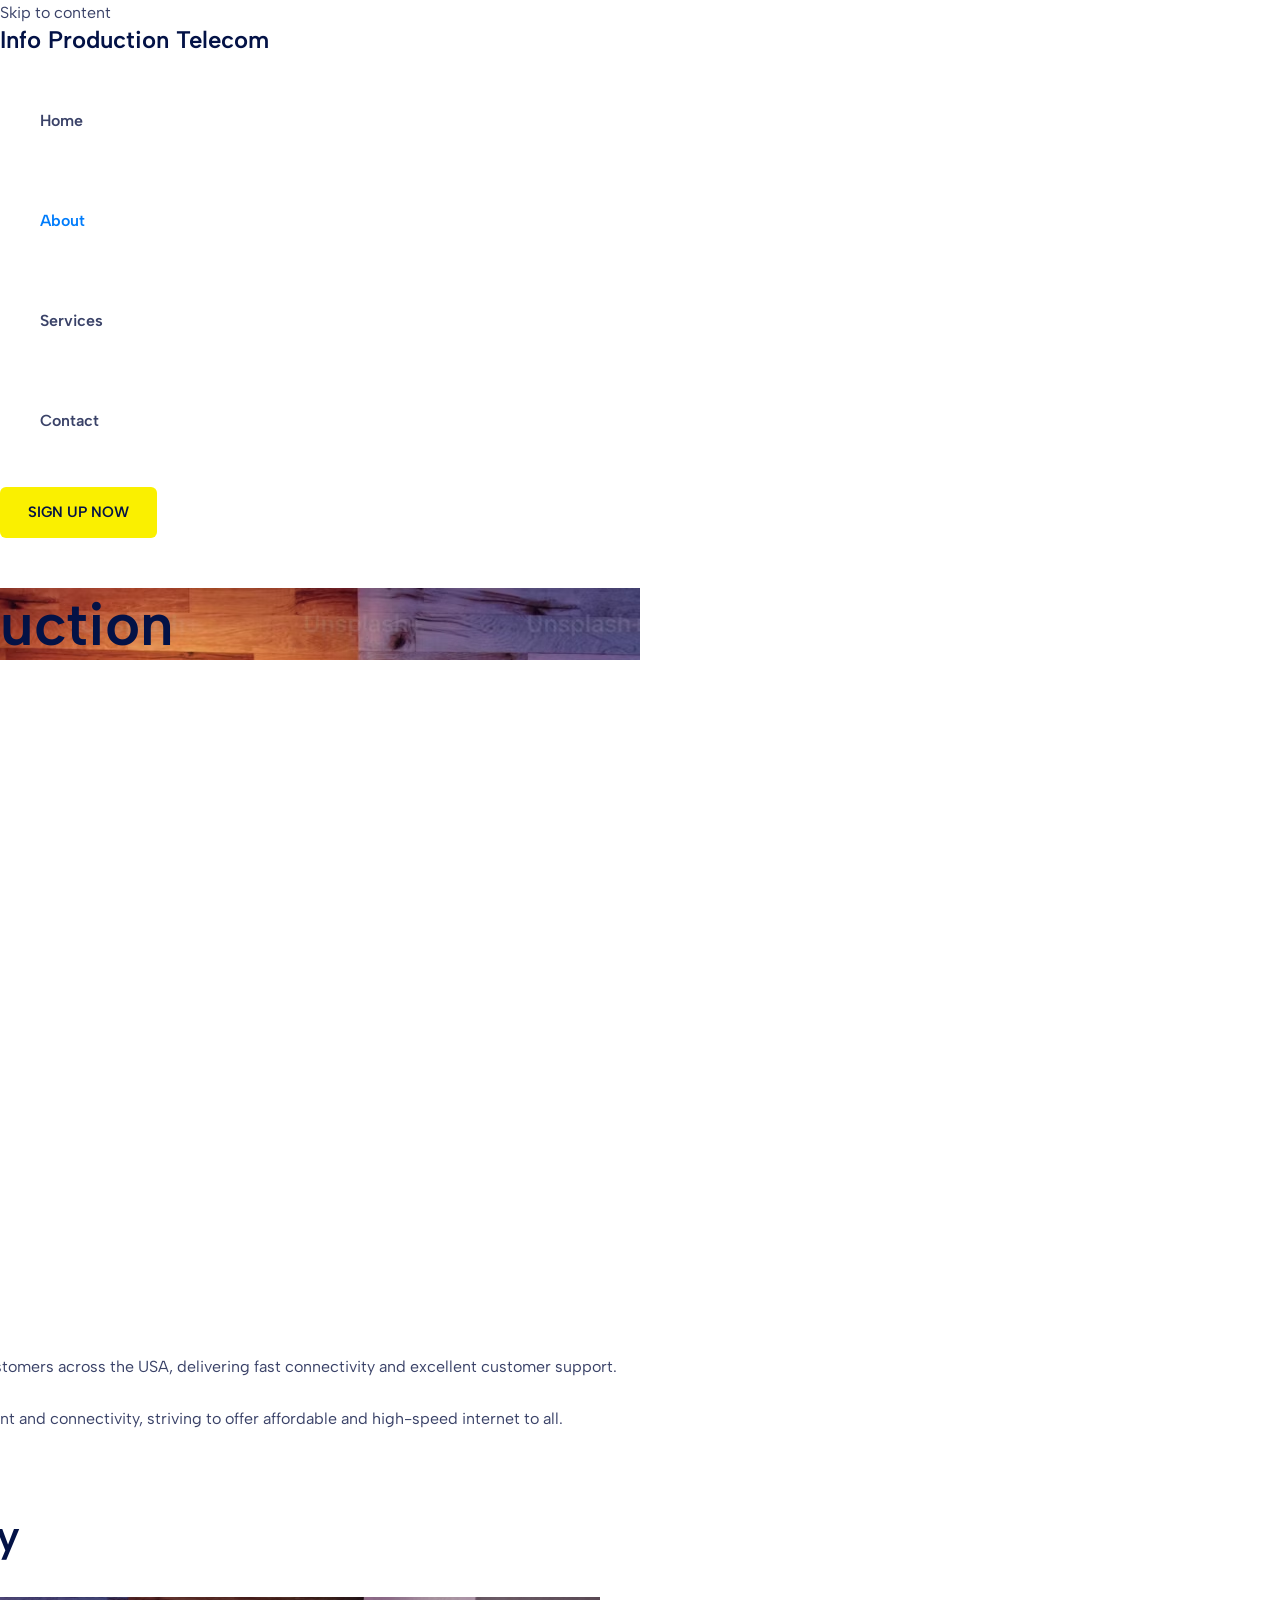
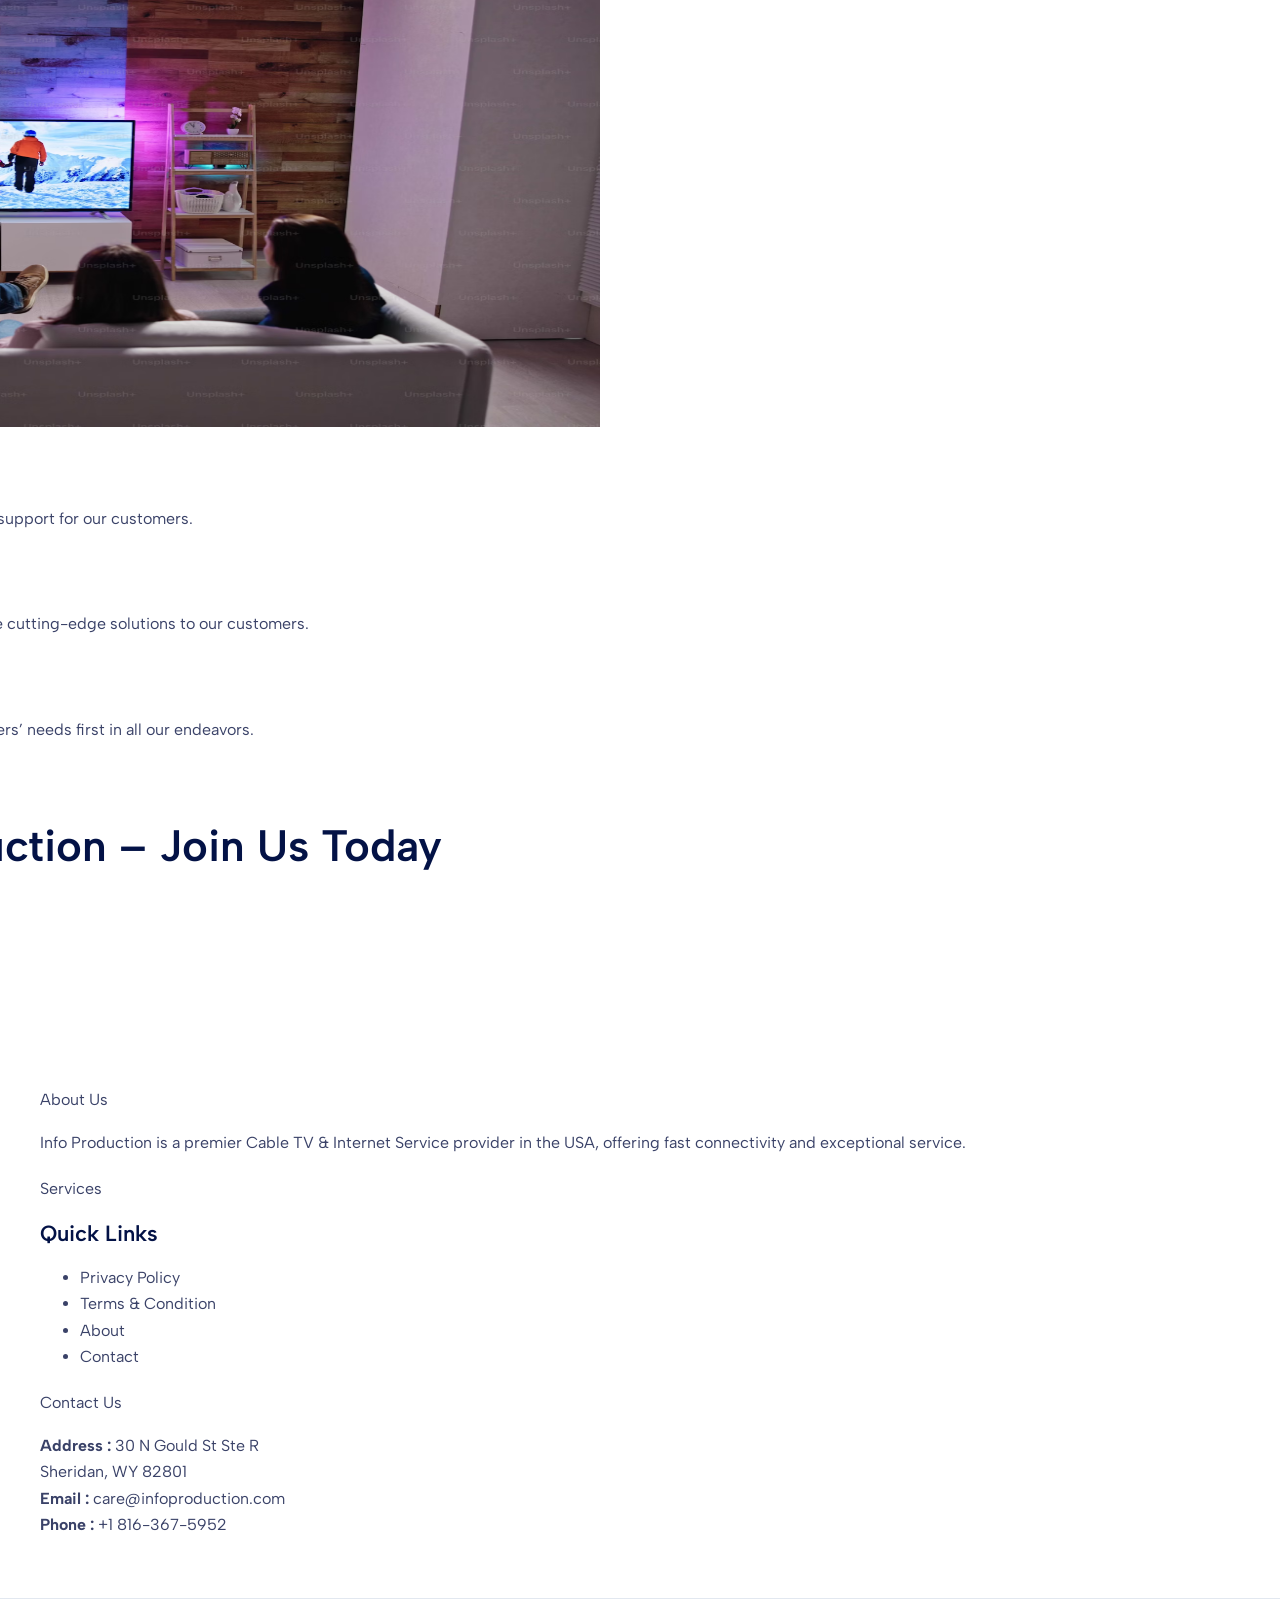
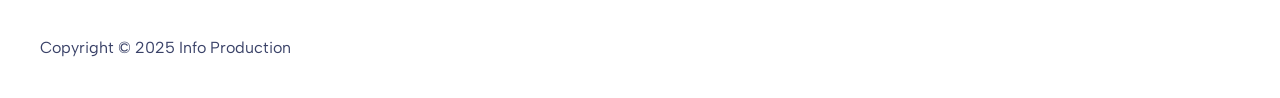
<file: about.html>
<html dir="ltr" lang="en-US" prefix="og: https://ogp.me/ns#" class="hydrated">

<head>
	<meta charset="UTF-8">
	<style data-styles="">
		presto-playlist,
		presto-player-skeleton,
		presto-timestamp,
		presto-video-curtain-ui,
		presto-search-bar-ui,
		presto-player-button,
		presto-cta-overlay-ui,
		presto-video,
		presto-action-bar-ui,
		presto-youtube-subscribe-button,
		presto-email-overlay-ui,
		presto-player-spinner,
		presto-action-bar,
		presto-cta-overlay,
		presto-email-overlay,
		presto-bunny,
		presto-dynamic-overlays,
		presto-search-bar,
		presto-youtube,
		presto-audio,
		presto-business-skin,
		presto-modern-skin,
		presto-muted-overlay,
		presto-stacked-skin,
		presto-vimeo,
		presto-action-bar-controller,
		presto-cta-overlay-controller,
		presto-email-overlay-controller,
		presto-dynamic-overlay-ui,
		presto-player,
		presto-playlist-item,
		presto-playlist-overlay,
		presto-playlist-ui {
			visibility: hidden
		}

		.hydrated {
			visibility: inherit
		}
	</style>
	<meta name="viewport" content="width=device-width, initial-scale=1">
	<link rel="profile" href="https://gmpg.org/xfn/11">
	<title>About - Info Production</title>

	<!-- All in One SEO 4.6.1.1 - aioseo.com -->
	<meta name="description"
		content="Connect with Info Production Authentic Service Our Story and MissionInfoProduction is dedicated to providing top-notch Cable TV &amp; Internet services to customers across the USA, delivering fast connectivity and excellent customer support.Info Production began with a vision to revolutionize how people experience entertainment and connectivity, striving to offer affordable and high-speed internet to all. Our Core Values">
	<meta name="robots" content="max-image-preview:large">
	<link rel="canonical" href="about.html">
	<meta name="generator" content="All in One SEO (AIOSEO) 4.6.1.1">
	<meta property="og:locale" content="en_US">
	<meta property="og:site_name" content="Info Production -">
	<meta property="og:type" content="article">
	<meta property="og:title" content="About - Info Production">
	<meta property="og:description"
		content="Connect with Info Production Authentic Service Our Story and MissionInfoProduction is dedicated to providing top-notch Cable TV &amp; Internet services to customers across the USA, delivering fast connectivity and excellent customer support.Info Production began with a vision to revolutionize how people experience entertainment and connectivity, striving to offer affordable and high-speed internet to all. Our Core Values">
	<meta property="og:url" content="about.html">
	<meta property="article:published_time" content="2023-08-14T06:25:57+00:00">
	<meta property="article:modified_time" content="2024-04-20T15:41:23+00:00">
	<meta name="twitter:card" content="summary_large_image">
	<meta name="twitter:title" content="About - Info Production">
	<meta name="twitter:description"
		content="Connect with Info Production Authentic Service Our Story and MissionInfoProduction is dedicated to providing top-notch Cable TV &amp; Internet services to customers across the USA, delivering fast connectivity and excellent customer support.Info Production began with a vision to revolutionize how people experience entertainment and connectivity, striving to offer affordable and high-speed internet to all. Our Core Values">
	<script
		src="https://connect.facebook.net/signals/config/2042929566191800?v=2.9.227&amp;r=stable&amp;domain=skystreamnow.com&amp;hme=98a01a771f1571b63142a5ab6b1965d297e9ee4aa2fec3ece59f72d8c5b28e26&amp;ex_m=86%2C148%2C128%2C19%2C121%2C60%2C41%2C122%2C67%2C59%2C135%2C75%2C13%2C85%2C27%2C116%2C107%2C65%2C68%2C115%2C132%2C94%2C137%2C7%2C3%2C4%2C6%2C5%2C2%2C76%2C84%2C138%2C212%2C160%2C54%2C217%2C214%2C215%2C47%2C175%2C26%2C64%2C221%2C220%2C163%2C29%2C53%2C8%2C56%2C80%2C81%2C82%2C87%2C111%2C28%2C25%2C114%2C110%2C109%2C129%2C66%2C131%2C130%2C43%2C112%2C52%2C104%2C12%2C134%2C38%2C203%2C205%2C170%2C22%2C23%2C24%2C16%2C17%2C37%2C34%2C35%2C71%2C77%2C79%2C92%2C120%2C123%2C39%2C93%2C20%2C18%2C98%2C61%2C32%2C125%2C124%2C126%2C117%2C21%2C31%2C51%2C91%2C133%2C62%2C15%2C30%2C185%2C156%2C262%2C201%2C146%2C188%2C181%2C89%2C113%2C70%2C102%2C46%2C40%2C100%2C101%2C106%2C50%2C14%2C108%2C99%2C57%2C42%2C95%2C45%2C48%2C0%2C83%2C136%2C1%2C105%2C11%2C103%2C9%2C49%2C78%2C55%2C127%2C58%2C97%2C74%2C73%2C44%2C118%2C72%2C69%2C63%2C96%2C88%2C36%2C119%2C33%2C90%2C10%2C139"
		async=""></script>
	<script async="" src="https://connect.facebook.net/en_US/fbevents.js"></script>
	<script type="application/ld+json" class="aioseo-schema">
			{"@context":"https:\/\/schema.org","@graph":[{"@type":"BreadcrumbList","@id":"https:\/\/skystreamnow.com\/about-us\/#breadcrumblist","itemListElement":[{"@type":"ListItem","@id":"https:\/\/skystreamnow.com\/#listItem","position":1,"name":"Home","item":"https:\/\/skystreamnow.com\/","nextItem":"https:\/\/skystreamnow.com\/about-us\/#listItem"},{"@type":"ListItem","@id":"https:\/\/skystreamnow.com\/about-us\/#listItem","position":2,"name":"About","previousItem":"https:\/\/skystreamnow.com\/#listItem"}]},{"@type":"Organization","@id":"https:\/\/skystreamnow.com\/#organization","name":"skystreamnow.com","url":"https:\/\/skystreamnow.com\/"},{"@type":"WebPage","@id":"https:\/\/skystreamnow.com\/about-us\/#webpage","url":"https:\/\/skystreamnow.com\/about-us\/","name":"About - Info Production","description":"Connect with Info Production Authentic Service Our Story and MissionInfoProduction is dedicated to providing top-notch Cable TV & Internet services to customers across the USA, delivering fast connectivity and excellent customer support.Info Production began with a vision to revolutionize how people experience entertainment and connectivity, striving to offer affordable and high-speed internet to all. Our Core Values","inLanguage":"en-US","isPartOf":{"@id":"https:\/\/skystreamnow.com\/#website"},"breadcrumb":{"@id":"https:\/\/skystreamnow.com\/about-us\/#breadcrumblist"},"datePublished":"2023-08-14T06:25:57+00:00","dateModified":"2024-04-20T15:41:23+00:00"},{"@type":"WebSite","@id":"https:\/\/skystreamnow.com\/#website","url":"https:\/\/skystreamnow.com\/","name":"skystreamnow.com","inLanguage":"en-US","publisher":{"@id":"https:\/\/skystreamnow.com\/#organization"}}]}
		</script>
	<!-- All in One SEO -->

	<!-- Pixel Cat Facebook Pixel Code -->
	<script>
		!function (f, b, e, v, n, t, s) {
			if (f.fbq) return; n = f.fbq = function () {
				n.callMethod ?
				n.callMethod.apply(n, arguments) : n.queue.push(arguments)
			}; if (!f._fbq) f._fbq = n;
			n.push = n; n.loaded = !0; n.version = '2.0'; n.queue = []; t = b.createElement(e); t.async = !0;
			t.src = v; s = b.getElementsByTagName(e)[0]; s.parentNode.insertBefore(t, s)
		}(window,
			document, 'script', 'https://connect.facebook.net/en_US/fbevents.js');
		fbq('init', '2042929566191800');	</script>
	<!-- DO NOT MODIFY -->
	<!-- End Facebook Pixel Code -->
	<link rel="dns-prefetch" href="//fonts.googleapis.com">
	<link rel="alternate" type="application/rss+xml" title="Info Production » Feed"
		href="https://skystreamnow.com/feed/">
	<link rel="alternate" type="application/rss+xml" title="Info Production » Comments Feed"
		href="https://skystreamnow.com/comments/feed/">
	<!-- This site uses the Google Analytics by MonsterInsights plugin v9.7.0 - Using Analytics tracking - https://www.monsterinsights.com/ -->
	<!-- Note: MonsterInsights is not currently configured on this site. The site owner needs to authenticate with Google Analytics in the MonsterInsights settings panel. -->
	<!-- No tracking code set -->
	<!-- / Google Analytics by MonsterInsights -->
	<script>
		window._wpemojiSettings = { "baseUrl": "https:\/\/s.w.org\/images\/core\/emoji\/15.0.3\/72x72\/", "ext": ".png", "svgUrl": "https:\/\/s.w.org\/images\/core\/emoji\/15.0.3\/svg\/", "svgExt": ".svg", "source": { "concatemoji": "https:\/\/skystreamnow.com\/wp-includes\/js\/wp-emoji-release.min.js?ver=6.5.6" } };
		/*! This file is auto-generated */
		!function (i, n) { var o, s, e; function c(e) { try { var t = { supportTests: e, timestamp: (new Date).valueOf() }; sessionStorage.setItem(o, JSON.stringify(t)) } catch (e) { } } function p(e, t, n) { e.clearRect(0, 0, e.canvas.width, e.canvas.height), e.fillText(t, 0, 0); var t = new Uint32Array(e.getImageData(0, 0, e.canvas.width, e.canvas.height).data), r = (e.clearRect(0, 0, e.canvas.width, e.canvas.height), e.fillText(n, 0, 0), new Uint32Array(e.getImageData(0, 0, e.canvas.width, e.canvas.height).data)); return t.every(function (e, t) { return e === r[t] }) } function u(e, t, n) { switch (t) { case "flag": return n(e, "\ud83c\udff3\ufe0f\u200d\u26a7\ufe0f", "\ud83c\udff3\ufe0f\u200b\u26a7\ufe0f") ? !1 : !n(e, "\ud83c\uddfa\ud83c\uddf3", "\ud83c\uddfa\u200b\ud83c\uddf3") && !n(e, "\ud83c\udff4\udb40\udc67\udb40\udc62\udb40\udc65\udb40\udc6e\udb40\udc67\udb40\udc7f", "\ud83c\udff4\u200b\udb40\udc67\u200b\udb40\udc62\u200b\udb40\udc65\u200b\udb40\udc6e\u200b\udb40\udc67\u200b\udb40\udc7f"); case "emoji": return !n(e, "\ud83d\udc26\u200d\u2b1b", "\ud83d\udc26\u200b\u2b1b") }return !1 } function f(e, t, n) { var r = "undefined" != typeof WorkerGlobalScope && self instanceof WorkerGlobalScope ? new OffscreenCanvas(300, 150) : i.createElement("canvas"), a = r.getContext("2d", { willReadFrequently: !0 }), o = (a.textBaseline = "top", a.font = "600 32px Arial", {}); return e.forEach(function (e) { o[e] = t(a, e, n) }), o } function t(e) { var t = i.createElement("script"); t.src = e, t.defer = !0, i.head.appendChild(t) } "undefined" != typeof Promise && (o = "wpEmojiSettingsSupports", s = ["flag", "emoji"], n.supports = { everything: !0, everythingExceptFlag: !0 }, e = new Promise(function (e) { i.addEventListener("DOMContentLoaded", e, { once: !0 }) }), new Promise(function (t) { var n = function () { try { var e = JSON.parse(sessionStorage.getItem(o)); if ("object" == typeof e && "number" == typeof e.timestamp && (new Date).valueOf() < e.timestamp + 604800 && "object" == typeof e.supportTests) return e.supportTests } catch (e) { } return null }(); if (!n) { if ("undefined" != typeof Worker && "undefined" != typeof OffscreenCanvas && "undefined" != typeof URL && URL.createObjectURL && "undefined" != typeof Blob) try { var e = "postMessage(" + f.toString() + "(" + [JSON.stringify(s), u.toString(), p.toString()].join(",") + "));", r = new Blob([e], { type: "text/javascript" }), a = new Worker(URL.createObjectURL(r), { name: "wpTestEmojiSupports" }); return void (a.onmessage = function (e) { c(n = e.data), a.terminate(), t(n) }) } catch (e) { } c(n = f(s, u, p)) } t(n) }).then(function (e) { for (var t in e) n.supports[t] = e[t], n.supports.everything = n.supports.everything && n.supports[t], "flag" !== t && (n.supports.everythingExceptFlag = n.supports.everythingExceptFlag && n.supports[t]); n.supports.everythingExceptFlag = n.supports.everythingExceptFlag && !n.supports.flag, n.DOMReady = !1, n.readyCallback = function () { n.DOMReady = !0 } }).then(function () { return e }).then(function () { var e; n.supports.everything || (n.readyCallback(), (e = n.source || {}).concatemoji ? t(e.concatemoji) : e.wpemoji && e.twemoji && (t(e.twemoji), t(e.wpemoji))) })) }((window, document), window._wpemojiSettings);
	</script>
	<link rel="stylesheet" id="astra-theme-css-css"
		href="https://skystreamnow.com/wp-content/themes/astra/assets/css/minified/main.min.css?ver=4.6.12" media="all">
	<link rel="stylesheet" href="style.css"/>

	<link rel="stylesheet" id="astra-google-fonts-css"
		href="https://fonts.googleapis.com/css?family=Albert+Sans%3A400%2C%2C600&amp;display=fallback&amp;ver=4.6.12"
		media="all">
	<link rel="stylesheet" id="wp-block-library-css"
		href="https://skystreamnow.com/wp-includes/css/dist/block-library/style.min.css?ver=6.5.6" media="all">
	<link rel="stylesheet" id="st-trigger-button-style-css"
		href="https://skystreamnow.com/wp-content/plugins/suretriggers/assets/css/st-trigger-button.css?ver=1.0.83"
		media="all">
	<link rel="stylesheet" id="site-styles.css-css"
		href="https://skystreamnow.com/wp-content/plugins/omnisend/styles/site-styles.css?1756882424&amp;ver=1.3.21"
		media="all">
	<link rel="stylesheet" id="uagb-block-positioning-css-css"
		href="https://skystreamnow.com/wp-content/plugins/ultimate-addons-for-gutenberg/assets/css/spectra-block-positioning.min.css?ver=2.12.8"
		media="all">
	<link rel="stylesheet" id="uag-style-16-css"
		href="https://skystreamnow.com/wp-content/uploads/uag-plugin/assets/0/uag-css-16.css?ver=1756882422" media="all">
	<!--[if IE]>
<script src="https://skystreamnow.com/wp-content/themes/astra/assets/js/minified/flexibility.min.js?ver=4.6.12" id="astra-flexibility-js"></script>
<script id="astra-flexibility-js-after">
flexibility(document.documentElement);
</script>
<![endif]-->
	<script src="https://skystreamnow.com/wp-includes/js/jquery/jquery.min.js?ver=3.7.1" id="jquery-core-js"></script>
	<script src="https://skystreamnow.com/wp-includes/js/jquery/jquery-migrate.min.js?ver=3.4.1"
		id="jquery-migrate-js"></script>
	<link rel="https://api.w.org/" href="https://skystreamnow.com/wp-json/">
	<link rel="alternate" type="application/json" href="https://skystreamnow.com/wp-json/wp/v2/pages/16">
	<link rel="EditURI" type="application/rsd+xml" title="RSD" href="https://skystreamnow.com/xmlrpc.php?rsd">
	<meta name="generator" content="WordPress 6.5.6">
	<link rel="shortlink" href="https://skystreamnow.com/?p=16">
	<link rel="alternate" type="application/json+oembed"
		href="https://skystreamnow.com/wp-json/oembed/1.0/embed?url=https%3A%2F%2Fskystreamnow.com%2Fabout-us%2F">
	<link rel="alternate" type="text/xml+oembed"
		href="https://skystreamnow.com/wp-json/oembed/1.0/embed?url=https%3A%2F%2Fskystreamnow.com%2Fabout-us%2F&amp;format=xml">
	<script type="module"
		src="https://skystreamnow.com/wp-content/plugins/presto-player/dist/components/web-components/web-components.esm.js?ver=1713778228"></script>
	<script src="https://skystreamnow.com/wp-includes/js/wp-emoji-release.min.js?ver=6.5.6" defer=""></script>
</head>

<body itemtype="https://schema.org/WebPage" itemscope="itemscope"
	class="page-template-default page page-id-16 ast-desktop ast-plain-container ast-no-sidebar astra-4.6.12 ast-single-post ast-inherit-site-logo-transparent ast-hfb-header ast-normal-title-enabled"
	style="">

	<a class="skip-link screen-reader-text" href="#content" role="link" title="Skip to content">
		Skip to content</a>

	<div class="hfeed site" id="page">
		<header
			class="site-header header-main-layout-1 ast-primary-menu-enabled ast-logo-title-inline ast-hide-custom-menu-mobile ast-builder-menu-toggle-icon ast-mobile-header-inline"
			id="masthead" itemtype="https://schema.org/WPHeader" itemscope="itemscope" itemid="#masthead">
			<div id="ast-desktop-header" data-toggle-type="dropdown">
				<div class="ast-main-header-wrap main-header-bar-wrap ">
					<div class="ast-primary-header-bar ast-primary-header main-header-bar site-header-focus-item"
						data-section="section-primary-header-builder">
						<div class="site-primary-header-wrap ast-builder-grid-row-container site-header-focus-item ast-container"
							data-section="section-primary-header-builder">
							<div class="ast-builder-grid-row ast-builder-grid-row-has-sides ast-builder-grid-row-no-center">
								<div class="site-header-primary-section-left site-header-section ast-flex site-header-section-left">
									<div class="ast-builder-layout-element ast-flex site-header-focus-item" data-section="title_tagline">
										<div class="site-branding ast-site-identity" itemtype="https://schema.org/Organization"
											itemscope="itemscope">
											<div class="ast-site-title-wrap">
												<span class="site-title" itemprop="name">
													<a href="index.html" rel="home" itemprop="url">
														Info Production Telecom
													</a>
												</span>

											</div>
										</div>
										<!-- .site-branding -->
									</div>
								</div>
								<div class="site-header-primary-section-right site-header-section ast-flex ast-grid-right-section">
									<div
										class="ast-builder-menu-1 ast-builder-menu ast-flex ast-builder-menu-1-focus-item ast-builder-layout-element site-header-focus-item"
										data-section="section-hb-menu-1">
										<div class="ast-main-header-bar-alignment">
											<div class="main-header-bar-navigation">
												<nav class="site-navigation ast-flex-grow-1 navigation-accessibility site-header-focus-item"
													id="primary-site-navigation-desktop" aria-label="Site Navigation"
													itemtype="https://schema.org/SiteNavigationElement" itemscope="itemscope">
													<div class="main-navigation ast-inline-flex">
														<ul id="ast-hf-menu-1"
															class="main-header-menu ast-menu-shadow ast-nav-menu ast-flex  submenu-with-border stack-on-mobile">
															<li id="menu-item-48"
																class="menu-item menu-item-type-post_type menu-item-object-page menu-item-home menu-item-48">
																<a href="index.html" class="menu-link">Home</a></li>
															<li id="menu-item-49"
																class="menu-item menu-item-type-post_type menu-item-object-page current-menu-item page_item page-item-16 current_page_item menu-item-49">
																<a href="about.html" aria-current="page"
																	class="menu-link">About</a></li>
															<li id="menu-item-51"
																class="menu-item menu-item-type-post_type menu-item-object-page menu-item-51"><a
																	href="services.html" class="menu-link">Services</a></li>
															<li id="menu-item-50"
																class="menu-item menu-item-type-post_type menu-item-object-page menu-item-50"><a
																	href="contact.html" class="menu-link">Contact</a></li>
														</ul>
													</div>
												</nav>
											</div>
										</div>
									</div>
									<div class="ast-builder-layout-element ast-flex site-header-focus-item ast-header-button-1"
										data-section="section-hb-button-1">
										<div class="ast-builder-button-wrap ast-builder-button-size-"><a class="ast-custom-button-link"
												href="contact.html" target="_self">
												<div class="ast-custom-button">Sign Up Now</div>
											</a><a class="menu-link" href="contact.html" target="_self">Sign Up Now</a>
										</div>
									</div>
								</div>
							</div>
						</div>
					</div>
				</div>
				<div class="ast-desktop-header-content content-align-flex-start " style="display: none;">
				</div>
			</div> <!-- Main Header Bar Wrap -->
			<div id="ast-mobile-header" class="ast-mobile-header-wrap " data-type="dropdown">
				<div class="ast-main-header-wrap main-header-bar-wrap">
					<div
						class="ast-primary-header-bar ast-primary-header main-header-bar site-primary-header-wrap site-header-focus-item ast-builder-grid-row-layout-default ast-builder-grid-row-tablet-layout-default ast-builder-grid-row-mobile-layout-default"
						data-section="section-primary-header-builder">
						<div class="ast-builder-grid-row ast-builder-grid-row-has-sides ast-builder-grid-row-no-center">
							<div class="site-header-primary-section-left site-header-section ast-flex site-header-section-left">
								<div class="ast-builder-layout-element ast-flex site-header-focus-item" data-section="title_tagline">
									<div class="site-branding ast-site-identity" itemtype="https://schema.org/Organization"
										itemscope="itemscope">
										<div class="ast-site-title-wrap">
											<span class="site-title" itemprop="name">
												<a href="index.html rel="home" itemprop="url">
													Info Production Telecom
												</a>
											</span>

										</div>
									</div>
									<!-- .site-branding -->
								</div>
							</div>
							<div class="site-header-primary-section-right site-header-section ast-flex ast-grid-right-section">
								<div class="ast-builder-layout-element ast-flex site-header-focus-item"
									data-section="section-header-mobile-trigger">
									<div class="ast-button-wrap">
										<button type="button" class="menu-toggle main-header-menu-toggle ast-mobile-menu-trigger-fill"
											aria-expanded="false" data-index="0">
											<span class="screen-reader-text">Main Menu</span>
											<span class="mobile-menu-toggle-icon">
												<span class="ahfb-svg-iconset ast-inline-flex svg-baseline"><svg
														class="ast-mobile-svg ast-menu-svg" fill="currentColor" version="1.1"
														xmlns="http://www.w3.org/2000/svg" width="24" height="24" viewBox="0 0 24 24">
														<path
															d="M3 13h18c0.552 0 1-0.448 1-1s-0.448-1-1-1h-18c-0.552 0-1 0.448-1 1s0.448 1 1 1zM3 7h18c0.552 0 1-0.448 1-1s-0.448-1-1-1h-18c-0.552 0-1 0.448-1 1s0.448 1 1 1zM3 19h18c0.552 0 1-0.448 1-1s-0.448-1-1-1h-18c-0.552 0-1 0.448-1 1s0.448 1 1 1z">
														</path>
													</svg></span><span class="ahfb-svg-iconset ast-inline-flex svg-baseline"><svg
														class="ast-mobile-svg ast-close-svg" fill="currentColor" version="1.1"
														xmlns="http://www.w3.org/2000/svg" width="24" height="24" viewBox="0 0 24 24">
														<path
															d="M5.293 6.707l5.293 5.293-5.293 5.293c-0.391 0.391-0.391 1.024 0 1.414s1.024 0.391 1.414 0l5.293-5.293 5.293 5.293c0.391 0.391 1.024 0.391 1.414 0s0.391-1.024 0-1.414l-5.293-5.293 5.293-5.293c0.391-0.391 0.391-1.024 0-1.414s-1.024-0.391-1.414 0l-5.293 5.293-5.293-5.293c-0.391-0.391-1.024-0.391-1.414 0s-0.391 1.024 0 1.414z">
														</path>
													</svg></span> </span>
										</button>
									</div>
								</div>
							</div>
						</div>
					</div>
				</div>
				<div class="ast-mobile-header-content content-align-flex-start ">
					<div
						class="ast-builder-menu-mobile ast-builder-menu ast-builder-menu-mobile-focus-item ast-builder-layout-element site-header-focus-item"
						data-section="section-header-mobile-menu">
						<div class="ast-main-header-bar-alignment">
							<div class="main-header-bar-navigation">
								<nav class="site-navigation ast-flex-grow-1 navigation-accessibility site-header-focus-item"
									id="ast-mobile-site-navigation" aria-label="Site Navigation"
									itemtype="https://schema.org/SiteNavigationElement" itemscope="itemscope">
									<div class="main-navigation">
										<ul id="ast-hf-mobile-menu"
											class="main-header-menu ast-nav-menu ast-flex  submenu-with-border astra-menu-animation-fade  stack-on-mobile">
											<li class="menu-item menu-item-type-post_type menu-item-object-page menu-item-home menu-item-48">
												<a href="index.html" class="menu-link">Home</a></li>
											<li
												class="menu-item menu-item-type-post_type menu-item-object-page current-menu-item page_item page-item-16 current_page_item menu-item-49">
												<a href="about.html" aria-current="page" class="menu-link">About</a>
											</li>
											<li class="menu-item menu-item-type-post_type menu-item-object-page menu-item-51"><a
													href="services.html" class="menu-link">Services</a></li>
											<li class="menu-item menu-item-type-post_type menu-item-object-page menu-item-50"><a
													href="contact.html" class="menu-link">Contact</a></li>
										</ul>
									</div>
								</nav>
							</div>
						</div>
					</div>
				</div>
			</div>
		</header><!-- #masthead -->
		<div id="content" class="site-content">
			<div class="ast-container">


				<div id="primary" class="content-area primary">


					<main id="main" class="site-main">
						<article class="post-16 page type-page status-publish ast-article-single" id="post-16"
							itemtype="https://schema.org/CreativeWork" itemscope="itemscope">


							<div class="entry-content clear" ast-blocks-layout="true" itemprop="text">



								<div class="wp-block-uagb-container uagb-block-4c3875af alignfull uagb-is-root-container">
									<div class="uagb-container-inner-blocks-wrap">
										<div class="wp-block-uagb-advanced-heading uagb-block-36237826">
											<h1 class="uagb-heading-text">Connect with Info Production</h1>
										</div>
									</div>
								</div>



								<div class="wp-block-uagb-container uagb-block-5cf03063 alignfull uagb-is-root-container">
									<div class="uagb-container-inner-blocks-wrap">
										<div
											class="wp-block-uagb-image alignleft uagb-block-6d75d68d wp-block-uagb-image--layout-default wp-block-uagb-image--effect-static wp-block-uagb-image--align-left">
											<figure class="wp-block-uagb-image__figure"><img decoding="async"
													srcset="./assests/office-1.jpg , ./assests/office-1.jpg 360w"
													sizes="(max-width: 480px) 150px"
													src="./assests/office-1.jpg" alt=""
													class="uag-image-10" width="575" height="480" title="" loading="lazy" role="img"></figure>
										</div>



										<div class="wp-block-uagb-container uagb-block-05150e62">
											<div class="wp-block-uagb-advanced-heading uagb-block-b0bb1952">
												<div class="uagb-heading-text">Authentic Service</div>
											</div>



											<div class="wp-block-uagb-advanced-heading uagb-block-a2b3848d">
												<h2 class="uagb-heading-text">Our Story and Mission</h2>
												<p class="uagb-desc-text">Info Production is dedicated to providing top-notch Cable TV &amp;
													Internet services to customers across the USA, delivering fast connectivity and excellent
													customer support.<br><br>Info Production began with a vision to revolutionize how people
													experience entertainment and connectivity, striving to offer affordable and high-speed
													internet to all.</p>
											</div>
										</div>
									</div>
								</div>



								<div class="wp-block-uagb-container uagb-block-edae5b83 alignfull uagb-is-root-container">
									<div class="uagb-container-inner-blocks-wrap">
										<div class="wp-block-uagb-advanced-heading uagb-block-64726181">
											<div class="uagb-heading-text">Our Core</div>
										</div>



										<div class="wp-block-uagb-advanced-heading uagb-block-92588f0c">
											<h2 class="uagb-heading-text">Values &amp; Principles We Stand By</h2>
										</div>



										<div
											class="wp-block-uagb-image aligncenter uagb-block-37f6c2f8 wp-block-uagb-image--layout-default wp-block-uagb-image--effect-static wp-block-uagb-image--align-center">
											<figure class="wp-block-uagb-image__figure"><img decoding="async"
													srcset="./assests/home.png ,./assests/home.png 780w"
													sizes="(max-width: 480px) 150px"
													src="./assests/home.png" alt=""
													class="uag-image-6" width="1200" height="430" title="" loading="lazy" role="img"></figure>
										</div>



										<div class="wp-block-uagb-container uagb-block-0f0fe2b0">
											<div class="wp-block-uagb-advanced-heading uagb-block-a7766e3a">
												<h3 class="uagb-heading-text">Reliability</h3>
												<p class="uagb-desc-text">We prioritize reliability in our services, ensuring seamless
													connectivity and unwavering support for our customers.</p>
											</div>



											<div class="wp-block-uagb-advanced-heading uagb-block-b78816fa">
												<h3 class="uagb-heading-text">Innovation</h3>
												<p class="uagb-desc-text">Driven by innovation, we constantly seek new ways to enhance our
													offerings and provide cutting-edge solutions to our customers.</p>
											</div>



											<div class="wp-block-uagb-advanced-heading uagb-block-a5c64964">
												<h3 class="uagb-heading-text">Customer Focus</h3>
												<p class="uagb-desc-text">Customer satisfaction is at the core of everything we do, and we
													always put our customers’ needs first in all our endeavors.</p>
											</div>
										</div>
									</div>
								</div>



								<div class="wp-block-uagb-container uagb-block-9caa1a47 alignfull uagb-is-root-container">
									<div class="uagb-container-inner-blocks-wrap">
										<div class="wp-block-uagb-advanced-heading uagb-block-1ed0e64e">
											<div class="uagb-heading-text">Connect with Us</div>
										</div>



										<div class="wp-block-uagb-advanced-heading uagb-block-3a57683f">
											<h2 class="uagb-heading-text">Stay Connected with Info Production – Join Us Today</h2>
										</div>



										<div
											class="wp-block-uagb-buttons uagb-buttons__outer-wrap uagb-btn__default-btn uagb-btn-tablet__default-btn uagb-btn-mobile__default-btn uagb-block-9979be0d">
											<div class="uagb-buttons__wrap uagb-buttons-layout-wrap ">
												<div
													class="wp-block-uagb-buttons-child uagb-buttons__outer-wrap uagb-block-84fd34e5 wp-block-button">
													<div class="uagb-button__wrapper"><a class="uagb-buttons-repeater wp-block-button__link"
															aria-label="" href="contact/" rel="follow noopener" target="_self">
															<div class="uagb-button__link">Sign Up Now</div>
														</a></div>
												</div>
											</div>
										</div>



										<div class="wp-block-uagb-advanced-heading uagb-block-838a0a13">
											<div class="uagb-separator"></div>
											<h3 class="uagb-heading-text">Free Consultation? +1 816-367-5952</h3>
										</div>
									</div>
								</div>



							</div><!-- .entry-content .clear -->



						</article><!-- #post-## -->

					</main><!-- #main -->


				</div><!-- #primary -->


			</div> <!-- ast-container -->
		</div><!-- #content -->
		<footer class="site-footer" id="colophon" itemtype="https://schema.org/WPFooter" itemscope="itemscope"
			itemid="#colophon">
			<div
				class="site-primary-footer-wrap ast-builder-grid-row-container site-footer-focus-item ast-builder-grid-row-3-equal ast-builder-grid-row-tablet-3-equal ast-builder-grid-row-mobile-full ast-footer-row-stack ast-footer-row-tablet-stack ast-footer-row-mobile-stack"
				data-section="section-primary-footer-builder">
				<div class="ast-builder-grid-row-container-inner">
					<div class="ast-builder-footer-grid-columns site-primary-footer-inner-wrap ast-builder-grid-row">
						<div class="site-footer-primary-section-1 site-footer-section site-footer-section-1">
							<aside class="footer-widget-area widget-area site-footer-focus-item footer-widget-area-inner"
								data-section="sidebar-widgets-footer-widget-1" aria-label="Footer Widget 1">
								<section id="block-7" class="widget widget_block">
									<div
										class="wp-block-uagb-info-box uagb-block-8ad5e818 uagb-infobox__content-wrap  uagb-infobox-icon-above-title uagb-infobox-image-valign-top">
										<div class="uagb-ifb-content">
											<div class="uagb-ifb-title-wrap">
												<p class="uagb-ifb-title">About Us</p>
											</div>
											<p class="uagb-ifb-desc">Info Production is a premier Cable TV &amp; Internet Service provider in
												the USA, offering fast connectivity and exceptional service.</p>
										</div>
									</div>
								</section>
							</aside>
						</div>
						<div class="site-footer-primary-section-2 site-footer-section site-footer-section-2">
							<aside class="footer-widget-area widget-area site-footer-focus-item footer-widget-area-inner"
								data-section="sidebar-widgets-footer-widget-2" aria-label="Footer Widget 2">
								<section id="block-8" class="widget widget_block">
									<div class="wp-block-uagb-advanced-heading uagb-block-5ecc3a75">
										<div class="uagb-heading-text">Services</div>
									</div>
								</section>
								<section id="nav_menu-3" class="widget widget_nav_menu">
									<h2 class="widget-title">Quick Links</h2>
									<nav class="menu-quick-links-container" aria-label="Quick Links">
										<ul id="menu-quick-links" class="menu">
											<li id="menu-item-1513"
												class="menu-item menu-item-type-post_type menu-item-object-page menu-item-privacy-policy menu-item-1513">
												<a rel="privacy-policy" href="privacy-policy.html"
													class="menu-link">Privacy Policy</a></li>
											<li id="menu-item-1516"
												class="menu-item menu-item-type-post_type menu-item-object-page menu-item-1516"><a
													href="terms-condition.html" class="menu-link">Terms &amp; Condition</a>
											</li>
											<li id="menu-item-1514"
												class="menu-item menu-item-type-post_type menu-item-object-page current-menu-item page_item page-item-16 current_page_item menu-item-1514">
												<a href="about.html" aria-current="page" class="menu-link">About</a>
											</li>
											<li id="menu-item-1515"
												class="menu-item menu-item-type-post_type menu-item-object-page menu-item-1515"><a
													href="contact.html" class="menu-link">Contact</a></li>
										</ul>
									</nav>
								</section>
							</aside>
						</div>
						<div class="site-footer-primary-section-3 site-footer-section site-footer-section-3">
							<aside class="footer-widget-area widget-area site-footer-focus-item footer-widget-area-inner"
								data-section="sidebar-widgets-footer-widget-3" aria-label="Footer Widget 3">
								<section id="block-9" class="widget widget_block">
									<div class="wp-block-uagb-advanced-heading uagb-block-9d54f8f8">
										<div class="uagb-heading-text">Contact Us</div>
										<p class="uagb-desc-text"><strong>Address :</strong> 30 N Gould St Ste R 
											<br>
											Sheridan, WY 82801
											<br>
											<strong>Email :</strong>
											care@infoproduction.com<br><strong>Phone :</strong> +1 816-367-5952</p>
									</div>
								</section>
							</aside>
						</div>
					</div>
				</div>

			</div>
			<div
				class="site-below-footer-wrap ast-builder-grid-row-container site-footer-focus-item ast-builder-grid-row-full ast-builder-grid-row-tablet-full ast-builder-grid-row-mobile-full ast-footer-row-stack ast-footer-row-tablet-inline ast-footer-row-mobile-stack"
				data-section="section-below-footer-builder">
				<div class="ast-builder-grid-row-container-inner">
					<div class="ast-builder-footer-grid-columns site-below-footer-inner-wrap ast-builder-grid-row">
						<div class="site-footer-below-section-1 site-footer-section site-footer-section-1">
							<div class="ast-builder-layout-element ast-flex site-footer-focus-item ast-footer-copyright"
								data-section="section-footer-builder">
								<div class="ast-footer-copyright">
									<p>Copyright © 2025 Info Production</p>
								</div>
							</div>
						</div>
					</div>
				</div>

			</div>
		</footer><!-- #colophon -->
	</div><!-- #page -->

	<div id="ast-scroll-top" tabindex="0" class="ast-scroll-top-icon ast-scroll-to-top-right" data-on-devices="both"
		style="display: none;">
		<span class="ast-icon icon-arrow"><svg class="ast-arrow-svg" xmlns="http://www.w3.org/2000/svg"
				xmlns:xlink="http://www.w3.org/1999/xlink" version="1.1" x="0px" y="0px" width="26px" height="16.043px"
				viewBox="57 35.171 26 16.043" enable-background="new 57 35.171 26 16.043" xml:space="preserve">
				<path d="M57.5,38.193l12.5,12.5l12.5-12.5l-2.5-2.5l-10,10l-10-10L57.5,38.193z"></path>
			</svg></span> <span class="screen-reader-text">Scroll to Top</span>
	</div>
	<script id="astra-theme-js-js-extra">
		var astra = { "break_point": "921", "isRtl": "", "is_scroll_to_id": "1", "is_scroll_to_top": "1", "is_header_footer_builder_active": "1" };
	</script>
	<script src="https://skystreamnow.com/wp-content/themes/astra/assets/js/minified/frontend.min.js?ver=4.6.12"
		id="astra-theme-js-js"></script>
	<script src="https://skystreamnow.com/wp-includes/js/dist/vendor/wp-polyfill-inert.min.js?ver=3.1.2"
		id="wp-polyfill-inert-js"></script>
	<script src="https://skystreamnow.com/wp-includes/js/dist/vendor/regenerator-runtime.min.js?ver=0.14.0"
		id="regenerator-runtime-js"></script>
	<script src="https://skystreamnow.com/wp-includes/js/dist/vendor/wp-polyfill.min.js?ver=3.15.0"
		id="wp-polyfill-js"></script>
	<script src="https://skystreamnow.com/wp-includes/js/dist/hooks.min.js?ver=2810c76e705dd1a53b18"
		id="wp-hooks-js"></script>
	<script src="https://skystreamnow.com/wp-includes/js/dist/i18n.min.js?ver=5e580eb46a90c2b997e6"
		id="wp-i18n-js"></script>
	<script id="wp-i18n-js-after">
		wp.i18n.setLocaleData({ 'text direction\u0004ltr': ['ltr'] });
	</script>
	<script id="presto-components-js-extra">
		var prestoComponents = { "url": "https:\/\/skystreamnow.com\/wp-content\/plugins\/presto-player\/dist\/components\/web-components\/web-components.esm.js?ver=1713778228" };
		var prestoPlayer = { "plugin_url": "https:\/\/skystreamnow.com\/wp-content\/plugins\/presto-player\/", "logged_in": "", "root": "https:\/\/skystreamnow.com\/wp-json\/", "nonce": "dae7881ff6", "ajaxurl": "https:\/\/skystreamnow.com\/wp-admin\/admin-ajax.php", "isAdmin": "", "isSetup": { "bunny": false }, "proVersion": "", "isPremium": "", "wpVersionString": "wp\/v2\/", "prestoVersionString": "presto-player\/v1\/", "debug": "", "debug_navigator": "", "i18n": { "skip": "Skip", "rewatch": "Rewatch", "emailPlaceholder": "Email address", "emailDefaultHeadline": "Enter your email to play this episode.", "chapters": "Chapters", "show_chapters": "Show Chapters", "hide_chapters": "Hide Chapters", "restart": "Restart", "rewind": "Rewind {seektime}s", "play": "Play", "pause": "Pause", "fastForward": "Forward {seektime}s", "seek": "Seek", "seekLabel": "{currentTime} of {duration}", "played": "Played", "buffered": "Buffered", "currentTime": "Current time", "duration": "Duration", "volume": "Volume", "mute": "Mute", "unmute": "Unmute", "enableCaptions": "Enable captions", "disableCaptions": "Disable captions", "download": "Download", "enterFullscreen": "Enter fullscreen", "exitFullscreen": "Exit fullscreen", "frameTitle": "Player for {title}", "captions": "Captions", "settings": "Settings", "pip": "PIP", "menuBack": "Go back to previous menu", "speed": "Speed", "normal": "Normal", "quality": "Quality", "loop": "Loop", "start": "Start", "end": "End", "all": "All", "reset": "Reset", "disabled": "Disabled", "enabled": "Enabled", "advertisement": "Ad", "qualityBadge": { "2160": "4K", "1440": "HD", "1080": "HD", "720": "HD", "576": "SD", "480": "SD" }, "auto": "AUTO", "upNext": "Up Next", "startOver": "Start Over" } };
		var prestoComponents = { "url": "https:\/\/skystreamnow.com\/wp-content\/plugins\/presto-player\/dist\/components\/web-components\/web-components.esm.js?ver=1713778228" };
		var prestoPlayer = { "plugin_url": "https:\/\/skystreamnow.com\/wp-content\/plugins\/presto-player\/", "logged_in": "", "root": "https:\/\/skystreamnow.com\/wp-json\/", "nonce": "dae7881ff6", "ajaxurl": "https:\/\/skystreamnow.com\/wp-admin\/admin-ajax.php", "isAdmin": "", "isSetup": { "bunny": false }, "proVersion": "", "isPremium": "", "wpVersionString": "wp\/v2\/", "prestoVersionString": "presto-player\/v1\/", "debug": "", "debug_navigator": "", "i18n": { "skip": "Skip", "rewatch": "Rewatch", "emailPlaceholder": "Email address", "emailDefaultHeadline": "Enter your email to play this episode.", "chapters": "Chapters", "show_chapters": "Show Chapters", "hide_chapters": "Hide Chapters", "restart": "Restart", "rewind": "Rewind {seektime}s", "play": "Play", "pause": "Pause", "fastForward": "Forward {seektime}s", "seek": "Seek", "seekLabel": "{currentTime} of {duration}", "played": "Played", "buffered": "Buffered", "currentTime": "Current time", "duration": "Duration", "volume": "Volume", "mute": "Mute", "unmute": "Unmute", "enableCaptions": "Enable captions", "disableCaptions": "Disable captions", "download": "Download", "enterFullscreen": "Enter fullscreen", "exitFullscreen": "Exit fullscreen", "frameTitle": "Player for {title}", "captions": "Captions", "settings": "Settings", "pip": "PIP", "menuBack": "Go back to previous menu", "speed": "Speed", "normal": "Normal", "quality": "Quality", "loop": "Loop", "start": "Start", "end": "End", "all": "All", "reset": "Reset", "disabled": "Disabled", "enabled": "Enabled", "advertisement": "Ad", "qualityBadge": { "2160": "4K", "1440": "HD", "1080": "HD", "720": "HD", "576": "SD", "480": "SD" }, "auto": "AUTO", "upNext": "Up Next", "startOver": "Start Over" } };
	</script>
	<script src="https://skystreamnow.com/wp-content/plugins/presto-player/src/player/player-static.js?ver=1713778228"
		type="module" defer=""></script>
	<script id="st-trigger-button-script-js-extra">
		var st_ajax_object = { "ajax_url": "https:\/\/skystreamnow.com\/wp-admin\/admin-ajax.php" };
	</script>
	<script src="https://skystreamnow.com/wp-content/plugins/suretriggers/assets/js/st-trigger-button.js?ver=1.0.83"
		id="st-trigger-button-script-js"></script>
	<script src="https://skystreamnow.com/wp-includes/js/dist/dom-ready.min.js?ver=f77871ff7694fffea381"
		id="wp-dom-ready-js"></script>
	<script id="starter-templates-zip-preview-js-extra">
		var starter_templates_zip_preview = { "AstColorPaletteVarPrefix": "--ast-global-color-", "AstEleColorPaletteVarPrefix": ["ast-global-color-0", "ast-global-color-1", "ast-global-color-2", "ast-global-color-3", "ast-global-color-4", "ast-global-color-5", "ast-global-color-6", "ast-global-color-7", "ast-global-color-8"] };
	</script>
	<script
		src="https://skystreamnow.com/wp-content/plugins/astra-sites/inc/lib/onboarding/assets/dist/template-preview/main.js?ver=06758d4d807d9d22c6ea"
		id="starter-templates-zip-preview-js"></script>
	<script
		src="https://skystreamnow.com/wp-content/plugins/ultimate-addons-for-gutenberg/assets/js/spectra-block-positioning.min.js?ver=2.12.8"
		id="uagb-block-positioning-js-js"></script>
	<script id="fca_pc_client_js-js-extra">
		var fcaPcEvents = [];
		var fcaPcPost = { "title": "About", "type": "page", "id": "16", "categories": [] };
		var fcaPcOptions = { "pixel_types": ["Facebook Pixel"], "ajax_url": "https:\/\/skystreamnow.com\/wp-admin\/admin-ajax.php", "debug": "", "edd_currency": "USD", "nonce": "cebcbd6e24", "utm_support": "", "user_parameters": "", "edd_enabled": "", "edd_delay": "0", "woo_enabled": "", "woo_delay": "0", "video_enabled": "" };
	</script>
	<script src="https://skystreamnow.com/wp-content/plugins/facebook-conversion-pixel/pixel-cat.min.js?ver=3.0.5"
		id="fca_pc_client_js-js"></script>
	<script src="https://skystreamnow.com/wp-content/plugins/facebook-conversion-pixel/video.js?ver=6.5.6"
		id="fca_pc_video_js-js"></script>
	<script>
		/(trident|msie)/i.test(navigator.userAgent) && document.getElementById && window.addEventListener && window.addEventListener("hashchange", function () { var t, e = location.hash.substring(1); /^[A-z0-9_-]+$/.test(e) && (t = document.getElementById(e)) && (/^(?:a|select|input|button|textarea)$/i.test(t.tagName) || (t.tabIndex = -1), t.focus()) }, !1);
	</script>


</body>

</html>
</file>
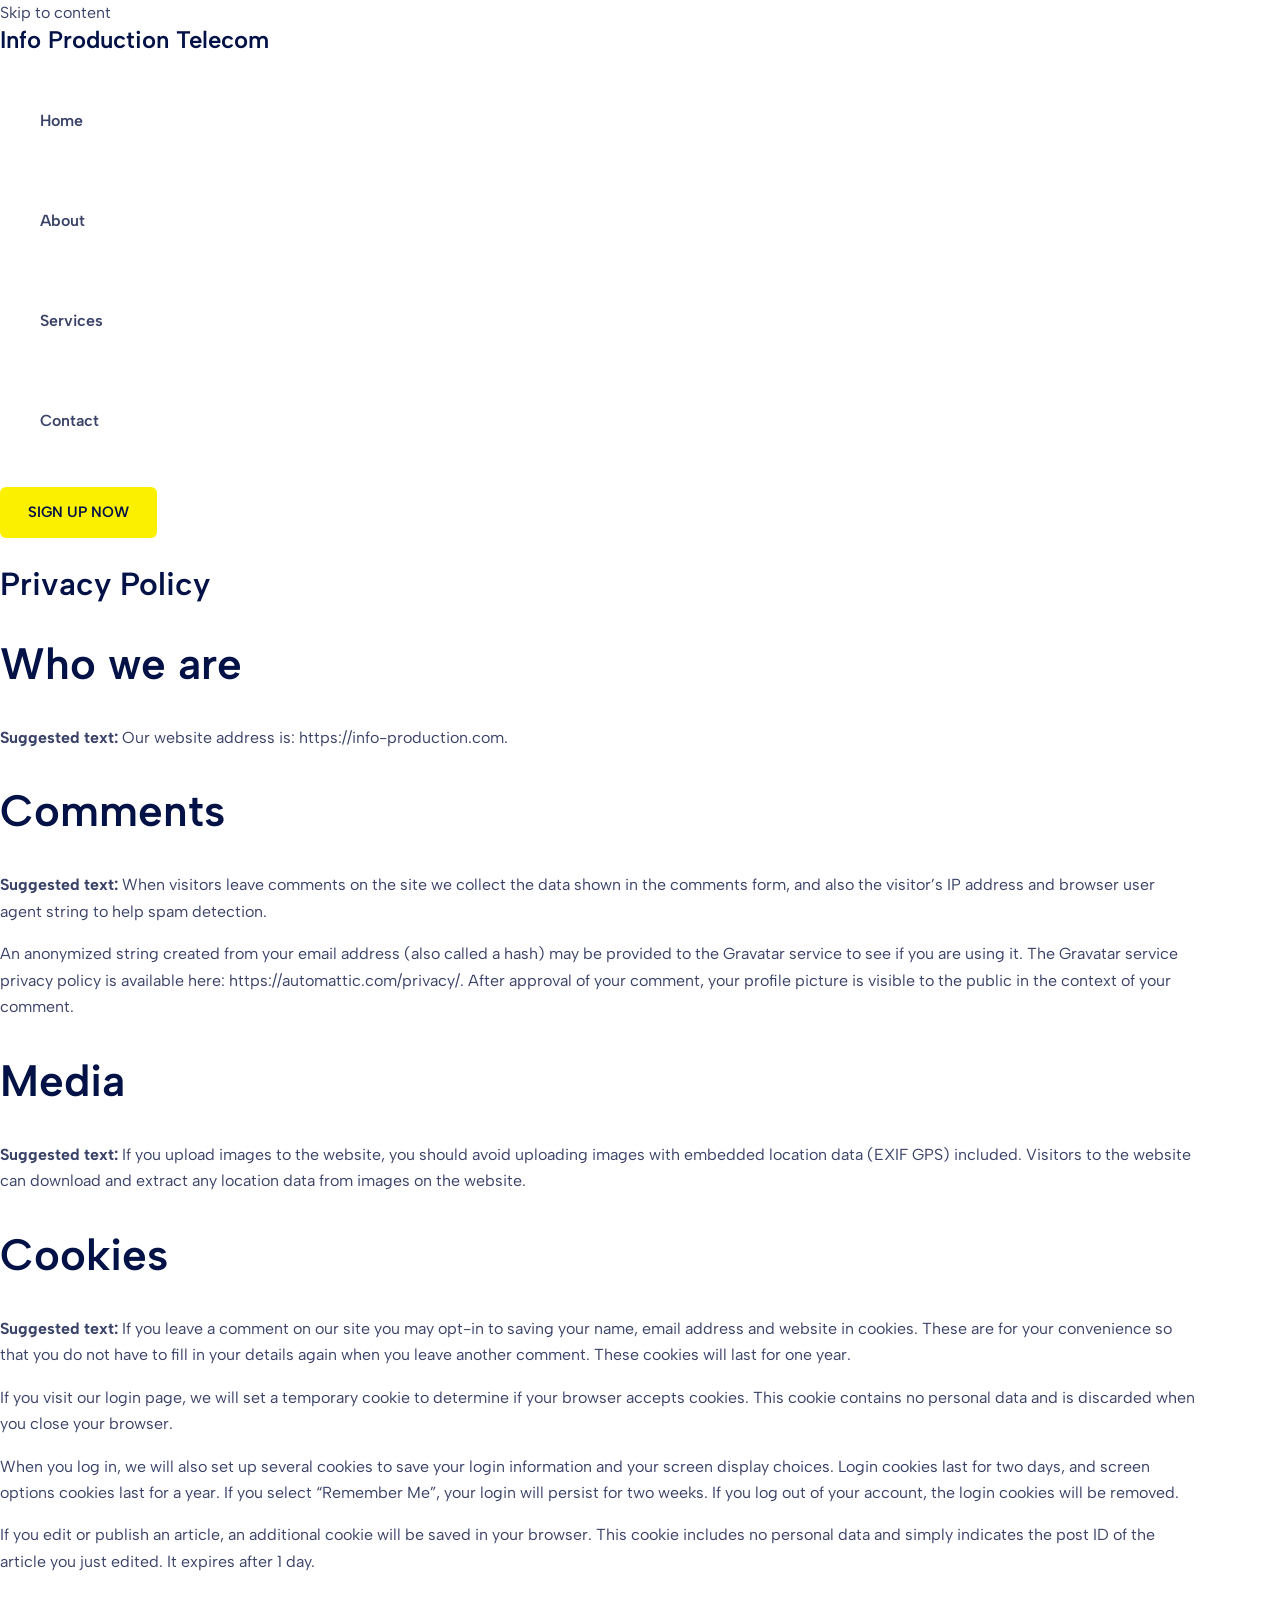
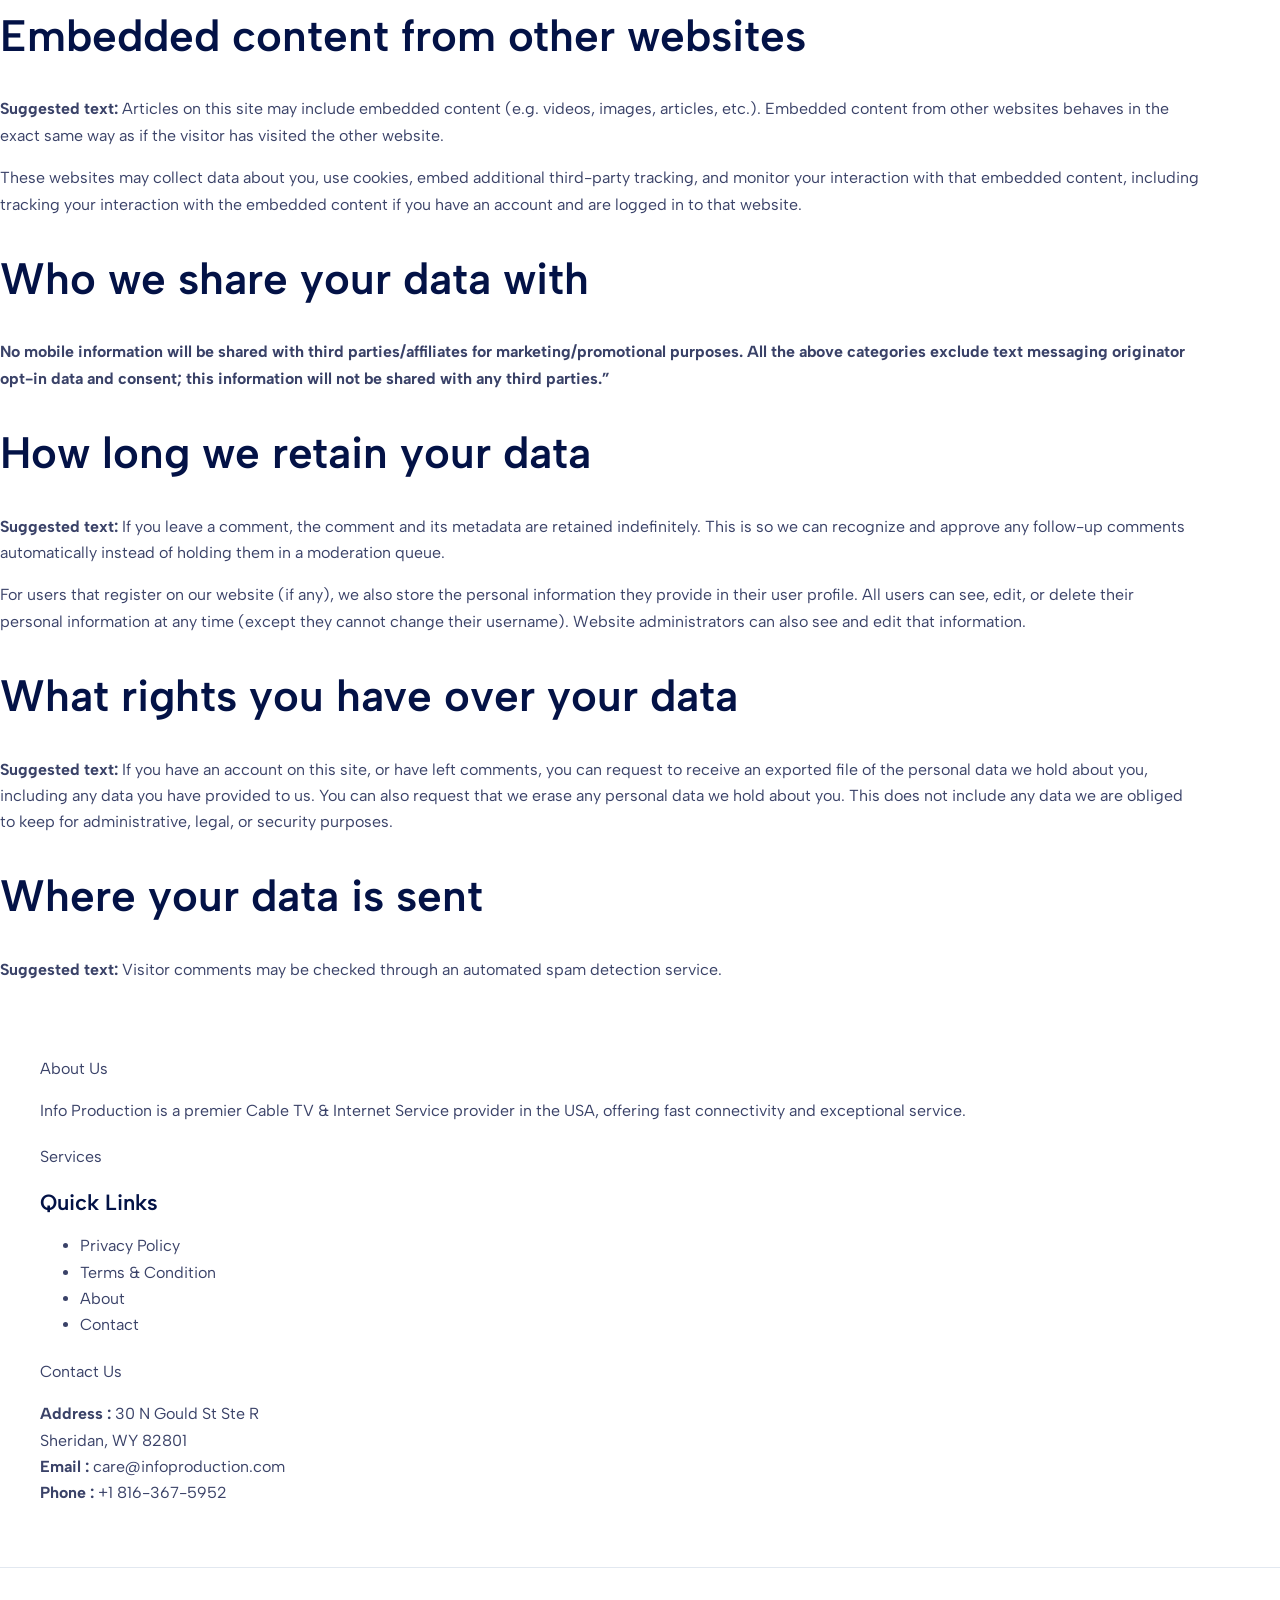
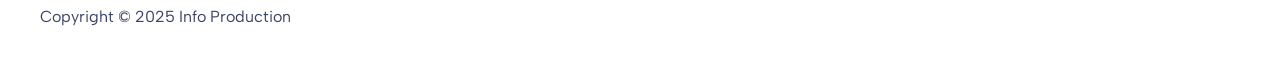
<file: privacy-policy.html>
<html dir="ltr" lang="en-US" prefix="og: https://ogp.me/ns#" class="hydrated">

<head>
	<meta charset="UTF-8">
	<style data-styles="">
		presto-playlist,
		presto-player-skeleton,
		presto-timestamp,
		presto-video-curtain-ui,
		presto-search-bar-ui,
		presto-player-button,
		presto-cta-overlay-ui,
		presto-video,
		presto-action-bar-ui,
		presto-youtube-subscribe-button,
		presto-email-overlay-ui,
		presto-player-spinner,
		presto-action-bar,
		presto-cta-overlay,
		presto-email-overlay,
		presto-bunny,
		presto-dynamic-overlays,
		presto-search-bar,
		presto-youtube,
		presto-audio,
		presto-business-skin,
		presto-modern-skin,
		presto-muted-overlay,
		presto-stacked-skin,
		presto-vimeo,
		presto-action-bar-controller,
		presto-cta-overlay-controller,
		presto-email-overlay-controller,
		presto-dynamic-overlay-ui,
		presto-player,
		presto-playlist-item,
		presto-playlist-overlay,
		presto-playlist-ui {
			visibility: hidden
		}

		.hydrated {
			visibility: inherit
		}
	</style>
	<meta name="viewport" content="width=device-width, initial-scale=1">
	<link rel="profile" href="https://gmpg.org/xfn/11">
	<title>Privacy Policy - Info Production</title>

	<!-- All in One SEO 4.6.1.1 - aioseo.com -->
	<meta name="description"
		content="Who we are Suggested text: Our website address is: https://info-production.com. Comments Suggested text: When visitors leave comments on the site we collect the data shown in the comments form, and also the visitor’s IP address and browser user agent string to help spam detection. An anonymized string created from your email address (also called a">
	<meta name="robots" content="max-image-preview:large">
	<link rel="canonical" href="privacy-policy.html">
	<meta name="generator" content="All in One SEO (AIOSEO) 4.6.1.1">
	<meta property="og:locale" content="en_US">
	<meta property="og:site_name" content="Info Production -">
	<meta property="og:type" content="article">
	<meta property="og:title" content="Privacy Policy - Info Production">
	<meta property="og:description"
		content="Who we are Suggested text: Our website address is: https://info-production.com. Comments Suggested text: When visitors leave comments on the site we collect the data shown in the comments form, and also the visitor’s IP address and browser user agent string to help spam detection. An anonymized string created from your email address (also called a">
	<meta property="og:url" content="privacy-policy.html">
	<meta property="article:published_time" content="2024-04-20T15:26:08+00:00">
	<meta property="article:modified_time" content="2024-07-11T15:19:20+00:00">
	<meta name="twitter:card" content="summary_large_image">
	<meta name="twitter:title" content="Privacy Policy - Info Production">
	<meta name="twitter:description"
		content="Who we are Suggested text: Our website address is: https://info-production.com. Comments Suggested text: When visitors leave comments on the site we collect the data shown in the comments form, and also the visitor’s IP address and browser user agent string to help spam detection. An anonymized string created from your email address (also called a">
	<script
		src="https://connect.facebook.net/signals/config/2042929566191800?v=2.9.227&amp;r=stable&amp;domain=skystreamnow.com&amp;hme=98a01a771f1571b63142a5ab6b1965d297e9ee4aa2fec3ece59f72d8c5b28e26&amp;ex_m=86%2C148%2C128%2C19%2C121%2C60%2C41%2C122%2C67%2C59%2C135%2C75%2C13%2C85%2C27%2C116%2C107%2C65%2C68%2C115%2C132%2C94%2C137%2C7%2C3%2C4%2C6%2C5%2C2%2C76%2C84%2C138%2C212%2C160%2C54%2C217%2C214%2C215%2C47%2C175%2C26%2C64%2C221%2C220%2C163%2C29%2C53%2C8%2C56%2C80%2C81%2C82%2C87%2C111%2C28%2C25%2C114%2C110%2C109%2C129%2C66%2C131%2C130%2C43%2C112%2C52%2C104%2C12%2C134%2C38%2C203%2C205%2C170%2C22%2C23%2C24%2C16%2C17%2C37%2C34%2C35%2C71%2C77%2C79%2C92%2C120%2C123%2C39%2C93%2C20%2C18%2C98%2C61%2C32%2C125%2C124%2C126%2C117%2C21%2C31%2C51%2C91%2C133%2C62%2C15%2C30%2C185%2C156%2C262%2C201%2C146%2C188%2C181%2C89%2C113%2C70%2C102%2C46%2C40%2C100%2C101%2C106%2C50%2C14%2C108%2C99%2C57%2C42%2C95%2C45%2C48%2C0%2C83%2C136%2C1%2C105%2C11%2C103%2C9%2C49%2C78%2C55%2C127%2C58%2C97%2C74%2C73%2C44%2C118%2C72%2C69%2C63%2C96%2C88%2C36%2C119%2C33%2C90%2C10%2C139"
		async=""></script>
	<script async="" src="https://connect.facebook.net/en_US/fbevents.js"></script>
	<script type="application/ld+json" class="aioseo-schema">
			{"@context":"https:\/\/schema.org","@graph":[{"@type":"BreadcrumbList","@id":"https:\/\/skystreamnow.com\/privacy-policy\/#breadcrumblist","itemListElement":[{"@type":"ListItem","@id":"https:\/\/skystreamnow.com\/#listItem","position":1,"name":"Home","item":"https:\/\/skystreamnow.com\/","nextItem":"https:\/\/skystreamnow.com\/privacy-policy\/#listItem"},{"@type":"ListItem","@id":"https:\/\/skystreamnow.com\/privacy-policy\/#listItem","position":2,"name":"Privacy Policy","previousItem":"https:\/\/skystreamnow.com\/#listItem"}]},{"@type":"Organization","@id":"https:\/\/skystreamnow.com\/#organization","name":"skystreamnow.com","url":"https:\/\/skystreamnow.com\/"},{"@type":"WebPage","@id":"https:\/\/skystreamnow.com\/privacy-policy\/#webpage","url":"https:\/\/skystreamnow.com\/privacy-policy\/","name":"Privacy Policy - Info Production","description":"Who we are Suggested text: Our website address is: https:\/\/skystreamnow.com. Comments Suggested text: When visitors leave comments on the site we collect the data shown in the comments form, and also the visitor\u2019s IP address and browser user agent string to help spam detection. An anonymized string created from your email address (also called a","inLanguage":"en-US","isPartOf":{"@id":"https:\/\/skystreamnow.com\/#website"},"breadcrumb":{"@id":"https:\/\/skystreamnow.com\/privacy-policy\/#breadcrumblist"},"datePublished":"2024-04-20T15:26:08+00:00","dateModified":"2024-07-11T15:19:20+00:00"},{"@type":"WebSite","@id":"https:\/\/skystreamnow.com\/#website","url":"https:\/\/skystreamnow.com\/","name":"skystreamnow.com","inLanguage":"en-US","publisher":{"@id":"https:\/\/skystreamnow.com\/#organization"}}]}
		</script>
	<!-- All in One SEO -->

	<!-- Pixel Cat Facebook Pixel Code -->
	<script>
		!function (f, b, e, v, n, t, s) {
			if (f.fbq) return; n = f.fbq = function () {
				n.callMethod ?
				n.callMethod.apply(n, arguments) : n.queue.push(arguments)
			}; if (!f._fbq) f._fbq = n;
			n.push = n; n.loaded = !0; n.version = '2.0'; n.queue = []; t = b.createElement(e); t.async = !0;
			t.src = v; s = b.getElementsByTagName(e)[0]; s.parentNode.insertBefore(t, s)
		}(window,
			document, 'script', 'https://connect.facebook.net/en_US/fbevents.js');
		fbq('init', '2042929566191800');	</script>
	<!-- DO NOT MODIFY -->
	<!-- End Facebook Pixel Code -->
	<link rel="dns-prefetch" href="//fonts.googleapis.com">
	<link rel="alternate" type="application/rss+xml" title="Info Production » Feed"
		href="https://skystreamnow.com/feed/">
	<link rel="alternate" type="application/rss+xml" title="Info Production » Comments Feed"
		href="https://skystreamnow.com/comments/feed/">
	<link rel="alternate" type="application/rss+xml" title="Info Production » Privacy Policy Comments Feed"
		href="privacy-policy.htmlfeed/">
	<!-- This site uses the Google Analytics by MonsterInsights plugin v9.7.0 - Using Analytics tracking - https://www.monsterinsights.com/ -->
	<!-- Note: MonsterInsights is not currently configured on this site. The site owner needs to authenticate with Google Analytics in the MonsterInsights settings panel. -->
	<!-- No tracking code set -->
	<!-- / Google Analytics by MonsterInsights -->
	<script>
		window._wpemojiSettings = { "baseUrl": "https:\/\/s.w.org\/images\/core\/emoji\/15.0.3\/72x72\/", "ext": ".png", "svgUrl": "https:\/\/s.w.org\/images\/core\/emoji\/15.0.3\/svg\/", "svgExt": ".svg", "source": { "concatemoji": "https:\/\/skystreamnow.com\/wp-includes\/js\/wp-emoji-release.min.js?ver=6.5.6" } };
		/*! This file is auto-generated */
		!function (i, n) { var o, s, e; function c(e) { try { var t = { supportTests: e, timestamp: (new Date).valueOf() }; sessionStorage.setItem(o, JSON.stringify(t)) } catch (e) { } } function p(e, t, n) { e.clearRect(0, 0, e.canvas.width, e.canvas.height), e.fillText(t, 0, 0); var t = new Uint32Array(e.getImageData(0, 0, e.canvas.width, e.canvas.height).data), r = (e.clearRect(0, 0, e.canvas.width, e.canvas.height), e.fillText(n, 0, 0), new Uint32Array(e.getImageData(0, 0, e.canvas.width, e.canvas.height).data)); return t.every(function (e, t) { return e === r[t] }) } function u(e, t, n) { switch (t) { case "flag": return n(e, "\ud83c\udff3\ufe0f\u200d\u26a7\ufe0f", "\ud83c\udff3\ufe0f\u200b\u26a7\ufe0f") ? !1 : !n(e, "\ud83c\uddfa\ud83c\uddf3", "\ud83c\uddfa\u200b\ud83c\uddf3") && !n(e, "\ud83c\udff4\udb40\udc67\udb40\udc62\udb40\udc65\udb40\udc6e\udb40\udc67\udb40\udc7f", "\ud83c\udff4\u200b\udb40\udc67\u200b\udb40\udc62\u200b\udb40\udc65\u200b\udb40\udc6e\u200b\udb40\udc67\u200b\udb40\udc7f"); case "emoji": return !n(e, "\ud83d\udc26\u200d\u2b1b", "\ud83d\udc26\u200b\u2b1b") }return !1 } function f(e, t, n) { var r = "undefined" != typeof WorkerGlobalScope && self instanceof WorkerGlobalScope ? new OffscreenCanvas(300, 150) : i.createElement("canvas"), a = r.getContext("2d", { willReadFrequently: !0 }), o = (a.textBaseline = "top", a.font = "600 32px Arial", {}); return e.forEach(function (e) { o[e] = t(a, e, n) }), o } function t(e) { var t = i.createElement("script"); t.src = e, t.defer = !0, i.head.appendChild(t) } "undefined" != typeof Promise && (o = "wpEmojiSettingsSupports", s = ["flag", "emoji"], n.supports = { everything: !0, everythingExceptFlag: !0 }, e = new Promise(function (e) { i.addEventListener("DOMContentLoaded", e, { once: !0 }) }), new Promise(function (t) { var n = function () { try { var e = JSON.parse(sessionStorage.getItem(o)); if ("object" == typeof e && "number" == typeof e.timestamp && (new Date).valueOf() < e.timestamp + 604800 && "object" == typeof e.supportTests) return e.supportTests } catch (e) { } return null }(); if (!n) { if ("undefined" != typeof Worker && "undefined" != typeof OffscreenCanvas && "undefined" != typeof URL && URL.createObjectURL && "undefined" != typeof Blob) try { var e = "postMessage(" + f.toString() + "(" + [JSON.stringify(s), u.toString(), p.toString()].join(",") + "));", r = new Blob([e], { type: "text/javascript" }), a = new Worker(URL.createObjectURL(r), { name: "wpTestEmojiSupports" }); return void (a.onmessage = function (e) { c(n = e.data), a.terminate(), t(n) }) } catch (e) { } c(n = f(s, u, p)) } t(n) }).then(function (e) { for (var t in e) n.supports[t] = e[t], n.supports.everything = n.supports.everything && n.supports[t], "flag" !== t && (n.supports.everythingExceptFlag = n.supports.everythingExceptFlag && n.supports[t]); n.supports.everythingExceptFlag = n.supports.everythingExceptFlag && !n.supports.flag, n.DOMReady = !1, n.readyCallback = function () { n.DOMReady = !0 } }).then(function () { return e }).then(function () { var e; n.supports.everything || (n.readyCallback(), (e = n.source || {}).concatemoji ? t(e.concatemoji) : e.wpemoji && e.twemoji && (t(e.twemoji), t(e.wpemoji))) })) }((window, document), window._wpemojiSettings);
	</script>
	<link rel="stylesheet" id="astra-theme-css-css"
		href="https://skystreamnow.com/wp-content/themes/astra/assets/css/minified/main.min.css?ver=4.6.12" media="all">
	<link rel="stylesheet" href="style.css"/>

	<link rel="stylesheet" id="astra-google-fonts-css"
		href="https://fonts.googleapis.com/css?family=Albert+Sans%3A400%2C%2C600&amp;display=fallback&amp;ver=4.6.12"
		media="all">
	<link rel="stylesheet" id="wp-block-library-css"
		href="https://skystreamnow.com/wp-includes/css/dist/block-library/style.min.css?ver=6.5.6" media="all">
	<link rel="stylesheet" id="st-trigger-button-style-css"
		href="https://skystreamnow.com/wp-content/plugins/suretriggers/assets/css/st-trigger-button.css?ver=1.0.83"
		media="all">
	<link rel="stylesheet" id="site-styles.css-css"
		href="https://skystreamnow.com/wp-content/plugins/omnisend/styles/site-styles.css?1756882583&amp;ver=1.3.21"
		media="all">
	<link rel="stylesheet" id="uag-style-3-css"
		href="https://skystreamnow.com/wp-content/uploads/uag-plugin/assets/0/uag-css-3.css?ver=1756882576" media="all">
	<!--[if IE]>
<script src="https://skystreamnow.com/wp-content/themes/astra/assets/js/minified/flexibility.min.js?ver=4.6.12" id="astra-flexibility-js"></script>
<script id="astra-flexibility-js-after">
flexibility(document.documentElement);
</script>
<![endif]-->
	<script src="https://skystreamnow.com/wp-includes/js/jquery/jquery.min.js?ver=3.7.1" id="jquery-core-js"></script>
	<script src="https://skystreamnow.com/wp-includes/js/jquery/jquery-migrate.min.js?ver=3.4.1"
		id="jquery-migrate-js"></script>
	<link rel="https://api.w.org/" href="https://skystreamnow.com/wp-json/">
	<link rel="alternate" type="application/json" href="https://skystreamnow.com/wp-json/wp/v2/pages/3">
	<link rel="EditURI" type="application/rsd+xml" title="RSD" href="https://skystreamnow.com/xmlrpc.php?rsd">
	<meta name="generator" content="WordPress 6.5.6">
	<link rel="shortlink" href="https://skystreamnow.com/?p=3">
	<link rel="alternate" type="application/json+oembed"
		href="https://skystreamnow.com/wp-json/oembed/1.0/embed?url=https%3A%2F%2Fskystreamnow.com%2Fprivacy-policy%2F">
	<link rel="alternate" type="text/xml+oembed"
		href="https://skystreamnow.com/wp-json/oembed/1.0/embed?url=https%3A%2F%2Fskystreamnow.com%2Fprivacy-policy%2F&amp;format=xml">
	<link rel="pingback" href="https://skystreamnow.com/xmlrpc.php">
	<script type="module"
		src="https://skystreamnow.com/wp-content/plugins/presto-player/dist/components/web-components/web-components.esm.js?ver=1713778228"></script>
	<script src="https://skystreamnow.com/wp-includes/js/wp-emoji-release.min.js?ver=6.5.6" defer=""></script>
</head>

<body itemtype="https://schema.org/WebPage" itemscope="itemscope"
	class="privacy-policy page-template-default page page-id-3 ast-desktop ast-plain-container ast-no-sidebar astra-4.6.12 ast-single-post ast-inherit-site-logo-transparent ast-hfb-header ast-normal-title-enabled"
	style="">

	<a class="skip-link screen-reader-text" href="#content" role="link" title="Skip to content">
		Skip to content</a>

	<div class="hfeed site" id="page">
		<header
			class="site-header header-main-layout-1 ast-primary-menu-enabled ast-logo-title-inline ast-hide-custom-menu-mobile ast-builder-menu-toggle-icon ast-mobile-header-inline"
			id="masthead" itemtype="https://schema.org/WPHeader" itemscope="itemscope" itemid="#masthead">
			<div id="ast-desktop-header" data-toggle-type="dropdown">
				<div class="ast-main-header-wrap main-header-bar-wrap ">
					<div class="ast-primary-header-bar ast-primary-header main-header-bar site-header-focus-item"
						data-section="section-primary-header-builder">
						<div class="site-primary-header-wrap ast-builder-grid-row-container site-header-focus-item ast-container"
							data-section="section-primary-header-builder">
							<div class="ast-builder-grid-row ast-builder-grid-row-has-sides ast-builder-grid-row-no-center">
								<div class="site-header-primary-section-left site-header-section ast-flex site-header-section-left">
									<div class="ast-builder-layout-element ast-flex site-header-focus-item" data-section="title_tagline">
										<div class="site-branding ast-site-identity" itemtype="https://schema.org/Organization"
											itemscope="itemscope">
											<div class="ast-site-title-wrap">
												<span class="site-title" itemprop="name">
													<a href="index.html rel="home" itemprop="url">
														Info Production Telecom
													</a>
												</span>

											</div>
										</div>
										<!-- .site-branding -->
									</div>
								</div>
								<div class="site-header-primary-section-right site-header-section ast-flex ast-grid-right-section">
									<div
										class="ast-builder-menu-1 ast-builder-menu ast-flex ast-builder-menu-1-focus-item ast-builder-layout-element site-header-focus-item"
										data-section="section-hb-menu-1">
										<div class="ast-main-header-bar-alignment">
											<div class="main-header-bar-navigation">
												<nav class="site-navigation ast-flex-grow-1 navigation-accessibility site-header-focus-item"
													id="primary-site-navigation-desktop" aria-label="Site Navigation"
													itemtype="https://schema.org/SiteNavigationElement" itemscope="itemscope">
													<div class="main-navigation ast-inline-flex">
														<ul id="ast-hf-menu-1"
															class="main-header-menu ast-menu-shadow ast-nav-menu ast-flex  submenu-with-border stack-on-mobile">
															<li id="menu-item-48"
																class="menu-item menu-item-type-post_type menu-item-object-page menu-item-home menu-item-48">
																<a href="index.html" class="menu-link">Home</a></li>
															<li id="menu-item-49"
																class="menu-item menu-item-type-post_type menu-item-object-page menu-item-49"><a
																	href="about.html" class="menu-link">About</a></li>
															<li id="menu-item-51"
																class="menu-item menu-item-type-post_type menu-item-object-page menu-item-51"><a
																	href="services.html" class="menu-link">Services</a></li>
															<li id="menu-item-50"
																class="menu-item menu-item-type-post_type menu-item-object-page menu-item-50"><a
																	href="contact.html" class="menu-link">Contact</a></li>
														</ul>
													</div>
												</nav>
											</div>
										</div>
									</div>
									<div class="ast-builder-layout-element ast-flex site-header-focus-item ast-header-button-1"
										data-section="section-hb-button-1">
										<div class="ast-builder-button-wrap ast-builder-button-size-"><a class="ast-custom-button-link"
												href="contact.html" target="_self">
												<div class="ast-custom-button">Sign Up Now</div>
											</a><a class="menu-link" href="contact.html" target="_self">Sign Up Now</a>
										</div>
									</div>
								</div>
							</div>
						</div>
					</div>
				</div>
				<div class="ast-desktop-header-content content-align-flex-start " style="display: none;">
				</div>
			</div> <!-- Main Header Bar Wrap -->
			<div id="ast-mobile-header" class="ast-mobile-header-wrap " data-type="dropdown">
				<div class="ast-main-header-wrap main-header-bar-wrap">
					<div
						class="ast-primary-header-bar ast-primary-header main-header-bar site-primary-header-wrap site-header-focus-item ast-builder-grid-row-layout-default ast-builder-grid-row-tablet-layout-default ast-builder-grid-row-mobile-layout-default"
						data-section="section-primary-header-builder">
						<div class="ast-builder-grid-row ast-builder-grid-row-has-sides ast-builder-grid-row-no-center">
							<div class="site-header-primary-section-left site-header-section ast-flex site-header-section-left">
								<div class="ast-builder-layout-element ast-flex site-header-focus-item" data-section="title_tagline">
									<div class="site-branding ast-site-identity" itemtype="https://schema.org/Organization"
										itemscope="itemscope">
										<div class="ast-site-title-wrap">
											<span class="site-title" itemprop="name">
												<a href="index.html" rel="home" itemprop="url">
													Info Production Telecom
												</a>
											</span>

										</div>
									</div>
									<!-- .site-branding -->
								</div>
							</div>
							<div class="site-header-primary-section-right site-header-section ast-flex ast-grid-right-section">
								<div class="ast-builder-layout-element ast-flex site-header-focus-item"
									data-section="section-header-mobile-trigger">
									<div class="ast-button-wrap">
										<button type="button" class="menu-toggle main-header-menu-toggle ast-mobile-menu-trigger-fill"
											aria-expanded="false" data-index="0">
											<span class="screen-reader-text">Main Menu</span>
											<span class="mobile-menu-toggle-icon">
												<span class="ahfb-svg-iconset ast-inline-flex svg-baseline"><svg
														class="ast-mobile-svg ast-menu-svg" fill="currentColor" version="1.1"
														xmlns="http://www.w3.org/2000/svg" width="24" height="24" viewBox="0 0 24 24">
														<path
															d="M3 13h18c0.552 0 1-0.448 1-1s-0.448-1-1-1h-18c-0.552 0-1 0.448-1 1s0.448 1 1 1zM3 7h18c0.552 0 1-0.448 1-1s-0.448-1-1-1h-18c-0.552 0-1 0.448-1 1s0.448 1 1 1zM3 19h18c0.552 0 1-0.448 1-1s-0.448-1-1-1h-18c-0.552 0-1 0.448-1 1s0.448 1 1 1z">
														</path>
													</svg></span><span class="ahfb-svg-iconset ast-inline-flex svg-baseline"><svg
														class="ast-mobile-svg ast-close-svg" fill="currentColor" version="1.1"
														xmlns="http://www.w3.org/2000/svg" width="24" height="24" viewBox="0 0 24 24">
														<path
															d="M5.293 6.707l5.293 5.293-5.293 5.293c-0.391 0.391-0.391 1.024 0 1.414s1.024 0.391 1.414 0l5.293-5.293 5.293 5.293c0.391 0.391 1.024 0.391 1.414 0s0.391-1.024 0-1.414l-5.293-5.293 5.293-5.293c0.391-0.391 0.391-1.024 0-1.414s-1.024-0.391-1.414 0l-5.293 5.293-5.293-5.293c-0.391-0.391-1.024-0.391-1.414 0s-0.391 1.024 0 1.414z">
														</path>
													</svg></span> </span>
										</button>
									</div>
								</div>
							</div>
						</div>
					</div>
				</div>
				<div class="ast-mobile-header-content content-align-flex-start ">
					<div
						class="ast-builder-menu-mobile ast-builder-menu ast-builder-menu-mobile-focus-item ast-builder-layout-element site-header-focus-item"
						data-section="section-header-mobile-menu">
						<div class="ast-main-header-bar-alignment">
							<div class="main-header-bar-navigation">
								<nav class="site-navigation ast-flex-grow-1 navigation-accessibility site-header-focus-item"
									id="ast-mobile-site-navigation" aria-label="Site Navigation"
									itemtype="https://schema.org/SiteNavigationElement" itemscope="itemscope">
									<div class="main-navigation">
										<ul id="ast-hf-mobile-menu"
											class="main-header-menu ast-nav-menu ast-flex  submenu-with-border astra-menu-animation-fade  stack-on-mobile">
											<li class="menu-item menu-item-type-post_type menu-item-object-page menu-item-home menu-item-48">
												<a href="index.html" class="menu-link">Home</a></li>
											<li class="menu-item menu-item-type-post_type menu-item-object-page menu-item-49"><a
													href="about.html" class="menu-link">About</a></li>
											<li class="menu-item menu-item-type-post_type menu-item-object-page menu-item-51"><a
													href="services.html" class="menu-link">Services</a></li>
											<li class="menu-item menu-item-type-post_type menu-item-object-page menu-item-50"><a
													href="contact.html" class="menu-link">Contact</a></li>
										</ul>
									</div>
								</nav>
							</div>
						</div>
					</div>
				</div>
			</div>
		</header><!-- #masthead -->
		<div id="content" class="site-content">
			<div class="ast-container">


				<div id="primary" class="content-area primary">


					<main id="main" class="site-main">
						<article class="post-3 page type-page status-publish ast-article-single" id="post-3"
							itemtype="https://schema.org/CreativeWork" itemscope="itemscope">


							<header class="entry-header ">
								<h1 class="entry-title" itemprop="headline">Privacy Policy</h1>
							</header> <!-- .entry-header -->


							<div class="entry-content clear" ast-blocks-layout="true" itemprop="text">



								<h2 class="wp-block-heading">Who we are</h2>



								<p><strong class="privacy-policy-tutorial">Suggested text: </strong>Our website address is:
									https://info-production.com.</p>



								<h2 class="wp-block-heading">Comments</h2>



								<p><strong class="privacy-policy-tutorial">Suggested text: </strong>When visitors leave comments on the
									site we collect the data shown in the comments form, and also the visitor’s IP address and browser
									user agent string to help spam detection.</p>



								<p>An anonymized string created from your email address (also called a hash) may be provided to the
									Gravatar service to see if you are using it. The Gravatar service privacy policy is available here:
									https://automattic.com/privacy/. After approval of your comment, your profile picture is visible to
									the public in the context of your comment.</p>



								<h2 class="wp-block-heading">Media</h2>



								<p><strong class="privacy-policy-tutorial">Suggested text: </strong>If you upload images to the website,
									you should avoid uploading images with embedded location data (EXIF GPS) included. Visitors to the
									website can download and extract any location data from images on the website.</p>



								<h2 class="wp-block-heading">Cookies</h2>



								<p><strong class="privacy-policy-tutorial">Suggested text: </strong>If you leave a comment on our site
									you may opt-in to saving your name, email address and website in cookies. These are for your
									convenience so that you do not have to fill in your details again when you leave another comment.
									These cookies will last for one year.</p>



								<p>If you visit our login page, we will set a temporary cookie to determine if your browser accepts
									cookies. This cookie contains no personal data and is discarded when you close your browser.</p>



								<p>When you log in, we will also set up several cookies to save your login information and your screen
									display choices. Login cookies last for two days, and screen options cookies last for a year. If you
									select “Remember Me”, your login will persist for two weeks. If you log out of your account, the login
									cookies will be removed.</p>



								<p>If you edit or publish an article, an additional cookie will be saved in your browser. This cookie
									includes no personal data and simply indicates the post ID of the article you just edited. It expires
									after 1 day.</p>



								<h2 class="wp-block-heading">Embedded content from other websites</h2>



								<p><strong class="privacy-policy-tutorial">Suggested text: </strong>Articles on this site may include
									embedded content (e.g. videos, images, articles, etc.). Embedded content from other websites behaves
									in the exact same way as if the visitor has visited the other website.</p>



								<p>These websites may collect data about you, use cookies, embed additional third-party tracking, and
									monitor your interaction with that embedded content, including tracking your interaction with the
									embedded content if you have an account and are logged in to that website.</p>



								<h2 class="wp-block-heading">Who we share your data with</h2>



								<p><strong>No mobile information will be shared with third parties/affiliates for marketing/promotional
										purposes. All the above categories exclude text messaging originator opt-in data and consent; this
										information will not be shared with any third parties.”</strong></p>



								<h2 class="wp-block-heading">How long we retain your data</h2>



								<p><strong class="privacy-policy-tutorial">Suggested text: </strong>If you leave a comment, the comment
									and its metadata are retained indefinitely. This is so we can recognize and approve any follow-up
									comments automatically instead of holding them in a moderation queue.</p>



								<p>For users that register on our website (if any), we also store the personal information they provide
									in their user profile. All users can see, edit, or delete their personal information at any time
									(except they cannot change their username). Website administrators can also see and edit that
									information.</p>



								<h2 class="wp-block-heading">What rights you have over your data</h2>



								<p><strong class="privacy-policy-tutorial">Suggested text: </strong>If you have an account on this site,
									or have left comments, you can request to receive an exported file of the personal data we hold about
									you, including any data you have provided to us. You can also request that we erase any personal data
									we hold about you. This does not include any data we are obliged to keep for administrative, legal, or
									security purposes.</p>



								<h2 class="wp-block-heading">Where your data is sent</h2>



								<p><strong class="privacy-policy-tutorial">Suggested text: </strong>Visitor comments may be checked
									through an automated spam detection service.</p>



							</div><!-- .entry-content .clear -->



						</article><!-- #post-## -->

					</main><!-- #main -->


				</div><!-- #primary -->


			</div> <!-- ast-container -->
		</div><!-- #content -->
		<footer class="site-footer" id="colophon" itemtype="https://schema.org/WPFooter" itemscope="itemscope"
			itemid="#colophon">
			<div
				class="site-primary-footer-wrap ast-builder-grid-row-container site-footer-focus-item ast-builder-grid-row-3-equal ast-builder-grid-row-tablet-3-equal ast-builder-grid-row-mobile-full ast-footer-row-stack ast-footer-row-tablet-stack ast-footer-row-mobile-stack"
				data-section="section-primary-footer-builder">
				<div class="ast-builder-grid-row-container-inner">
					<div class="ast-builder-footer-grid-columns site-primary-footer-inner-wrap ast-builder-grid-row">
						<div class="site-footer-primary-section-1 site-footer-section site-footer-section-1">
							<aside class="footer-widget-area widget-area site-footer-focus-item footer-widget-area-inner"
								data-section="sidebar-widgets-footer-widget-1" aria-label="Footer Widget 1">
								<section id="block-7" class="widget widget_block">
									<div
										class="wp-block-uagb-info-box uagb-block-8ad5e818 uagb-infobox__content-wrap  uagb-infobox-icon-above-title uagb-infobox-image-valign-top">
										<div class="uagb-ifb-content">
											<div class="uagb-ifb-title-wrap">
												<p class="uagb-ifb-title">About Us</p>
											</div>
											<p class="uagb-ifb-desc">Info Production is a premier Cable TV &amp; Internet Service provider in
												the USA, offering fast connectivity and exceptional service.</p>
										</div>
									</div>
								</section>
							</aside>
						</div>
						<div class="site-footer-primary-section-2 site-footer-section site-footer-section-2">
							<aside class="footer-widget-area widget-area site-footer-focus-item footer-widget-area-inner"
								data-section="sidebar-widgets-footer-widget-2" aria-label="Footer Widget 2">
								<section id="block-8" class="widget widget_block">
									<div class="wp-block-uagb-advanced-heading uagb-block-5ecc3a75">
										<div class="uagb-heading-text">Services</div>
									</div>
								</section>
								<section id="nav_menu-3" class="widget widget_nav_menu">
									<h2 class="widget-title">Quick Links</h2>
									<nav class="menu-quick-links-container" aria-label="Quick Links">
										<ul id="menu-quick-links" class="menu">
											<li id="menu-item-1513"
												class="menu-item menu-item-type-post_type menu-item-object-page menu-item-privacy-policy current-menu-item page_item page-item-3 current_page_item menu-item-1513">
												<a rel="privacy-policy" href="privacy-policy.html" aria-current="page"
													class="menu-link">Privacy Policy</a></li>
											<li id="menu-item-1516"
												class="menu-item menu-item-type-post_type menu-item-object-page menu-item-1516"><a
													href="terms-condition.html" class="menu-link">Terms &amp; Condition</a>
											</li>
											<li id="menu-item-1514"
												class="menu-item menu-item-type-post_type menu-item-object-page menu-item-1514"><a
													href="about.html" class="menu-link">About</a></li>
											<li id="menu-item-1515"
												class="menu-item menu-item-type-post_type menu-item-object-page menu-item-1515"><a
													href="contact.html" class="menu-link">Contact</a></li>
										</ul>
									</nav>
								</section>
							</aside>
						</div>
						<div class="site-footer-primary-section-3 site-footer-section site-footer-section-3">
							<aside class="footer-widget-area widget-area site-footer-focus-item footer-widget-area-inner"
								data-section="sidebar-widgets-footer-widget-3" aria-label="Footer Widget 3">
								<section id="block-9" class="widget widget_block">
									<div class="wp-block-uagb-advanced-heading uagb-block-9d54f8f8">
										<div class="uagb-heading-text">Contact Us</div>
										<p class="uagb-desc-text"><strong>Address :</strong> 
											30 N Gould St Ste R 
											<br>
											Sheridan, WY 82801
											<br><strong>Email :</strong>
											care@infoproduction.com<br><strong>Phone :</strong> +1 816-367-5952</p>
									</div>
								</section>
							</aside>
						</div>
					</div>
				</div>

			</div>
			<div
				class="site-below-footer-wrap ast-builder-grid-row-container site-footer-focus-item ast-builder-grid-row-full ast-builder-grid-row-tablet-full ast-builder-grid-row-mobile-full ast-footer-row-stack ast-footer-row-tablet-inline ast-footer-row-mobile-stack"
				data-section="section-below-footer-builder">
				<div class="ast-builder-grid-row-container-inner">
					<div class="ast-builder-footer-grid-columns site-below-footer-inner-wrap ast-builder-grid-row">
						<div class="site-footer-below-section-1 site-footer-section site-footer-section-1">
							<div class="ast-builder-layout-element ast-flex site-footer-focus-item ast-footer-copyright"
								data-section="section-footer-builder">
								<div class="ast-footer-copyright">
									<p>Copyright © 2025 Info Production</p>
								</div>
							</div>
						</div>
					</div>
				</div>

			</div>
		</footer><!-- #colophon -->
	</div><!-- #page -->

	<div id="ast-scroll-top" tabindex="0" class="ast-scroll-top-icon ast-scroll-to-top-right" data-on-devices="both"
		style="display: none;">
		<span class="ast-icon icon-arrow"><svg class="ast-arrow-svg" xmlns="http://www.w3.org/2000/svg"
				xmlns:xlink="http://www.w3.org/1999/xlink" version="1.1" x="0px" y="0px" width="26px" height="16.043px"
				viewBox="57 35.171 26 16.043" enable-background="new 57 35.171 26 16.043" xml:space="preserve">
				<path d="M57.5,38.193l12.5,12.5l12.5-12.5l-2.5-2.5l-10,10l-10-10L57.5,38.193z"></path>
			</svg></span> <span class="screen-reader-text">Scroll to Top</span>
	</div>
	<script id="astra-theme-js-js-extra">
		var astra = { "break_point": "921", "isRtl": "", "is_scroll_to_id": "1", "is_scroll_to_top": "1", "is_header_footer_builder_active": "1" };
	</script>
	<script src="https://skystreamnow.com/wp-content/themes/astra/assets/js/minified/frontend.min.js?ver=4.6.12"
		id="astra-theme-js-js"></script>
	<script src="https://skystreamnow.com/wp-includes/js/dist/vendor/wp-polyfill-inert.min.js?ver=3.1.2"
		id="wp-polyfill-inert-js"></script>
	<script src="https://skystreamnow.com/wp-includes/js/dist/vendor/regenerator-runtime.min.js?ver=0.14.0"
		id="regenerator-runtime-js"></script>
	<script src="https://skystreamnow.com/wp-includes/js/dist/vendor/wp-polyfill.min.js?ver=3.15.0"
		id="wp-polyfill-js"></script>
	<script src="https://skystreamnow.com/wp-includes/js/dist/hooks.min.js?ver=2810c76e705dd1a53b18"
		id="wp-hooks-js"></script>
	<script src="https://skystreamnow.com/wp-includes/js/dist/i18n.min.js?ver=5e580eb46a90c2b997e6"
		id="wp-i18n-js"></script>
	<script id="wp-i18n-js-after">
		wp.i18n.setLocaleData({ 'text direction\u0004ltr': ['ltr'] });
	</script>
	<script id="presto-components-js-extra">
		var prestoComponents = { "url": "https:\/\/skystreamnow.com\/wp-content\/plugins\/presto-player\/dist\/components\/web-components\/web-components.esm.js?ver=1713778228" };
		var prestoPlayer = { "plugin_url": "https:\/\/skystreamnow.com\/wp-content\/plugins\/presto-player\/", "logged_in": "", "root": "https:\/\/skystreamnow.com\/wp-json\/", "nonce": "dae7881ff6", "ajaxurl": "https:\/\/skystreamnow.com\/wp-admin\/admin-ajax.php", "isAdmin": "", "isSetup": { "bunny": false }, "proVersion": "", "isPremium": "", "wpVersionString": "wp\/v2\/", "prestoVersionString": "presto-player\/v1\/", "debug": "", "debug_navigator": "", "i18n": { "skip": "Skip", "rewatch": "Rewatch", "emailPlaceholder": "Email address", "emailDefaultHeadline": "Enter your email to play this episode.", "chapters": "Chapters", "show_chapters": "Show Chapters", "hide_chapters": "Hide Chapters", "restart": "Restart", "rewind": "Rewind {seektime}s", "play": "Play", "pause": "Pause", "fastForward": "Forward {seektime}s", "seek": "Seek", "seekLabel": "{currentTime} of {duration}", "played": "Played", "buffered": "Buffered", "currentTime": "Current time", "duration": "Duration", "volume": "Volume", "mute": "Mute", "unmute": "Unmute", "enableCaptions": "Enable captions", "disableCaptions": "Disable captions", "download": "Download", "enterFullscreen": "Enter fullscreen", "exitFullscreen": "Exit fullscreen", "frameTitle": "Player for {title}", "captions": "Captions", "settings": "Settings", "pip": "PIP", "menuBack": "Go back to previous menu", "speed": "Speed", "normal": "Normal", "quality": "Quality", "loop": "Loop", "start": "Start", "end": "End", "all": "All", "reset": "Reset", "disabled": "Disabled", "enabled": "Enabled", "advertisement": "Ad", "qualityBadge": { "2160": "4K", "1440": "HD", "1080": "HD", "720": "HD", "576": "SD", "480": "SD" }, "auto": "AUTO", "upNext": "Up Next", "startOver": "Start Over" } };
		var prestoComponents = { "url": "https:\/\/skystreamnow.com\/wp-content\/plugins\/presto-player\/dist\/components\/web-components\/web-components.esm.js?ver=1713778228" };
		var prestoPlayer = { "plugin_url": "https:\/\/skystreamnow.com\/wp-content\/plugins\/presto-player\/", "logged_in": "", "root": "https:\/\/skystreamnow.com\/wp-json\/", "nonce": "dae7881ff6", "ajaxurl": "https:\/\/skystreamnow.com\/wp-admin\/admin-ajax.php", "isAdmin": "", "isSetup": { "bunny": false }, "proVersion": "", "isPremium": "", "wpVersionString": "wp\/v2\/", "prestoVersionString": "presto-player\/v1\/", "debug": "", "debug_navigator": "", "i18n": { "skip": "Skip", "rewatch": "Rewatch", "emailPlaceholder": "Email address", "emailDefaultHeadline": "Enter your email to play this episode.", "chapters": "Chapters", "show_chapters": "Show Chapters", "hide_chapters": "Hide Chapters", "restart": "Restart", "rewind": "Rewind {seektime}s", "play": "Play", "pause": "Pause", "fastForward": "Forward {seektime}s", "seek": "Seek", "seekLabel": "{currentTime} of {duration}", "played": "Played", "buffered": "Buffered", "currentTime": "Current time", "duration": "Duration", "volume": "Volume", "mute": "Mute", "unmute": "Unmute", "enableCaptions": "Enable captions", "disableCaptions": "Disable captions", "download": "Download", "enterFullscreen": "Enter fullscreen", "exitFullscreen": "Exit fullscreen", "frameTitle": "Player for {title}", "captions": "Captions", "settings": "Settings", "pip": "PIP", "menuBack": "Go back to previous menu", "speed": "Speed", "normal": "Normal", "quality": "Quality", "loop": "Loop", "start": "Start", "end": "End", "all": "All", "reset": "Reset", "disabled": "Disabled", "enabled": "Enabled", "advertisement": "Ad", "qualityBadge": { "2160": "4K", "1440": "HD", "1080": "HD", "720": "HD", "576": "SD", "480": "SD" }, "auto": "AUTO", "upNext": "Up Next", "startOver": "Start Over" } };
	</script>
	<script src="https://skystreamnow.com/wp-content/plugins/presto-player/src/player/player-static.js?ver=1713778228"
		type="module" defer=""></script>
	<script id="st-trigger-button-script-js-extra">
		var st_ajax_object = { "ajax_url": "https:\/\/skystreamnow.com\/wp-admin\/admin-ajax.php" };
	</script>
	<script src="https://skystreamnow.com/wp-content/plugins/suretriggers/assets/js/st-trigger-button.js?ver=1.0.83"
		id="st-trigger-button-script-js"></script>
	<script src="https://skystreamnow.com/wp-includes/js/dist/dom-ready.min.js?ver=f77871ff7694fffea381"
		id="wp-dom-ready-js"></script>
	<script id="starter-templates-zip-preview-js-extra">
		var starter_templates_zip_preview = { "AstColorPaletteVarPrefix": "--ast-global-color-", "AstEleColorPaletteVarPrefix": ["ast-global-color-0", "ast-global-color-1", "ast-global-color-2", "ast-global-color-3", "ast-global-color-4", "ast-global-color-5", "ast-global-color-6", "ast-global-color-7", "ast-global-color-8"] };
	</script>
	<script
		src="https://skystreamnow.com/wp-content/plugins/astra-sites/inc/lib/onboarding/assets/dist/template-preview/main.js?ver=06758d4d807d9d22c6ea"
		id="starter-templates-zip-preview-js"></script>
	<script id="fca_pc_client_js-js-extra">
		var fcaPcEvents = [];
		var fcaPcPost = { "title": "Privacy Policy", "type": "page", "id": "3", "categories": [] };
		var fcaPcOptions = { "pixel_types": ["Facebook Pixel"], "ajax_url": "https:\/\/skystreamnow.com\/wp-admin\/admin-ajax.php", "debug": "", "edd_currency": "USD", "nonce": "cebcbd6e24", "utm_support": "", "user_parameters": "", "edd_enabled": "", "edd_delay": "0", "woo_enabled": "", "woo_delay": "0", "video_enabled": "" };
	</script>
	<script src="https://skystreamnow.com/wp-content/plugins/facebook-conversion-pixel/pixel-cat.min.js?ver=3.0.5"
		id="fca_pc_client_js-js"></script>
	<script src="https://skystreamnow.com/wp-content/plugins/facebook-conversion-pixel/video.js?ver=6.5.6"
		id="fca_pc_video_js-js"></script>
	<script>
		/(trident|msie)/i.test(navigator.userAgent) && document.getElementById && window.addEventListener && window.addEventListener("hashchange", function () { var t, e = location.hash.substring(1); /^[A-z0-9_-]+$/.test(e) && (t = document.getElementById(e)) && (/^(?:a|select|input|button|textarea)$/i.test(t.tagName) || (t.tabIndex = -1), t.focus()) }, !1);
	</script>


</body>

</html>
</file>
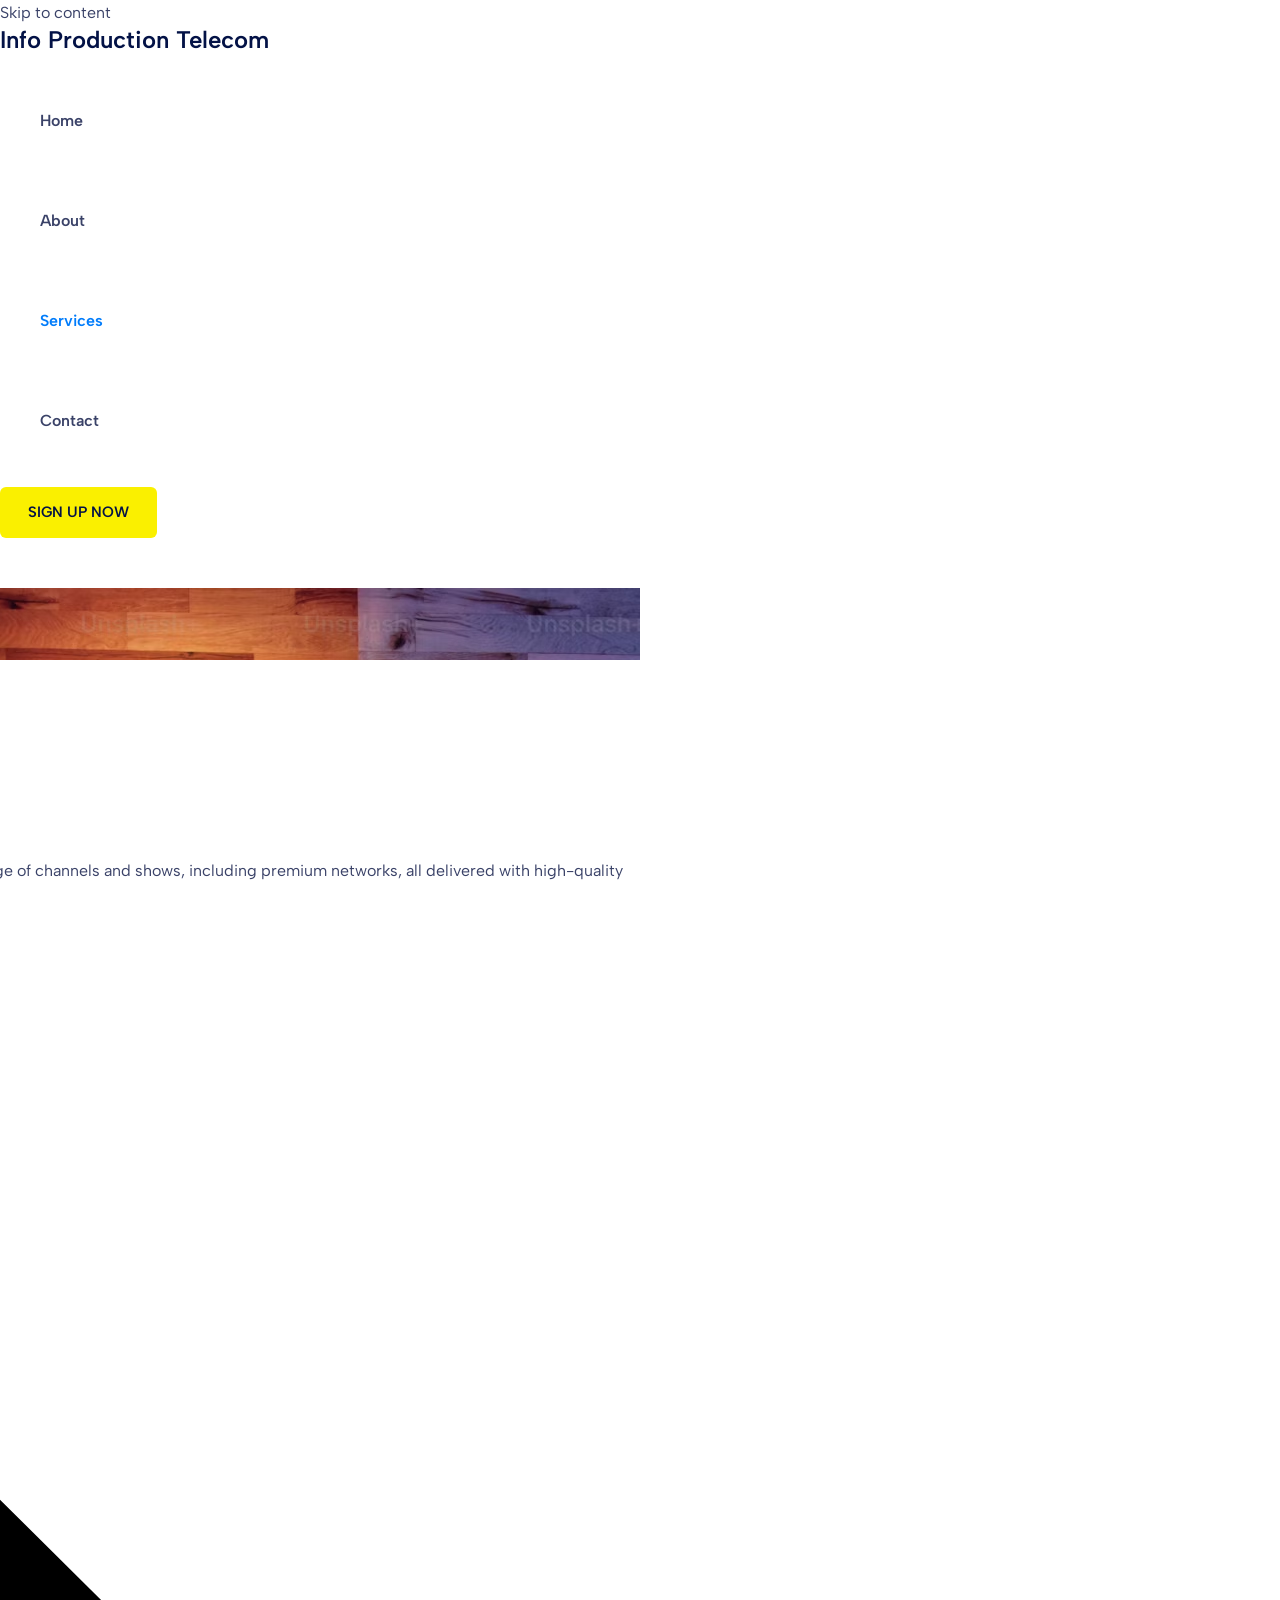
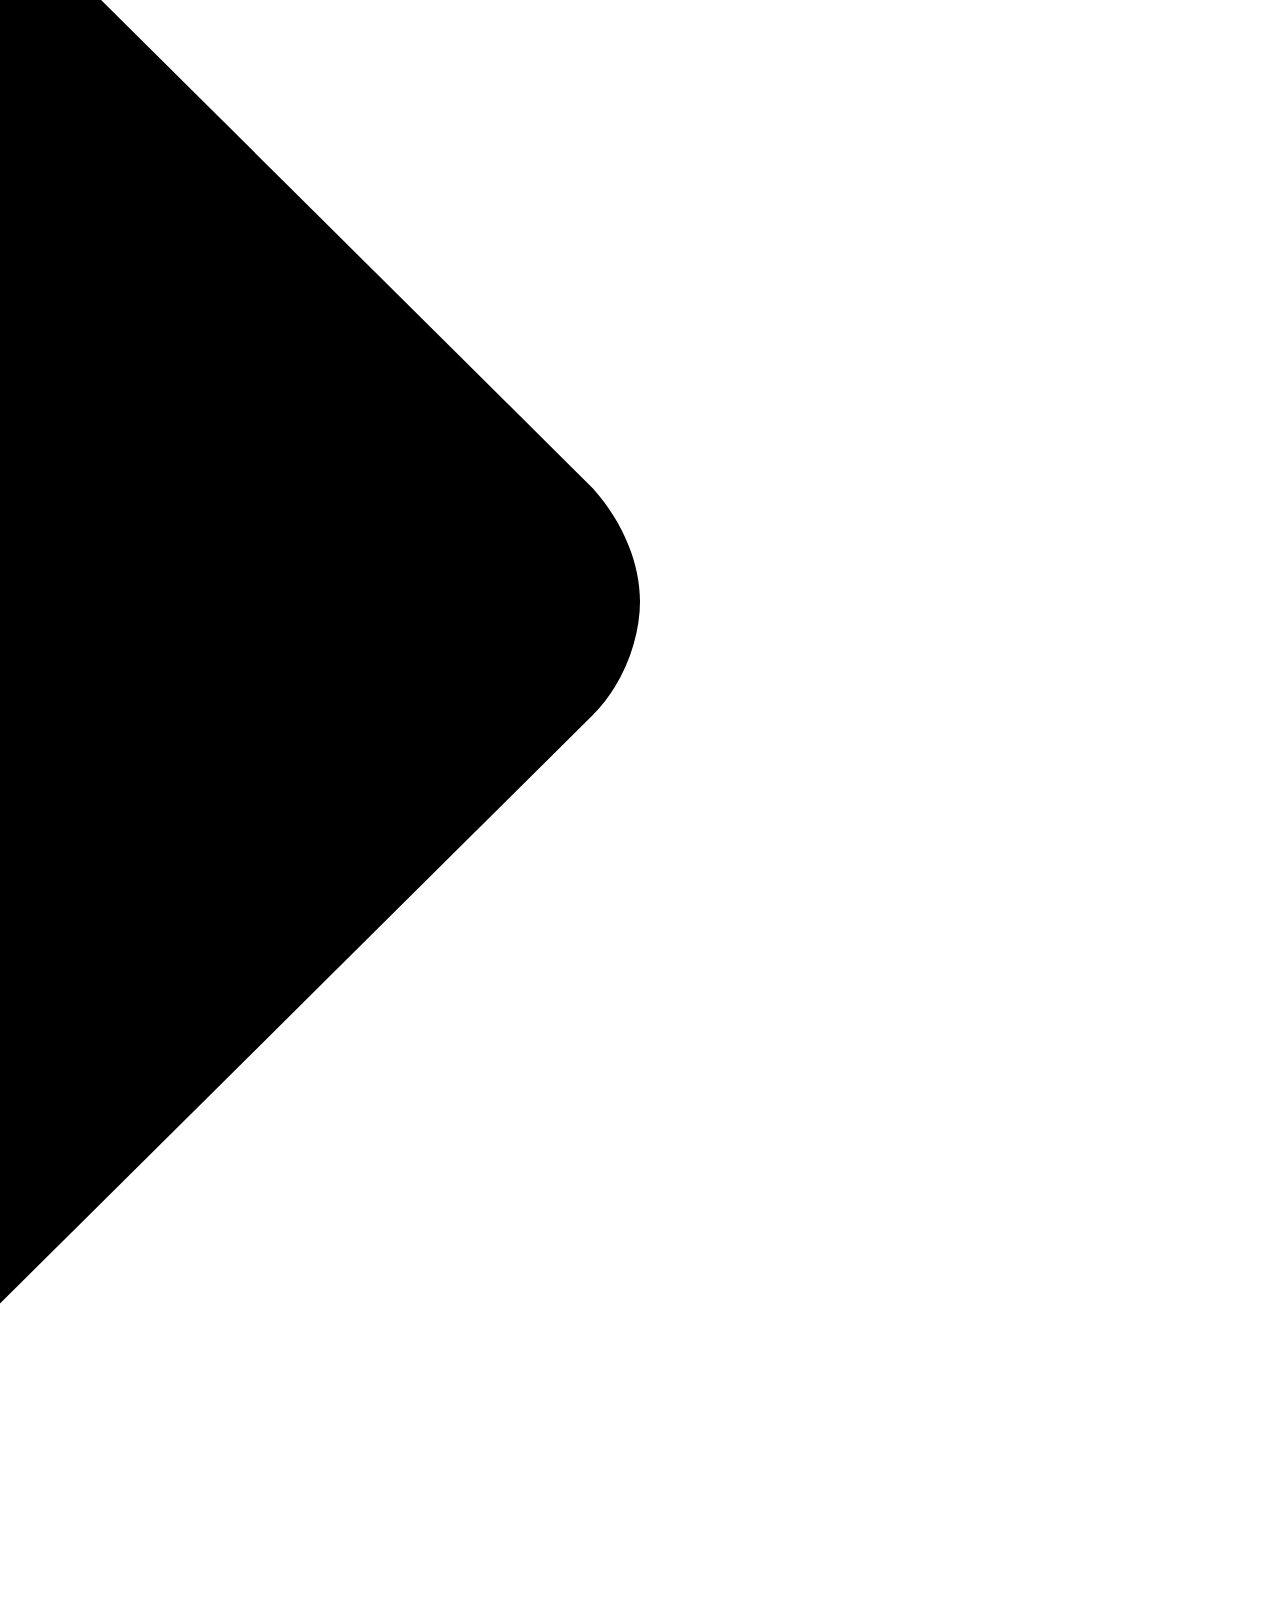
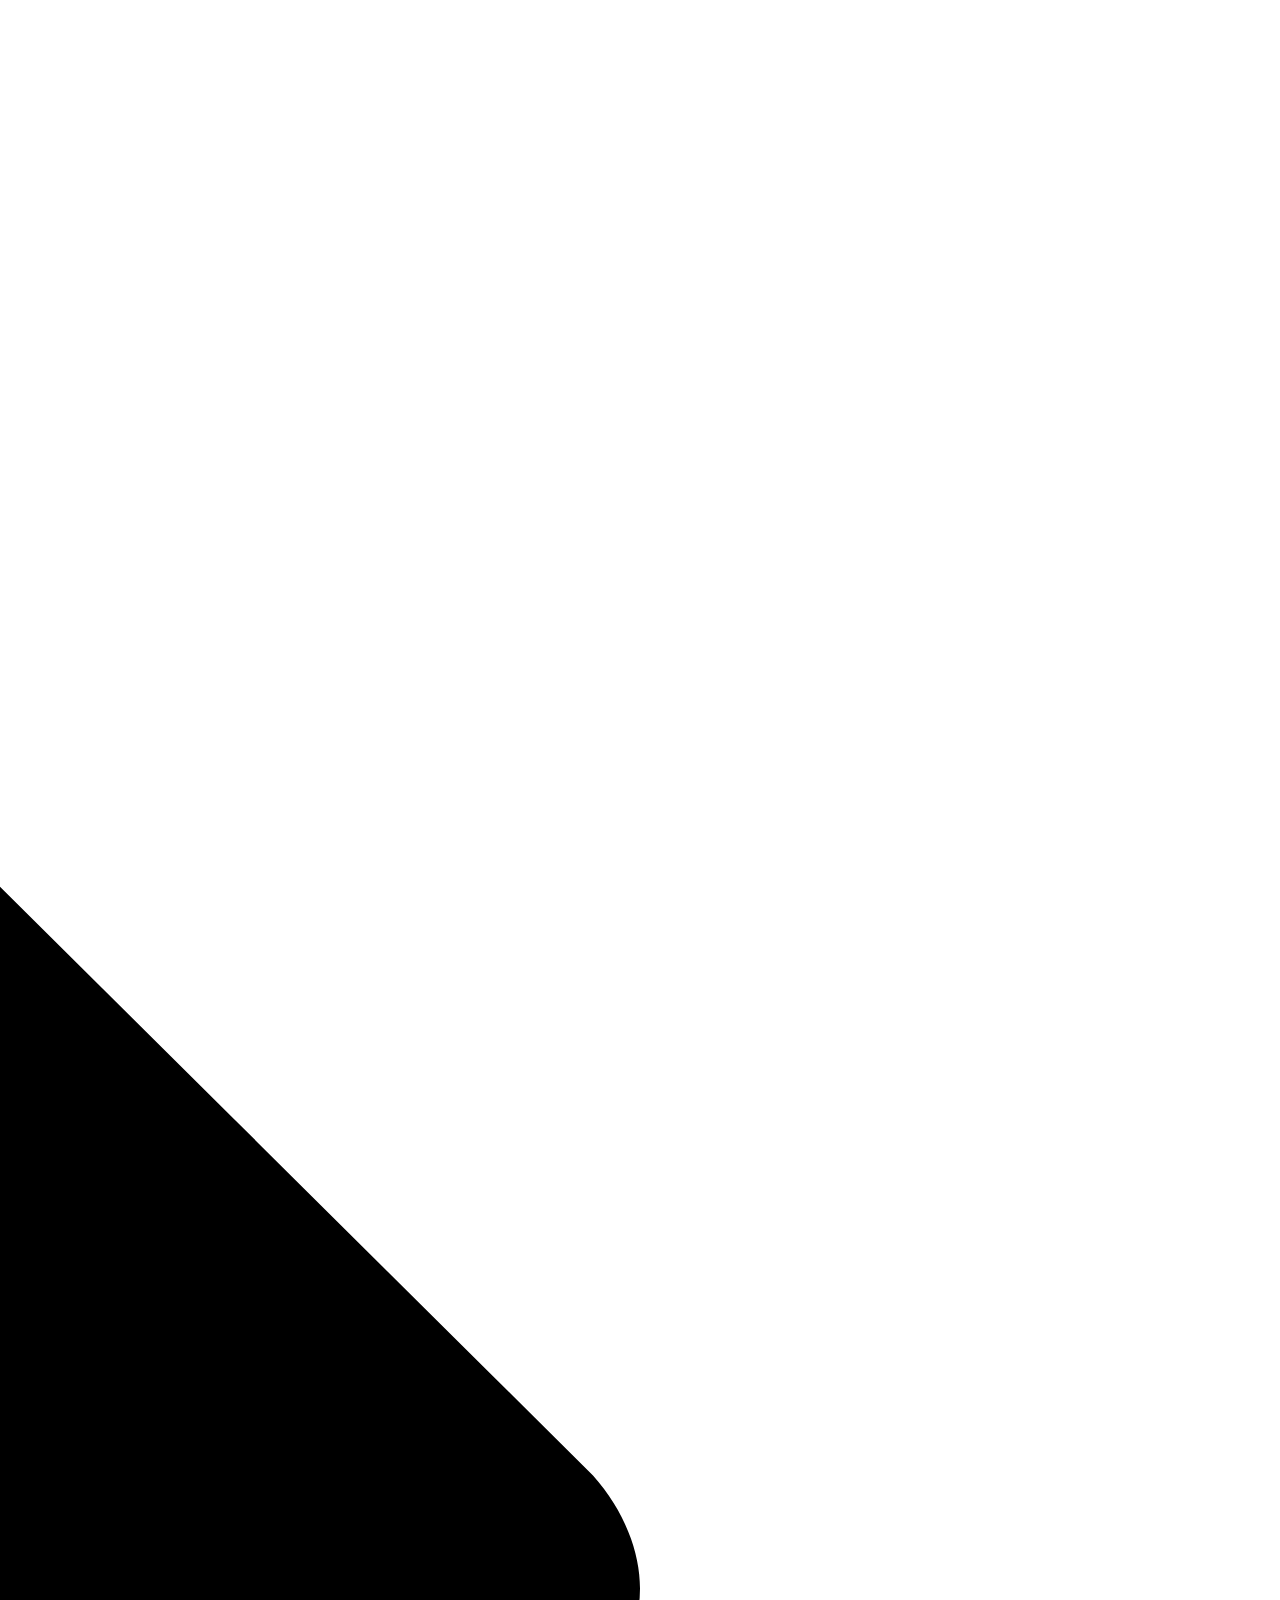
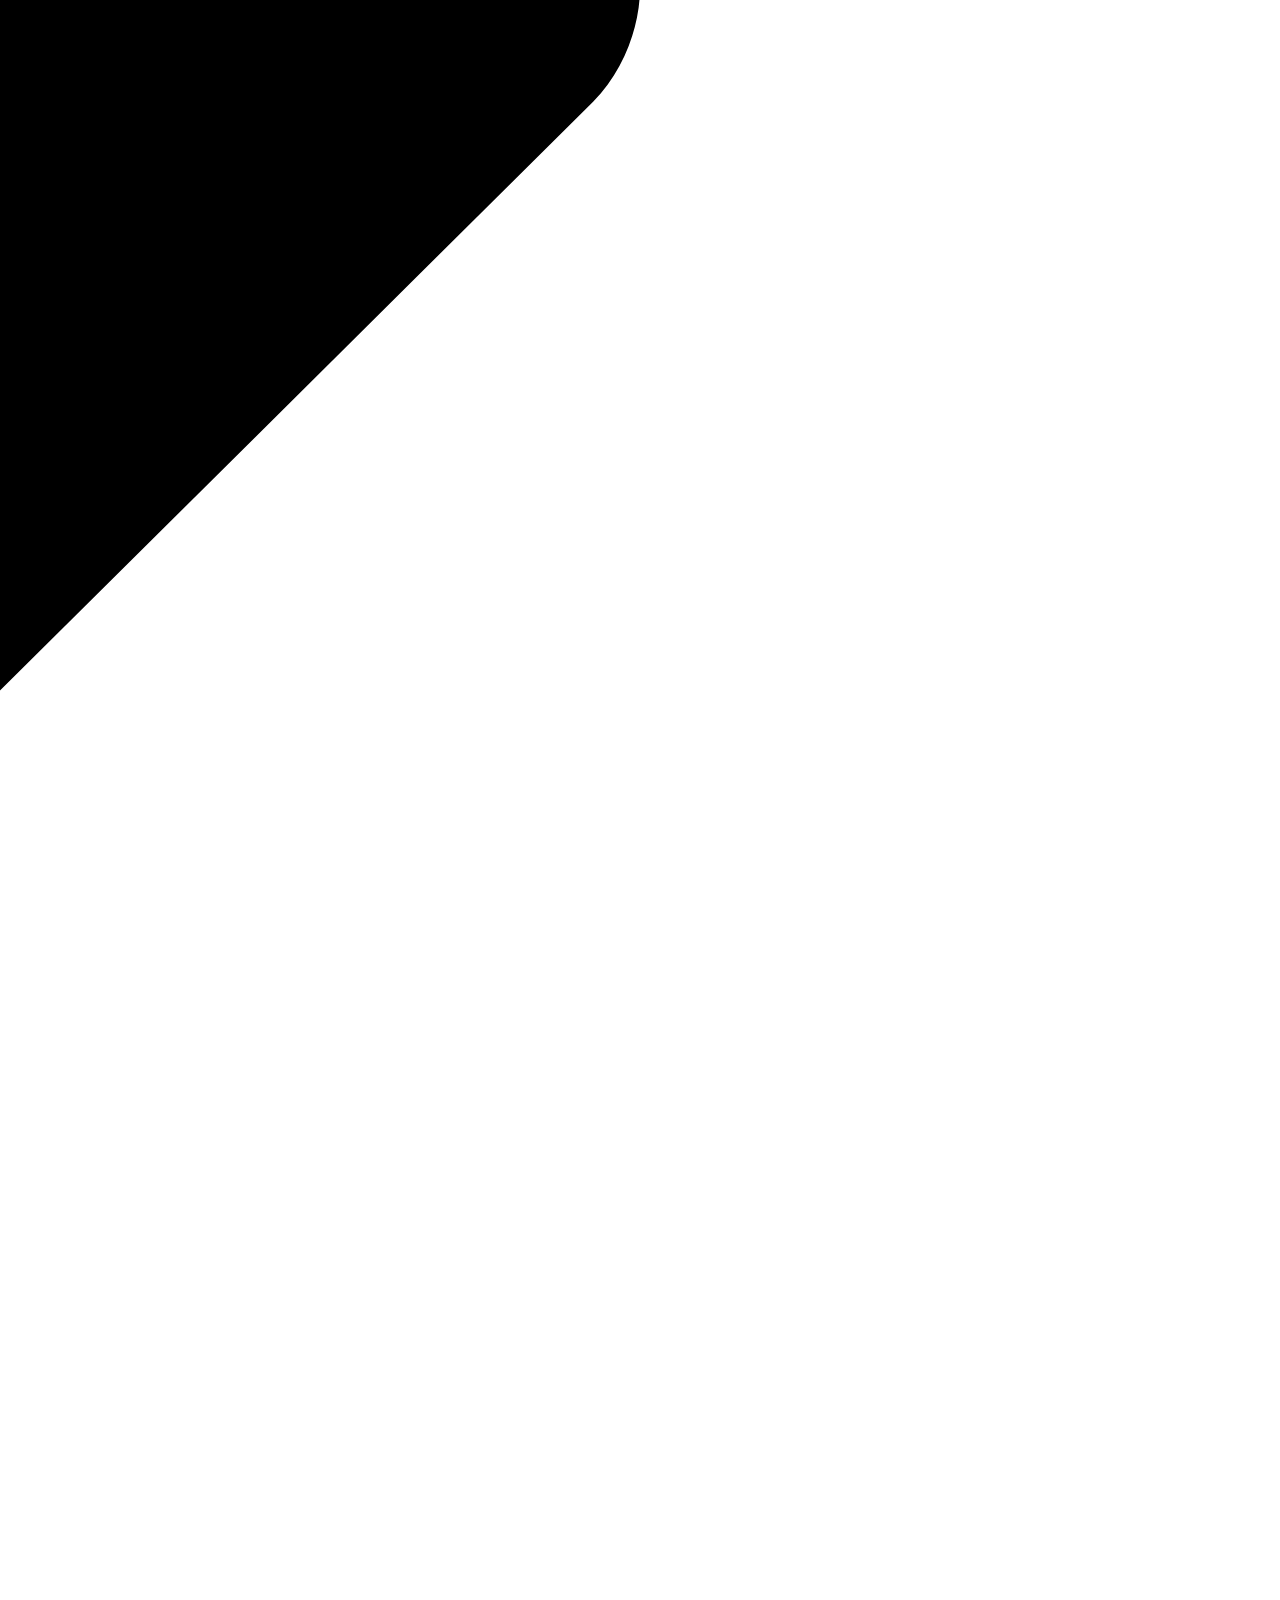
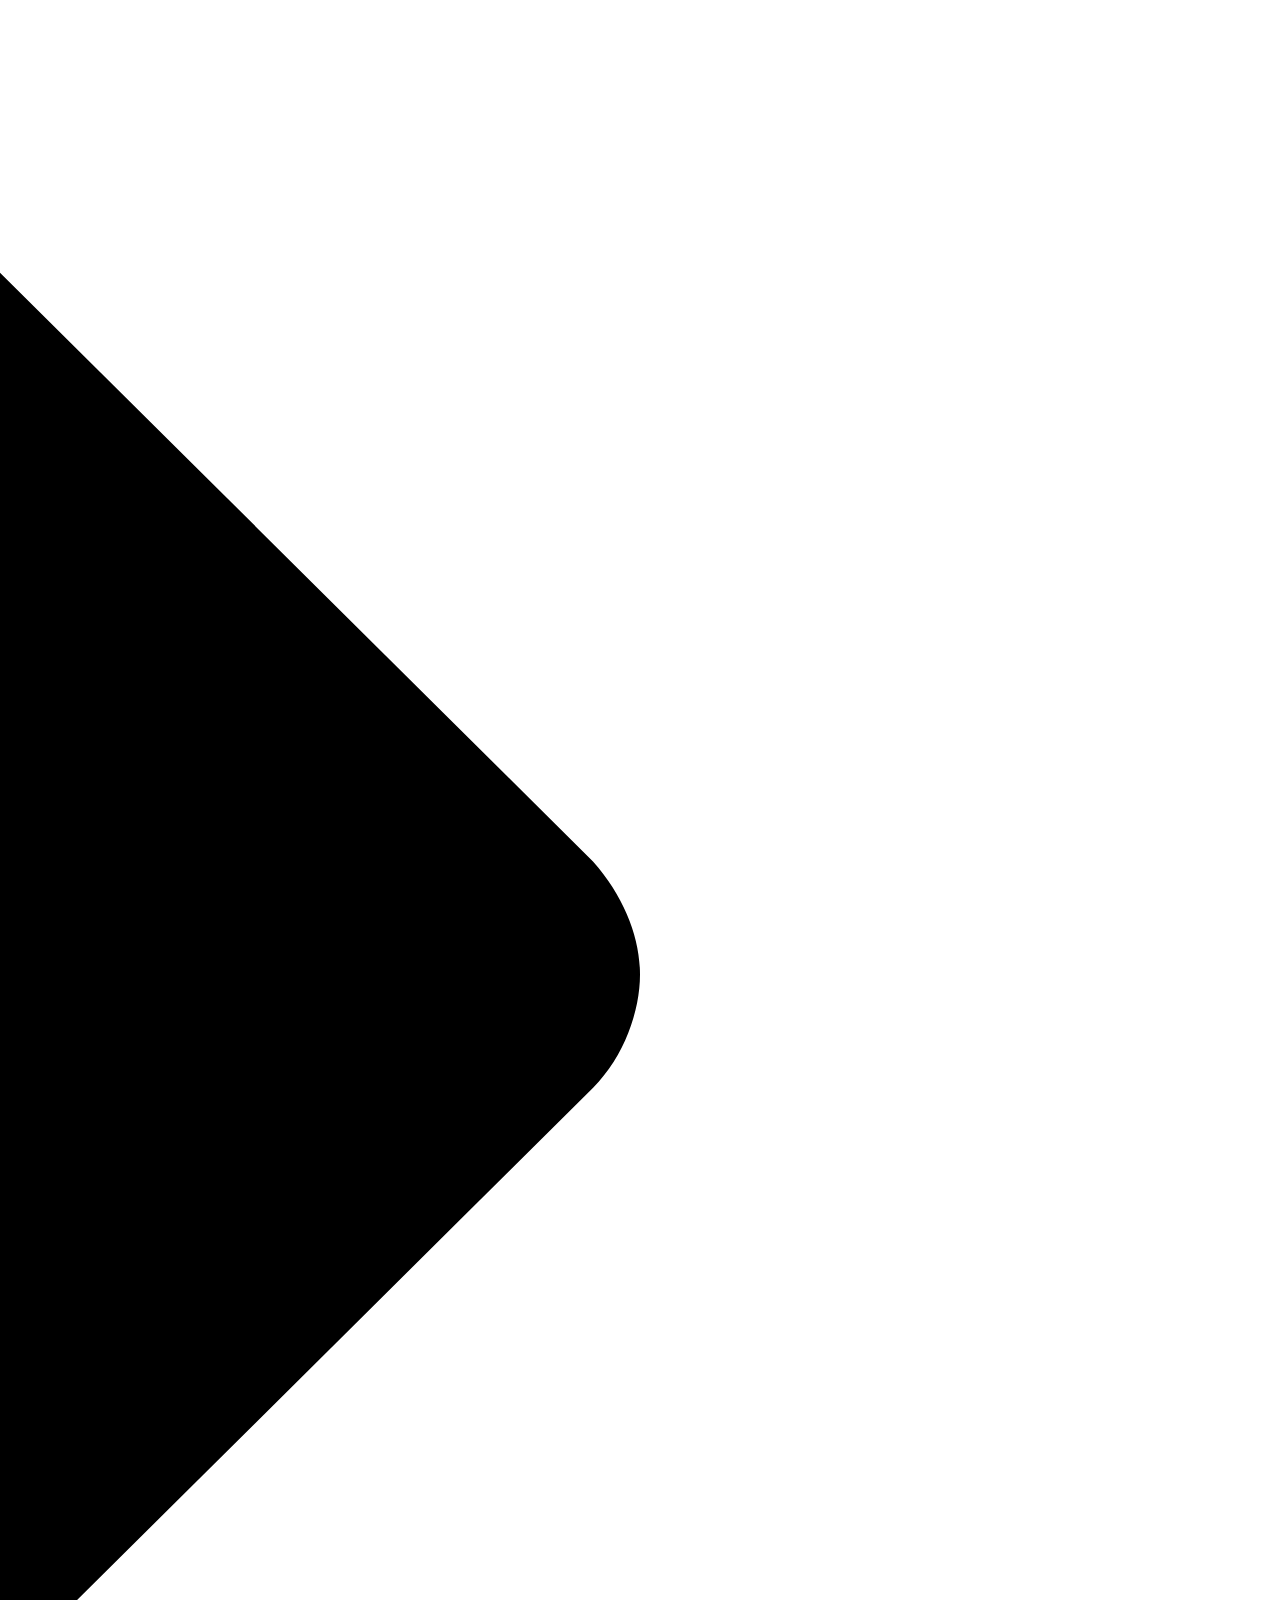
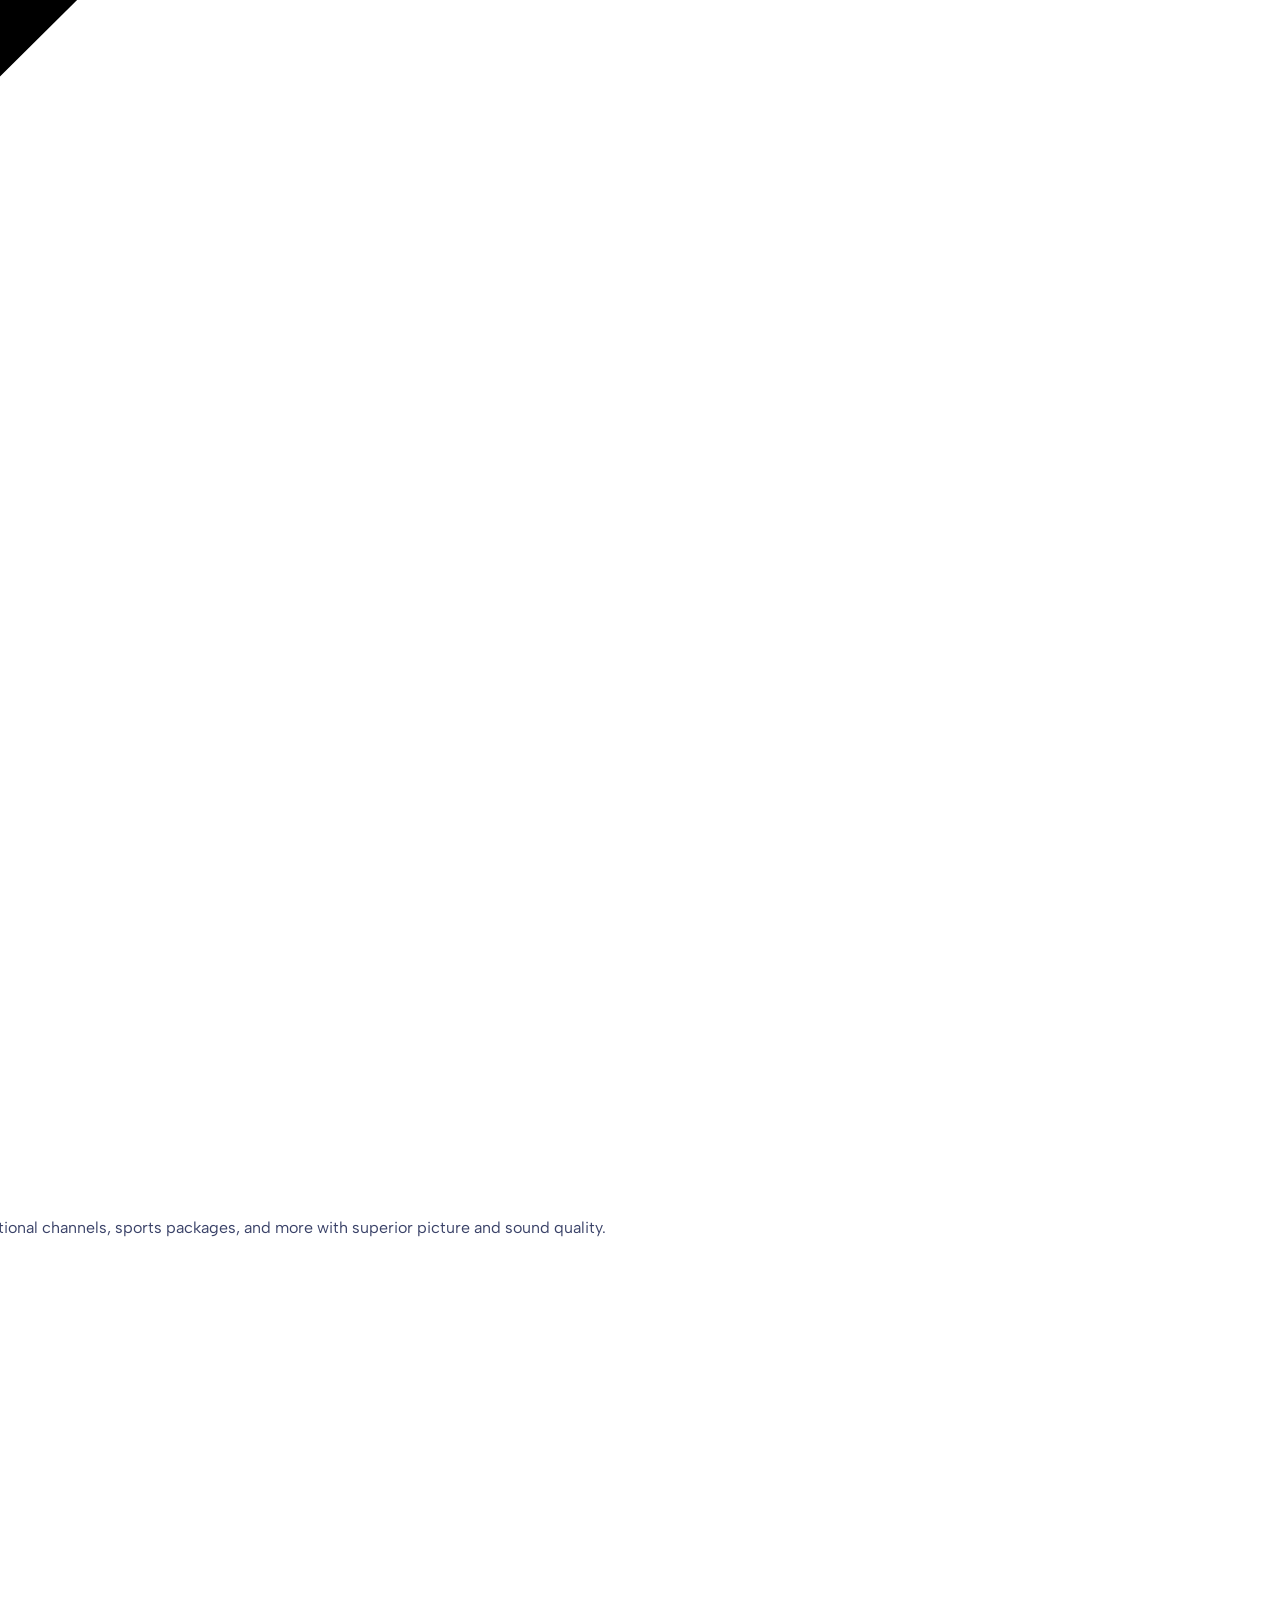
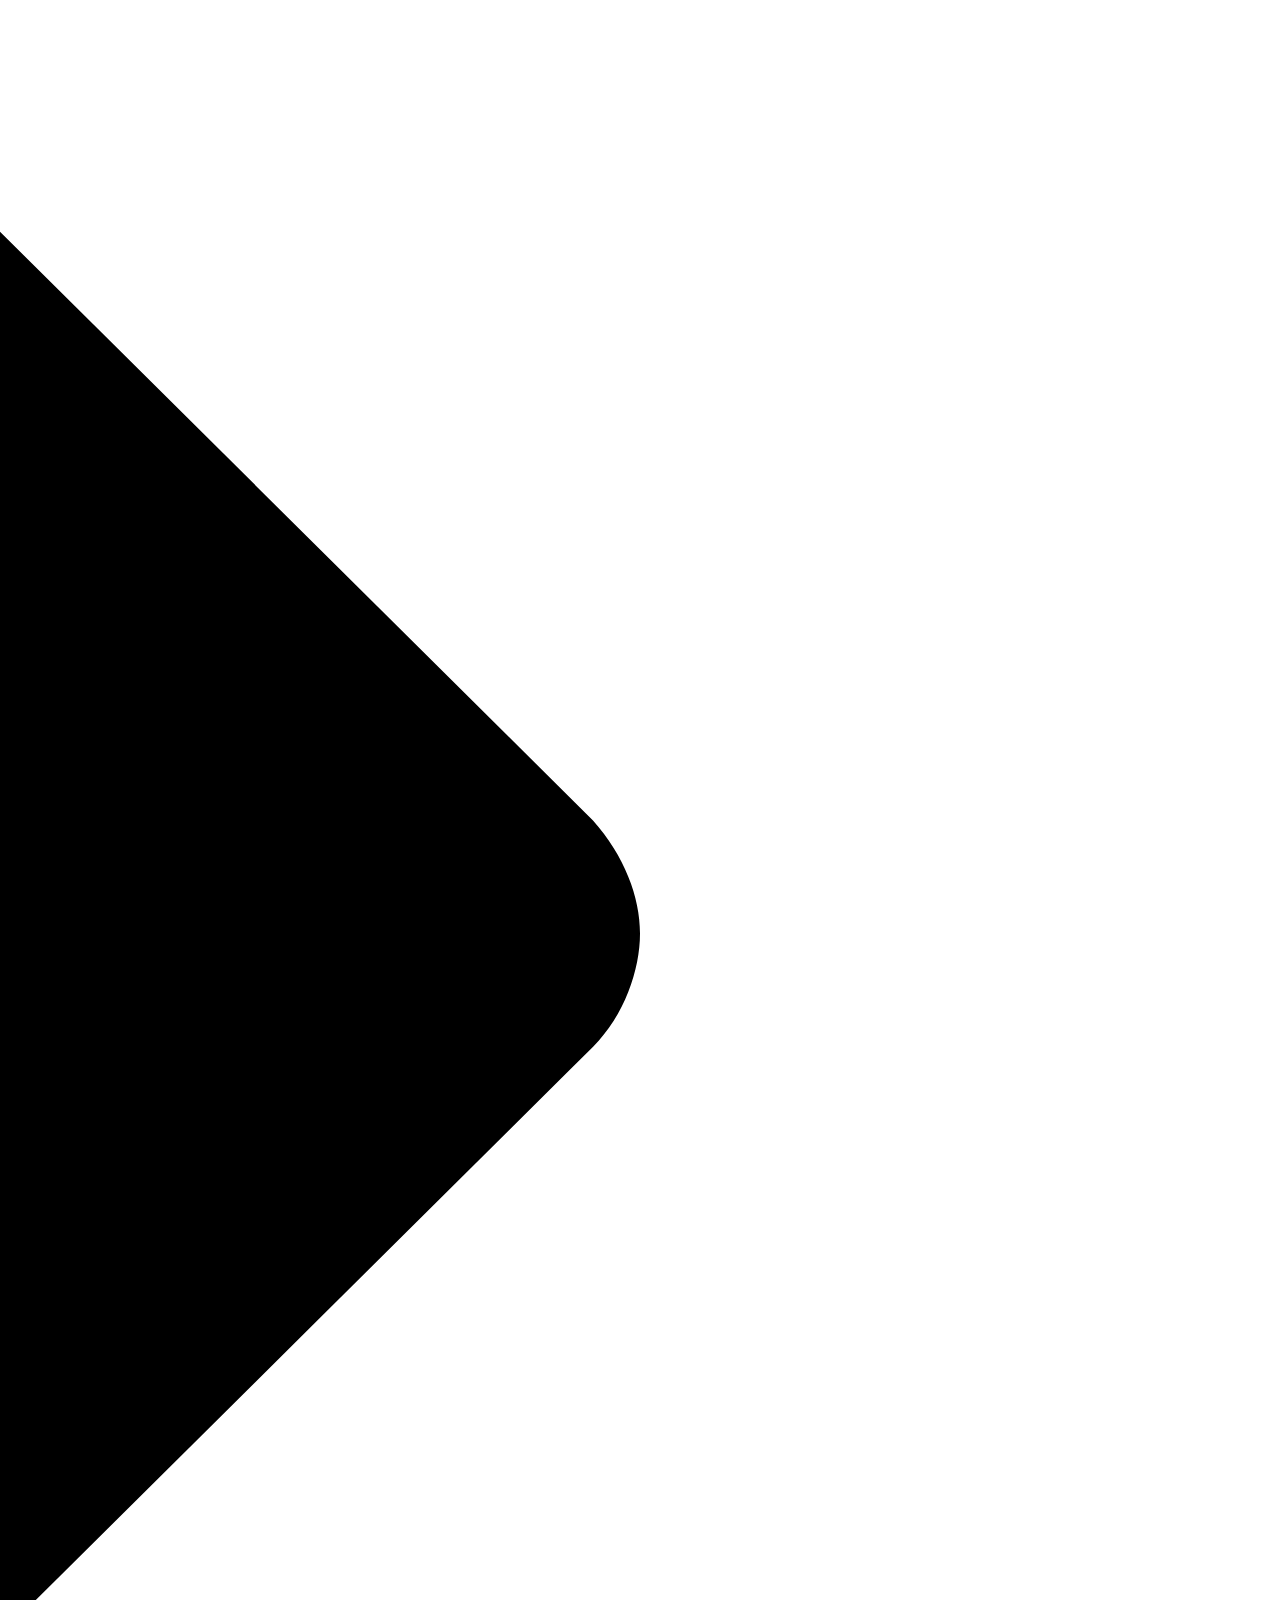
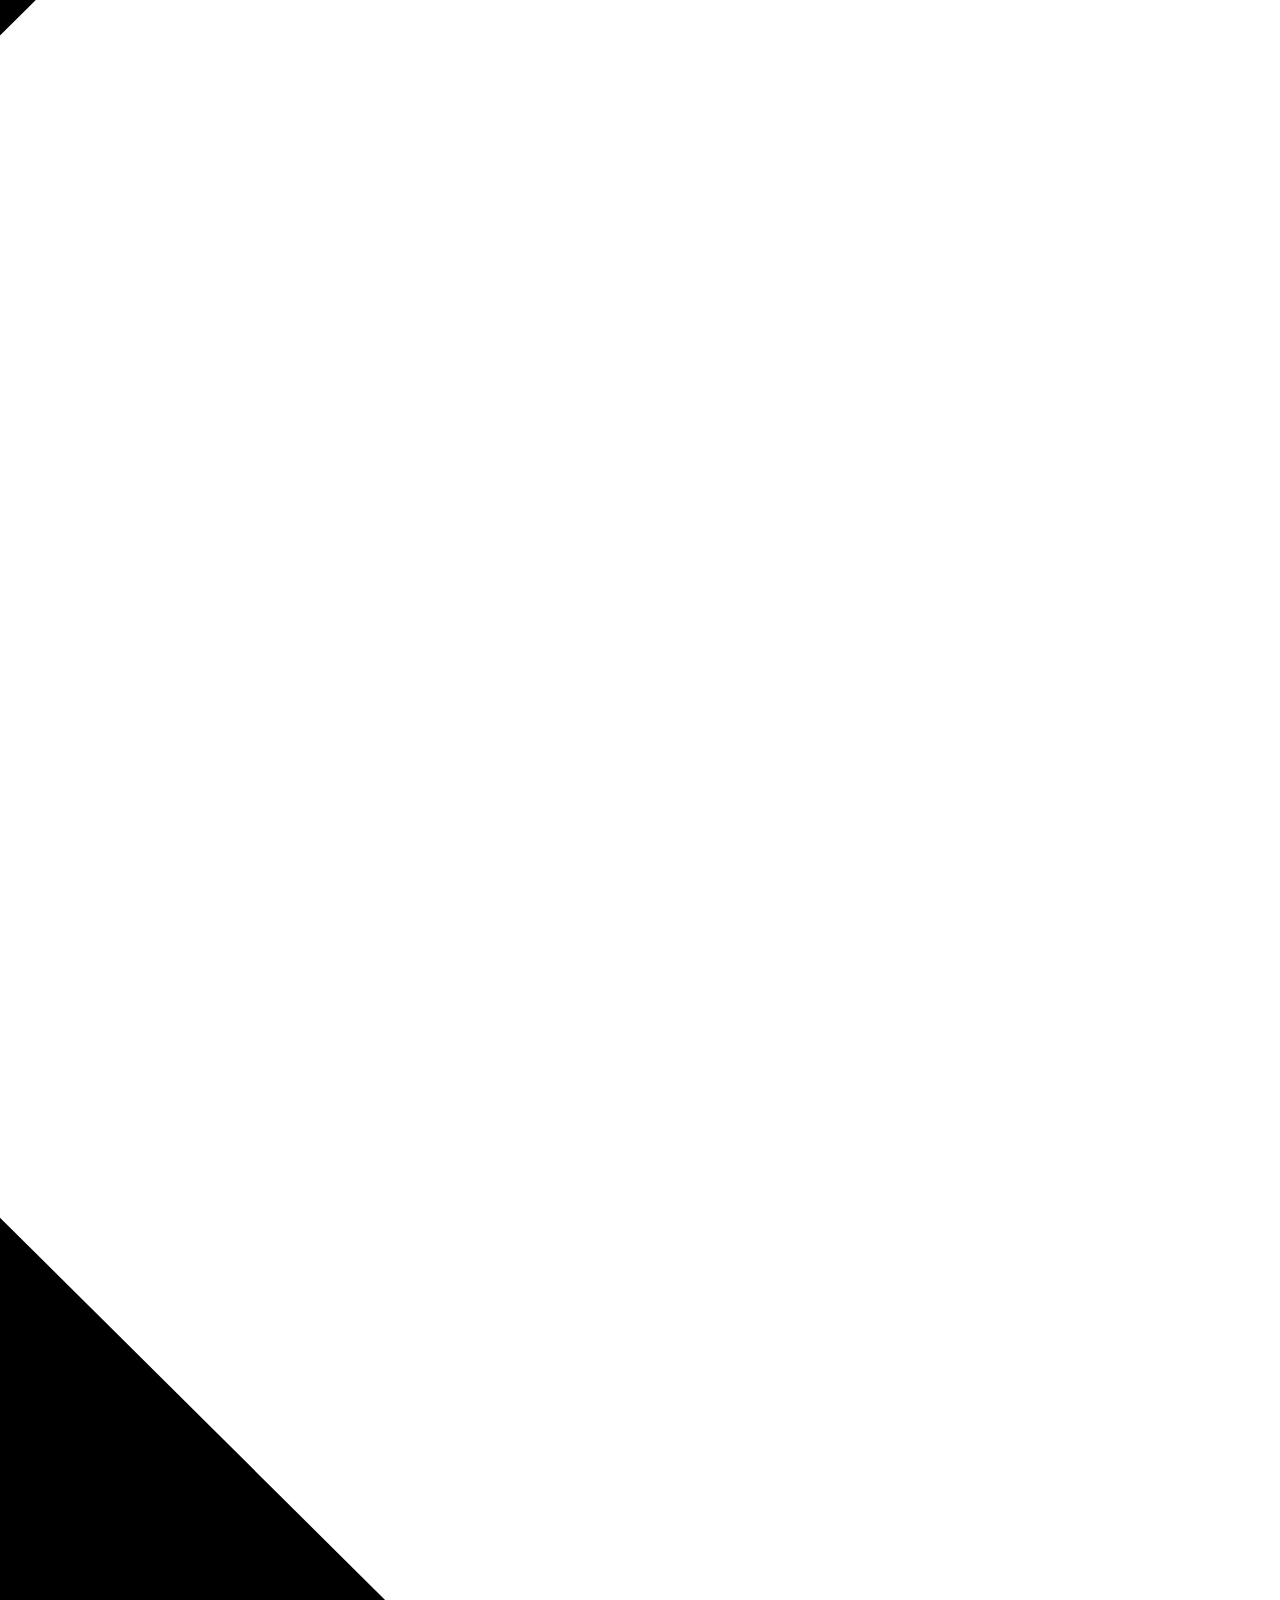
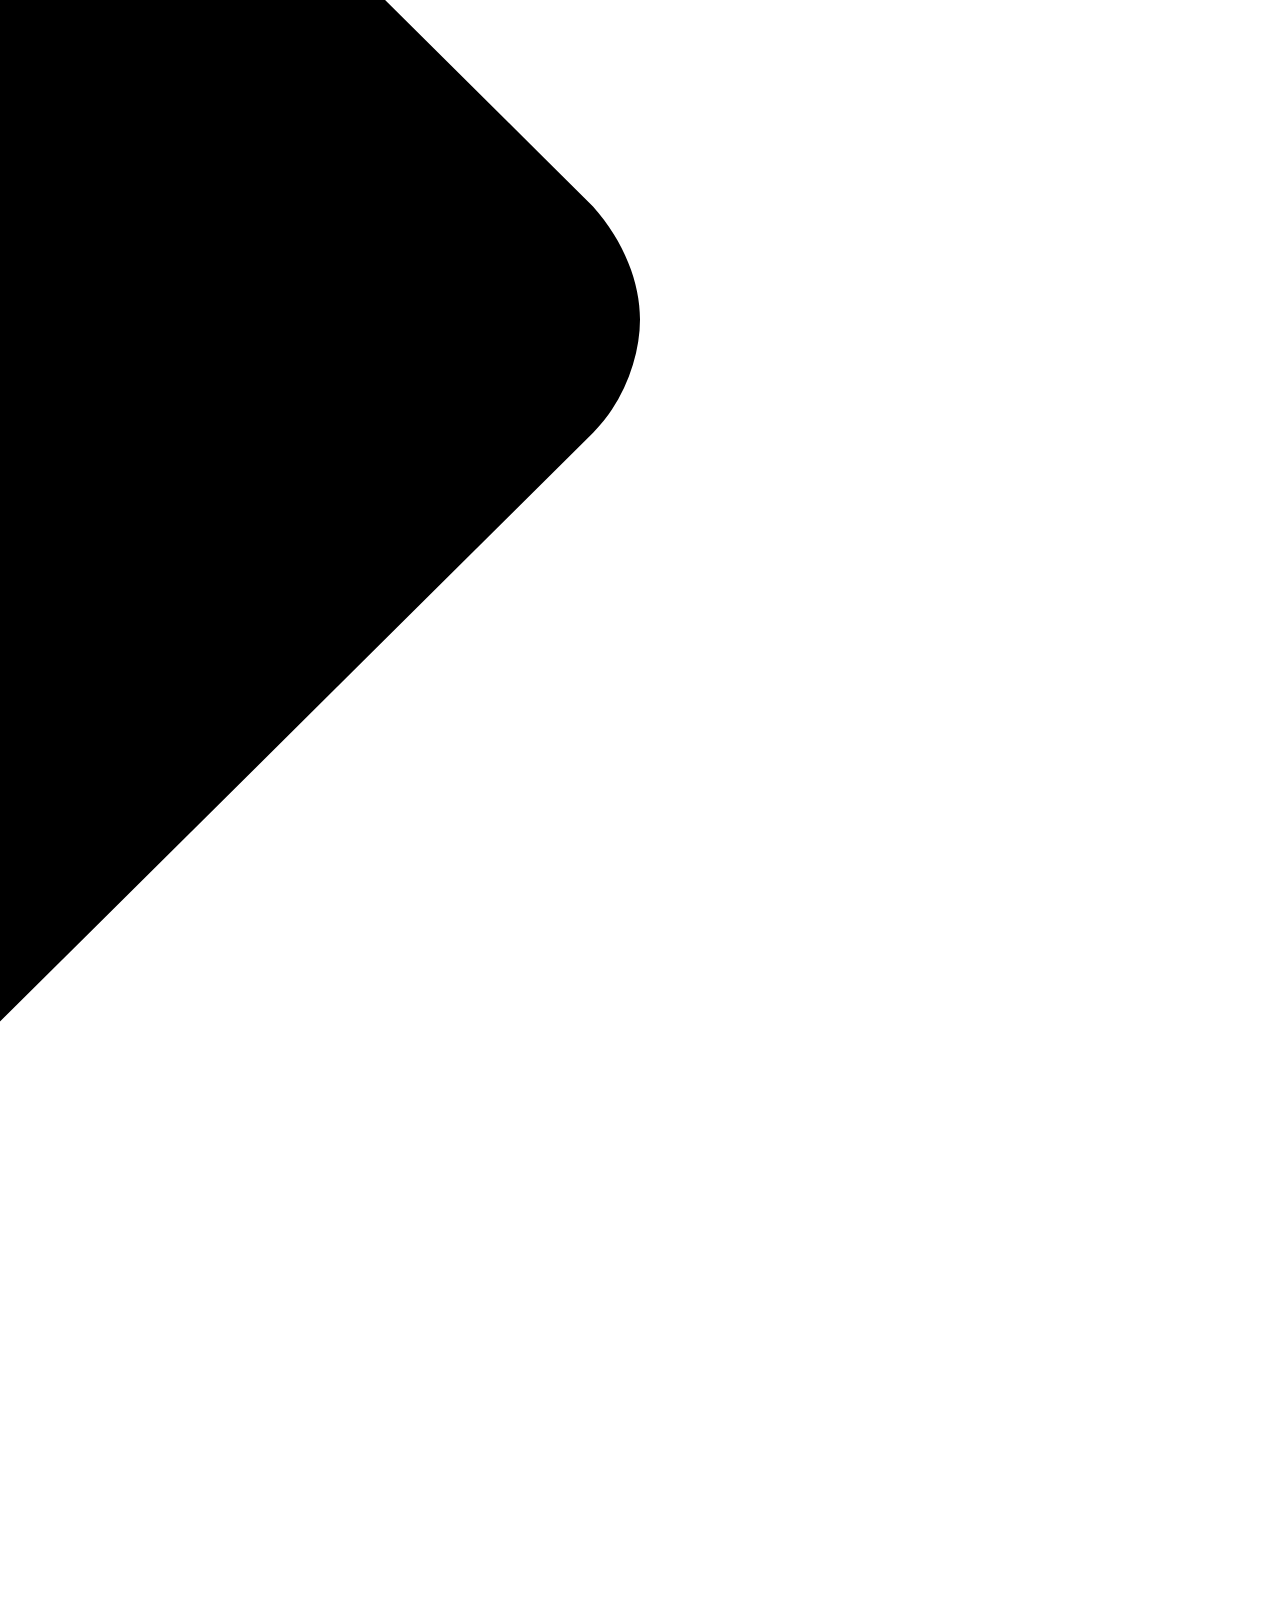
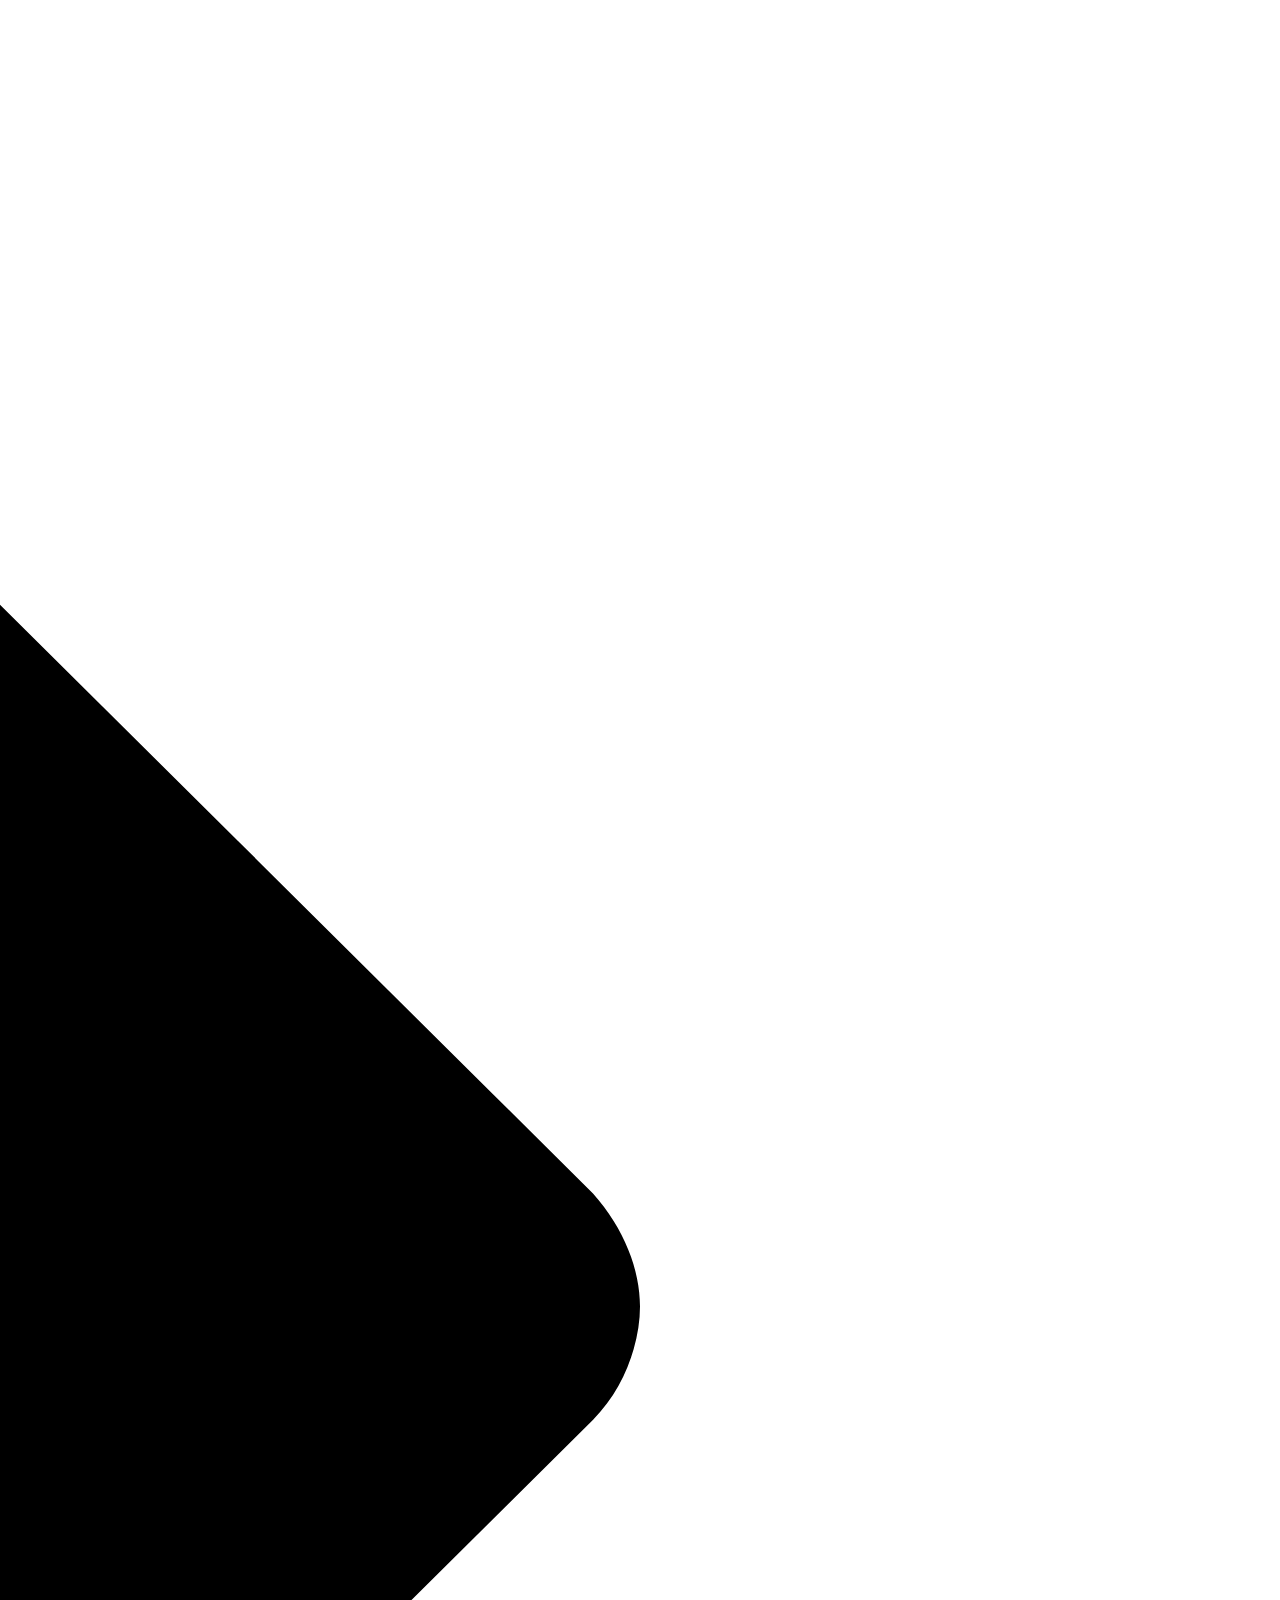
<file: services.html>
<html dir="ltr" lang="en-US" prefix="og: https://ogp.me/ns#" class="hydrated">

<head>
	<meta charset="UTF-8">
	<style data-styles="">
		presto-playlist,
		presto-player-skeleton,
		presto-timestamp,
		presto-video-curtain-ui,
		presto-search-bar-ui,
		presto-player-button,
		presto-cta-overlay-ui,
		presto-video,
		presto-action-bar-ui,
		presto-youtube-subscribe-button,
		presto-email-overlay-ui,
		presto-player-spinner,
		presto-action-bar,
		presto-cta-overlay,
		presto-email-overlay,
		presto-bunny,
		presto-dynamic-overlays,
		presto-search-bar,
		presto-youtube,
		presto-audio,
		presto-business-skin,
		presto-modern-skin,
		presto-muted-overlay,
		presto-stacked-skin,
		presto-vimeo,
		presto-action-bar-controller,
		presto-cta-overlay-controller,
		presto-email-overlay-controller,
		presto-dynamic-overlay-ui,
		presto-player,
		presto-playlist-item,
		presto-playlist-overlay,
		presto-playlist-ui {
			visibility: hidden
		}

		.hydrated {
			visibility: inherit
		}
	</style>
	<meta name="viewport" content="width=device-width, initial-scale=1">
	<link rel="profile" href="https://gmpg.org/xfn/11">
	<title>Services - Info Production</title>

	<!-- All in One SEO 4.6.1.1 - aioseo.com -->
	<meta name="description"
		content="Explore Our Services 01. Cable TV Enjoy a plethora of entertainment options with our Cable TV service. Access a wide range of channels and shows, including premium networks, all delivered with high-quality reception and clarity. Premium Channel Packages HD Channels Available On-Demand Viewing 02. Satellite TV Experience top-notch programming with our Satellite TV service. Get">
	<meta name="robots" content="max-image-preview:large">
	<link rel="canonical" href="services.html">
	<meta name="generator" content="All in One SEO (AIOSEO) 4.6.1.1">
	<meta property="og:locale" content="en_US">
	<meta property="og:site_name" content="Info Production -">
	<meta property="og:type" content="article">
	<meta property="og:title" content="Services - Info Production">
	<meta property="og:description"
		content="Explore Our Services 01. Cable TV Enjoy a plethora of entertainment options with our Cable TV service. Access a wide range of channels and shows, including premium networks, all delivered with high-quality reception and clarity. Premium Channel Packages HD Channels Available On-Demand Viewing 02. Satellite TV Experience top-notch programming with our Satellite TV service. Get">
	<meta property="og:url" content="services.html">
	<meta property="article:published_time" content="2023-08-14T06:26:12+00:00">
	<meta property="article:modified_time" content="2024-04-20T15:41:23+00:00">
	<meta name="twitter:card" content="summary_large_image">
	<meta name="twitter:title" content="Services - Info Production">
	<meta name="twitter:description"
		content="Explore Our Services 01. Cable TV Enjoy a plethora of entertainment options with our Cable TV service. Access a wide range of channels and shows, including premium networks, all delivered with high-quality reception and clarity. Premium Channel Packages HD Channels Available On-Demand Viewing 02. Satellite TV Experience top-notch programming with our Satellite TV service. Get">
	<script
		src="https://connect.facebook.net/signals/config/2042929566191800?v=2.9.227&amp;r=stable&amp;domain=skystreamnow.com&amp;hme=98a01a771f1571b63142a5ab6b1965d297e9ee4aa2fec3ece59f72d8c5b28e26&amp;ex_m=86%2C148%2C128%2C19%2C121%2C60%2C41%2C122%2C67%2C59%2C135%2C75%2C13%2C85%2C27%2C116%2C107%2C65%2C68%2C115%2C132%2C94%2C137%2C7%2C3%2C4%2C6%2C5%2C2%2C76%2C84%2C138%2C212%2C160%2C54%2C217%2C214%2C215%2C47%2C175%2C26%2C64%2C221%2C220%2C163%2C29%2C53%2C8%2C56%2C80%2C81%2C82%2C87%2C111%2C28%2C25%2C114%2C110%2C109%2C129%2C66%2C131%2C130%2C43%2C112%2C52%2C104%2C12%2C134%2C38%2C203%2C205%2C170%2C22%2C23%2C24%2C16%2C17%2C37%2C34%2C35%2C71%2C77%2C79%2C92%2C120%2C123%2C39%2C93%2C20%2C18%2C98%2C61%2C32%2C125%2C124%2C126%2C117%2C21%2C31%2C51%2C91%2C133%2C62%2C15%2C30%2C185%2C156%2C262%2C201%2C146%2C188%2C181%2C89%2C113%2C70%2C102%2C46%2C40%2C100%2C101%2C106%2C50%2C14%2C108%2C99%2C57%2C42%2C95%2C45%2C48%2C0%2C83%2C136%2C1%2C105%2C11%2C103%2C9%2C49%2C78%2C55%2C127%2C58%2C97%2C74%2C73%2C44%2C118%2C72%2C69%2C63%2C96%2C88%2C36%2C119%2C33%2C90%2C10%2C139"
		async=""></script>
	<script async="" src="https://connect.facebook.net/en_US/fbevents.js"></script>
	<script type="application/ld+json" class="aioseo-schema">
			{"@context":"https:\/\/schema.org","@graph":[{"@type":"BreadcrumbList","@id":"https:\/\/skystreamnow.com\/services\/#breadcrumblist","itemListElement":[{"@type":"ListItem","@id":"https:\/\/skystreamnow.com\/#listItem","position":1,"name":"Home","item":"https:\/\/skystreamnow.com\/","nextItem":"https:\/\/skystreamnow.com\/services\/#listItem"},{"@type":"ListItem","@id":"https:\/\/skystreamnow.com\/services\/#listItem","position":2,"name":"Services","previousItem":"https:\/\/skystreamnow.com\/#listItem"}]},{"@type":"Organization","@id":"https:\/\/skystreamnow.com\/#organization","name":"skystreamnow.com","url":"https:\/\/skystreamnow.com\/"},{"@type":"WebPage","@id":"https:\/\/skystreamnow.com\/services\/#webpage","url":"https:\/\/skystreamnow.com\/services\/","name":"Services - Info Production","description":"Explore Our Services 01. Cable TV Enjoy a plethora of entertainment options with our Cable TV service. Access a wide range of channels and shows, including premium networks, all delivered with high-quality reception and clarity. Premium Channel Packages HD Channels Available On-Demand Viewing 02. Satellite TV Experience top-notch programming with our Satellite TV service. Get","inLanguage":"en-US","isPartOf":{"@id":"https:\/\/skystreamnow.com\/#website"},"breadcrumb":{"@id":"https:\/\/skystreamnow.com\/services\/#breadcrumblist"},"datePublished":"2023-08-14T06:26:12+00:00","dateModified":"2024-04-20T15:41:23+00:00"},{"@type":"WebSite","@id":"https:\/\/skystreamnow.com\/#website","url":"https:\/\/skystreamnow.com\/","name":"skystreamnow.com","inLanguage":"en-US","publisher":{"@id":"https:\/\/skystreamnow.com\/#organization"}}]}
		</script>
	<!-- All in One SEO -->

	<!-- Pixel Cat Facebook Pixel Code -->
	<script>
		!function (f, b, e, v, n, t, s) {
			if (f.fbq) return; n = f.fbq = function () {
				n.callMethod ?
				n.callMethod.apply(n, arguments) : n.queue.push(arguments)
			}; if (!f._fbq) f._fbq = n;
			n.push = n; n.loaded = !0; n.version = '2.0'; n.queue = []; t = b.createElement(e); t.async = !0;
			t.src = v; s = b.getElementsByTagName(e)[0]; s.parentNode.insertBefore(t, s)
		}(window,
			document, 'script', 'https://connect.facebook.net/en_US/fbevents.js');
		fbq('init', '2042929566191800');	</script>
	<!-- DO NOT MODIFY -->
	<!-- End Facebook Pixel Code -->
	<link rel="dns-prefetch" href="//fonts.googleapis.com">
	<link rel="alternate" type="application/rss+xml" title="Info Production » Feed" href="https://skystreamnow.com/feed/">
	<link rel="alternate" type="application/rss+xml" title="Info Production » Comments Feed"
		href="https://skystreamnow.com/comments/feed/">
	<!-- This site uses the Google Analytics by MonsterInsights plugin v9.7.0 - Using Analytics tracking - https://www.monsterinsights.com/ -->
	<!-- Note: MonsterInsights is not currently configured on this site. The site owner needs to authenticate with Google Analytics in the MonsterInsights settings panel. -->
	<!-- No tracking code set -->
	<!-- / Google Analytics by MonsterInsights -->
	<script>
		window._wpemojiSettings = { "baseUrl": "https:\/\/s.w.org\/images\/core\/emoji\/15.0.3\/72x72\/", "ext": ".png", "svgUrl": "https:\/\/s.w.org\/images\/core\/emoji\/15.0.3\/svg\/", "svgExt": ".svg", "source": { "concatemoji": "https:\/\/skystreamnow.com\/wp-includes\/js\/wp-emoji-release.min.js?ver=6.5.6" } };
		/*! This file is auto-generated */
		!function (i, n) { var o, s, e; function c(e) { try { var t = { supportTests: e, timestamp: (new Date).valueOf() }; sessionStorage.setItem(o, JSON.stringify(t)) } catch (e) { } } function p(e, t, n) { e.clearRect(0, 0, e.canvas.width, e.canvas.height), e.fillText(t, 0, 0); var t = new Uint32Array(e.getImageData(0, 0, e.canvas.width, e.canvas.height).data), r = (e.clearRect(0, 0, e.canvas.width, e.canvas.height), e.fillText(n, 0, 0), new Uint32Array(e.getImageData(0, 0, e.canvas.width, e.canvas.height).data)); return t.every(function (e, t) { return e === r[t] }) } function u(e, t, n) { switch (t) { case "flag": return n(e, "\ud83c\udff3\ufe0f\u200d\u26a7\ufe0f", "\ud83c\udff3\ufe0f\u200b\u26a7\ufe0f") ? !1 : !n(e, "\ud83c\uddfa\ud83c\uddf3", "\ud83c\uddfa\u200b\ud83c\uddf3") && !n(e, "\ud83c\udff4\udb40\udc67\udb40\udc62\udb40\udc65\udb40\udc6e\udb40\udc67\udb40\udc7f", "\ud83c\udff4\u200b\udb40\udc67\u200b\udb40\udc62\u200b\udb40\udc65\u200b\udb40\udc6e\u200b\udb40\udc67\u200b\udb40\udc7f"); case "emoji": return !n(e, "\ud83d\udc26\u200d\u2b1b", "\ud83d\udc26\u200b\u2b1b") }return !1 } function f(e, t, n) { var r = "undefined" != typeof WorkerGlobalScope && self instanceof WorkerGlobalScope ? new OffscreenCanvas(300, 150) : i.createElement("canvas"), a = r.getContext("2d", { willReadFrequently: !0 }), o = (a.textBaseline = "top", a.font = "600 32px Arial", {}); return e.forEach(function (e) { o[e] = t(a, e, n) }), o } function t(e) { var t = i.createElement("script"); t.src = e, t.defer = !0, i.head.appendChild(t) } "undefined" != typeof Promise && (o = "wpEmojiSettingsSupports", s = ["flag", "emoji"], n.supports = { everything: !0, everythingExceptFlag: !0 }, e = new Promise(function (e) { i.addEventListener("DOMContentLoaded", e, { once: !0 }) }), new Promise(function (t) { var n = function () { try { var e = JSON.parse(sessionStorage.getItem(o)); if ("object" == typeof e && "number" == typeof e.timestamp && (new Date).valueOf() < e.timestamp + 604800 && "object" == typeof e.supportTests) return e.supportTests } catch (e) { } return null }(); if (!n) { if ("undefined" != typeof Worker && "undefined" != typeof OffscreenCanvas && "undefined" != typeof URL && URL.createObjectURL && "undefined" != typeof Blob) try { var e = "postMessage(" + f.toString() + "(" + [JSON.stringify(s), u.toString(), p.toString()].join(",") + "));", r = new Blob([e], { type: "text/javascript" }), a = new Worker(URL.createObjectURL(r), { name: "wpTestEmojiSupports" }); return void (a.onmessage = function (e) { c(n = e.data), a.terminate(), t(n) }) } catch (e) { } c(n = f(s, u, p)) } t(n) }).then(function (e) { for (var t in e) n.supports[t] = e[t], n.supports.everything = n.supports.everything && n.supports[t], "flag" !== t && (n.supports.everythingExceptFlag = n.supports.everythingExceptFlag && n.supports[t]); n.supports.everythingExceptFlag = n.supports.everythingExceptFlag && !n.supports.flag, n.DOMReady = !1, n.readyCallback = function () { n.DOMReady = !0 } }).then(function () { return e }).then(function () { var e; n.supports.everything || (n.readyCallback(), (e = n.source || {}).concatemoji ? t(e.concatemoji) : e.wpemoji && e.twemoji && (t(e.twemoji), t(e.wpemoji))) })) }((window, document), window._wpemojiSettings);
	</script>
	<link rel="stylesheet" id="astra-theme-css-css"
		href="https://skystreamnow.com/wp-content/themes/astra/assets/css/minified/main.min.css?ver=4.6.12" media="all">
	
	<link rel="stylesheet" id="astra-google-fonts-css"
		href="https://fonts.googleapis.com/css?family=Albert+Sans%3A400%2C%2C600&amp;display=fallback&amp;ver=4.6.12"
		media="all">
	<link rel="stylesheet" id="wp-block-library-css"
		href="https://skystreamnow.com/wp-includes/css/dist/block-library/style.min.css?ver=6.5.6" media="all">
	
	<link rel="stylesheet" id="st-trigger-button-style-css"
		href="https://skystreamnow.com/wp-content/plugins/suretriggers/assets/css/st-trigger-button.css?ver=1.0.83"
		media="all">
	<link rel="stylesheet" id="site-styles.css-css"
		href="https://skystreamnow.com/wp-content/plugins/omnisend/styles/site-styles.css?1756882479&amp;ver=1.3.21"
		media="all">
	<link rel="stylesheet" id="uagb-block-positioning-css-css"
		href="https://skystreamnow.com/wp-content/plugins/ultimate-addons-for-gutenberg/assets/css/spectra-block-positioning.min.css?ver=2.12.8"
		media="all">
	<link rel="stylesheet" id="uag-style-18-css"
		href="https://skystreamnow.com/wp-content/uploads/uag-plugin/assets/0/uag-css-18.css?ver=1756882424" media="all">
	<!--[if IE]>
<script src="https://skystreamnow.com/wp-content/themes/astra/assets/js/minified/flexibility.min.js?ver=4.6.12" id="astra-flexibility-js"></script>
<script id="astra-flexibility-js-after">
flexibility(document.documentElement);
</script>
<![endif]-->
	<script src="https://skystreamnow.com/wp-includes/js/jquery/jquery.min.js?ver=3.7.1" id="jquery-core-js"></script>
	<script src="https://skystreamnow.com/wp-includes/js/jquery/jquery-migrate.min.js?ver=3.4.1"
		id="jquery-migrate-js"></script>
	<link rel="https://api.w.org/" href="https://skystreamnow.com/wp-json/">
	<link rel="alternate" type="application/json" href="https://skystreamnow.com/wp-json/wp/v2/pages/18">
	<link rel="EditURI" type="application/rsd+xml" title="RSD" href="https://skystreamnow.com/xmlrpc.php?rsd">
	<meta name="generator" content="WordPress 6.5.6">
	<link rel="shortlink" href="https://skystreamnow.com/?p=18">
	<link rel="alternate" type="application/json+oembed"
		href="https://skystreamnow.com/wp-json/oembed/1.0/embed?url=https%3A%2F%2Fskystreamnow.com%2Fservices%2F">
	<link rel="alternate" type="text/xml+oembed"
		href="https://skystreamnow.com/wp-json/oembed/1.0/embed?url=https%3A%2F%2Fskystreamnow.com%2Fservices%2F&amp;format=xml">
	<link rel="stylesheet" href="style.css"/>
	<script type="module"
		src="https://skystreamnow.com/wp-content/plugins/presto-player/dist/components/web-components/web-components.esm.js?ver=1713778228"></script>
	<script src="https://skystreamnow.com/wp-includes/js/wp-emoji-release.min.js?ver=6.5.6" defer=""></script>
</head>

<body itemtype="https://schema.org/WebPage" itemscope="itemscope"
	class="page-template-default page page-id-18 ast-desktop ast-plain-container ast-no-sidebar astra-4.6.12 ast-single-post ast-inherit-site-logo-transparent ast-hfb-header ast-normal-title-enabled"
	style="">

	<a class="skip-link screen-reader-text" href="#content" role="link" title="Skip to content">
		Skip to content</a>

	<div class="hfeed site" id="page">
		<header
			class="site-header header-main-layout-1 ast-primary-menu-enabled ast-logo-title-inline ast-hide-custom-menu-mobile ast-builder-menu-toggle-icon ast-mobile-header-inline"
			id="masthead" itemtype="https://schema.org/WPHeader" itemscope="itemscope" itemid="#masthead">
			<div id="ast-desktop-header" data-toggle-type="dropdown">
				<div class="ast-main-header-wrap main-header-bar-wrap ">
					<div class="ast-primary-header-bar ast-primary-header main-header-bar site-header-focus-item"
						data-section="section-primary-header-builder">
						<div class="site-primary-header-wrap ast-builder-grid-row-container site-header-focus-item ast-container"
							data-section="section-primary-header-builder">
							<div class="ast-builder-grid-row ast-builder-grid-row-has-sides ast-builder-grid-row-no-center">
								<div class="site-header-primary-section-left site-header-section ast-flex site-header-section-left">
									<div class="ast-builder-layout-element ast-flex site-header-focus-item" data-section="title_tagline">
										<div class="site-branding ast-site-identity" itemtype="https://schema.org/Organization"
											itemscope="itemscope">
											<div class="ast-site-title-wrap">
												<span class="site-title" itemprop="name">
													<a href="https://infoproduction.com/" rel="home" itemprop="url">
														Info Production Telecom
													</a>
												</span>

											</div>
										</div>
										<!-- .site-branding -->
									</div>
								</div>
								<div class="site-header-primary-section-right site-header-section ast-flex ast-grid-right-section">
									<div
										class="ast-builder-menu-1 ast-builder-menu ast-flex ast-builder-menu-1-focus-item ast-builder-layout-element site-header-focus-item"
										data-section="section-hb-menu-1">
										<div class="ast-main-header-bar-alignment">
											<div class="main-header-bar-navigation">
												<nav class="site-navigation ast-flex-grow-1 navigation-accessibility site-header-focus-item"
													id="primary-site-navigation-desktop" aria-label="Site Navigation"
													itemtype="https://schema.org/SiteNavigationElement" itemscope="itemscope">
													<div class="main-navigation ast-inline-flex">
														<ul id="ast-hf-menu-1"
															class="main-header-menu ast-menu-shadow ast-nav-menu ast-flex  submenu-with-border stack-on-mobile">
															<li id="menu-item-48"
																class="menu-item menu-item-type-post_type menu-item-object-page menu-item-home menu-item-48">
																<a href="index.html" class="menu-link">Home</a></li>
															<li id="menu-item-49"
																class="menu-item menu-item-type-post_type menu-item-object-page menu-item-49"><a
																	href="about.html" class="menu-link">About</a></li>
															<li id="menu-item-51"
																class="menu-item menu-item-type-post_type menu-item-object-page current-menu-item page_item page-item-18 current_page_item menu-item-51">
																<a href="services.html" aria-current="page"
																	class="menu-link">Services</a></li>
															<li id="menu-item-50"
																class="menu-item menu-item-type-post_type menu-item-object-page menu-item-50"><a
																	href="contact.html" class="menu-link">Contact</a></li>
														</ul>
													</div>
												</nav>
											</div>
										</div>
									</div>
									<div class="ast-builder-layout-element ast-flex site-header-focus-item ast-header-button-1"
										data-section="section-hb-button-1">
										<div class="ast-builder-button-wrap ast-builder-button-size-"><a class="ast-custom-button-link"
												href="contact.html" target="_self">
												<div class="ast-custom-button">Sign Up Now</div>
											</a><a class="menu-link" href="contact.html" target="_self">Sign Up Now</a>
										</div>
									</div>
								</div>
							</div>
						</div>
					</div>
				</div>
				<div class="ast-desktop-header-content content-align-flex-start ">
				</div>
			</div> <!-- Main Header Bar Wrap -->
			<div id="ast-mobile-header" class="ast-mobile-header-wrap " data-type="dropdown">
				<div class="ast-main-header-wrap main-header-bar-wrap">
					<div
						class="ast-primary-header-bar ast-primary-header main-header-bar site-primary-header-wrap site-header-focus-item ast-builder-grid-row-layout-default ast-builder-grid-row-tablet-layout-default ast-builder-grid-row-mobile-layout-default"
						data-section="section-primary-header-builder">
						<div class="ast-builder-grid-row ast-builder-grid-row-has-sides ast-builder-grid-row-no-center">
							<div class="site-header-primary-section-left site-header-section ast-flex site-header-section-left">
								<div class="ast-builder-layout-element ast-flex site-header-focus-item" data-section="title_tagline">
									<div class="site-branding ast-site-identity" itemtype="https://schema.org/Organization"
										itemscope="itemscope">
										<div class="ast-site-title-wrap">
											<span class="site-title" itemprop="name">
												<a href="https://infoproduction.com/" rel="home" itemprop="url">
													Info Production Telecom
												</a>
											</span>

										</div>
									</div>
									<!-- .site-branding -->
								</div>
							</div>
							<div class="site-header-primary-section-right site-header-section ast-flex ast-grid-right-section">
								<div class="ast-builder-layout-element ast-flex site-header-focus-item"
									data-section="section-header-mobile-trigger">
									<div class="ast-button-wrap">
										<button type="button" class="menu-toggle main-header-menu-toggle ast-mobile-menu-trigger-fill"
											aria-expanded="false" data-index="0">
											<span class="screen-reader-text">Main Menu</span>
											<span class="mobile-menu-toggle-icon">
												<span class="ahfb-svg-iconset ast-inline-flex svg-baseline"><svg
														class="ast-mobile-svg ast-menu-svg" fill="currentColor" version="1.1"
														xmlns="http://www.w3.org/2000/svg" width="24" height="24" viewBox="0 0 24 24">
														<path
															d="M3 13h18c0.552 0 1-0.448 1-1s-0.448-1-1-1h-18c-0.552 0-1 0.448-1 1s0.448 1 1 1zM3 7h18c0.552 0 1-0.448 1-1s-0.448-1-1-1h-18c-0.552 0-1 0.448-1 1s0.448 1 1 1zM3 19h18c0.552 0 1-0.448 1-1s-0.448-1-1-1h-18c-0.552 0-1 0.448-1 1s0.448 1 1 1z">
														</path>
													</svg></span><span class="ahfb-svg-iconset ast-inline-flex svg-baseline"><svg
														class="ast-mobile-svg ast-close-svg" fill="currentColor" version="1.1"
														xmlns="http://www.w3.org/2000/svg" width="24" height="24" viewBox="0 0 24 24">
														<path
															d="M5.293 6.707l5.293 5.293-5.293 5.293c-0.391 0.391-0.391 1.024 0 1.414s1.024 0.391 1.414 0l5.293-5.293 5.293 5.293c0.391 0.391 1.024 0.391 1.414 0s0.391-1.024 0-1.414l-5.293-5.293 5.293-5.293c0.391-0.391 0.391-1.024 0-1.414s-1.024-0.391-1.414 0l-5.293 5.293-5.293-5.293c-0.391-0.391-1.024-0.391-1.414 0s-0.391 1.024 0 1.414z">
														</path>
													</svg></span> </span>
										</button>
									</div>
								</div>
							</div>
						</div>
					</div>
				</div>
				<div class="ast-mobile-header-content content-align-flex-start ">
					<div
						class="ast-builder-menu-mobile ast-builder-menu ast-builder-menu-mobile-focus-item ast-builder-layout-element site-header-focus-item"
						data-section="section-header-mobile-menu">
						<div class="ast-main-header-bar-alignment">
							<div class="main-header-bar-navigation">
								<nav class="site-navigation ast-flex-grow-1 navigation-accessibility site-header-focus-item"
									id="ast-mobile-site-navigation" aria-label="Site Navigation"
									itemtype="https://schema.org/SiteNavigationElement" itemscope="itemscope">
									<div class="main-navigation">
										<ul id="ast-hf-mobile-menu"
											class="main-header-menu ast-nav-menu ast-flex  submenu-with-border astra-menu-animation-fade  stack-on-mobile">
											<li class="menu-item menu-item-type-post_type menu-item-object-page menu-item-home menu-item-48">
												<a href="index.html" class="menu-link">Home</a></li>
											<li class="menu-item menu-item-type-post_type menu-item-object-page menu-item-49"><a
													href="about.html" class="menu-link">About</a></li>
											<li
												class="menu-item menu-item-type-post_type menu-item-object-page current-menu-item page_item page-item-18 current_page_item menu-item-51">
												<a href="services.html" aria-current="page" class="menu-link">Services</a>
											</li>
											<li class="menu-item menu-item-type-post_type menu-item-object-page menu-item-50"><a
													href="contact.html" class="menu-link">Contact</a></li>
										</ul>
									</div>
								</nav>
							</div>
						</div>
					</div>
				</div>
			</div>
		</header><!-- #masthead -->
		<div id="content" class="site-content">
			<div class="ast-container">


				<div id="primary" class="content-area primary">


					<main id="main" class="site-main">
						<article class="post-18 page type-page status-publish ast-article-single" id="post-18"
							itemtype="https://schema.org/CreativeWork" itemscope="itemscope">


							<div class="entry-content clear" ast-blocks-layout="true" itemprop="text">



								<div class="wp-block-uagb-container uagb-block-4c3875af alignfull uagb-is-root-container">
									<div class="uagb-container-inner-blocks-wrap">
										<div class="wp-block-uagb-advanced-heading uagb-block-36237826">
											<h1 class="uagb-heading-text">Explore Our Services</h1>
										</div>
									</div>
								</div>



								<div class="wp-block-uagb-container uagb-block-e7fbe3aa alignfull uagb-is-root-container">
									<div class="uagb-container-inner-blocks-wrap">
										<div class="wp-block-uagb-container uagb-block-1d616714">
											<div class="wp-block-uagb-advanced-heading uagb-block-4c3562ab">
												<div class="uagb-heading-text">01.</div>
											</div>



											<div class="wp-block-uagb-advanced-heading uagb-block-acd47406">
												<h2 class="uagb-heading-text">Cable TV</h2>
											</div>
										</div>



										<div class="wp-block-uagb-container uagb-block-fedce462">
											<div class="wp-block-uagb-advanced-heading uagb-block-8cc775f5">
												<p class="uagb-desc-text">Enjoy a plethora of entertainment options with our Cable TV service.
													Access a wide range of channels and shows, including premium networks, all delivered with
													high-quality reception and clarity.</p>
											</div>



											<div class="wp-block-uagb-icon-list uagb-block-0d18128b">
												<div class="uagb-icon-list__wrap">
													<div class="wp-block-uagb-icon-list-child uagb-block-5d2d7d59"><span
															class="uagb-icon-list__source-wrap"><svg xmlns="https://www.w3.org/2000/svg"
																viewBox="0 0 256 512">
																<path
																	d="M118.6 105.4l128 127.1C252.9 239.6 256 247.8 256 255.1s-3.125 16.38-9.375 22.63l-128 127.1c-9.156 9.156-22.91 11.9-34.88 6.943S64 396.9 64 383.1V128c0-12.94 7.781-24.62 19.75-29.58S109.5 96.23 118.6 105.4z">
																</path>
															</svg></span><span class="uagb-icon-list__label">Premium Channel Packages</span></div>



													<div class="wp-block-uagb-icon-list-child uagb-block-54510f4a"><span
															class="uagb-icon-list__source-wrap"><svg xmlns="https://www.w3.org/2000/svg"
																viewBox="0 0 256 512">
																<path
																	d="M118.6 105.4l128 127.1C252.9 239.6 256 247.8 256 255.1s-3.125 16.38-9.375 22.63l-128 127.1c-9.156 9.156-22.91 11.9-34.88 6.943S64 396.9 64 383.1V128c0-12.94 7.781-24.62 19.75-29.58S109.5 96.23 118.6 105.4z">
																</path>
															</svg></span><span class="uagb-icon-list__label">HD Channels Available</span></div>



													<div class="wp-block-uagb-icon-list-child uagb-block-169d7418"><span
															class="uagb-icon-list__source-wrap"><svg xmlns="https://www.w3.org/2000/svg"
																viewBox="0 0 256 512">
																<path
																	d="M118.6 105.4l128 127.1C252.9 239.6 256 247.8 256 255.1s-3.125 16.38-9.375 22.63l-128 127.1c-9.156 9.156-22.91 11.9-34.88 6.943S64 396.9 64 383.1V128c0-12.94 7.781-24.62 19.75-29.58S109.5 96.23 118.6 105.4z">
																</path>
															</svg></span><span class="uagb-icon-list__label">On-Demand Viewing</span></div>
												</div>
											</div>
										</div>



										<div class="wp-block-uagb-container uagb-block-e38d2238">
											<div
												class="wp-block-uagb-image alignleft uagb-block-2abcf112 wp-block-uagb-image--layout-default wp-block-uagb-image--effect-static wp-block-uagb-image--align-left">
												<figure class="wp-block-uagb-image__figure"><img decoding="async"
														srcset="./assests/office-1.jpg ,./assests/office-1.jpg 780w, https://skystreamnow.com/wp-content/uploads/2024/04/services-01-267x300-1.jpg 360w"
														sizes="(max-width: 480px) 150px"
														src="./assests/office-1.jpg" alt=""
														class="uag-image-10" width="360" height="350" title="" loading="lazy" role="img"></figure>
											</div>
										</div>
									</div>
								</div>



								<div class="wp-block-uagb-container uagb-block-771b341f alignfull uagb-is-root-container">
									<div class="uagb-container-inner-blocks-wrap">
										<div class="wp-block-uagb-container uagb-block-fcd00e14">
											<div class="wp-block-uagb-advanced-heading uagb-block-07aff4a9">
												<div class="uagb-heading-text">02.</div>
											</div>



											<div class="wp-block-uagb-advanced-heading uagb-block-c969af86">
												<h2 class="uagb-heading-text">Satellite TV</h2>
											</div>
										</div>



										<div class="wp-block-uagb-container uagb-block-df1c0d10">
											<div class="wp-block-uagb-advanced-heading uagb-block-86ccdb5f">
												<p class="uagb-desc-text">Experience top-notch programming with our Satellite TV service. Get
													access to international channels, sports packages, and more with superior picture and sound
													quality.</p>
											</div>



											<div class="wp-block-uagb-icon-list uagb-block-0902cf02">
												<div class="uagb-icon-list__wrap">
													<div class="wp-block-uagb-icon-list-child uagb-block-9ebe25a6"><span
															class="uagb-icon-list__source-wrap"><svg xmlns="https://www.w3.org/2000/svg"
																viewBox="0 0 256 512">
																<path
																	d="M118.6 105.4l128 127.1C252.9 239.6 256 247.8 256 255.1s-3.125 16.38-9.375 22.63l-128 127.1c-9.156 9.156-22.91 11.9-34.88 6.943S64 396.9 64 383.1V128c0-12.94 7.781-24.62 19.75-29.58S109.5 96.23 118.6 105.4z">
																</path>
															</svg></span><span class="uagb-icon-list__label">International Channels</span></div>



													<div class="wp-block-uagb-icon-list-child uagb-block-82b75221"><span
															class="uagb-icon-list__source-wrap"><svg xmlns="https://www.w3.org/2000/svg"
																viewBox="0 0 256 512">
																<path
																	d="M118.6 105.4l128 127.1C252.9 239.6 256 247.8 256 255.1s-3.125 16.38-9.375 22.63l-128 127.1c-9.156 9.156-22.91 11.9-34.88 6.943S64 396.9 64 383.1V128c0-12.94 7.781-24.62 19.75-29.58S109.5 96.23 118.6 105.4z">
																</path>
															</svg></span><span class="uagb-icon-list__label">Sports Packages</span></div>



													<div class="wp-block-uagb-icon-list-child uagb-block-9ec22de5"><span
															class="uagb-icon-list__source-wrap"><svg xmlns="https://www.w3.org/2000/svg"
																viewBox="0 0 256 512">
																<path
																	d="M118.6 105.4l128 127.1C252.9 239.6 256 247.8 256 255.1s-3.125 16.38-9.375 22.63l-128 127.1c-9.156 9.156-22.91 11.9-34.88 6.943S64 396.9 64 383.1V128c0-12.94 7.781-24.62 19.75-29.58S109.5 96.23 118.6 105.4z">
																</path>
															</svg></span><span class="uagb-icon-list__label">High-Quality Reception</span></div>
												</div>
											</div>
										</div>



										<div class="wp-block-uagb-container uagb-block-93de4c77">
											<div
												class="wp-block-uagb-image alignleft uagb-block-0a3b0cd1 wp-block-uagb-image--layout-default wp-block-uagb-image--effect-static wp-block-uagb-image--align-left">
												<figure class="wp-block-uagb-image__figure"><img decoding="async"
														srcset="./assests/home.png ,./assests/home.png 780w, ./assests/home.png 360w"
														sizes="(max-width: 480px) 150px"
														src="./assests/home.png" alt=""
														class="uag-image-6" width="360" height="350" title="" loading="lazy" role="img"></figure>
											</div>
										</div>
									</div>
								</div>



								<div class="wp-block-uagb-container uagb-block-b3da6d16 alignfull uagb-is-root-container">
									<div class="uagb-container-inner-blocks-wrap">
										<div class="wp-block-uagb-container uagb-block-6c22f156">
											<div class="wp-block-uagb-advanced-heading uagb-block-2d62a18c">
												<div class="uagb-heading-text">03.</div>
											</div>



											<div class="wp-block-uagb-advanced-heading uagb-block-300ab866">
												<h2 class="uagb-heading-text">Internet Service</h2>
											</div>
										</div>



										<div class="wp-block-uagb-container uagb-block-62327c65">
											<div class="wp-block-uagb-advanced-heading uagb-block-cd581b9a">
												<p class="uagb-desc-text">Stay connected seamlessly with our Internet Service. Enjoy
													blazing-fast speeds, reliable connectivity, and complimentary WiFi for a seamless online
													experience.</p>
											</div>



											<div class="wp-block-uagb-icon-list uagb-block-fda1caa0">
												<div class="uagb-icon-list__wrap">
													<div class="wp-block-uagb-icon-list-child uagb-block-b3188e60"><span
															class="uagb-icon-list__source-wrap"><svg xmlns="https://www.w3.org/2000/svg"
																viewBox="0 0 256 512">
																<path
																	d="M118.6 105.4l128 127.1C252.9 239.6 256 247.8 256 255.1s-3.125 16.38-9.375 22.63l-128 127.1c-9.156 9.156-22.91 11.9-34.88 6.943S64 396.9 64 383.1V128c0-12.94 7.781-24.62 19.75-29.58S109.5 96.23 118.6 105.4z">
																</path>
															</svg></span><span class="uagb-icon-list__label">Blazing-Fast Speeds</span></div>



													<div class="wp-block-uagb-icon-list-child uagb-block-7d1f73aa"><span
															class="uagb-icon-list__source-wrap"><svg xmlns="https://www.w3.org/2000/svg"
																viewBox="0 0 256 512">
																<path
																	d="M118.6 105.4l128 127.1C252.9 239.6 256 247.8 256 255.1s-3.125 16.38-9.375 22.63l-128 127.1c-9.156 9.156-22.91 11.9-34.88 6.943S64 396.9 64 383.1V128c0-12.94 7.781-24.62 19.75-29.58S109.5 96.23 118.6 105.4z">
																</path>
															</svg></span><span class="uagb-icon-list__label">Reliable Connectivity</span></div>



													<div class="wp-block-uagb-icon-list-child uagb-block-f7651f7b"><span
															class="uagb-icon-list__source-wrap"><svg xmlns="https://www.w3.org/2000/svg"
																viewBox="0 0 256 512">
																<path
																	d="M118.6 105.4l128 127.1C252.9 239.6 256 247.8 256 255.1s-3.125 16.38-9.375 22.63l-128 127.1c-9.156 9.156-22.91 11.9-34.88 6.943S64 396.9 64 383.1V128c0-12.94 7.781-24.62 19.75-29.58S109.5 96.23 118.6 105.4z">
																</path>
															</svg></span><span class="uagb-icon-list__label">Complimentary WiFi</span></div>
												</div>
											</div>
										</div>



										<div class="wp-block-uagb-container uagb-block-fd4eb18b">
											<div
												class="wp-block-uagb-image alignleft uagb-block-a9c5d409 wp-block-uagb-image--layout-default wp-block-uagb-image--effect-static wp-block-uagb-image--align-left">
												<figure class="wp-block-uagb-image__figure"><img decoding="async"
														srcset="https://skystreamnow.com/wp-content/uploads/2024/04/pexels-photo-2678468.jpeg ,https://skystreamnow.com/wp-content/uploads/2024/04/pexels-photo-2678468.jpeg 780w, https://skystreamnow.com/wp-content/uploads/2024/04/pexels-photo-2678468.jpeg 360w"
														sizes="(max-width: 480px) 150px"
														src="https://skystreamnow.com/wp-content/uploads/2024/04/pexels-photo-2678468.jpeg" alt=""
														class="uag-image-7" width="360" height="350" title="" loading="lazy" role="img"></figure>
											</div>
										</div>
									</div>
								</div>



								<div class="wp-block-uagb-container uagb-block-b58ce995 alignfull uagb-is-root-container">
									<div class="uagb-container-inner-blocks-wrap">
										<div class="wp-block-uagb-container uagb-block-4853c35e">
											<div class="wp-block-uagb-advanced-heading uagb-block-d00de326">
												<div class="uagb-heading-text">04.</div>
											</div>



											<div class="wp-block-uagb-advanced-heading uagb-block-8c2b6389">
												<h2 class="uagb-heading-text">Bundle Packages</h2>
											</div>
										</div>



										<div class="wp-block-uagb-container uagb-block-a4cea4e4">
											<div class="wp-block-uagb-advanced-heading uagb-block-50aec271">
												<p class="uagb-desc-text">Get the best of both worlds with our Bundle Packages. Combine our
													Cable TV, Satellite TV, and Internet Service for a complete entertainment and connectivity
													solution.</p>
											</div>



											<div class="wp-block-uagb-icon-list uagb-block-b39c7ae2">
												<div class="uagb-icon-list__wrap">
													<div class="wp-block-uagb-icon-list-child uagb-block-466f1082"><span
															class="uagb-icon-list__source-wrap"><svg xmlns="https://www.w3.org/2000/svg"
																viewBox="0 0 256 512">
																<path
																	d="M118.6 105.4l128 127.1C252.9 239.6 256 247.8 256 255.1s-3.125 16.38-9.375 22.63l-128 127.1c-9.156 9.156-22.91 11.9-34.88 6.943S64 396.9 64 383.1V128c0-12.94 7.781-24.62 19.75-29.58S109.5 96.23 118.6 105.4z">
																</path>
															</svg></span><span class="uagb-icon-list__label">All-in-One Entertainment</span></div>



													<div class="wp-block-uagb-icon-list-child uagb-block-b337dc38"><span
															class="uagb-icon-list__source-wrap"><svg xmlns="https://www.w3.org/2000/svg"
																viewBox="0 0 256 512">
																<path
																	d="M118.6 105.4l128 127.1C252.9 239.6 256 247.8 256 255.1s-3.125 16.38-9.375 22.63l-128 127.1c-9.156 9.156-22.91 11.9-34.88 6.943S64 396.9 64 383.1V128c0-12.94 7.781-24.62 19.75-29.58S109.5 96.23 118.6 105.4z">
																</path>
															</svg></span><span class="uagb-icon-list__label">Convenient Billing</span></div>



													<div class="wp-block-uagb-icon-list-child uagb-block-12ececd8"><span
															class="uagb-icon-list__source-wrap"><svg xmlns="https://www.w3.org/2000/svg"
																viewBox="0 0 256 512">
																<path
																	d="M118.6 105.4l128 127.1C252.9 239.6 256 247.8 256 255.1s-3.125 16.38-9.375 22.63l-128 127.1c-9.156 9.156-22.91 11.9-34.88 6.943S64 396.9 64 383.1V128c0-12.94 7.781-24.62 19.75-29.58S109.5 96.23 118.6 105.4z">
																</path>
															</svg></span><span class="uagb-icon-list__label">Customizable Packages</span></div>
												</div>
											</div>
										</div>



										<div class="wp-block-uagb-container uagb-block-1693df27">
											<div
												class="wp-block-uagb-image alignleft uagb-block-b986cf24 wp-block-uagb-image--layout-default wp-block-uagb-image--effect-static wp-block-uagb-image--align-left">
												<figure class="wp-block-uagb-image__figure"><img decoding="async"
														srcset="https://skystreamnow.com/wp-content/uploads/2024/04/pexels-photo-3823488.jpeg ,https://skystreamnow.com/wp-content/uploads/2024/04/pexels-photo-3823488.jpeg 780w, https://skystreamnow.com/wp-content/uploads/2024/04/pexels-photo-3823488.jpeg 360w"
														sizes="(max-width: 480px) 150px"
														src="https://skystreamnow.com/wp-content/uploads/2024/04/pexels-photo-3823488.jpeg" alt=""
														class="uag-image-8" width="360" height="350" title="" loading="lazy" role="img"></figure>
											</div>
										</div>
									</div>
								</div>



								<div class="wp-block-uagb-container uagb-block-9caa1a47 alignfull uagb-is-root-container">
									<div class="uagb-container-inner-blocks-wrap">
										<div class="wp-block-uagb-advanced-heading uagb-block-1ed0e64e">
											<div class="uagb-heading-text">Connect with Us</div>
										</div>



										<div class="wp-block-uagb-advanced-heading uagb-block-3a57683f">
											<h2 class="uagb-heading-text">Stay Connected with Info Production – Join Us Today</h2>
										</div>



										<div
											class="wp-block-uagb-buttons uagb-buttons__outer-wrap uagb-btn__default-btn uagb-btn-tablet__default-btn uagb-btn-mobile__default-btn uagb-block-9979be0d">
											<div class="uagb-buttons__wrap uagb-buttons-layout-wrap ">
												<div
													class="wp-block-uagb-buttons-child uagb-buttons__outer-wrap uagb-block-84fd34e5 wp-block-button">
													<div class="uagb-button__wrapper"><a class="uagb-buttons-repeater wp-block-button__link"
															aria-label="" href="contact/" rel="follow noopener" target="_self">
															<div class="uagb-button__link">Sign Up Now</div>
														</a></div>
												</div>
											</div>
										</div>



										<div class="wp-block-uagb-advanced-heading uagb-block-838a0a13">
											<div class="uagb-separator"></div>
											<h3 class="uagb-heading-text">Free Consultation? +1 816-367-5952</h3>
										</div>
									</div>
								</div>



							</div><!-- .entry-content .clear -->



						</article><!-- #post-## -->

					</main><!-- #main -->


				</div><!-- #primary -->


			</div> <!-- ast-container -->
		</div><!-- #content -->
		<footer class="site-footer" id="colophon" itemtype="https://schema.org/WPFooter" itemscope="itemscope"
			itemid="#colophon">
			<div
				class="site-primary-footer-wrap ast-builder-grid-row-container site-footer-focus-item ast-builder-grid-row-3-equal ast-builder-grid-row-tablet-3-equal ast-builder-grid-row-mobile-full ast-footer-row-stack ast-footer-row-tablet-stack ast-footer-row-mobile-stack"
				data-section="section-primary-footer-builder">
				<div class="ast-builder-grid-row-container-inner">
					<div class="ast-builder-footer-grid-columns site-primary-footer-inner-wrap ast-builder-grid-row">
						<div class="site-footer-primary-section-1 site-footer-section site-footer-section-1">
							<aside class="footer-widget-area widget-area site-footer-focus-item footer-widget-area-inner"
								data-section="sidebar-widgets-footer-widget-1" aria-label="Footer Widget 1">
								<section id="block-7" class="widget widget_block">
									<div
										class="wp-block-uagb-info-box uagb-block-8ad5e818 uagb-infobox__content-wrap  uagb-infobox-icon-above-title uagb-infobox-image-valign-top">
										<div class="uagb-ifb-content">
											<div class="uagb-ifb-title-wrap">
												<p class="uagb-ifb-title">About Us</p>
											</div>
											<p class="uagb-ifb-desc">Info Production is a premier Cable TV &amp; Internet Service provider in the
												USA, offering fast connectivity and exceptional service.</p>
										</div>
									</div>
								</section>
							</aside>
						</div>
						<div class="site-footer-primary-section-2 site-footer-section site-footer-section-2">
							<aside class="footer-widget-area widget-area site-footer-focus-item footer-widget-area-inner"
								data-section="sidebar-widgets-footer-widget-2" aria-label="Footer Widget 2">
								<section id="block-8" class="widget widget_block">
									<div class="wp-block-uagb-advanced-heading uagb-block-5ecc3a75">
										<div class="uagb-heading-text">Services</div>
									</div>
								</section>
								<section id="nav_menu-3" class="widget widget_nav_menu">
									<h2 class="widget-title">Quick Links</h2>
									<nav class="menu-quick-links-container" aria-label="Quick Links">
										<ul id="menu-quick-links" class="menu">
											<li id="menu-item-1513"
												class="menu-item menu-item-type-post_type menu-item-object-page menu-item-privacy-policy menu-item-1513">
												<a rel="privacy-policy" href="privacy-policy.html"
													class="menu-link">Privacy Policy</a></li>
											<li id="menu-item-1516"
												class="menu-item menu-item-type-post_type menu-item-object-page menu-item-1516"><a
													href="terms-condition.html" class="menu-link">Terms &amp; Condition</a>
											</li>
											<li id="menu-item-1514"
												class="menu-item menu-item-type-post_type menu-item-object-page menu-item-1514"><a
													href="about.html" class="menu-link">About</a></li>
											<li id="menu-item-1515"
												class="menu-item menu-item-type-post_type menu-item-object-page menu-item-1515"><a
													href="contact.html" class="menu-link">Contact</a></li>
										</ul>
									</nav>
								</section>
							</aside>
						</div>
						<div class="site-footer-primary-section-3 site-footer-section site-footer-section-3">
							<aside class="footer-widget-area widget-area site-footer-focus-item footer-widget-area-inner"
								data-section="sidebar-widgets-footer-widget-3" aria-label="Footer Widget 3">
								<section id="block-9" class="widget widget_block">
									<div class="wp-block-uagb-advanced-heading uagb-block-9d54f8f8">
										<div class="uagb-heading-text">Contact Us</div>
										<p class="uagb-desc-text"><strong>Address :</strong> 
											30 N Gould St Ste R 
											<br>
											Sheridan, WY 82801
											<br><strong>Email :</strong>
											care@infoproduction.com<br><strong>Phone :</strong> +1 816-367-5952</p>
									</div>
								</section>
							</aside>
						</div>
					</div>
				</div>

			</div>
			<div
				class="site-below-footer-wrap ast-builder-grid-row-container site-footer-focus-item ast-builder-grid-row-full ast-builder-grid-row-tablet-full ast-builder-grid-row-mobile-full ast-footer-row-stack ast-footer-row-tablet-inline ast-footer-row-mobile-stack"
				data-section="section-below-footer-builder">
				<div class="ast-builder-grid-row-container-inner">
					<div class="ast-builder-footer-grid-columns site-below-footer-inner-wrap ast-builder-grid-row">
						<div class="site-footer-below-section-1 site-footer-section site-footer-section-1">
							<div class="ast-builder-layout-element ast-flex site-footer-focus-item ast-footer-copyright"
								data-section="section-footer-builder">
								<div class="ast-footer-copyright">
									<p>Copyright © 2025 Info Production</p>
								</div>
							</div>
						</div>
					</div>
				</div>

			</div>
		</footer><!-- #colophon -->
	</div><!-- #page -->

	<div id="ast-scroll-top" tabindex="0" class="ast-scroll-top-icon ast-scroll-to-top-right" data-on-devices="both"
		style="display: none;">
		<span class="ast-icon icon-arrow"><svg class="ast-arrow-svg" xmlns="http://www.w3.org/2000/svg"
				xmlns:xlink="http://www.w3.org/1999/xlink" version="1.1" x="0px" y="0px" width="26px" height="16.043px"
				viewBox="57 35.171 26 16.043" enable-background="new 57 35.171 26 16.043" xml:space="preserve">
				<path d="M57.5,38.193l12.5,12.5l12.5-12.5l-2.5-2.5l-10,10l-10-10L57.5,38.193z"></path>
			</svg></span> <span class="screen-reader-text">Scroll to Top</span>
	</div>
	<script id="astra-theme-js-js-extra">
		var astra = { "break_point": "921", "isRtl": "", "is_scroll_to_id": "1", "is_scroll_to_top": "1", "is_header_footer_builder_active": "1" };
	</script>
	<script src="https://skystreamnow.com/wp-content/themes/astra/assets/js/minified/frontend.min.js?ver=4.6.12"
		id="astra-theme-js-js"></script>
	<script src="https://skystreamnow.com/wp-includes/js/dist/vendor/wp-polyfill-inert.min.js?ver=3.1.2"
		id="wp-polyfill-inert-js"></script>
	<script src="https://skystreamnow.com/wp-includes/js/dist/vendor/regenerator-runtime.min.js?ver=0.14.0"
		id="regenerator-runtime-js"></script>
	<script src="https://skystreamnow.com/wp-includes/js/dist/vendor/wp-polyfill.min.js?ver=3.15.0"
		id="wp-polyfill-js"></script>
	<script src="https://skystreamnow.com/wp-includes/js/dist/hooks.min.js?ver=2810c76e705dd1a53b18"
		id="wp-hooks-js"></script>
	<script src="https://skystreamnow.com/wp-includes/js/dist/i18n.min.js?ver=5e580eb46a90c2b997e6"
		id="wp-i18n-js"></script>
	<script id="wp-i18n-js-after">
		wp.i18n.setLocaleData({ 'text direction\u0004ltr': ['ltr'] });
	</script>
	<script id="presto-components-js-extra">
		var prestoComponents = { "url": "https:\/\/skystreamnow.com\/wp-content\/plugins\/presto-player\/dist\/components\/web-components\/web-components.esm.js?ver=1713778228" };
		var prestoPlayer = { "plugin_url": "https:\/\/skystreamnow.com\/wp-content\/plugins\/presto-player\/", "logged_in": "", "root": "https:\/\/skystreamnow.com\/wp-json\/", "nonce": "dae7881ff6", "ajaxurl": "https:\/\/skystreamnow.com\/wp-admin\/admin-ajax.php", "isAdmin": "", "isSetup": { "bunny": false }, "proVersion": "", "isPremium": "", "wpVersionString": "wp\/v2\/", "prestoVersionString": "presto-player\/v1\/", "debug": "", "debug_navigator": "", "i18n": { "skip": "Skip", "rewatch": "Rewatch", "emailPlaceholder": "Email address", "emailDefaultHeadline": "Enter your email to play this episode.", "chapters": "Chapters", "show_chapters": "Show Chapters", "hide_chapters": "Hide Chapters", "restart": "Restart", "rewind": "Rewind {seektime}s", "play": "Play", "pause": "Pause", "fastForward": "Forward {seektime}s", "seek": "Seek", "seekLabel": "{currentTime} of {duration}", "played": "Played", "buffered": "Buffered", "currentTime": "Current time", "duration": "Duration", "volume": "Volume", "mute": "Mute", "unmute": "Unmute", "enableCaptions": "Enable captions", "disableCaptions": "Disable captions", "download": "Download", "enterFullscreen": "Enter fullscreen", "exitFullscreen": "Exit fullscreen", "frameTitle": "Player for {title}", "captions": "Captions", "settings": "Settings", "pip": "PIP", "menuBack": "Go back to previous menu", "speed": "Speed", "normal": "Normal", "quality": "Quality", "loop": "Loop", "start": "Start", "end": "End", "all": "All", "reset": "Reset", "disabled": "Disabled", "enabled": "Enabled", "advertisement": "Ad", "qualityBadge": { "2160": "4K", "1440": "HD", "1080": "HD", "720": "HD", "576": "SD", "480": "SD" }, "auto": "AUTO", "upNext": "Up Next", "startOver": "Start Over" } };
		var prestoComponents = { "url": "https:\/\/skystreamnow.com\/wp-content\/plugins\/presto-player\/dist\/components\/web-components\/web-components.esm.js?ver=1713778228" };
		var prestoPlayer = { "plugin_url": "https:\/\/skystreamnow.com\/wp-content\/plugins\/presto-player\/", "logged_in": "", "root": "https:\/\/skystreamnow.com\/wp-json\/", "nonce": "dae7881ff6", "ajaxurl": "https:\/\/skystreamnow.com\/wp-admin\/admin-ajax.php", "isAdmin": "", "isSetup": { "bunny": false }, "proVersion": "", "isPremium": "", "wpVersionString": "wp\/v2\/", "prestoVersionString": "presto-player\/v1\/", "debug": "", "debug_navigator": "", "i18n": { "skip": "Skip", "rewatch": "Rewatch", "emailPlaceholder": "Email address", "emailDefaultHeadline": "Enter your email to play this episode.", "chapters": "Chapters", "show_chapters": "Show Chapters", "hide_chapters": "Hide Chapters", "restart": "Restart", "rewind": "Rewind {seektime}s", "play": "Play", "pause": "Pause", "fastForward": "Forward {seektime}s", "seek": "Seek", "seekLabel": "{currentTime} of {duration}", "played": "Played", "buffered": "Buffered", "currentTime": "Current time", "duration": "Duration", "volume": "Volume", "mute": "Mute", "unmute": "Unmute", "enableCaptions": "Enable captions", "disableCaptions": "Disable captions", "download": "Download", "enterFullscreen": "Enter fullscreen", "exitFullscreen": "Exit fullscreen", "frameTitle": "Player for {title}", "captions": "Captions", "settings": "Settings", "pip": "PIP", "menuBack": "Go back to previous menu", "speed": "Speed", "normal": "Normal", "quality": "Quality", "loop": "Loop", "start": "Start", "end": "End", "all": "All", "reset": "Reset", "disabled": "Disabled", "enabled": "Enabled", "advertisement": "Ad", "qualityBadge": { "2160": "4K", "1440": "HD", "1080": "HD", "720": "HD", "576": "SD", "480": "SD" }, "auto": "AUTO", "upNext": "Up Next", "startOver": "Start Over" } };
	</script>
	<script src="https://skystreamnow.com/wp-content/plugins/presto-player/src/player/player-static.js?ver=1713778228"
		type="module" defer=""></script>
	<script id="st-trigger-button-script-js-extra">
		var st_ajax_object = { "ajax_url": "https:\/\/skystreamnow.com\/wp-admin\/admin-ajax.php" };
	</script>
	<script src="https://skystreamnow.com/wp-content/plugins/suretriggers/assets/js/st-trigger-button.js?ver=1.0.83"
		id="st-trigger-button-script-js"></script>
	<script src="https://skystreamnow.com/wp-includes/js/dist/dom-ready.min.js?ver=f77871ff7694fffea381"
		id="wp-dom-ready-js"></script>
	<script id="starter-templates-zip-preview-js-extra">
		var starter_templates_zip_preview = { "AstColorPaletteVarPrefix": "--ast-global-color-", "AstEleColorPaletteVarPrefix": ["ast-global-color-0", "ast-global-color-1", "ast-global-color-2", "ast-global-color-3", "ast-global-color-4", "ast-global-color-5", "ast-global-color-6", "ast-global-color-7", "ast-global-color-8"] };
	</script>
	<script
		src="https://skystreamnow.com/wp-content/plugins/astra-sites/inc/lib/onboarding/assets/dist/template-preview/main.js?ver=06758d4d807d9d22c6ea"
		id="starter-templates-zip-preview-js"></script>
	<script
		src="https://skystreamnow.com/wp-content/plugins/ultimate-addons-for-gutenberg/assets/js/spectra-block-positioning.min.js?ver=2.12.8"
		id="uagb-block-positioning-js-js"></script>
	<script id="fca_pc_client_js-js-extra">
		var fcaPcEvents = [];
		var fcaPcPost = { "title": "Services", "type": "page", "id": "18", "categories": [] };
		var fcaPcOptions = { "pixel_types": ["Facebook Pixel"], "ajax_url": "https:\/\/skystreamnow.com\/wp-admin\/admin-ajax.php", "debug": "", "edd_currency": "USD", "nonce": "cebcbd6e24", "utm_support": "", "user_parameters": "", "edd_enabled": "", "edd_delay": "0", "woo_enabled": "", "woo_delay": "0", "video_enabled": "" };
	</script>
	<script src="https://skystreamnow.com/wp-content/plugins/facebook-conversion-pixel/pixel-cat.min.js?ver=3.0.5"
		id="fca_pc_client_js-js"></script>
	<script src="https://skystreamnow.com/wp-content/plugins/facebook-conversion-pixel/video.js?ver=6.5.6"
		id="fca_pc_video_js-js"></script>
	<script>
		/(trident|msie)/i.test(navigator.userAgent) && document.getElementById && window.addEventListener && window.addEventListener("hashchange", function () { var t, e = location.hash.substring(1); /^[A-z0-9_-]+$/.test(e) && (t = document.getElementById(e)) && (/^(?:a|select|input|button|textarea)$/i.test(t.tagName) || (t.tabIndex = -1), t.focus()) }, !1);
	</script>


</body>

</html>
</file>
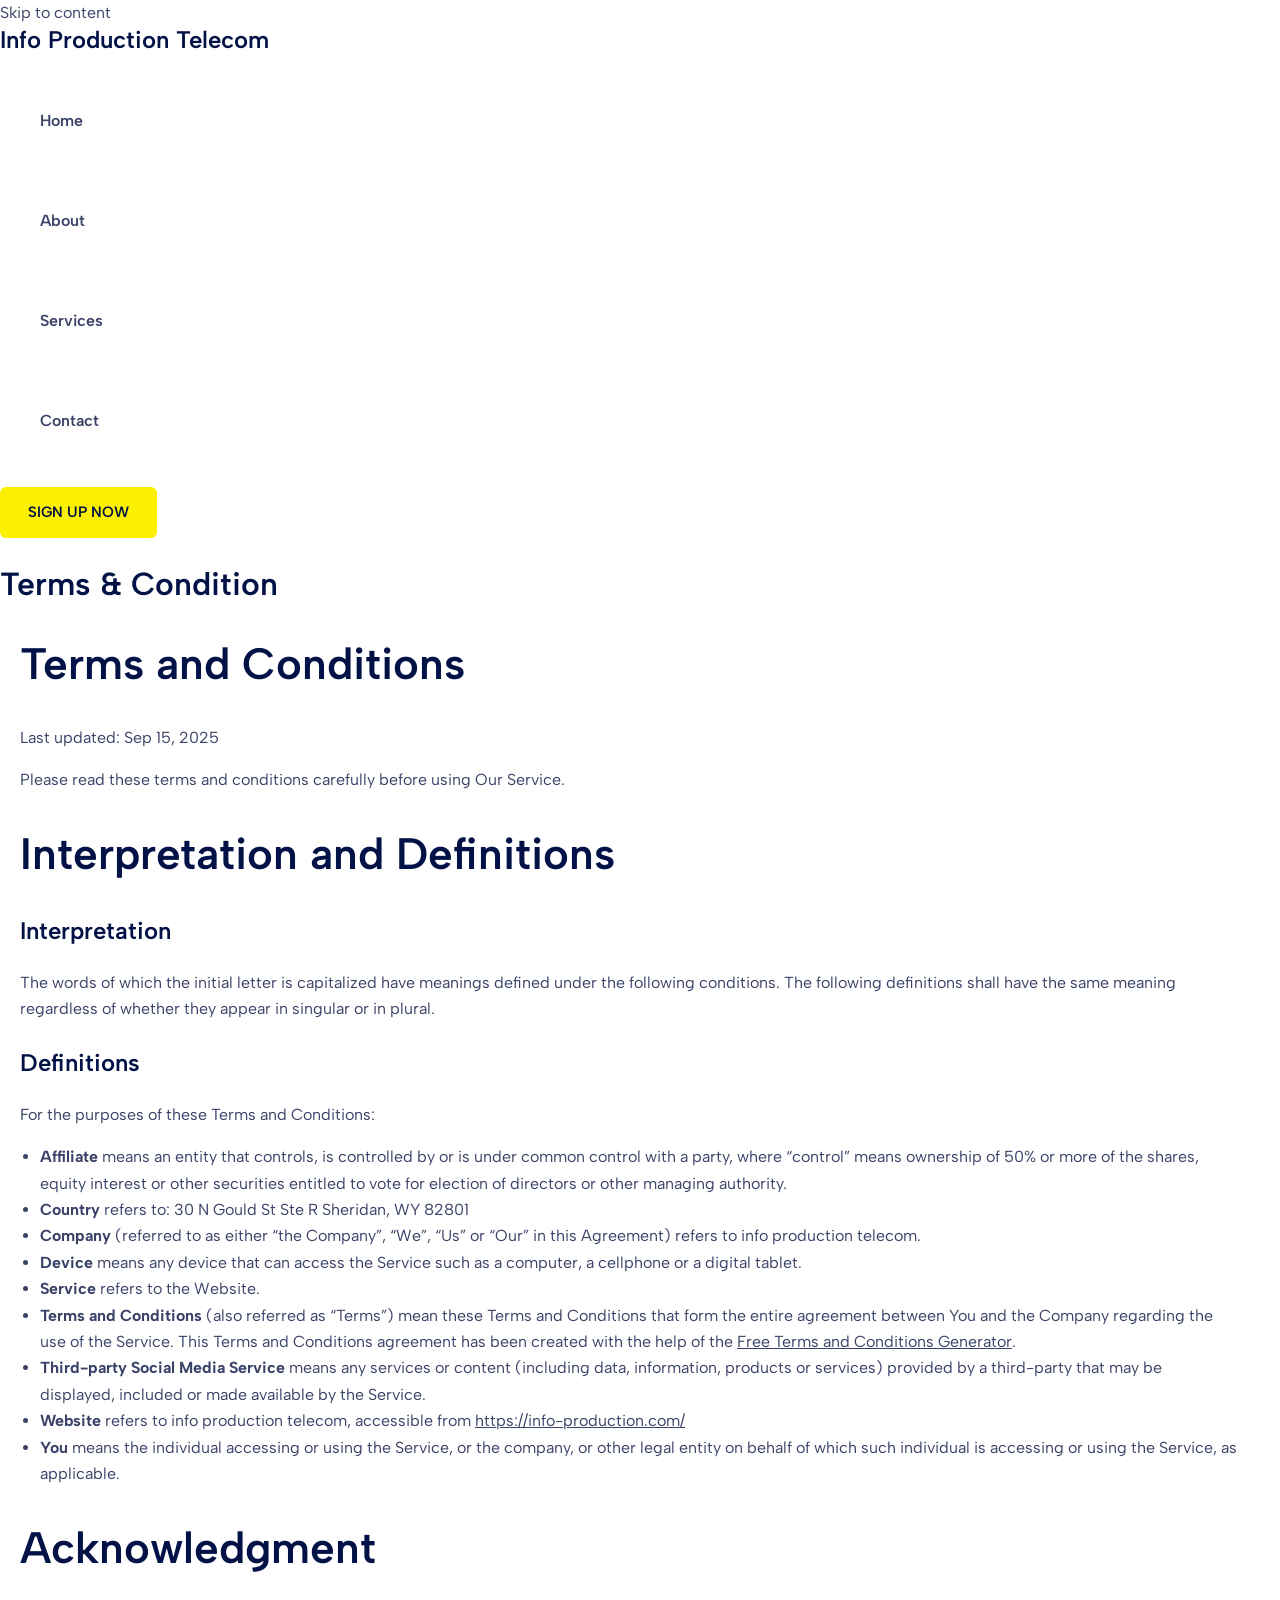
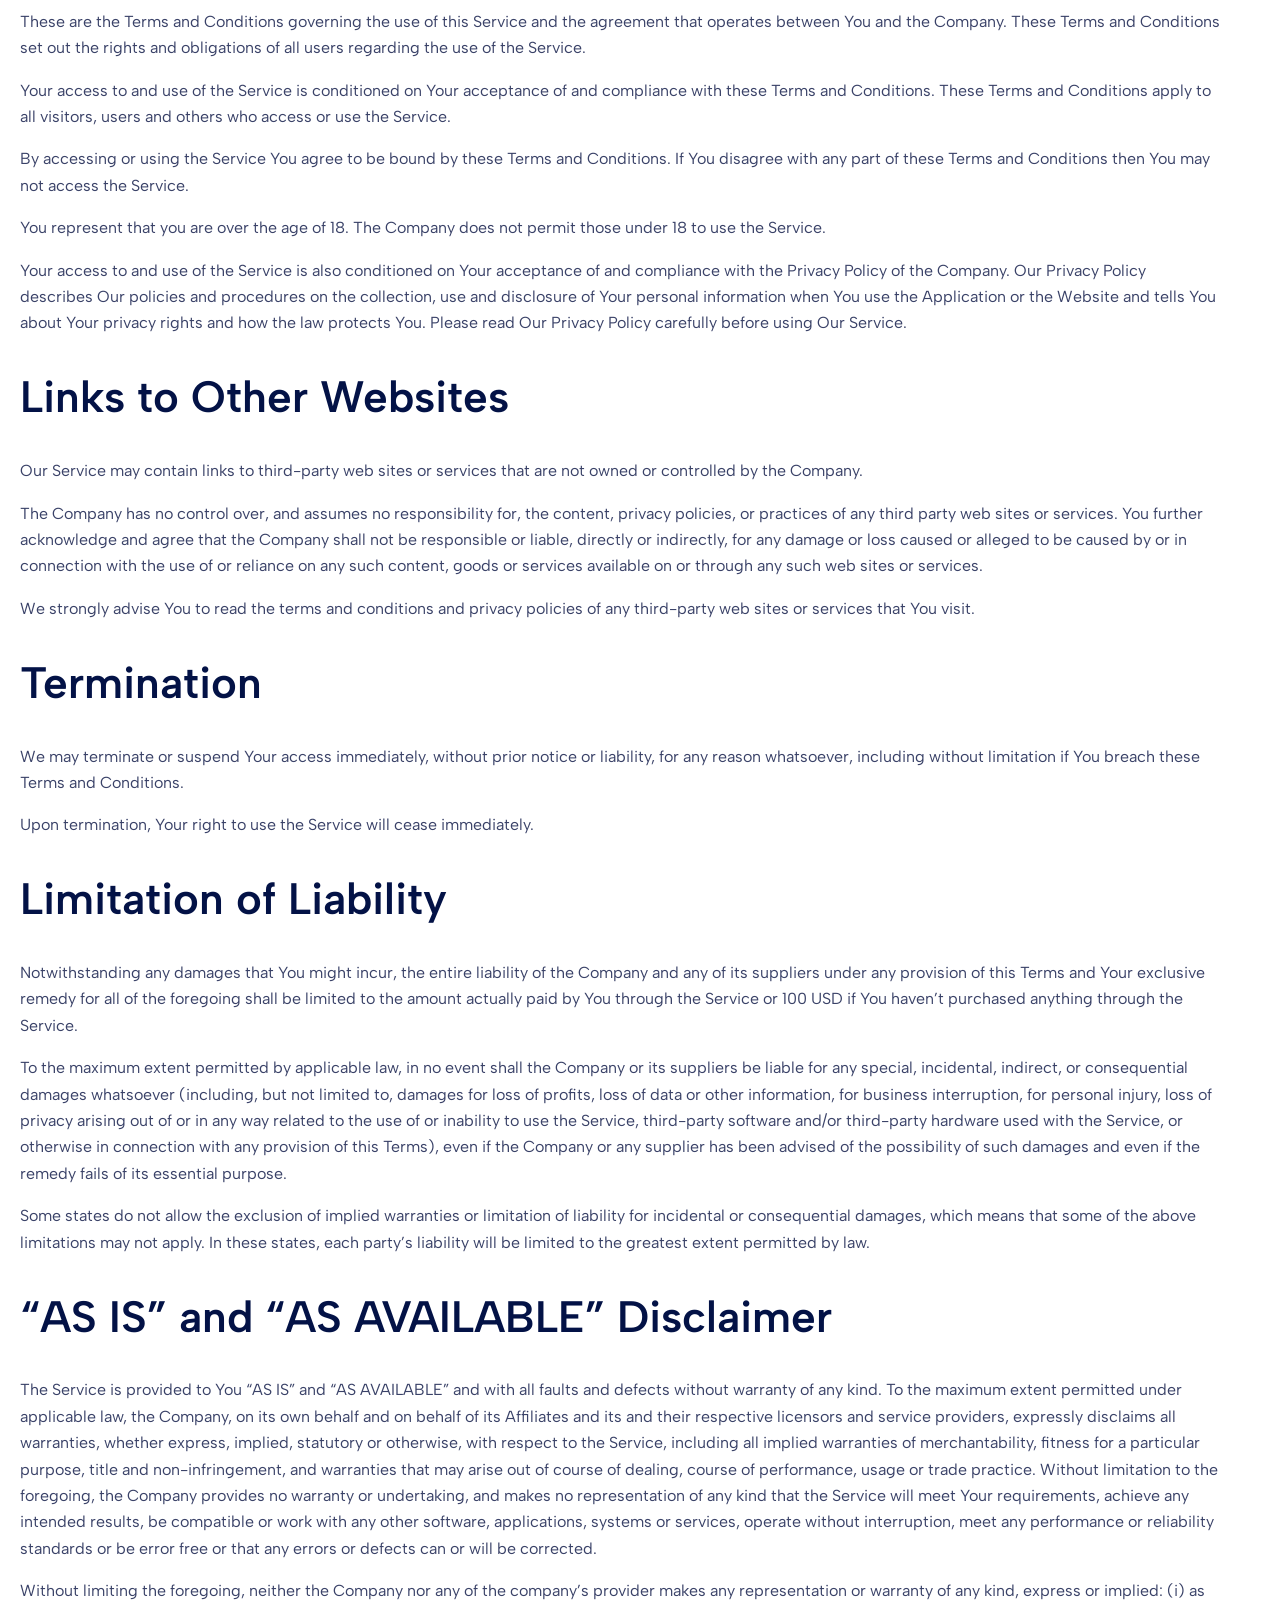
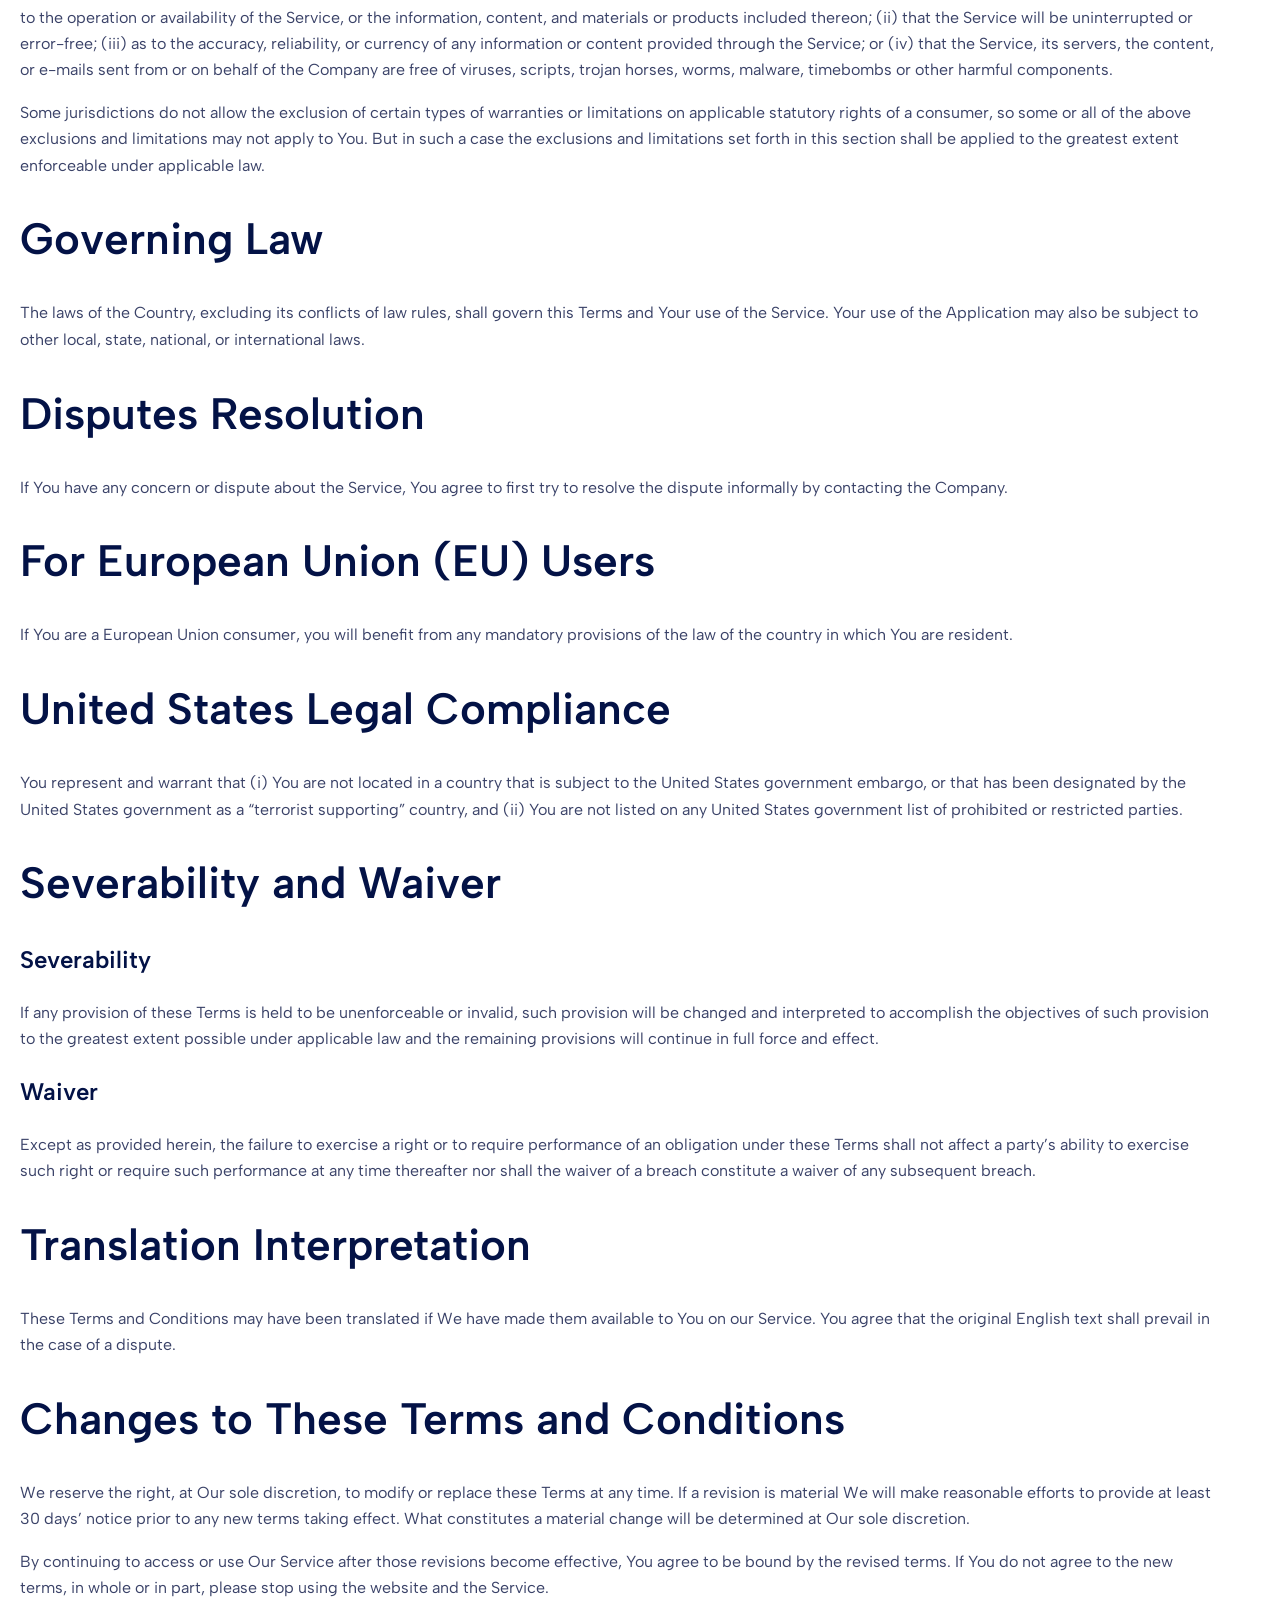
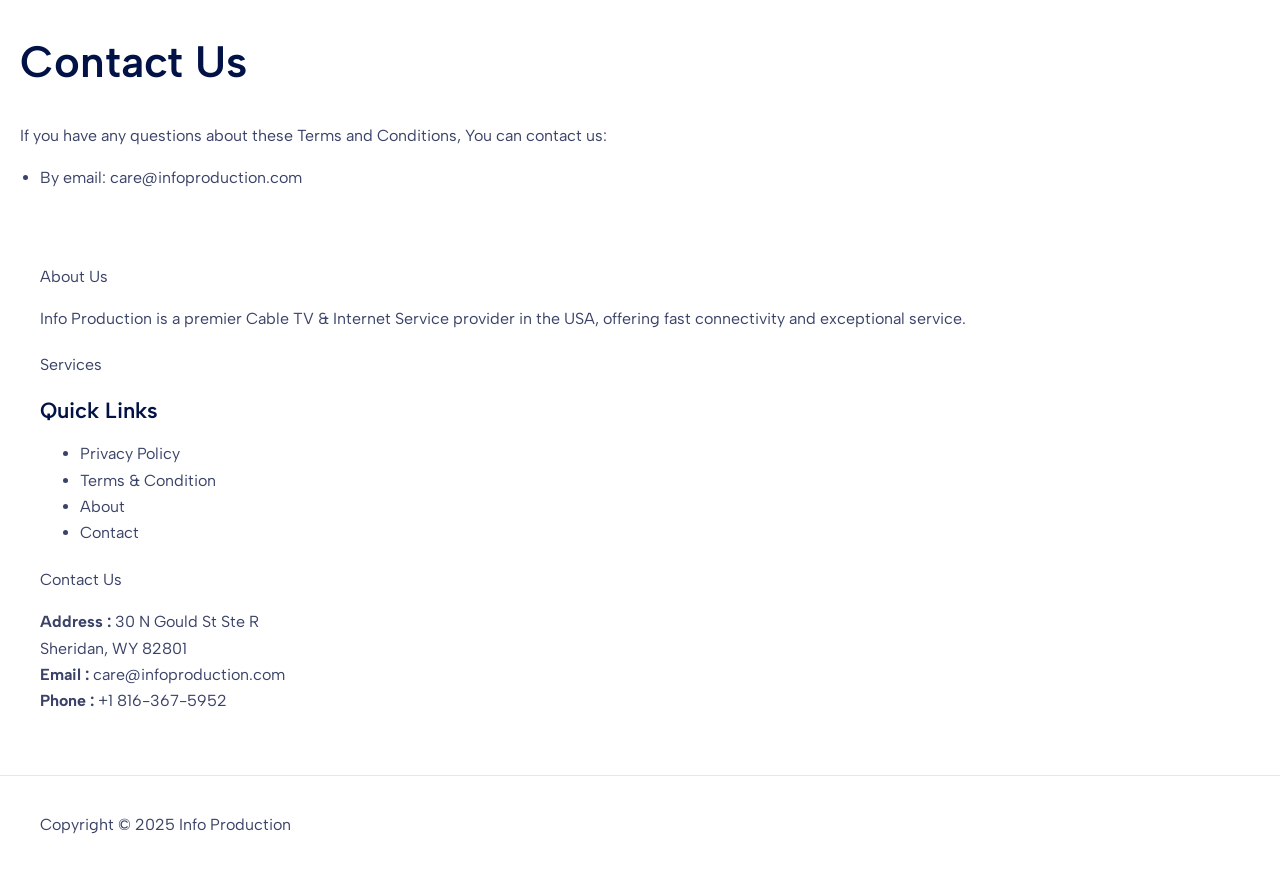
<file: terms-condition.html>
<html dir="ltr" lang="en-US" prefix="og: https://ogp.me/ns#" class="hydrated">

<head>
	<meta charset="UTF-8">
	<style data-styles="">
		presto-playlist,
		presto-player-skeleton,
		presto-timestamp,
		presto-video-curtain-ui,
		presto-search-bar-ui,
		presto-player-button,
		presto-cta-overlay-ui,
		presto-video,
		presto-action-bar-ui,
		presto-youtube-subscribe-button,
		presto-email-overlay-ui,
		presto-player-spinner,
		presto-action-bar,
		presto-cta-overlay,
		presto-email-overlay,
		presto-bunny,
		presto-dynamic-overlays,
		presto-search-bar,
		presto-youtube,
		presto-audio,
		presto-business-skin,
		presto-modern-skin,
		presto-muted-overlay,
		presto-stacked-skin,
		presto-vimeo,
		presto-action-bar-controller,
		presto-cta-overlay-controller,
		presto-email-overlay-controller,
		presto-dynamic-overlay-ui,
		presto-player,
		presto-playlist-item,
		presto-playlist-overlay,
		presto-playlist-ui {
			visibility: hidden
		}

		.hydrated {
			visibility: inherit
		}
	</style>
	<meta name="viewport" content="width=device-width, initial-scale=1">
	<link rel="profile" href="https://gmpg.org/xfn/11">
	<title>Terms &amp; Condition - Info Production</title>

	<!-- All in One SEO 4.6.1.1 - aioseo.com -->
	<meta name="description"
		content="Terms and Conditions Last updated: Sep 15, 2025 Please read these terms and conditions carefully before using Our Service. Interpretation and Definitions Interpretation The words of which the initial letter is capitalized have meanings defined under the following conditions. The following definitions shall have the same meaning regardless of whether they appear in singular or">
	<meta name="robots" content="max-image-preview:large">
	<link rel="canonical" href="terms-condition.html">
	<meta name="generator" content="All in One SEO (AIOSEO) 4.6.1.1">
	<meta property="og:locale" content="en_US">
	<meta property="og:site_name" content="Info Production -">
	<meta property="og:type" content="article">
	<meta property="og:title" content="Terms &amp; Condition - Info Production">
	<meta property="og:description"
		content="Terms and Conditions Last updated: Sep 15, 2025 Please read these terms and conditions carefully before using Our Service. Interpretation and Definitions Interpretation The words of which the initial letter is capitalized have meanings defined under the following conditions. The following definitions shall have the same meaning regardless of whether they appear in singular or">
	<meta property="og:url" content="terms-condition.html">
	<meta property="article:published_time" content="2025-05-13T08:45:01+00:00">
	<meta property="article:modified_time" content="2025-05-13T08:47:42+00:00">
	<meta name="twitter:card" content="summary_large_image">
	<meta name="twitter:title" content="Terms &amp; Condition - Info Production">
	<meta name="twitter:description"
		content="Terms and Conditions Last updated: Sep 15, 2025 Please read these terms and conditions carefully before using Our Service. Interpretation and Definitions Interpretation The words of which the initial letter is capitalized have meanings defined under the following conditions. The following definitions shall have the same meaning regardless of whether they appear in singular or">
	<script
		src="https://connect.facebook.net/signals/config/2042929566191800?v=2.9.227&amp;r=stable&amp;domain=skystreamnow.com&amp;hme=98a01a771f1571b63142a5ab6b1965d297e9ee4aa2fec3ece59f72d8c5b28e26&amp;ex_m=86%2C148%2C128%2C19%2C121%2C60%2C41%2C122%2C67%2C59%2C135%2C75%2C13%2C85%2C27%2C116%2C107%2C65%2C68%2C115%2C132%2C94%2C137%2C7%2C3%2C4%2C6%2C5%2C2%2C76%2C84%2C138%2C212%2C160%2C54%2C217%2C214%2C215%2C47%2C175%2C26%2C64%2C221%2C220%2C163%2C29%2C53%2C8%2C56%2C80%2C81%2C82%2C87%2C111%2C28%2C25%2C114%2C110%2C109%2C129%2C66%2C131%2C130%2C43%2C112%2C52%2C104%2C12%2C134%2C38%2C203%2C205%2C170%2C22%2C23%2C24%2C16%2C17%2C37%2C34%2C35%2C71%2C77%2C79%2C92%2C120%2C123%2C39%2C93%2C20%2C18%2C98%2C61%2C32%2C125%2C124%2C126%2C117%2C21%2C31%2C51%2C91%2C133%2C62%2C15%2C30%2C185%2C156%2C262%2C201%2C146%2C188%2C181%2C89%2C113%2C70%2C102%2C46%2C40%2C100%2C101%2C106%2C50%2C14%2C108%2C99%2C57%2C42%2C95%2C45%2C48%2C0%2C83%2C136%2C1%2C105%2C11%2C103%2C9%2C49%2C78%2C55%2C127%2C58%2C97%2C74%2C73%2C44%2C118%2C72%2C69%2C63%2C96%2C88%2C36%2C119%2C33%2C90%2C10%2C139"
		async=""></script>
	<script async="" src="https://connect.facebook.net/en_US/fbevents.js"></script>
	<script type="application/ld+json" class="aioseo-schema">
			{"@context":"https:\/\/schema.org","@graph":[{"@type":"BreadcrumbList","@id":"https:\/\/skystreamnow.com\/terms-condition\/#breadcrumblist","itemListElement":[{"@type":"ListItem","@id":"https:\/\/skystreamnow.com\/#listItem","position":1,"name":"Home","item":"https:\/\/skystreamnow.com\/","nextItem":"https:\/\/skystreamnow.com\/terms-condition\/#listItem"},{"@type":"ListItem","@id":"https:\/\/skystreamnow.com\/terms-condition\/#listItem","position":2,"name":"Terms &amp; Condition","previousItem":"https:\/\/skystreamnow.com\/#listItem"}]},{"@type":"Organization","@id":"https:\/\/skystreamnow.com\/#organization","name":"skystreamnow.com","url":"https:\/\/skystreamnow.com\/"},{"@type":"WebPage","@id":"https:\/\/skystreamnow.com\/terms-condition\/#webpage","url":"https:\/\/skystreamnow.com\/terms-condition\/","name":"Terms & Condition - Info Production","description":"Terms and Conditions Last updated: Sep 15, 2025 Please read these terms and conditions carefully before using Our Service. Interpretation and Definitions Interpretation The words of which the initial letter is capitalized have meanings defined under the following conditions. The following definitions shall have the same meaning regardless of whether they appear in singular or","inLanguage":"en-US","isPartOf":{"@id":"https:\/\/skystreamnow.com\/#website"},"breadcrumb":{"@id":"https:\/\/skystreamnow.com\/terms-condition\/#breadcrumblist"},"datePublished":"2025-05-13T08:45:01+00:00","dateModified":"2025-05-13T08:47:42+00:00"},{"@type":"WebSite","@id":"https:\/\/skystreamnow.com\/#website","url":"https:\/\/skystreamnow.com\/","name":"skystreamnow.com","inLanguage":"en-US","publisher":{"@id":"https:\/\/skystreamnow.com\/#organization"}}]}
		</script>
	<!-- All in One SEO -->

	<!-- Pixel Cat Facebook Pixel Code -->
	<script>
		!function (f, b, e, v, n, t, s) {
			if (f.fbq) return; n = f.fbq = function () {
				n.callMethod ?
				n.callMethod.apply(n, arguments) : n.queue.push(arguments)
			}; if (!f._fbq) f._fbq = n;
			n.push = n; n.loaded = !0; n.version = '2.0'; n.queue = []; t = b.createElement(e); t.async = !0;
			t.src = v; s = b.getElementsByTagName(e)[0]; s.parentNode.insertBefore(t, s)
		}(window,
			document, 'script', 'https://connect.facebook.net/en_US/fbevents.js');
		fbq('init', '2042929566191800');	</script>
	<!-- DO NOT MODIFY -->
	<!-- End Facebook Pixel Code -->
	<link rel="dns-prefetch" href="//fonts.googleapis.com">
	<link rel="alternate" type="application/rss+xml" title="Info Production » Feed"
		href="https://skystreamnow.com/feed/">
	<link rel="alternate" type="application/rss+xml" title="Info Production » Comments Feed"
		href="https://skystreamnow.com/comments/feed/">
	<!-- This site uses the Google Analytics by MonsterInsights plugin v9.7.0 - Using Analytics tracking - https://www.monsterinsights.com/ -->
	<!-- Note: MonsterInsights is not currently configured on this site. The site owner needs to authenticate with Google Analytics in the MonsterInsights settings panel. -->
	<!-- No tracking code set -->
	<!-- / Google Analytics by MonsterInsights -->
	<script>
		window._wpemojiSettings = { "baseUrl": "https:\/\/s.w.org\/images\/core\/emoji\/15.0.3\/72x72\/", "ext": ".png", "svgUrl": "https:\/\/s.w.org\/images\/core\/emoji\/15.0.3\/svg\/", "svgExt": ".svg", "source": { "concatemoji": "https:\/\/skystreamnow.com\/wp-includes\/js\/wp-emoji-release.min.js?ver=6.5.6" } };
		/*! This file is auto-generated */
		!function (i, n) { var o, s, e; function c(e) { try { var t = { supportTests: e, timestamp: (new Date).valueOf() }; sessionStorage.setItem(o, JSON.stringify(t)) } catch (e) { } } function p(e, t, n) { e.clearRect(0, 0, e.canvas.width, e.canvas.height), e.fillText(t, 0, 0); var t = new Uint32Array(e.getImageData(0, 0, e.canvas.width, e.canvas.height).data), r = (e.clearRect(0, 0, e.canvas.width, e.canvas.height), e.fillText(n, 0, 0), new Uint32Array(e.getImageData(0, 0, e.canvas.width, e.canvas.height).data)); return t.every(function (e, t) { return e === r[t] }) } function u(e, t, n) { switch (t) { case "flag": return n(e, "\ud83c\udff3\ufe0f\u200d\u26a7\ufe0f", "\ud83c\udff3\ufe0f\u200b\u26a7\ufe0f") ? !1 : !n(e, "\ud83c\uddfa\ud83c\uddf3", "\ud83c\uddfa\u200b\ud83c\uddf3") && !n(e, "\ud83c\udff4\udb40\udc67\udb40\udc62\udb40\udc65\udb40\udc6e\udb40\udc67\udb40\udc7f", "\ud83c\udff4\u200b\udb40\udc67\u200b\udb40\udc62\u200b\udb40\udc65\u200b\udb40\udc6e\u200b\udb40\udc67\u200b\udb40\udc7f"); case "emoji": return !n(e, "\ud83d\udc26\u200d\u2b1b", "\ud83d\udc26\u200b\u2b1b") }return !1 } function f(e, t, n) { var r = "undefined" != typeof WorkerGlobalScope && self instanceof WorkerGlobalScope ? new OffscreenCanvas(300, 150) : i.createElement("canvas"), a = r.getContext("2d", { willReadFrequently: !0 }), o = (a.textBaseline = "top", a.font = "600 32px Arial", {}); return e.forEach(function (e) { o[e] = t(a, e, n) }), o } function t(e) { var t = i.createElement("script"); t.src = e, t.defer = !0, i.head.appendChild(t) } "undefined" != typeof Promise && (o = "wpEmojiSettingsSupports", s = ["flag", "emoji"], n.supports = { everything: !0, everythingExceptFlag: !0 }, e = new Promise(function (e) { i.addEventListener("DOMContentLoaded", e, { once: !0 }) }), new Promise(function (t) { var n = function () { try { var e = JSON.parse(sessionStorage.getItem(o)); if ("object" == typeof e && "number" == typeof e.timestamp && (new Date).valueOf() < e.timestamp + 604800 && "object" == typeof e.supportTests) return e.supportTests } catch (e) { } return null }(); if (!n) { if ("undefined" != typeof Worker && "undefined" != typeof OffscreenCanvas && "undefined" != typeof URL && URL.createObjectURL && "undefined" != typeof Blob) try { var e = "postMessage(" + f.toString() + "(" + [JSON.stringify(s), u.toString(), p.toString()].join(",") + "));", r = new Blob([e], { type: "text/javascript" }), a = new Worker(URL.createObjectURL(r), { name: "wpTestEmojiSupports" }); return void (a.onmessage = function (e) { c(n = e.data), a.terminate(), t(n) }) } catch (e) { } c(n = f(s, u, p)) } t(n) }).then(function (e) { for (var t in e) n.supports[t] = e[t], n.supports.everything = n.supports.everything && n.supports[t], "flag" !== t && (n.supports.everythingExceptFlag = n.supports.everythingExceptFlag && n.supports[t]); n.supports.everythingExceptFlag = n.supports.everythingExceptFlag && !n.supports.flag, n.DOMReady = !1, n.readyCallback = function () { n.DOMReady = !0 } }).then(function () { return e }).then(function () { var e; n.supports.everything || (n.readyCallback(), (e = n.source || {}).concatemoji ? t(e.concatemoji) : e.wpemoji && e.twemoji && (t(e.twemoji), t(e.wpemoji))) })) }((window, document), window._wpemojiSettings);
	</script>
	<link rel="stylesheet" id="astra-theme-css-css"
		href="https://skystreamnow.com/wp-content/themes/astra/assets/css/minified/main.min.css?ver=4.6.12" media="all">
		<link rel="stylesheet" href="style.css"/>

	<link rel="stylesheet" id="astra-google-fonts-css"
		href="https://fonts.googleapis.com/css?family=Albert+Sans%3A400%2C%2C600&amp;display=fallback&amp;ver=4.6.12"
		media="all">
	<link rel="stylesheet" id="wp-block-library-css"
		href="https://skystreamnow.com/wp-includes/css/dist/block-library/style.min.css?ver=6.5.6" media="all">
	<link rel="stylesheet" id="st-trigger-button-style-css"
		href="https://skystreamnow.com/wp-content/plugins/suretriggers/assets/css/st-trigger-button.css?ver=1.0.83"
		media="all">
	<link rel="stylesheet" id="site-styles.css-css"
		href="https://skystreamnow.com/wp-content/plugins/omnisend/styles/site-styles.css?1756882690&amp;ver=1.3.21"
		media="all">
	<link rel="stylesheet" id="uag-style-1506-css"
		href="https://skystreamnow.com/wp-content/uploads/uag-plugin/assets/2000/uag-css-1506.css?ver=1756882583"
		media="all">
	<!--[if IE]>
<script src="https://skystreamnow.com/wp-content/themes/astra/assets/js/minified/flexibility.min.js?ver=4.6.12" id="astra-flexibility-js"></script>
<script id="astra-flexibility-js-after">
flexibility(document.documentElement);
</script>
<![endif]-->
	<script src="https://skystreamnow.com/wp-includes/js/jquery/jquery.min.js?ver=3.7.1" id="jquery-core-js"></script>
	<script src="https://skystreamnow.com/wp-includes/js/jquery/jquery-migrate.min.js?ver=3.4.1"
		id="jquery-migrate-js"></script>
	<link rel="https://api.w.org/" href="https://skystreamnow.com/wp-json/">
	<link rel="alternate" type="application/json" href="https://skystreamnow.com/wp-json/wp/v2/pages/1506">
	<link rel="EditURI" type="application/rsd+xml" title="RSD" href="https://skystreamnow.com/xmlrpc.php?rsd">
	<meta name="generator" content="WordPress 6.5.6">
	<link rel="shortlink" href="https://skystreamnow.com/?p=1506">
	<link rel="alternate" type="application/json+oembed"
		href="https://skystreamnow.com/wp-json/oembed/1.0/embed?url=https%3A%2F%2Finfoproduction.com%2Fterms-condition%2F">
	<link rel="alternate" type="text/xml+oembed"
		href="https://skystreamnow.com/wp-json/oembed/1.0/embed?url=https%3A%2F%2Finfoproduction.com%2Fterms-condition%2F&amp;format=xml">
	<script type="module"
		src="https://skystreamnow.com/wp-content/plugins/presto-player/dist/components/web-components/web-components.esm.js?ver=1713778228"></script>
	<script src="https://skystreamnow.com/wp-includes/js/wp-emoji-release.min.js?ver=6.5.6" defer=""></script>
</head>

<body itemtype="https://schema.org/WebPage" itemscope="itemscope"
	class="page-template-default page page-id-1506 ast-desktop ast-plain-container ast-no-sidebar astra-4.6.12 ast-single-post ast-inherit-site-logo-transparent ast-hfb-header ast-normal-title-enabled"
	style="">

	<a class="skip-link screen-reader-text" href="#content" role="link" title="Skip to content">
		Skip to content</a>

	<div class="hfeed site" id="page">
		<header
			class="site-header header-main-layout-1 ast-primary-menu-enabled ast-logo-title-inline ast-hide-custom-menu-mobile ast-builder-menu-toggle-icon ast-mobile-header-inline"
			id="masthead" itemtype="https://schema.org/WPHeader" itemscope="itemscope" itemid="#masthead">
			<div id="ast-desktop-header" data-toggle-type="dropdown">
				<div class="ast-main-header-wrap main-header-bar-wrap ">
					<div class="ast-primary-header-bar ast-primary-header main-header-bar site-header-focus-item"
						data-section="section-primary-header-builder">
						<div class="site-primary-header-wrap ast-builder-grid-row-container site-header-focus-item ast-container"
							data-section="section-primary-header-builder">
							<div class="ast-builder-grid-row ast-builder-grid-row-has-sides ast-builder-grid-row-no-center">
								<div class="site-header-primary-section-left site-header-section ast-flex site-header-section-left">
									<div class="ast-builder-layout-element ast-flex site-header-focus-item" data-section="title_tagline">
										<div class="site-branding ast-site-identity" itemtype="https://schema.org/Organization"
											itemscope="itemscope">
											<div class="ast-site-title-wrap">
												<span class="site-title" itemprop="name">
													<a href="index.html rel="home" itemprop="url">
														Info Production Telecom
													</a>
												</span>

											</div>
										</div>
										<!-- .site-branding -->
									</div>
								</div>
								<div class="site-header-primary-section-right site-header-section ast-flex ast-grid-right-section">
									<div
										class="ast-builder-menu-1 ast-builder-menu ast-flex ast-builder-menu-1-focus-item ast-builder-layout-element site-header-focus-item"
										data-section="section-hb-menu-1">
										<div class="ast-main-header-bar-alignment">
											<div class="main-header-bar-navigation">
												<nav class="site-navigation ast-flex-grow-1 navigation-accessibility site-header-focus-item"
													id="primary-site-navigation-desktop" aria-label="Site Navigation"
													itemtype="https://schema.org/SiteNavigationElement" itemscope="itemscope">
													<div class="main-navigation ast-inline-flex">
														<ul id="ast-hf-menu-1"
															class="main-header-menu ast-menu-shadow ast-nav-menu ast-flex  submenu-with-border stack-on-mobile">
															<li id="menu-item-48"
																class="menu-item menu-item-type-post_type menu-item-object-page menu-item-home menu-item-48">
																<a href="index.html" class="menu-link">Home</a></li>
															<li id="menu-item-49"
																class="menu-item menu-item-type-post_type menu-item-object-page menu-item-49"><a
																	href="about.html" class="menu-link">About</a></li>
															<li id="menu-item-51"
																class="menu-item menu-item-type-post_type menu-item-object-page menu-item-51"><a
																	href="services.html" class="menu-link">Services</a></li>
															<li id="menu-item-50"
																class="menu-item menu-item-type-post_type menu-item-object-page menu-item-50"><a
																	href="contact.html" class="menu-link">Contact</a></li>
														</ul>
													</div>
												</nav>
											</div>
										</div>
									</div>
									<div class="ast-builder-layout-element ast-flex site-header-focus-item ast-header-button-1"
										data-section="section-hb-button-1">
										<div class="ast-builder-button-wrap ast-builder-button-size-"><a class="ast-custom-button-link"
												href="contact.html" target="_self">
												<div class="ast-custom-button">Sign Up Now</div>
											</a><a class="menu-link" href="contact.html" target="_self">Sign Up Now</a>
										</div>
									</div>
								</div>
							</div>
						</div>
					</div>
				</div>
				<div class="ast-desktop-header-content content-align-flex-start ">
				</div>
			</div> <!-- Main Header Bar Wrap -->
			<div id="ast-mobile-header" class="ast-mobile-header-wrap " data-type="dropdown">
				<div class="ast-main-header-wrap main-header-bar-wrap">
					<div
						class="ast-primary-header-bar ast-primary-header main-header-bar site-primary-header-wrap site-header-focus-item ast-builder-grid-row-layout-default ast-builder-grid-row-tablet-layout-default ast-builder-grid-row-mobile-layout-default"
						data-section="section-primary-header-builder">
						<div class="ast-builder-grid-row ast-builder-grid-row-has-sides ast-builder-grid-row-no-center">
							<div class="site-header-primary-section-left site-header-section ast-flex site-header-section-left">
								<div class="ast-builder-layout-element ast-flex site-header-focus-item" data-section="title_tagline">
									<div class="site-branding ast-site-identity" itemtype="https://schema.org/Organization"
										itemscope="itemscope">
										<div class="ast-site-title-wrap">
											<span class="site-title" itemprop="name">
												<a href="index.html" rel="home" itemprop="url">
													Info Production Telecom
												</a>
											</span>

										</div>
									</div>
									<!-- .site-branding -->
								</div>
							</div>
							<div class="site-header-primary-section-right site-header-section ast-flex ast-grid-right-section">
								<div class="ast-builder-layout-element ast-flex site-header-focus-item"
									data-section="section-header-mobile-trigger">
									<div class="ast-button-wrap">
										<button type="button" class="menu-toggle main-header-menu-toggle ast-mobile-menu-trigger-fill"
											aria-expanded="false" data-index="0">
											<span class="screen-reader-text">Main Menu</span>
											<span class="mobile-menu-toggle-icon">
												<span class="ahfb-svg-iconset ast-inline-flex svg-baseline"><svg
														class="ast-mobile-svg ast-menu-svg" fill="currentColor" version="1.1"
														xmlns="http://www.w3.org/2000/svg" width="24" height="24" viewBox="0 0 24 24">
														<path
															d="M3 13h18c0.552 0 1-0.448 1-1s-0.448-1-1-1h-18c-0.552 0-1 0.448-1 1s0.448 1 1 1zM3 7h18c0.552 0 1-0.448 1-1s-0.448-1-1-1h-18c-0.552 0-1 0.448-1 1s0.448 1 1 1zM3 19h18c0.552 0 1-0.448 1-1s-0.448-1-1-1h-18c-0.552 0-1 0.448-1 1s0.448 1 1 1z">
														</path>
													</svg></span><span class="ahfb-svg-iconset ast-inline-flex svg-baseline"><svg
														class="ast-mobile-svg ast-close-svg" fill="currentColor" version="1.1"
														xmlns="http://www.w3.org/2000/svg" width="24" height="24" viewBox="0 0 24 24">
														<path
															d="M5.293 6.707l5.293 5.293-5.293 5.293c-0.391 0.391-0.391 1.024 0 1.414s1.024 0.391 1.414 0l5.293-5.293 5.293 5.293c0.391 0.391 1.024 0.391 1.414 0s0.391-1.024 0-1.414l-5.293-5.293 5.293-5.293c0.391-0.391 0.391-1.024 0-1.414s-1.024-0.391-1.414 0l-5.293 5.293-5.293-5.293c-0.391-0.391-1.024-0.391-1.414 0s-0.391 1.024 0 1.414z">
														</path>
													</svg></span> </span>
										</button>
									</div>
								</div>
							</div>
						</div>
					</div>
				</div>
				<div class="ast-mobile-header-content content-align-flex-start ">
					<div
						class="ast-builder-menu-mobile ast-builder-menu ast-builder-menu-mobile-focus-item ast-builder-layout-element site-header-focus-item"
						data-section="section-header-mobile-menu">
						<div class="ast-main-header-bar-alignment">
							<div class="main-header-bar-navigation">
								<nav class="site-navigation ast-flex-grow-1 navigation-accessibility site-header-focus-item"
									id="ast-mobile-site-navigation" aria-label="Site Navigation"
									itemtype="https://schema.org/SiteNavigationElement" itemscope="itemscope">
									<div class="main-navigation">
										<ul id="ast-hf-mobile-menu"
											class="main-header-menu ast-nav-menu ast-flex  submenu-with-border astra-menu-animation-fade  stack-on-mobile">
											<li class="menu-item menu-item-type-post_type menu-item-object-page menu-item-home menu-item-48">
												<a href="index.html" class="menu-link">Home</a></li>
											<li class="menu-item menu-item-type-post_type menu-item-object-page menu-item-49"><a
													href="about.html" class="menu-link">About</a></li>
											<li class="menu-item menu-item-type-post_type menu-item-object-page menu-item-51"><a
													href="services.html" class="menu-link">Services</a></li>
											<li class="menu-item menu-item-type-post_type menu-item-object-page menu-item-50"><a
													href="contact.html" class="menu-link">Contact</a></li>
										</ul>
									</div>
								</nav>
							</div>
						</div>
					</div>
				</div>
			</div>
		</header><!-- #masthead -->
		<div id="content" class="site-content">
			<div class="ast-container">


				<div id="primary" class="content-area primary">


					<main id="main" class="site-main">
						<article class="post-1506 page type-page status-publish ast-article-single" id="post-1506"
							itemtype="https://schema.org/CreativeWork" itemscope="itemscope">


							<header class="entry-header ">
								<h1 class="entry-title" itemprop="headline">Terms &amp; Condition</h1>
							</header> <!-- .entry-header -->


							<div class="entry-content clear" ast-blocks-layout="true" itemprop="text">



								<h2 class="wp-block-heading">Terms and Conditions</h2>



								<p>Last updated: Sep 15, 2025</p>



								<p>Please read these terms and conditions carefully before using Our Service.</p>



								<h2 class="wp-block-heading">Interpretation and Definitions</h2>



								<h3 class="wp-block-heading">Interpretation</h3>



								<p>The words of which the initial letter is capitalized have meanings defined under the following
									conditions. The following definitions shall have the same meaning regardless of whether they appear in
									singular or in plural.</p>



								<h3 class="wp-block-heading">Definitions</h3>



								<p>For the purposes of these Terms and Conditions:</p>



								<ul>
									<li><strong>Affiliate</strong> means an entity that controls, is controlled by or is under common
										control with a party, where “control” means ownership of 50% or more of the shares, equity interest
										or other securities entitled to vote for election of directors or other managing authority.</li>



									<li><strong>Country</strong> refers to: 30 N Gould St Ste R Sheridan, WY 82801</li>



									<li><strong>Company</strong> (referred to as either “the Company”, “We”, “Us” or “Our” in this
										Agreement) refers to info production telecom.</li>



									<li><strong>Device</strong> means any device that can access the Service such as a computer, a
										cellphone or a digital tablet.</li>



									<li><strong>Service</strong> refers to the Website.</li>



									<li><strong>Terms and Conditions</strong> (also referred as “Terms”) mean these Terms and Conditions
										that form the entire agreement between You and the Company regarding the use of the Service. This
										Terms and Conditions agreement has been created with the help of the <a
											href="https://www.freeprivacypolicy.com/free-terms-and-conditions-generator/" target="_blank"
											rel="noreferrer noopener">Free Terms and Conditions Generator</a>.</li>



									<li><strong>Third-party Social Media Service</strong> means any services or content (including data,
										information, products or services) provided by a third-party that may be displayed, included or made
										available by the Service.</li>



									<li><strong>Website</strong> refers to info production telecom, accessible from <a
											href="index.html target="_blank"
											rel="noreferrer noopener">https://info-production.com/</a></li>



									<li><strong>You</strong> means the individual accessing or using the Service, or the company, or other
										legal entity on behalf of which such individual is accessing or using the Service, as applicable.
									</li>
								</ul>



								<h2 class="wp-block-heading">Acknowledgment</h2>



								<p>These are the Terms and Conditions governing the use of this Service and the agreement that operates
									between You and the Company. These Terms and Conditions set out the rights and obligations of all
									users regarding the use of the Service.</p>



								<p>Your access to and use of the Service is conditioned on Your acceptance of and compliance with these
									Terms and Conditions. These Terms and Conditions apply to all visitors, users and others who access or
									use the Service.</p>



								<p>By accessing or using the Service You agree to be bound by these Terms and Conditions. If You
									disagree with any part of these Terms and Conditions then You may not access the Service.</p>



								<p>You represent that you are over the age of 18. The Company does not permit those under 18 to use the
									Service.</p>



								<p>Your access to and use of the Service is also conditioned on Your acceptance of and compliance with
									the Privacy Policy of the Company. Our Privacy Policy describes Our policies and procedures on the
									collection, use and disclosure of Your personal information when You use the Application or the
									Website and tells You about Your privacy rights and how the law protects You. Please read Our Privacy
									Policy carefully before using Our Service.</p>



								<h2 class="wp-block-heading">Links to Other Websites</h2>



								<p>Our Service may contain links to third-party web sites or services that are not owned or controlled
									by the Company.</p>



								<p>The Company has no control over, and assumes no responsibility for, the content, privacy policies, or
									practices of any third party web sites or services. You further acknowledge and agree that the Company
									shall not be responsible or liable, directly or indirectly, for any damage or loss caused or alleged
									to be caused by or in connection with the use of or reliance on any such content, goods or services
									available on or through any such web sites or services.</p>



								<p>We strongly advise You to read the terms and conditions and privacy policies of any third-party web
									sites or services that You visit.</p>



								<h2 class="wp-block-heading">Termination</h2>



								<p>We may terminate or suspend Your access immediately, without prior notice or liability, for any
									reason whatsoever, including without limitation if You breach these Terms and Conditions.</p>



								<p>Upon termination, Your right to use the Service will cease immediately.</p>



								<h2 class="wp-block-heading">Limitation of Liability</h2>



								<p>Notwithstanding any damages that You might incur, the entire liability of the Company and any of its
									suppliers under any provision of this Terms and Your exclusive remedy for all of the foregoing shall
									be limited to the amount actually paid by You through the Service or 100 USD if You haven’t purchased
									anything through the Service.</p>



								<p>To the maximum extent permitted by applicable law, in no event shall the Company or its suppliers be
									liable for any special, incidental, indirect, or consequential damages whatsoever (including, but not
									limited to, damages for loss of profits, loss of data or other information, for business interruption,
									for personal injury, loss of privacy arising out of or in any way related to the use of or inability
									to use the Service, third-party software and/or third-party hardware used with the Service, or
									otherwise in connection with any provision of this Terms), even if the Company or any supplier has
									been advised of the possibility of such damages and even if the remedy fails of its essential purpose.
								</p>



								<p>Some states do not allow the exclusion of implied warranties or limitation of liability for
									incidental or consequential damages, which means that some of the above limitations may not apply. In
									these states, each party’s liability will be limited to the greatest extent permitted by law.</p>



								<h2 class="wp-block-heading">“AS IS” and “AS AVAILABLE” Disclaimer</h2>



								<p>The Service is provided to You “AS IS” and “AS AVAILABLE” and with all faults and defects without
									warranty of any kind. To the maximum extent permitted under applicable law, the Company, on its own
									behalf and on behalf of its Affiliates and its and their respective licensors and service providers,
									expressly disclaims all warranties, whether express, implied, statutory or otherwise, with respect to
									the Service, including all implied warranties of merchantability, fitness for a particular purpose,
									title and non-infringement, and warranties that may arise out of course of dealing, course of
									performance, usage or trade practice. Without limitation to the foregoing, the Company provides no
									warranty or undertaking, and makes no representation of any kind that the Service will meet Your
									requirements, achieve any intended results, be compatible or work with any other software,
									applications, systems or services, operate without interruption, meet any performance or reliability
									standards or be error free or that any errors or defects can or will be corrected.</p>



								<p>Without limiting the foregoing, neither the Company nor any of the company’s provider makes any
									representation or warranty of any kind, express or implied: (i) as to the operation or availability of
									the Service, or the information, content, and materials or products included thereon; (ii) that the
									Service will be uninterrupted or error-free; (iii) as to the accuracy, reliability, or currency of any
									information or content provided through the Service; or (iv) that the Service, its servers, the
									content, or e-mails sent from or on behalf of the Company are free of viruses, scripts, trojan horses,
									worms, malware, timebombs or other harmful components.</p>



								<p>Some jurisdictions do not allow the exclusion of certain types of warranties or limitations on
									applicable statutory rights of a consumer, so some or all of the above exclusions and limitations may
									not apply to You. But in such a case the exclusions and limitations set forth in this section shall be
									applied to the greatest extent enforceable under applicable law.</p>



								<h2 class="wp-block-heading">Governing Law</h2>



								<p>The laws of the Country, excluding its conflicts of law rules, shall govern this Terms and Your use
									of the Service. Your use of the Application may also be subject to other local, state, national, or
									international laws.</p>



								<h2 class="wp-block-heading">Disputes Resolution</h2>



								<p>If You have any concern or dispute about the Service, You agree to first try to resolve the dispute
									informally by contacting the Company.</p>



								<h2 class="wp-block-heading">For European Union (EU) Users</h2>



								<p>If You are a European Union consumer, you will benefit from any mandatory provisions of the law of
									the country in which You are resident.</p>



								<h2 class="wp-block-heading">United States Legal Compliance</h2>



								<p>You represent and warrant that (i) You are not located in a country that is subject to the United
									States government embargo, or that has been designated by the United States government as a “terrorist
									supporting” country, and (ii) You are not listed on any United States government list of prohibited or
									restricted parties.</p>



								<h2 class="wp-block-heading">Severability and Waiver</h2>



								<h3 class="wp-block-heading">Severability</h3>



								<p>If any provision of these Terms is held to be unenforceable or invalid, such provision will be
									changed and interpreted to accomplish the objectives of such provision to the greatest extent possible
									under applicable law and the remaining provisions will continue in full force and effect.</p>



								<h3 class="wp-block-heading">Waiver</h3>



								<p>Except as provided herein, the failure to exercise a right or to require performance of an obligation
									under these Terms shall not affect a party’s ability to exercise such right or require such
									performance at any time thereafter nor shall the waiver of a breach constitute a waiver of any
									subsequent breach.</p>



								<h2 class="wp-block-heading">Translation Interpretation</h2>



								<p>These Terms and Conditions may have been translated if We have made them available to You on our
									Service. You agree that the original English text shall prevail in the case of a dispute.</p>



								<h2 class="wp-block-heading">Changes to These Terms and Conditions</h2>



								<p>We reserve the right, at Our sole discretion, to modify or replace these Terms at any time. If a
									revision is material We will make reasonable efforts to provide at least 30 days’ notice prior to any
									new terms taking effect. What constitutes a material change will be determined at Our sole discretion.
								</p>



								<p>By continuing to access or use Our Service after those revisions become effective, You agree to be
									bound by the revised terms. If You do not agree to the new terms, in whole or in part, please stop
									using the website and the Service.</p>



								<h2 class="wp-block-heading">Contact Us</h2>



								<p>If you have any questions about these Terms and Conditions, You can contact us:</p>



								<ul>
									<li>By email: care@infoproduction.com</li>
								</ul>



							</div><!-- .entry-content .clear -->



						</article><!-- #post-## -->

					</main><!-- #main -->


				</div><!-- #primary -->


			</div> <!-- ast-container -->
		</div><!-- #content -->
		<footer class="site-footer" id="colophon" itemtype="https://schema.org/WPFooter" itemscope="itemscope"
			itemid="#colophon">
			<div
				class="site-primary-footer-wrap ast-builder-grid-row-container site-footer-focus-item ast-builder-grid-row-3-equal ast-builder-grid-row-tablet-3-equal ast-builder-grid-row-mobile-full ast-footer-row-stack ast-footer-row-tablet-stack ast-footer-row-mobile-stack"
				data-section="section-primary-footer-builder">
				<div class="ast-builder-grid-row-container-inner">
					<div class="ast-builder-footer-grid-columns site-primary-footer-inner-wrap ast-builder-grid-row">
						<div class="site-footer-primary-section-1 site-footer-section site-footer-section-1">
							<aside class="footer-widget-area widget-area site-footer-focus-item footer-widget-area-inner"
								data-section="sidebar-widgets-footer-widget-1" aria-label="Footer Widget 1">
								<section id="block-7" class="widget widget_block">
									<div
										class="wp-block-uagb-info-box uagb-block-8ad5e818 uagb-infobox__content-wrap  uagb-infobox-icon-above-title uagb-infobox-image-valign-top">
										<div class="uagb-ifb-content">
											<div class="uagb-ifb-title-wrap">
												<p class="uagb-ifb-title">About Us</p>
											</div>
											<p class="uagb-ifb-desc">Info Production is a premier Cable TV &amp; Internet Service provider in
												the USA, offering fast connectivity and exceptional service.</p>
										</div>
									</div>
								</section>
							</aside>
						</div>
						<div class="site-footer-primary-section-2 site-footer-section site-footer-section-2">
							<aside class="footer-widget-area widget-area site-footer-focus-item footer-widget-area-inner"
								data-section="sidebar-widgets-footer-widget-2" aria-label="Footer Widget 2">
								<section id="block-8" class="widget widget_block">
									<div class="wp-block-uagb-advanced-heading uagb-block-5ecc3a75">
										<div class="uagb-heading-text">Services</div>
									</div>
								</section>
								<section id="nav_menu-3" class="widget widget_nav_menu">
									<h2 class="widget-title">Quick Links</h2>
									<nav class="menu-quick-links-container" aria-label="Quick Links">
										<ul id="menu-quick-links" class="menu">
											<li id="menu-item-1513"
												class="menu-item menu-item-type-post_type menu-item-object-page menu-item-privacy-policy menu-item-1513">
												<a rel="privacy-policy" href="privacy-policy.html"
													class="menu-link">Privacy Policy</a></li>
											<li id="menu-item-1516"
												class="menu-item menu-item-type-post_type menu-item-object-page current-menu-item page_item page-item-1506 current_page_item menu-item-1516">
												<a href="terms-condition.html" aria-current="page"
													class="menu-link">Terms &amp; Condition</a></li>
											<li id="menu-item-1514"
												class="menu-item menu-item-type-post_type menu-item-object-page menu-item-1514"><a
													href="about.html" class="menu-link">About</a></li>
											<li id="menu-item-1515"
												class="menu-item menu-item-type-post_type menu-item-object-page menu-item-1515"><a
													href="contact.html" class="menu-link">Contact</a></li>
										</ul>
									</nav>
								</section>
							</aside>
						</div>
						<div class="site-footer-primary-section-3 site-footer-section site-footer-section-3">
							<aside class="footer-widget-area widget-area site-footer-focus-item footer-widget-area-inner"
								data-section="sidebar-widgets-footer-widget-3" aria-label="Footer Widget 3">
								<section id="block-9" class="widget widget_block">
									<div class="wp-block-uagb-advanced-heading uagb-block-9d54f8f8">
										<div class="uagb-heading-text">Contact Us</div>
										<p class="uagb-desc-text"><strong>Address :</strong> 
											30 N Gould St Ste R 
											<br>
											Sheridan, WY 82801
											<br><strong>Email :</strong>
											care@infoproduction.com<br><strong>Phone :</strong> +1 816-367-5952</p>
									</div>
								</section>
							</aside>
						</div>
					</div>
				</div>

			</div>
			<div
				class="site-below-footer-wrap ast-builder-grid-row-container site-footer-focus-item ast-builder-grid-row-full ast-builder-grid-row-tablet-full ast-builder-grid-row-mobile-full ast-footer-row-stack ast-footer-row-tablet-inline ast-footer-row-mobile-stack"
				data-section="section-below-footer-builder">
				<div class="ast-builder-grid-row-container-inner">
					<div class="ast-builder-footer-grid-columns site-below-footer-inner-wrap ast-builder-grid-row">
						<div class="site-footer-below-section-1 site-footer-section site-footer-section-1">
							<div class="ast-builder-layout-element ast-flex site-footer-focus-item ast-footer-copyright"
								data-section="section-footer-builder">
								<div class="ast-footer-copyright">
									<p>Copyright © 2025 Info Production</p>
								</div>
							</div>
						</div>
					</div>
				</div>

			</div>
		</footer><!-- #colophon -->
	</div><!-- #page -->

	<div id="ast-scroll-top" tabindex="0" class="ast-scroll-top-icon ast-scroll-to-top-right" data-on-devices="both"
		style="display: none;">
		<span class="ast-icon icon-arrow"><svg class="ast-arrow-svg" xmlns="http://www.w3.org/2000/svg"
				xmlns:xlink="http://www.w3.org/1999/xlink" version="1.1" x="0px" y="0px" width="26px" height="16.043px"
				viewBox="57 35.171 26 16.043" enable-background="new 57 35.171 26 16.043" xml:space="preserve">
				<path d="M57.5,38.193l12.5,12.5l12.5-12.5l-2.5-2.5l-10,10l-10-10L57.5,38.193z"></path>
			</svg></span> <span class="screen-reader-text">Scroll to Top</span>
	</div>
	<script id="astra-theme-js-js-extra">
		var astra = { "break_point": "921", "isRtl": "", "is_scroll_to_id": "1", "is_scroll_to_top": "1", "is_header_footer_builder_active": "1" };
	</script>
	<script src="https://skystreamnow.com/wp-content/themes/astra/assets/js/minified/frontend.min.js?ver=4.6.12"
		id="astra-theme-js-js"></script>
	<script src="https://skystreamnow.com/wp-includes/js/dist/vendor/wp-polyfill-inert.min.js?ver=3.1.2"
		id="wp-polyfill-inert-js"></script>
	<script src="https://skystreamnow.com/wp-includes/js/dist/vendor/regenerator-runtime.min.js?ver=0.14.0"
		id="regenerator-runtime-js"></script>
	<script src="https://skystreamnow.com/wp-includes/js/dist/vendor/wp-polyfill.min.js?ver=3.15.0"
		id="wp-polyfill-js"></script>
	<script src="https://skystreamnow.com/wp-includes/js/dist/hooks.min.js?ver=2810c76e705dd1a53b18"
		id="wp-hooks-js"></script>
	<script src="https://skystreamnow.com/wp-includes/js/dist/i18n.min.js?ver=5e580eb46a90c2b997e6"
		id="wp-i18n-js"></script>
	<script id="wp-i18n-js-after">
		wp.i18n.setLocaleData({ 'text direction\u0004ltr': ['ltr'] });
	</script>
	<script id="presto-components-js-extra">
		var prestoComponents = { "url": "https:\/\/skystreamnow.com\/wp-content\/plugins\/presto-player\/dist\/components\/web-components\/web-components.esm.js?ver=1713778228" };
		var prestoPlayer = { "plugin_url": "https:\/\/skystreamnow.com\/wp-content\/plugins\/presto-player\/", "logged_in": "", "root": "https:\/\/skystreamnow.com\/wp-json\/", "nonce": "dae7881ff6", "ajaxurl": "https:\/\/skystreamnow.com\/wp-admin\/admin-ajax.php", "isAdmin": "", "isSetup": { "bunny": false }, "proVersion": "", "isPremium": "", "wpVersionString": "wp\/v2\/", "prestoVersionString": "presto-player\/v1\/", "debug": "", "debug_navigator": "", "i18n": { "skip": "Skip", "rewatch": "Rewatch", "emailPlaceholder": "Email address", "emailDefaultHeadline": "Enter your email to play this episode.", "chapters": "Chapters", "show_chapters": "Show Chapters", "hide_chapters": "Hide Chapters", "restart": "Restart", "rewind": "Rewind {seektime}s", "play": "Play", "pause": "Pause", "fastForward": "Forward {seektime}s", "seek": "Seek", "seekLabel": "{currentTime} of {duration}", "played": "Played", "buffered": "Buffered", "currentTime": "Current time", "duration": "Duration", "volume": "Volume", "mute": "Mute", "unmute": "Unmute", "enableCaptions": "Enable captions", "disableCaptions": "Disable captions", "download": "Download", "enterFullscreen": "Enter fullscreen", "exitFullscreen": "Exit fullscreen", "frameTitle": "Player for {title}", "captions": "Captions", "settings": "Settings", "pip": "PIP", "menuBack": "Go back to previous menu", "speed": "Speed", "normal": "Normal", "quality": "Quality", "loop": "Loop", "start": "Start", "end": "End", "all": "All", "reset": "Reset", "disabled": "Disabled", "enabled": "Enabled", "advertisement": "Ad", "qualityBadge": { "2160": "4K", "1440": "HD", "1080": "HD", "720": "HD", "576": "SD", "480": "SD" }, "auto": "AUTO", "upNext": "Up Next", "startOver": "Start Over" } };
		var prestoComponents = { "url": "https:\/\/skystreamnow.com\/wp-content\/plugins\/presto-player\/dist\/components\/web-components\/web-components.esm.js?ver=1713778228" };
		var prestoPlayer = { "plugin_url": "https:\/\/skystreamnow.com\/wp-content\/plugins\/presto-player\/", "logged_in": "", "root": "https:\/\/skystreamnow.com\/wp-json\/", "nonce": "dae7881ff6", "ajaxurl": "https:\/\/skystreamnow.com\/wp-admin\/admin-ajax.php", "isAdmin": "", "isSetup": { "bunny": false }, "proVersion": "", "isPremium": "", "wpVersionString": "wp\/v2\/", "prestoVersionString": "presto-player\/v1\/", "debug": "", "debug_navigator": "", "i18n": { "skip": "Skip", "rewatch": "Rewatch", "emailPlaceholder": "Email address", "emailDefaultHeadline": "Enter your email to play this episode.", "chapters": "Chapters", "show_chapters": "Show Chapters", "hide_chapters": "Hide Chapters", "restart": "Restart", "rewind": "Rewind {seektime}s", "play": "Play", "pause": "Pause", "fastForward": "Forward {seektime}s", "seek": "Seek", "seekLabel": "{currentTime} of {duration}", "played": "Played", "buffered": "Buffered", "currentTime": "Current time", "duration": "Duration", "volume": "Volume", "mute": "Mute", "unmute": "Unmute", "enableCaptions": "Enable captions", "disableCaptions": "Disable captions", "download": "Download", "enterFullscreen": "Enter fullscreen", "exitFullscreen": "Exit fullscreen", "frameTitle": "Player for {title}", "captions": "Captions", "settings": "Settings", "pip": "PIP", "menuBack": "Go back to previous menu", "speed": "Speed", "normal": "Normal", "quality": "Quality", "loop": "Loop", "start": "Start", "end": "End", "all": "All", "reset": "Reset", "disabled": "Disabled", "enabled": "Enabled", "advertisement": "Ad", "qualityBadge": { "2160": "4K", "1440": "HD", "1080": "HD", "720": "HD", "576": "SD", "480": "SD" }, "auto": "AUTO", "upNext": "Up Next", "startOver": "Start Over" } };
	</script>
	<script src="https://skystreamnow.com/wp-content/plugins/presto-player/src/player/player-static.js?ver=1713778228"
		type="module" defer=""></script>
	<script id="st-trigger-button-script-js-extra">
		var st_ajax_object = { "ajax_url": "https:\/\/skystreamnow.com\/wp-admin\/admin-ajax.php" };
	</script>
	<script src="https://skystreamnow.com/wp-content/plugins/suretriggers/assets/js/st-trigger-button.js?ver=1.0.83"
		id="st-trigger-button-script-js"></script>
	<script src="https://skystreamnow.com/wp-includes/js/dist/dom-ready.min.js?ver=f77871ff7694fffea381"
		id="wp-dom-ready-js"></script>
	<script id="starter-templates-zip-preview-js-extra">
		var starter_templates_zip_preview = { "AstColorPaletteVarPrefix": "--ast-global-color-", "AstEleColorPaletteVarPrefix": ["ast-global-color-0", "ast-global-color-1", "ast-global-color-2", "ast-global-color-3", "ast-global-color-4", "ast-global-color-5", "ast-global-color-6", "ast-global-color-7", "ast-global-color-8"] };
	</script>
	<script
		src="https://skystreamnow.com/wp-content/plugins/astra-sites/inc/lib/onboarding/assets/dist/template-preview/main.js?ver=06758d4d807d9d22c6ea"
		id="starter-templates-zip-preview-js"></script>
	<script id="fca_pc_client_js-js-extra">
		var fcaPcEvents = [];
		var fcaPcPost = { "title": "Terms & Condition", "type": "page", "id": "1506", "categories": [] };
		var fcaPcOptions = { "pixel_types": ["Facebook Pixel"], "ajax_url": "https:\/\/skystreamnow.com\/wp-admin\/admin-ajax.php", "debug": "", "edd_currency": "USD", "nonce": "cebcbd6e24", "utm_support": "", "user_parameters": "", "edd_enabled": "", "edd_delay": "0", "woo_enabled": "", "woo_delay": "0", "video_enabled": "" };
	</script>
	<script src="https://skystreamnow.com/wp-content/plugins/facebook-conversion-pixel/pixel-cat.min.js?ver=3.0.5"
		id="fca_pc_client_js-js"></script>
	<script src="https://skystreamnow.com/wp-content/plugins/facebook-conversion-pixel/video.js?ver=6.5.6"
		id="fca_pc_video_js-js"></script>
	<script>
		/(trident|msie)/i.test(navigator.userAgent) && document.getElementById && window.addEventListener && window.addEventListener("hashchange", function () { var t, e = location.hash.substring(1); /^[A-z0-9_-]+$/.test(e) && (t = document.getElementById(e)) && (/^(?:a|select|input|button|textarea)$/i.test(t.tagName) || (t.tabIndex = -1), t.focus()) }, !1);
	</script>


</body>

</html>
</file>
<file: style.css>
:root {
  --ast-post-nav-space: 0;
  --ast-container-default-xlg-padding: 3em;
  --ast-container-default-lg-padding: 3em;
  --ast-container-default-slg-padding: 2em;
  --ast-container-default-md-padding: 3em;
  --ast-container-default-sm-padding: 3em;
  --ast-container-default-xs-padding: 2.4em;
  --ast-container-default-xxs-padding: 1.8em;
  --ast-code-block-background: #ECEFF3;
  --ast-comment-inputs-background: #F9FAFB;
  --ast-normal-container-width: 1200px;
  --ast-narrow-container-width: 750px;
  --ast-blog-title-font-weight: normal;
  --ast-blog-meta-weight: inherit;
}

html {
  font-size: 100%;
}

a {
  color: var(--ast-global-color-3);
}

a:hover,
a:focus {
  color: var(--ast-global-color-1);
}

body,
button,
input,
select,
textarea,
.ast-button,
.ast-custom-button {
  font-family: 'Albert Sans', sans-serif;
  font-weight: 400;
  font-size: 16px;
  font-size: 1rem;
  line-height: var(--ast-body-line-height, 1.65em);
}

blockquote {
  color: var(--ast-global-color-3);
}

h1,
.entry-content h1,
h2,
.entry-content h2,
h3,
.entry-content h3,
h4,
.entry-content h4,
h5,
.entry-content h5,
h6,
.entry-content h6,
.site-title,
.site-title a {
  font-family: 'Albert Sans', sans-serif;
  font-weight: 600;
  line-height: 1.2em;
}

.ast-site-identity .site-title a {
  color: var(--ast-global-color-2);
}

.site-title {
  font-size: 24px;
  font-size: 1.5rem;
  display: block;
}

header .custom-logo-link img {
  max-width: 40px;
}

.astra-logo-svg {
  width: 40px;
}

.site-header .site-description {
  font-size: 15px;
  font-size: 0.9375rem;
  display: none;
}

.entry-title {
  font-size: 22px;
  font-size: 1.375rem;
}

.archive .ast-article-post .ast-article-inner,
.blog .ast-article-post .ast-article-inner,
.archive .ast-article-post .ast-article-inner:hover,
.blog .ast-article-post .ast-article-inner:hover {
  overflow: hidden;
}

h1,
.entry-content h1 {
  font-size: 60px;
  font-size: 3.75rem;
  font-weight: 600;
  font-family: 'Albert Sans', sans-serif;
  line-height: 1.2em;
}

h2,
.entry-content h2 {
  font-size: 44px;
  font-size: 2.75rem;
  font-weight: 600;
  font-family: 'Albert Sans', sans-serif;
  line-height: 1.1em;
}

h3,
.entry-content h3 {
  font-size: 24px;
  font-size: 1.5rem;
  font-weight: 600;
  font-family: 'Albert Sans', sans-serif;
  line-height: 1.3em;
}

h4,
.entry-content h4 {
  font-size: 22px;
  font-size: 1.375rem;
  line-height: 1.3em;
  font-weight: 600;
  font-family: 'Albert Sans', sans-serif;
}

h5,
.entry-content h5 {
  font-size: 20px;
  font-size: 1.25rem;
  line-height: 1.2em;
  font-weight: 600;
  font-family: 'Albert Sans', sans-serif;
}

h6,
.entry-content h6 {
  font-size: 15px;
  font-size: 0.9375rem;
  line-height: 1.4em;
  font-weight: 600;
  font-family: 'Albert Sans', sans-serif;
  text-transform: uppercase;
}

::selection {
  background-color: var(--ast-global-color-0);
  color: #ffffff;
}

body,
h1,
.entry-title a,
.entry-content h1,
h2,
.entry-content h2,
h3,
.entry-content h3,
h4,
.entry-content h4,
h5,
.entry-content h5,
h6,
.entry-content h6 {
  color: var(--ast-global-color-3);
}

.tagcloud a:hover,
.tagcloud a:focus,
.tagcloud a.current-item {
  color: #ffffff;
  border-color: var(--ast-global-color-3);
  background-color: var(--ast-global-color-3);
}

input:focus,
input[type="text"]:focus,
input[type="email"]:focus,
input[type="url"]:focus,
input[type="password"]:focus,
input[type="reset"]:focus,
input[type="search"]:focus,
textarea:focus {
  border-color: var(--ast-global-color-3);
}

input[type="radio"]:checked,
input[type=reset],
input[type="checkbox"]:checked,
input[type="checkbox"]:hover:checked,
input[type="checkbox"]:focus:checked,
input[type=range]::-webkit-slider-thumb {
  border-color: var(--ast-global-color-3);
  background-color: var(--ast-global-color-3);
  box-shadow: none;
}

.site-footer a:hover+.post-count,
.site-footer a:focus+.post-count {
  background: var(--ast-global-color-3);
  border-color: var(--ast-global-color-3);
}

.single .nav-links .nav-previous,
.single .nav-links .nav-next {
  color: var(--ast-global-color-3);
}

.entry-meta,
.entry-meta * {
  line-height: 1.45;
  color: var(--ast-global-color-3);
}

.entry-meta a:not(.ast-button):hover,
.entry-meta a:not(.ast-button):hover *,
.entry-meta a:not(.ast-button):focus,
.entry-meta a:not(.ast-button):focus *,
.page-links>.page-link,
.page-links .page-link:hover,
.post-navigation a:hover {
  color: var(--ast-global-color-1);
}

#cat option,
.secondary .calendar_wrap thead a,
.secondary .calendar_wrap thead a:visited {
  color: var(--ast-global-color-3);
}

.secondary .calendar_wrap #today,
.ast-progress-val span {
  background: var(--ast-global-color-3);
}

.secondary a:hover+.post-count,
.secondary a:focus+.post-count {
  background: var(--ast-global-color-3);
  border-color: var(--ast-global-color-3);
}

.calendar_wrap #today>a {
  color: #ffffff;
}

.page-links .page-link,
.single .post-navigation a {
  color: var(--ast-global-color-3);
}

.ast-search-menu-icon .search-form button.search-submit {
  padding: 0 4px;
}

.ast-search-menu-icon form.search-form {
  padding-right: 0;
}

.ast-search-menu-icon.slide-search input.search-field {
  width: 0;
}

.ast-header-search .ast-search-menu-icon.ast-dropdown-active .search-form,
.ast-header-search .ast-search-menu-icon.ast-dropdown-active .search-field:focus {
  transition: all 0.2s;
}

.search-form input.search-field:focus {
  outline: none;
}

.ast-archive-title {
  color: var(--ast-global-color-2);
}

.widget-title,
.widget .wp-block-heading {
  font-size: 22px;
  font-size: 1.375rem;
  color: var(--ast-global-color-2);
}

.ast-single-post .entry-content a,
.ast-comment-content a:not(.ast-comment-edit-reply-wrap a) {
  text-decoration: underline;
}

.ast-single-post .wp-block-button .wp-block-button__link,
.ast-single-post .elementor-button-wrapper .elementor-button,
.ast-single-post .entry-content .uagb-tab a,
.ast-single-post .entry-content .uagb-ifb-cta a,
.ast-single-post .entry-content .wp-block-uagb-buttons a,
.ast-single-post .entry-content .uabb-module-content a,
.ast-single-post .entry-content .uagb-post-grid a,
.ast-single-post .entry-content .uagb-timeline a,
.ast-single-post .entry-content .uagb-toc__wrap a,
.ast-single-post .entry-content .uagb-taxomony-box a,
.ast-single-post .entry-content .woocommerce a,
.entry-content .wp-block-latest-posts>li>a,
.ast-single-post .entry-content .wp-block-file__button,
li.ast-post-filter-single,
.ast-single-post .wp-block-buttons .wp-block-button.is-style-outline .wp-block-button__link,
.ast-single-post .ast-comment-content .comment-reply-link,
.ast-single-post .ast-comment-content .comment-edit-link {
  text-decoration: none;
}

.ast-search-menu-icon.slide-search a:focus-visible:focus-visible,
.astra-search-icon:focus-visible,
#close:focus-visible,
a:focus-visible,
.ast-menu-toggle:focus-visible,
.site .skip-link:focus-visible,
.wp-block-loginout input:focus-visible,
.wp-block-search.wp-block-search__button-inside .wp-block-search__inside-wrapper,
.ast-header-navigation-arrow:focus-visible,
.woocommerce .wc-proceed-to-checkout>.checkout-button:focus-visible,
.woocommerce .woocommerce-MyAccount-navigation ul li a:focus-visible,
.ast-orders-table__row .ast-orders-table__cell:focus-visible,
.woocommerce .woocommerce-order-details .order-again>.button:focus-visible,
.woocommerce .woocommerce-message a.button.wc-forward:focus-visible,
.woocommerce #minus_qty:focus-visible,
.woocommerce #plus_qty:focus-visible,
a#ast-apply-coupon:focus-visible,
.woocommerce .woocommerce-info a:focus-visible,
.woocommerce .astra-shop-summary-wrap a:focus-visible,
.woocommerce a.wc-forward:focus-visible,
#ast-apply-coupon:focus-visible,
.woocommerce-js .woocommerce-mini-cart-item a.remove:focus-visible,
#close:focus-visible,
.button.search-submit:focus-visible,
#search_submit:focus,
.normal-search:focus-visible {
  outline-style: dotted;
  outline-color: inherit;
  outline-width: thin;
}

input:focus,
input[type="text"]:focus,
input[type="email"]:focus,
input[type="url"]:focus,
input[type="password"]:focus,
input[type="reset"]:focus,
input[type="search"]:focus,
input[type="number"]:focus,
textarea:focus,
.wp-block-search__input:focus,
[data-section="section-header-mobile-trigger"] .ast-button-wrap .ast-mobile-menu-trigger-minimal:focus,
.ast-mobile-popup-drawer.active .menu-toggle-close:focus,
.woocommerce-ordering select.orderby:focus,
#ast-scroll-top:focus,
#coupon_code:focus,
.woocommerce-page #comment:focus,
.woocommerce #reviews #respond input#submit:focus,
.woocommerce a.add_to_cart_button:focus,
.woocommerce .button.single_add_to_cart_button:focus,
.woocommerce .woocommerce-cart-form button:focus,
.woocommerce .woocommerce-cart-form__cart-item .quantity .qty:focus,
.woocommerce .woocommerce-billing-fields .woocommerce-billing-fields__field-wrapper .woocommerce-input-wrapper>.input-text:focus,
.woocommerce #order_comments:focus,
.woocommerce #place_order:focus,
.woocommerce .woocommerce-address-fields .woocommerce-address-fields__field-wrapper .woocommerce-input-wrapper>.input-text:focus,
.woocommerce .woocommerce-MyAccount-content form button:focus,
.woocommerce .woocommerce-MyAccount-content .woocommerce-EditAccountForm .woocommerce-form-row .woocommerce-Input.input-text:focus,
.woocommerce .ast-woocommerce-container .woocommerce-pagination ul.page-numbers li a:focus,
body #content .woocommerce form .form-row .select2-container--default .select2-selection--single:focus,
#ast-coupon-code:focus,
.woocommerce.woocommerce-js .quantity input[type=number]:focus,
.woocommerce-js .woocommerce-mini-cart-item .quantity input[type=number]:focus,
.woocommerce p#ast-coupon-trigger:focus {
  border-style: dotted;
  border-color: inherit;
  border-width: thin;
}

input {
  outline: none;
}

.ast-logo-title-inline .site-logo-img {
  padding-right: 1em;
}

body .ast-oembed-container * {
  position: absolute;
  top: 0;
  width: 100%;
  height: 100%;
  left: 0;
}

body .wp-block-embed-pocket-casts .ast-oembed-container * {
  position: unset;
}

.ast-single-post-featured-section+article {
  margin-top: 2em;
}

.site-content .ast-single-post-featured-section img {
  width: 100%;
  overflow: hidden;
  object-fit: cover;
}

.site>.ast-single-related-posts-container {
  margin-top: 0;
}

@media (min-width: 922px) {
  .ast-desktop .ast-container--narrow {
    max-width: var(--ast-narrow-container-width);
    margin: 0 auto;
  }
}

@media (max-width:921px) {
  #ast-desktop-header {
    display: none;
  }
}

@media (min-width:922px) {
  #ast-mobile-header {
    display: none;
  }
}

.wp-block-buttons.aligncenter {
  justify-content: center;
}

@media (max-width:921px) {

  .ast-theme-transparent-header #primary,
  .ast-theme-transparent-header #secondary {
    padding: 0;
  }
}

@media (max-width:921px) {
  .ast-plain-container.ast-no-sidebar #primary {
    padding: 0;
  }
}

.ast-plain-container.ast-no-sidebar #primary {
  margin-top: 0;
  margin-bottom: 0;
}

@media (min-width:1200px) {
  .ast-plain-container.ast-no-sidebar #primary {
    margin-top: 60px;
    margin-bottom: 60px;
  }
}

@media (max-width:921px) {

  .ast-separate-container.ast-single-post.ast-right-sidebar #primary,
  .ast-separate-container.ast-single-post.ast-left-sidebar #primary,
  .ast-separate-container.ast-single-post #primary,
  .ast-plain-container #primary,
  .ast-narrow-container #primary {
    margin-top: 40px;
    margin-bottom: 20px;
  }

  .ast-separate-container.ast-single-post.ast-right-sidebar #primary,
  .ast-separate-container.ast-single-post.ast-left-sidebar #primary,
  .ast-separate-container.ast-single-post #primary,
  .ast-plain-container.ast-single-post #primary,
  .ast-narrow-container.ast-single-post #primary {
    margin-top: 40px;
    margin-bottom: 20px;
  }
}

@media (max-width:544px) {

  .ast-separate-container.ast-single-post.ast-right-sidebar #primary,
  .ast-separate-container.ast-single-post.ast-left-sidebar #primary,
  .ast-separate-container.ast-single-post #primary,
  .ast-plain-container.ast-single-post #primary,
  .ast-narrow-container.ast-single-post #primary {
    margin-top: 30px;
    margin-bottom: 20px;
  }
}

@media (max-width:921px) {

  .ast-separate-container #primary,
  .ast-narrow-container #primary {
    padding-top: 0px;
  }
}

@media (max-width:544px) {

  .ast-separate-container #primary,
  .ast-narrow-container #primary {
    padding-top: 0px;
  }
}

@media (max-width:921px) {

  .ast-separate-container #primary,
  .ast-narrow-container #primary {
    padding-bottom: 0px;
  }
}

@media (max-width:544px) {

  .ast-separate-container #primary,
  .ast-narrow-container #primary {
    padding-bottom: 0px;
  }
}

.wp-block-button.is-style-outline .wp-block-button__link {
  border-color: var(--ast-global-color-0);
}

div.wp-block-button.is-style-outline>.wp-block-button__link:not(.has-text-color),
div.wp-block-button.wp-block-button__link.is-style-outline:not(.has-text-color) {
  color: var(--ast-global-color-0);
}

.wp-block-button.is-style-outline .wp-block-button__link:hover,
.wp-block-buttons .wp-block-button.is-style-outline .wp-block-button__link:focus,
.wp-block-buttons .wp-block-button.is-style-outline>.wp-block-button__link:not(.has-text-color):hover,
.wp-block-buttons .wp-block-button.wp-block-button__link.is-style-outline:not(.has-text-color):hover {
  color: #ffffff;
  background-color: var(--ast-global-color-1);
  border-color: var(--ast-global-color-1);
}

.post-page-numbers.current .page-link,
.ast-pagination .page-numbers.current {
  color: #ffffff;
  border-color: var(--ast-global-color-0);
  background-color: var(--ast-global-color-0);
}

.wp-block-button.is-style-outline .wp-block-button__link.wp-element-button,
.ast-outline-button {
  border-color: var(--ast-global-color-0);
  font-family: inherit;
  font-weight: 600;
  font-size: 15px;
  font-size: 0.9375rem;
  line-height: 1em;
  text-transform: uppercase;
  border-top-left-radius: 6px;
  border-top-right-radius: 6px;
  border-bottom-right-radius: 6px;
  border-bottom-left-radius: 6px;
}

.wp-block-buttons .wp-block-button.is-style-outline>.wp-block-button__link:not(.has-text-color),
.wp-block-buttons .wp-block-button.wp-block-button__link.is-style-outline:not(.has-text-color),
.ast-outline-button {
  color: var(--ast-global-color-0);
}

.wp-block-button.is-style-outline .wp-block-button__link:hover,
.wp-block-buttons .wp-block-button.is-style-outline .wp-block-button__link:focus,
.wp-block-buttons .wp-block-button.is-style-outline>.wp-block-button__link:not(.has-text-color):hover,
.wp-block-buttons .wp-block-button.wp-block-button__link.is-style-outline:not(.has-text-color):hover,
.ast-outline-button:hover,
.ast-outline-button:focus,
.wp-block-uagb-buttons-child .uagb-buttons-repeater.ast-outline-button:hover,
.wp-block-uagb-buttons-child .uagb-buttons-repeater.ast-outline-button:focus {
  color: #ffffff;
  background-color: var(--ast-global-color-1);
  border-color: var(--ast-global-color-1);
}

.wp-block-button .wp-block-button__link.wp-element-button.is-style-outline:not(.has-background),
.wp-block-button.is-style-outline>.wp-block-button__link.wp-element-button:not(.has-background),
.ast-outline-button {
  background-color: var(--ast-global-color-0);
}

.entry-content[ast-blocks-layout]>figure {
  margin-bottom: 1em;
}

h1.widget-title {
  font-weight: 600;
}

h2.widget-title {
  font-weight: 600;
}

h3.widget-title {
  font-weight: 600;
}

#page {
  display: flex;
  flex-direction: column;
  min-height: 100vh;
}

.ast-404-layout-1 h1.page-title {
  color: var(--ast-global-color-2);
}

.single .post-navigation a {
  line-height: 1em;
  height: inherit;
}

.error-404 .page-sub-title {
  font-size: 1.5rem;
  font-weight: inherit;
}

.search .site-content .content-area .search-form {
  margin-bottom: 0;
}

#page .site-content {
  flex-grow: 1;
}

.widget {
  margin-bottom: 1.25em;
}

#secondary li {
  line-height: 1.5em;
}

#secondary .wp-block-group h2 {
  margin-bottom: 0.7em;
}

#secondary h2 {
  font-size: 1.7rem;
}

.ast-separate-container .ast-article-post,
.ast-separate-container .ast-article-single,
.ast-separate-container .comment-respond {
  padding: 3em;
}

.ast-separate-container .ast-article-single .ast-article-single {
  padding: 0;
}

.ast-article-single .wp-block-post-template-is-layout-grid {
  padding-left: 0;
}

.ast-separate-container .comments-title,
.ast-narrow-container .comments-title {
  padding: 1.5em 2em;
}

.ast-page-builder-template .comment-form-textarea,
.ast-comment-formwrap .ast-grid-common-col {
  padding: 0;
}

.ast-comment-formwrap {
  padding: 0;
  display: inline-flex;
  column-gap: 20px;
  width: 100%;
  margin-left: 0;
  margin-right: 0;
}

.comments-area textarea#comment:focus,
.comments-area textarea#comment:active,
.comments-area .ast-comment-formwrap input[type="text"]:focus,
.comments-area .ast-comment-formwrap input[type="text"]:active {
  box-shadow: none;
  outline: none;
}

.archive.ast-page-builder-template .entry-header {
  margin-top: 2em;
}

.ast-page-builder-template .ast-comment-formwrap {
  width: 100%;
}

.entry-title {
  margin-bottom: 0.5em;
}

.ast-archive-description p {
  font-size: inherit;
  font-weight: inherit;
  line-height: inherit;
}

.ast-separate-container .ast-comment-list li.depth-1,
.hentry {
  margin-bottom: 2em;
}

@media (min-width:921px) {

  .ast-left-sidebar.ast-page-builder-template #secondary,
  .archive.ast-right-sidebar.ast-page-builder-template .site-main {
    padding-left: 20px;
    padding-right: 20px;
  }
}

@media (max-width:544px) {
  .ast-comment-formwrap.ast-row {
    column-gap: 10px;
    display: inline-block;
  }

  #ast-commentform .ast-grid-common-col {
    position: relative;
    width: 100%;
  }
}

@media (min-width:1201px) {

  .ast-separate-container .ast-article-post,
  .ast-separate-container .ast-article-single,
  .ast-separate-container .ast-author-box,
  .ast-separate-container .ast-404-layout-1,
  .ast-separate-container .no-results {
    padding: 3em;
  }
}

@media (max-width:921px) {

  .ast-separate-container #primary,
  .ast-separate-container #secondary {
    padding: 1.5em 0;
  }

  #primary,
  #secondary {
    padding: 1.5em 0;
    margin: 0;
  }

  .ast-left-sidebar #content>.ast-container {
    display: flex;
    flex-direction: column-reverse;
    width: 100%;
  }
}

@media (min-width:922px) {

  .ast-separate-container.ast-right-sidebar #primary,
  .ast-separate-container.ast-left-sidebar #primary {
    border: 0;
  }

  .search-no-results.ast-separate-container #primary {
    margin-bottom: 4em;
  }
}

.wp-block-button .wp-block-button__link {
  color: #ffffff;
}

.wp-block-button .wp-block-button__link:hover,
.wp-block-button .wp-block-button__link:focus {
  color: #ffffff;
  background-color: var(--ast-global-color-1);
  border-color: var(--ast-global-color-1);
}

.wp-block-button .wp-block-button__link,
.wp-block-search .wp-block-search__button,
body .wp-block-file .wp-block-file__button {
  border-color: var(--ast-global-color-0);
  background-color: var(--ast-global-color-0);
  color: #ffffff;
  font-family: inherit;
  font-weight: 600;
  line-height: 1em;
  text-transform: uppercase;
  font-size: 15px;
  font-size: 0.9375rem;
  border-top-left-radius: 6px;
  border-top-right-radius: 6px;
  border-bottom-right-radius: 6px;
  border-bottom-left-radius: 6px;
  padding-top: 18px;
  padding-right: 34px;
  padding-bottom: 18px;
  padding-left: 34px;
}

@media (max-width:921px) {

  .wp-block-button .wp-block-button__link,
  .wp-block-search .wp-block-search__button,
  body .wp-block-file .wp-block-file__button {
    padding-top: 17px;
    padding-right: 32px;
    padding-bottom: 17px;
    padding-left: 32px;
  }
}

@media (max-width:544px) {

  .wp-block-button .wp-block-button__link,
  .wp-block-search .wp-block-search__button,
  body .wp-block-file .wp-block-file__button {
    padding-top: 16px;
    padding-right: 26px;
    padding-bottom: 16px;
    padding-left: 26px;
  }
}

.menu-toggle,
button,
.ast-button,
.ast-custom-button,
.button,
input#submit,
input[type="button"],
input[type="submit"],
input[type="reset"],
form[CLASS*="wp-block-search__"].wp-block-search .wp-block-search__inside-wrapper .wp-block-search__button,
body .wp-block-file .wp-block-file__button,
.search .search-submit,
.woocommerce-js a.button,
.woocommerce button.button,
.woocommerce .woocommerce-message a.button,
.woocommerce #respond input#submit.alt,
.woocommerce input.button.alt,
.woocommerce input.button,
.woocommerce input.button:disabled,
.woocommerce input.button:disabled[disabled],
.woocommerce input.button:disabled:hover,
.woocommerce input.button:disabled[disabled]:hover,
.woocommerce #respond input#submit,
.woocommerce button.button.alt.disabled,
.wc-block-grid__products .wc-block-grid__product .wp-block-button__link,
.wc-block-grid__product-onsale,
[CLASS*="wc-block"] button,
.woocommerce-js .astra-cart-drawer .astra-cart-drawer-content .woocommerce-mini-cart__buttons .button:not(.checkout):not(.ast-continue-shopping),
.woocommerce-js .astra-cart-drawer .astra-cart-drawer-content .woocommerce-mini-cart__buttons a.checkout,
.woocommerce button.button.alt.disabled.wc-variation-selection-needed,
[CLASS*="wc-block"] .wc-block-components-button {
  border-style: solid;
  border-top-width: 0;
  border-right-width: 0;
  border-left-width: 0;
  border-bottom-width: 0;
  color: #ffffff;
  border-color: var(--ast-global-color-0);
  background-color: var(--ast-global-color-0);
  padding-top: 18px;
  padding-right: 34px;
  padding-bottom: 18px;
  padding-left: 34px;
  font-family: inherit;
  font-weight: 600;
  font-size: 15px;
  font-size: 0.9375rem;
  line-height: 1em;
  text-transform: uppercase;
  border-top-left-radius: 6px;
  border-top-right-radius: 6px;
  border-bottom-right-radius: 6px;
  border-bottom-left-radius: 6px;
}

button:focus,
.menu-toggle:hover,
button:hover,
.ast-button:hover,
.ast-custom-button:hover .button:hover,
.ast-custom-button:hover,
input[type=reset]:hover,
input[type=reset]:focus,
input#submit:hover,
input#submit:focus,
input[type="button"]:hover,
input[type="button"]:focus,
input[type="submit"]:hover,
input[type="submit"]:focus,
form[CLASS*="wp-block-search__"].wp-block-search .wp-block-search__inside-wrapper .wp-block-search__button:hover,
form[CLASS*="wp-block-search__"].wp-block-search .wp-block-search__inside-wrapper .wp-block-search__button:focus,
body .wp-block-file .wp-block-file__button:hover,
body .wp-block-file .wp-block-file__button:focus,
.woocommerce-js a.button:hover,
.woocommerce button.button:hover,
.woocommerce .woocommerce-message a.button:hover,
.woocommerce #respond input#submit:hover,
.woocommerce #respond input#submit.alt:hover,
.woocommerce input.button.alt:hover,
.woocommerce input.button:hover,
.woocommerce button.button.alt.disabled:hover,
.wc-block-grid__products .wc-block-grid__product .wp-block-button__link:hover,
[CLASS*="wc-block"] button:hover,
.woocommerce-js .astra-cart-drawer .astra-cart-drawer-content .woocommerce-mini-cart__buttons .button:not(.checkout):not(.ast-continue-shopping):hover,
.woocommerce-js .astra-cart-drawer .astra-cart-drawer-content .woocommerce-mini-cart__buttons a.checkout:hover,
.woocommerce button.button.alt.disabled.wc-variation-selection-needed:hover,
[CLASS*="wc-block"] .wc-block-components-button:hover,
[CLASS*="wc-block"] .wc-block-components-button:focus {
  color: #ffffff;
  background-color: var(--ast-global-color-1);
  border-color: var(--ast-global-color-1);
}

form[CLASS*="wp-block-search__"].wp-block-search .wp-block-search__inside-wrapper .wp-block-search__button.has-icon {
  padding-top: calc(18px - 3px);
  padding-right: calc(34px - 3px);
  padding-bottom: calc(18px - 3px);
  padding-left: calc(34px - 3px);
}

@media (max-width:921px) {

  .menu-toggle,
  button,
  .ast-button,
  .ast-custom-button,
  .button,
  input#submit,
  input[type="button"],
  input[type="submit"],
  input[type="reset"],
  form[CLASS*="wp-block-search__"].wp-block-search .wp-block-search__inside-wrapper .wp-block-search__button,
  body .wp-block-file .wp-block-file__button,
  .search .search-submit,
  .woocommerce-js a.button,
  .woocommerce button.button,
  .woocommerce .woocommerce-message a.button,
  .woocommerce #respond input#submit.alt,
  .woocommerce input.button.alt,
  .woocommerce input.button,
  .woocommerce input.button:disabled,
  .woocommerce input.button:disabled[disabled],
  .woocommerce input.button:disabled:hover,
  .woocommerce input.button:disabled[disabled]:hover,
  .woocommerce #respond input#submit,
  .woocommerce button.button.alt.disabled,
  .wc-block-grid__products .wc-block-grid__product .wp-block-button__link,
  .wc-block-grid__product-onsale,
  [CLASS*="wc-block"] button,
  .woocommerce-js .astra-cart-drawer .astra-cart-drawer-content .woocommerce-mini-cart__buttons .button:not(.checkout):not(.ast-continue-shopping),
  .woocommerce-js .astra-cart-drawer .astra-cart-drawer-content .woocommerce-mini-cart__buttons a.checkout,
  .woocommerce button.button.alt.disabled.wc-variation-selection-needed,
  [CLASS*="wc-block"] .wc-block-components-button {
    padding-top: 17px;
    padding-right: 32px;
    padding-bottom: 17px;
    padding-left: 32px;
  }
}

@media (max-width:544px) {

  .menu-toggle,
  button,
  .ast-button,
  .ast-custom-button,
  .button,
  input#submit,
  input[type="button"],
  input[type="submit"],
  input[type="reset"],
  form[CLASS*="wp-block-search__"].wp-block-search .wp-block-search__inside-wrapper .wp-block-search__button,
  body .wp-block-file .wp-block-file__button,
  .search .search-submit,
  .woocommerce-js a.button,
  .woocommerce button.button,
  .woocommerce .woocommerce-message a.button,
  .woocommerce #respond input#submit.alt,
  .woocommerce input.button.alt,
  .woocommerce input.button,
  .woocommerce input.button:disabled,
  .woocommerce input.button:disabled[disabled],
  .woocommerce input.button:disabled:hover,
  .woocommerce input.button:disabled[disabled]:hover,
  .woocommerce #respond input#submit,
  .woocommerce button.button.alt.disabled,
  .wc-block-grid__products .wc-block-grid__product .wp-block-button__link,
  .wc-block-grid__product-onsale,
  [CLASS*="wc-block"] button,
  .woocommerce-js .astra-cart-drawer .astra-cart-drawer-content .woocommerce-mini-cart__buttons .button:not(.checkout):not(.ast-continue-shopping),
  .woocommerce-js .astra-cart-drawer .astra-cart-drawer-content .woocommerce-mini-cart__buttons a.checkout,
  .woocommerce button.button.alt.disabled.wc-variation-selection-needed,
  [CLASS*="wc-block"] .wc-block-components-button {
    padding-top: 16px;
    padding-right: 26px;
    padding-bottom: 16px;
    padding-left: 26px;
  }
}

@media (max-width:921px) {
  .ast-mobile-header-stack .main-header-bar .ast-search-menu-icon {
    display: inline-block;
  }

  .ast-header-break-point.ast-header-custom-item-outside .ast-mobile-header-stack .main-header-bar .ast-search-icon {
    margin: 0;
  }

  .ast-comment-avatar-wrap img {
    max-width: 2.5em;
  }

  .ast-comment-meta {
    padding: 0 1.8888em 1.3333em;
  }

  .ast-separate-container .ast-comment-list li.depth-1 {
    padding: 1.5em 2.14em;
  }

  .ast-separate-container .comment-respond {
    padding: 2em 2.14em;
  }
}

@media (min-width:544px) {
  .ast-container {
    max-width: 100%;
  }
}

@media (max-width:544px) {

  .ast-separate-container .ast-article-post,
  .ast-separate-container .ast-article-single,
  .ast-separate-container .comments-title,
  .ast-separate-container .ast-archive-description {
    padding: 1.5em 1em;
  }

  .ast-separate-container #content .ast-container {
    padding-left: 0.54em;
    padding-right: 0.54em;
  }

  .ast-separate-container .ast-comment-list .bypostauthor {
    padding: .5em;
  }

  .ast-search-menu-icon.ast-dropdown-active .search-field {
    width: 170px;
  }
}

.ast-separate-container {
  background-color: var(--ast-global-color-4);
  ;
  background-image: none;
  ;
}

@media (max-width:921px) {
  .site-title {
    font-size: 20px;
    font-size: 1.25rem;
    display: block;
  }

  .site-header .site-description {
    display: none;
  }

  .entry-title {
    font-size: 22px;
    font-size: 1.375rem;
  }

  h1,
  .entry-content h1 {
    font-size: 50px;
  }

  h2,
  .entry-content h2 {
    font-size: 35px;
  }

  h3,
  .entry-content h3 {
    font-size: 22px;
  }

  h4,
  .entry-content h4 {
    font-size: 20px;
    font-size: 1.25rem;
  }

  h5,
  .entry-content h5 {
    font-size: 18px;
    font-size: 1.125rem;
  }

  h6,
  .entry-content h6 {
    font-size: 14px;
    font-size: 0.875rem;
  }

  body,
  .ast-separate-container {
    background-color: var(--ast-global-color-4);
    ;
    background-image: none;
    ;
  }
}

@media (max-width:544px) {
  .site-title {
    font-size: 20px;
    font-size: 1.25rem;
    display: block;
  }

  .site-header .site-description {
    display: none;
  }

  .entry-title {
    font-size: 20px;
    font-size: 1.25rem;
  }

  h1,
  .entry-content h1 {
    font-size: 35px;
  }

  h2,
  .entry-content h2 {
    font-size: 28px;
  }

  h3,
  .entry-content h3 {
    font-size: 22px;
  }

  h4,
  .entry-content h4 {
    font-size: 20px;
    font-size: 1.25rem;
  }

  h5,
  .entry-content h5 {
    font-size: 17px;
    font-size: 1.0625rem;
  }

  h6,
  .entry-content h6 {
    font-size: 14px;
    font-size: 0.875rem;
  }

  .astra-logo-svg:not(.sticky-custom-logo .astra-logo-svg, .transparent-custom-logo .astra-logo-svg, .advanced-header-logo .astra-logo-svg) {
    height: 41px;
  }

  body,
  .ast-separate-container {
    background-color: var(--ast-global-color-4);
    ;
    background-image: none;
    ;
  }
}

@media (max-width:921px) {
  html {
    font-size: 91.2%;
  }
}

@media (max-width:544px) {
  html {
    font-size: 91.2%;
  }
}

@media (min-width:922px) {
  .ast-container {
    max-width: 1240px;
  }
}

@media (min-width:922px) {
  .site-content .ast-container {
    display: flex;
  }
}

@media (max-width:921px) {
  .site-content .ast-container {
    flex-direction: column;
  }
}

@media (min-width:922px) {

  .main-header-menu .sub-menu .menu-item.ast-left-align-sub-menu:hover>.sub-menu,
  .main-header-menu .sub-menu .menu-item.ast-left-align-sub-menu.focus>.sub-menu {
    margin-left: -0px;
  }
}

.entry-content li>p {
  margin-bottom: 0;
}

.site .comments-area {
  padding-top: 2em;
  padding-bottom: 3em;
}

.wp-block-file {
  display: flex;
  align-items: center;
  flex-wrap: wrap;
  justify-content: space-between;
}

.wp-block-pullquote {
  border: none;
}

.wp-block-pullquote blockquote::before {
  content: "\201D";
  font-family: "Helvetica", sans-serif;
  display: flex;
  transform: rotate(180deg);
  font-size: 6rem;
  font-style: normal;
  line-height: 1;
  font-weight: bold;
  align-items: center;
  justify-content: center;
}

.has-text-align-right>blockquote::before {
  justify-content: flex-start;
}

.has-text-align-left>blockquote::before {
  justify-content: flex-end;
}

figure.wp-block-pullquote.is-style-solid-color blockquote {
  max-width: 100%;
  text-align: inherit;
}

html body {
  --wp--custom--ast-default-block-top-padding: 3em;
  --wp--custom--ast-default-block-right-padding: 3em;
  --wp--custom--ast-default-block-bottom-padding: 3em;
  --wp--custom--ast-default-block-left-padding: 3em;
  --wp--custom--ast-container-width: 1200px;
  --wp--custom--ast-content-width-size: 1200px;
  --wp--custom--ast-wide-width-size: calc(1200px + var(--wp--custom--ast-default-block-left-padding) + var(--wp--custom--ast-default-block-right-padding));
}

.ast-narrow-container {
  --wp--custom--ast-content-width-size: 750px;
  --wp--custom--ast-wide-width-size: 750px;
}

@media(max-width: 921px) {
  html body {
    --wp--custom--ast-default-block-top-padding: 3em;
    --wp--custom--ast-default-block-right-padding: 2em;
    --wp--custom--ast-default-block-bottom-padding: 3em;
    --wp--custom--ast-default-block-left-padding: 2em;
  }
}

@media(max-width: 544px) {
  html body {
    --wp--custom--ast-default-block-top-padding: 3em;
    --wp--custom--ast-default-block-right-padding: 1.5em;
    --wp--custom--ast-default-block-bottom-padding: 3em;
    --wp--custom--ast-default-block-left-padding: 1.5em;
  }
}

.entry-content>.wp-block-group,
.entry-content>.wp-block-cover,
.entry-content>.wp-block-columns {
  padding-top: var(--wp--custom--ast-default-block-top-padding);
  padding-right: var(--wp--custom--ast-default-block-right-padding);
  padding-bottom: var(--wp--custom--ast-default-block-bottom-padding);
  padding-left: var(--wp--custom--ast-default-block-left-padding);
}

.ast-plain-container.ast-no-sidebar .entry-content>.alignfull,
.ast-page-builder-template .ast-no-sidebar .entry-content>.alignfull {
  margin-left: calc(-50vw + 50%);
  margin-right: calc(-50vw + 50%);
  max-width: 100vw;
  width: 100vw;
}

.ast-plain-container.ast-no-sidebar .entry-content .alignfull .alignfull,
.ast-page-builder-template.ast-no-sidebar .entry-content .alignfull .alignfull,
.ast-plain-container.ast-no-sidebar .entry-content .alignfull .alignwide,
.ast-page-builder-template.ast-no-sidebar .entry-content .alignfull .alignwide,
.ast-plain-container.ast-no-sidebar .entry-content .alignwide .alignfull,
.ast-page-builder-template.ast-no-sidebar .entry-content .alignwide .alignfull,
.ast-plain-container.ast-no-sidebar .entry-content .alignwide .alignwide,
.ast-page-builder-template.ast-no-sidebar .entry-content .alignwide .alignwide,
.ast-plain-container.ast-no-sidebar .entry-content .wp-block-column .alignfull,
.ast-page-builder-template.ast-no-sidebar .entry-content .wp-block-column .alignfull,
.ast-plain-container.ast-no-sidebar .entry-content .wp-block-column .alignwide,
.ast-page-builder-template.ast-no-sidebar .entry-content .wp-block-column .alignwide {
  margin-left: auto;
  margin-right: auto;
  width: 100%;
}

[ast-blocks-layout] .wp-block-separator:not(.is-style-dots) {
  height: 0;
}

[ast-blocks-layout] .wp-block-separator {
  margin: 20px auto;
}

[ast-blocks-layout] .wp-block-separator:not(.is-style-wide):not(.is-style-dots) {
  max-width: 100px;
}

[ast-blocks-layout] .wp-block-separator.has-background {
  padding: 0;
}

.entry-content[ast-blocks-layout]>* {
  max-width: var(--wp--custom--ast-content-width-size);
  margin-left: auto;
  margin-right: auto;
}

.entry-content[ast-blocks-layout]>.alignwide {
  max-width: var(--wp--custom--ast-wide-width-size);
}

.entry-content[ast-blocks-layout] .alignfull {
  max-width: none;
}

.entry-content .wp-block-columns {
  margin-bottom: 0;
}

blockquote {
  margin: 1.5em;
  border-color: rgba(0, 0, 0, 0.05);
}

.wp-block-quote:not(.has-text-align-right):not(.has-text-align-center) {
  border-left: 5px solid rgba(0, 0, 0, 0.05);
}

.has-text-align-right>blockquote,
blockquote.has-text-align-right {
  border-right: 5px solid rgba(0, 0, 0, 0.05);
}

.has-text-align-left>blockquote,
blockquote.has-text-align-left {
  border-left: 5px solid rgba(0, 0, 0, 0.05);
}

.wp-block-site-tagline,
.wp-block-latest-posts .read-more {
  margin-top: 15px;
}

.wp-block-loginout p label {
  display: block;
}

.wp-block-loginout p:not(.login-remember):not(.login-submit) input {
  width: 100%;
}

.wp-block-loginout input:focus {
  border-color: transparent;
}

.wp-block-loginout input:focus {
  outline: thin dotted;
}

.entry-content .wp-block-media-text .wp-block-media-text__content {
  padding: 0 0 0 8%;
}

.entry-content .wp-block-media-text.has-media-on-the-right .wp-block-media-text__content {
  padding: 0 8% 0 0;
}

.entry-content .wp-block-media-text.has-background .wp-block-media-text__content {
  padding: 8%;
}

.entry-content .wp-block-cover:not([class*="background-color"]) .wp-block-cover__inner-container,
.entry-content .wp-block-cover:not([class*="background-color"]) .wp-block-cover-image-text,
.entry-content .wp-block-cover:not([class*="background-color"]) .wp-block-cover-text,
.entry-content .wp-block-cover-image:not([class*="background-color"]) .wp-block-cover__inner-container,
.entry-content .wp-block-cover-image:not([class*="background-color"]) .wp-block-cover-image-text,
.entry-content .wp-block-cover-image:not([class*="background-color"]) .wp-block-cover-text {
  color: var(--ast-global-color-5);
}

.wp-block-loginout .login-remember input {
  width: 1.1rem;
  height: 1.1rem;
  margin: 0 5px 4px 0;
  vertical-align: middle;
}

.wp-block-latest-posts>li>*:first-child,
.wp-block-latest-posts:not(.is-grid)>li:first-child {
  margin-top: 0;
}

.wp-block-search__inside-wrapper .wp-block-search__input {
  padding: 0 10px;
  color: var(--ast-global-color-3);
  background: var(--ast-global-color-5);
  border-color: var(--ast-border-color);
}

.wp-block-latest-posts .read-more {
  margin-bottom: 1.5em;
}

.wp-block-search__no-button .wp-block-search__inside-wrapper .wp-block-search__input {
  padding-top: 5px;
  padding-bottom: 5px;
}

.wp-block-latest-posts .wp-block-latest-posts__post-date,
.wp-block-latest-posts .wp-block-latest-posts__post-author {
  font-size: 1rem;
}

.wp-block-latest-posts>li>*,
.wp-block-latest-posts:not(.is-grid)>li {
  margin-top: 12px;
  margin-bottom: 12px;
}

.ast-page-builder-template .entry-content[ast-blocks-layout]>*,
.ast-page-builder-template .entry-content[ast-blocks-layout]>.alignfull>* {
  max-width: none;
}

.ast-page-builder-template .entry-content[ast-blocks-layout]>.alignwide>* {
  max-width: var(--wp--custom--ast-wide-width-size);
}

.ast-page-builder-template .entry-content[ast-blocks-layout]>.inherit-container-width>*,
.ast-page-builder-template .entry-content[ast-blocks-layout]>*>*,
.entry-content[ast-blocks-layout]>.wp-block-cover .wp-block-cover__inner-container {
  max-width: var(--wp--custom--ast-content-width-size);
  margin-left: auto;
  margin-right: auto;
}

.entry-content[ast-blocks-layout] .wp-block-cover:not(.alignleft):not(.alignright) {
  width: auto;
}

@media(max-width: 1200px) {

  .ast-separate-container .entry-content>.alignfull,
  .ast-separate-container .entry-content[ast-blocks-layout]>.alignwide,
  .ast-plain-container .entry-content[ast-blocks-layout]>.alignwide,
  .ast-plain-container .entry-content .alignfull {
    margin-left: calc(-1 * min(var(--ast-container-default-xlg-padding), 20px));
    margin-right: calc(-1 * min(var(--ast-container-default-xlg-padding), 20px));
  }
}

@media(min-width: 1201px) {
  .ast-separate-container .entry-content>.alignfull {
    margin-left: calc(-1 * var(--ast-container-default-xlg-padding));
    margin-right: calc(-1 * var(--ast-container-default-xlg-padding));
  }

  .ast-separate-container .entry-content[ast-blocks-layout]>.alignwide,
  .ast-plain-container .entry-content[ast-blocks-layout]>.alignwide {
    margin-left: calc(-1 * var(--wp--custom--ast-default-block-left-padding));
    margin-right: calc(-1 * var(--wp--custom--ast-default-block-right-padding));
  }
}

@media(min-width: 921px) {

  .ast-separate-container .entry-content .wp-block-group.alignwide:not(.inherit-container-width)> :where(:not(.alignleft):not(.alignright)),
  .ast-plain-container .entry-content .wp-block-group.alignwide:not(.inherit-container-width)> :where(:not(.alignleft):not(.alignright)) {
    max-width: calc(var(--wp--custom--ast-content-width-size) + 80px);
  }

  .ast-plain-container.ast-right-sidebar .entry-content[ast-blocks-layout] .alignfull,
  .ast-plain-container.ast-left-sidebar .entry-content[ast-blocks-layout] .alignfull {
    margin-left: -60px;
    margin-right: -60px;
  }
}

@media(min-width: 544px) {
  .entry-content>.alignleft {
    margin-right: 20px;
  }

  .entry-content>.alignright {
    margin-left: 20px;
  }
}

@media (max-width:544px) {
  .wp-block-columns .wp-block-column:not(:last-child) {
    margin-bottom: 20px;
  }

  .wp-block-latest-posts {
    margin: 0;
  }
}

@media(max-width: 600px) {

  .entry-content .wp-block-media-text .wp-block-media-text__content,
  .entry-content .wp-block-media-text.has-media-on-the-right .wp-block-media-text__content {
    padding: 8% 0 0;
  }

  .entry-content .wp-block-media-text.has-background .wp-block-media-text__content {
    padding: 8%;
  }
}

.ast-page-builder-template .entry-header {
  padding-left: 0;
}

.ast-narrow-container .site-content .wp-block-uagb-image--align-full .wp-block-uagb-image__figure {
  max-width: 100%;
  margin-left: auto;
  margin-right: auto;
}

.entry-content ul,
.entry-content ol {
  padding: revert;
  margin: revert;
}

:root .has-ast-global-color-0-color {
  color: var(--ast-global-color-0);
}

:root .has-ast-global-color-0-background-color {
  background-color: var(--ast-global-color-0);
}

:root .wp-block-button .has-ast-global-color-0-color {
  color: var(--ast-global-color-0);
}

:root .wp-block-button .has-ast-global-color-0-background-color {
  background-color: var(--ast-global-color-0);
}

:root .has-ast-global-color-1-color {
  color: var(--ast-global-color-1);
}

:root .has-ast-global-color-1-background-color {
  background-color: var(--ast-global-color-1);
}

:root .wp-block-button .has-ast-global-color-1-color {
  color: var(--ast-global-color-1);
}

:root .wp-block-button .has-ast-global-color-1-background-color {
  background-color: var(--ast-global-color-1);
}

:root .has-ast-global-color-2-color {
  color: var(--ast-global-color-2);
}

:root .has-ast-global-color-2-background-color {
  background-color: var(--ast-global-color-2);
}

:root .wp-block-button .has-ast-global-color-2-color {
  color: var(--ast-global-color-2);
}

:root .wp-block-button .has-ast-global-color-2-background-color {
  background-color: var(--ast-global-color-2);
}

:root .has-ast-global-color-3-color {
  color: var(--ast-global-color-3);
}

:root .has-ast-global-color-3-background-color {
  background-color: var(--ast-global-color-3);
}

:root .wp-block-button .has-ast-global-color-3-color {
  color: var(--ast-global-color-3);
}

:root .wp-block-button .has-ast-global-color-3-background-color {
  background-color: var(--ast-global-color-3);
}

:root .has-ast-global-color-4-color {
  color: var(--ast-global-color-4);
}

:root .has-ast-global-color-4-background-color {
  background-color: var(--ast-global-color-4);
}

:root .wp-block-button .has-ast-global-color-4-color {
  color: var(--ast-global-color-4);
}

:root .wp-block-button .has-ast-global-color-4-background-color {
  background-color: var(--ast-global-color-4);
}

:root .has-ast-global-color-5-color {
  color: var(--ast-global-color-5);
}

:root .has-ast-global-color-5-background-color {
  background-color: var(--ast-global-color-5);
}

:root .wp-block-button .has-ast-global-color-5-color {
  color: var(--ast-global-color-5);
}

:root .wp-block-button .has-ast-global-color-5-background-color {
  background-color: var(--ast-global-color-5);
}

:root .has-ast-global-color-6-color {
  color: var(--ast-global-color-6);
}

:root .has-ast-global-color-6-background-color {
  background-color: var(--ast-global-color-6);
}

:root .wp-block-button .has-ast-global-color-6-color {
  color: var(--ast-global-color-6);
}

:root .wp-block-button .has-ast-global-color-6-background-color {
  background-color: var(--ast-global-color-6);
}

:root .has-ast-global-color-7-color {
  color: var(--ast-global-color-7);
}

:root .has-ast-global-color-7-background-color {
  background-color: var(--ast-global-color-7);
}

:root .wp-block-button .has-ast-global-color-7-color {
  color: var(--ast-global-color-7);
}

:root .wp-block-button .has-ast-global-color-7-background-color {
  background-color: var(--ast-global-color-7);
}

:root .has-ast-global-color-8-color {
  color: var(--ast-global-color-8);
}

:root .has-ast-global-color-8-background-color {
  background-color: var(--ast-global-color-8);
}

:root .wp-block-button .has-ast-global-color-8-color {
  color: var(--ast-global-color-8);
}

:root .wp-block-button .has-ast-global-color-8-background-color {
  background-color: var(--ast-global-color-8);
}

:root {
  --ast-global-color-0: #007cfb;
  --ast-global-color-1: #006edc;
  --ast-global-color-2: #031246;
  --ast-global-color-3: #3a4268;
  --ast-global-color-4: #f3f4f8;
  --ast-global-color-5: #ffffff;
  --ast-global-color-6: #e2e8f0;
  --ast-global-color-7: #031246;
  --ast-global-color-8: #94a3b8;
}

:root {
  --ast-border-color: var(--ast-global-color-6);
}

.site .site-content #primary {
  margin-top: 0px;
  margin-bottom: 0px;
  margin-left: 0px;
  margin-right: 0px;
}

.site .site-content #primary .ast-article-single,
.ast-separate-container .site-content #secondary .widget {
  padding-top: 0px;
  padding-bottom: 0px;
  padding-left: 0px;
  padding-right: 0px;
}

@media (max-width:921px) {
  .site .site-content #primary {
    margin-top: 0px;
    margin-bottom: 0px;
    margin-left: 0px;
    margin-right: 0px;
  }

  .site .site-content #primary .ast-article-single,
  .ast-separate-container .site-content #secondary .widget {
    padding-top: 0px;
    padding-bottom: 0px;
    padding-left: 0px;
    padding-right: 0px;
  }
}

@media (max-width:544px) {
  .site .site-content #primary {
    margin-top: 0px;
    margin-bottom: 0px;
    margin-left: 0px;
    margin-right: 0px;
  }

  .site .site-content #primary .ast-article-single,
  .ast-separate-container .site-content #secondary .widget {
    padding-top: 0px;
    padding-bottom: 0px;
    padding-left: 0px;
    padding-right: 0px;
  }
}

.ast-single-entry-banner {
  -js-display: flex;
  display: flex;
  flex-direction: column;
  justify-content: center;
  text-align: center;
  position: relative;
  background: #eeeeee;
}

.ast-single-entry-banner[data-banner-layout="layout-1"] {
  max-width: 1200px;
  background: inherit;
  padding: 20px 0;
}

.ast-single-entry-banner[data-banner-width-type="custom"] {
  margin: 0 auto;
  width: 100%;
}

.ast-single-entry-banner+.site-content .entry-header {
  margin-bottom: 0;
}

.site .ast-author-avatar {
  --ast-author-avatar-size: ;
}

a.ast-underline-text {
  text-decoration: underline;
}

.ast-container>.ast-terms-link {
  position: relative;
  display: block;
}

a.ast-button.ast-badge-tax {
  padding: 4px 8px;
  border-radius: 3px;
  font-size: inherit;
}

header.entry-header:not(.related-entry-header) .entry-title {
  font-weight: 600;
  font-size: 32px;
  font-size: 2rem;
}

header.entry-header:not(.related-entry-header)>*:not(:last-child) {
  margin-bottom: 10px;
}

.ast-archive-entry-banner {
  -js-display: flex;
  display: flex;
  flex-direction: column;
  justify-content: center;
  text-align: center;
  position: relative;
  background: #eeeeee;
}

.ast-archive-entry-banner[data-banner-width-type="custom"] {
  margin: 0 auto;
  width: 100%;
}

.ast-archive-entry-banner[data-banner-layout="layout-1"] {
  background: inherit;
  padding: 20px 0;
  text-align: left;
}

body.archive .ast-archive-description {
  max-width: 1200px;
  width: 100%;
  text-align: left;
  padding-top: 3em;
  padding-right: 3em;
  padding-bottom: 3em;
  padding-left: 3em;
}

body.archive .ast-archive-description .ast-archive-title,
body.archive .ast-archive-description .ast-archive-title * {
  font-weight: 600;
  font-size: 32px;
  font-size: 2rem;
}

body.archive .ast-archive-description>*:not(:last-child) {
  margin-bottom: 10px;
}

@media (max-width:921px) {
  body.archive .ast-archive-description {
    text-align: left;
  }
}

@media (max-width:544px) {
  body.archive .ast-archive-description {
    text-align: left;
  }
}

.ast-breadcrumbs .trail-browse,
.ast-breadcrumbs .trail-items,
.ast-breadcrumbs .trail-items li {
  display: inline-block;
  margin: 0;
  padding: 0;
  border: none;
  background: inherit;
  text-indent: 0;
  text-decoration: none;
}

.ast-breadcrumbs .trail-browse {
  font-size: inherit;
  font-style: inherit;
  font-weight: inherit;
  color: inherit;
}

.ast-breadcrumbs .trail-items {
  list-style: none;
}

.trail-items li::after {
  padding: 0 0.3em;
  content: "\00bb";
}

.trail-items li:last-of-type::after {
  display: none;
}

h1,
.entry-content h1,
h2,
.entry-content h2,
h3,
.entry-content h3,
h4,
.entry-content h4,
h5,
.entry-content h5,
h6,
.entry-content h6 {
  color: var(--ast-global-color-2);
}

.entry-title a {
  color: var(--ast-global-color-2);
}

@media (max-width:921px) {

  .ast-builder-grid-row-container.ast-builder-grid-row-tablet-3-firstrow .ast-builder-grid-row>*:first-child,
  .ast-builder-grid-row-container.ast-builder-grid-row-tablet-3-lastrow .ast-builder-grid-row>*:last-child {
    grid-column: 1 / -1;
  }
}

@media (max-width:544px) {

  .ast-builder-grid-row-container.ast-builder-grid-row-mobile-3-firstrow .ast-builder-grid-row>*:first-child,
  .ast-builder-grid-row-container.ast-builder-grid-row-mobile-3-lastrow .ast-builder-grid-row>*:last-child {
    grid-column: 1 / -1;
  }
}

.ast-builder-layout-element[data-section="title_tagline"] {
  display: flex;
}

@media (max-width:921px) {
  .ast-header-break-point .ast-builder-layout-element[data-section="title_tagline"] {
    display: flex;
  }
}

@media (max-width:544px) {
  .ast-header-break-point .ast-builder-layout-element[data-section="title_tagline"] {
    display: flex;
  }
}

[data-section*="section-hb-button-"] .menu-link {
  display: none;
}

.ast-header-button-1[data-section*="section-hb-button-"] .ast-builder-button-wrap .ast-custom-button {
  font-weight: 600;
  font-size: 15px;
  font-size: 0.9375rem;
  text-transform: uppercase;
}

.ast-header-button-1 .ast-custom-button {
  color: var(--ast-global-color-2);
  background: #faf000;
  border-top-left-radius: 6px;
  border-top-right-radius: 6px;
  border-bottom-right-radius: 6px;
  border-bottom-left-radius: 6px;
}

.ast-header-button-1 .ast-custom-button:hover {
  color: #ffffff;
  background: var(--ast-global-color-1);
}

.ast-header-button-1[data-section*="section-hb-button-"] .ast-builder-button-wrap .ast-custom-button {
  padding-top: 18px;
  padding-bottom: 18px;
  padding-left: 28px;
  padding-right: 28px;
}

.ast-header-button-1[data-section="section-hb-button-1"] {
  display: flex;
}

@media (max-width:921px) {
  .ast-header-break-point .ast-header-button-1[data-section="section-hb-button-1"] {
    display: flex;
  }
}

@media (max-width:544px) {
  .ast-header-break-point .ast-header-button-1[data-section="section-hb-button-1"] {
    display: flex;
  }
}

.ast-builder-menu-1 {
  font-family: inherit;
  font-weight: 600;
}

.ast-builder-menu-1 .menu-item>.menu-link {
  font-size: 16px;
  font-size: 1rem;
  color: var(--ast-global-color-3);
  text-decoration: initial;
}

.ast-builder-menu-1 .menu-item>.ast-menu-toggle {
  color: var(--ast-global-color-3);
}

.ast-builder-menu-1 .menu-item:hover>.menu-link,
.ast-builder-menu-1 .inline-on-mobile .menu-item:hover>.ast-menu-toggle {
  color: var(--ast-global-color-0);
}

.ast-builder-menu-1 .menu-item:hover>.ast-menu-toggle {
  color: var(--ast-global-color-0);
}

.ast-builder-menu-1 .menu-item.current-menu-item>.menu-link,
.ast-builder-menu-1 .inline-on-mobile .menu-item.current-menu-item>.ast-menu-toggle,
.ast-builder-menu-1 .current-menu-ancestor>.menu-link {
  color: var(--ast-global-color-0);
}

.ast-builder-menu-1 .menu-item.current-menu-item>.ast-menu-toggle {
  color: var(--ast-global-color-0);
}

.ast-builder-menu-1 .sub-menu,
.ast-builder-menu-1 .inline-on-mobile .sub-menu {
  border-top-width: 2px;
  border-bottom-width: 0px;
  border-right-width: 0px;
  border-left-width: 0px;
  border-color: var(--ast-global-color-0);
  border-style: solid;
}

.ast-builder-menu-1 .main-header-menu>.menu-item>.sub-menu,
.ast-builder-menu-1 .main-header-menu>.menu-item>.astra-full-megamenu-wrapper {
  margin-top: 0px;
}

.ast-desktop .ast-builder-menu-1 .main-header-menu>.menu-item>.sub-menu:before,
.ast-desktop .ast-builder-menu-1 .main-header-menu>.menu-item>.astra-full-megamenu-wrapper:before {
  height: calc(0px + 5px);
}

.ast-builder-menu-1 .main-header-menu,
.ast-builder-menu-1 .main-header-menu .sub-menu {
  background-color: var(--ast-global-color-5);
  ;
  background-image: none;
  ;
}

.ast-desktop .ast-builder-menu-1 .menu-item .sub-menu .menu-link {
  border-style: none;
}

@media (max-width:921px) {
  .ast-header-break-point .ast-builder-menu-1 .menu-item.menu-item-has-children>.ast-menu-toggle {
    top: 0;
  }

  .ast-builder-menu-1 .inline-on-mobile .menu-item.menu-item-has-children>.ast-menu-toggle {
    right: -15px;
  }

  .ast-builder-menu-1 .menu-item-has-children>.menu-link:after {
    content: unset;
  }

  .ast-builder-menu-1 .main-header-menu>.menu-item>.sub-menu,
  .ast-builder-menu-1 .main-header-menu>.menu-item>.astra-full-megamenu-wrapper {
    margin-top: 0;
  }
}

@media (max-width:544px) {
  .ast-header-break-point .ast-builder-menu-1 .menu-item.menu-item-has-children>.ast-menu-toggle {
    top: 0;
  }

  .ast-builder-menu-1 .main-header-menu>.menu-item>.sub-menu,
  .ast-builder-menu-1 .main-header-menu>.menu-item>.astra-full-megamenu-wrapper {
    margin-top: 0;
  }
}

.ast-builder-menu-1 {
  display: flex;
}

@media (max-width:921px) {
  .ast-header-break-point .ast-builder-menu-1 {
    display: flex;
  }
}

@media (max-width:544px) {
  .ast-header-break-point .ast-builder-menu-1 {
    display: flex;
  }
}

.site-below-footer-wrap {
  padding-top: 20px;
  padding-bottom: 20px;
}

.site-below-footer-wrap[data-section="section-below-footer-builder"] {
  background-color: var(--ast-global-color-5);
  ;
  background-image: none;
  ;
  min-height: 30px;
  border-style: solid;
  border-width: 0px;
  border-top-width: 1px;
  border-top-color: var(--ast-global-color-6);
}

.site-below-footer-wrap[data-section="section-below-footer-builder"] .ast-builder-grid-row {
  max-width: 1200px;
  min-height: 30px;
  margin-left: auto;
  margin-right: auto;
}

.site-below-footer-wrap[data-section="section-below-footer-builder"] .ast-builder-grid-row,
.site-below-footer-wrap[data-section="section-below-footer-builder"] .site-footer-section {
  align-items: center;
}

.site-below-footer-wrap[data-section="section-below-footer-builder"].ast-footer-row-inline .site-footer-section {
  display: flex;
  margin-bottom: 0;
}

.ast-builder-grid-row-full .ast-builder-grid-row {
  grid-template-columns: 1fr;
}

@media (max-width:921px) {
  .site-below-footer-wrap[data-section="section-below-footer-builder"].ast-footer-row-tablet-inline .site-footer-section {
    display: flex;
    margin-bottom: 0;
  }

  .site-below-footer-wrap[data-section="section-below-footer-builder"].ast-footer-row-tablet-stack .site-footer-section {
    display: block;
    margin-bottom: 10px;
  }

  .ast-builder-grid-row-container.ast-builder-grid-row-tablet-full .ast-builder-grid-row {
    grid-template-columns: 1fr;
  }
}

@media (max-width:544px) {
  .site-below-footer-wrap[data-section="section-below-footer-builder"].ast-footer-row-mobile-inline .site-footer-section {
    display: flex;
    margin-bottom: 0;
  }

  .site-below-footer-wrap[data-section="section-below-footer-builder"].ast-footer-row-mobile-stack .site-footer-section {
    display: block;
    margin-bottom: 10px;
  }

  .ast-builder-grid-row-container.ast-builder-grid-row-mobile-full .ast-builder-grid-row {
    grid-template-columns: 1fr;
  }
}

.site-below-footer-wrap[data-section="section-below-footer-builder"] {
  padding-top: 20px;
  padding-bottom: 20px;
  padding-left: 40px;
  padding-right: 40px;
}

@media (max-width:921px) {
  .site-below-footer-wrap[data-section="section-below-footer-builder"] {
    padding-top: 20px;
    padding-bottom: 20px;
    padding-left: 32px;
    padding-right: 32px;
  }
}

@media (max-width:544px) {
  .site-below-footer-wrap[data-section="section-below-footer-builder"] {
    padding-top: 24px;
    padding-bottom: 24px;
    padding-left: 24px;
    padding-right: 24px;
  }
}

.site-below-footer-wrap[data-section="section-below-footer-builder"] {
  display: grid;
}

@media (max-width:921px) {
  .ast-header-break-point .site-below-footer-wrap[data-section="section-below-footer-builder"] {
    display: grid;
  }
}

@media (max-width:544px) {
  .ast-header-break-point .site-below-footer-wrap[data-section="section-below-footer-builder"] {
    display: grid;
  }
}

.ast-footer-copyright {
  text-align: center;
}

.ast-footer-copyright {
  color: var(--ast-global-color-3);
}

@media (max-width:921px) {
  .ast-footer-copyright {
    text-align: center;
  }
}

@media (max-width:544px) {
  .ast-footer-copyright {
    text-align: center;
  }
}

.ast-footer-copyright {
  font-size: 16px;
  font-size: 1rem;
}

.ast-footer-copyright.ast-builder-layout-element {
  display: flex;
}

@media (max-width:921px) {
  .ast-header-break-point .ast-footer-copyright.ast-builder-layout-element {
    display: flex;
  }
}

@media (max-width:544px) {
  .ast-header-break-point .ast-footer-copyright.ast-builder-layout-element {
    display: flex;
  }
}

.site-primary-footer-wrap {
  padding-top: 45px;
  padding-bottom: 45px;
}

.site-primary-footer-wrap[data-section="section-primary-footer-builder"] {
  background-color: var(--ast-global-color-5);
  ;
  background-image: none;
  ;
}

.site-primary-footer-wrap[data-section="section-primary-footer-builder"] .ast-builder-grid-row {
  max-width: 1200px;
  margin-left: auto;
  margin-right: auto;
}

.site-primary-footer-wrap[data-section="section-primary-footer-builder"] .ast-builder-grid-row,
.site-primary-footer-wrap[data-section="section-primary-footer-builder"] .site-footer-section {
  align-items: flex-start;
}

.site-primary-footer-wrap[data-section="section-primary-footer-builder"].ast-footer-row-inline .site-footer-section {
  display: flex;
  margin-bottom: 0;
}

.ast-builder-grid-row-3-equal .ast-builder-grid-row {
  grid-template-columns: repeat(3, 1fr);
}

@media (max-width:921px) {
  .site-primary-footer-wrap[data-section="section-primary-footer-builder"].ast-footer-row-tablet-inline .site-footer-section {
    display: flex;
    margin-bottom: 0;
  }

  .site-primary-footer-wrap[data-section="section-primary-footer-builder"].ast-footer-row-tablet-stack .site-footer-section {
    display: block;
    margin-bottom: 10px;
  }

  .ast-builder-grid-row-container.ast-builder-grid-row-tablet-3-equal .ast-builder-grid-row {
    grid-template-columns: repeat(3, 1fr);
  }
}

@media (max-width:544px) {
  .site-primary-footer-wrap[data-section="section-primary-footer-builder"].ast-footer-row-mobile-inline .site-footer-section {
    display: flex;
    margin-bottom: 0;
  }

  .site-primary-footer-wrap[data-section="section-primary-footer-builder"].ast-footer-row-mobile-stack .site-footer-section {
    display: block;
    margin-bottom: 10px;
  }

  .ast-builder-grid-row-container.ast-builder-grid-row-mobile-full .ast-builder-grid-row {
    grid-template-columns: 1fr;
  }
}

.site-primary-footer-wrap[data-section="section-primary-footer-builder"] {
  padding-top: 40px;
  padding-bottom: 40px;
  padding-left: 40px;
  padding-right: 40px;
}

@media (max-width:921px) {
  .site-primary-footer-wrap[data-section="section-primary-footer-builder"] {
    padding-top: 40px;
    padding-bottom: 40px;
    padding-left: 24px;
    padding-right: 24px;
  }
}

@media (max-width:544px) {
  .site-primary-footer-wrap[data-section="section-primary-footer-builder"] {
    padding-top: 40px;
    padding-bottom: 40px;
    padding-left: 24px;
    padding-right: 24px;
  }
}

.site-primary-footer-wrap[data-section="section-primary-footer-builder"] {
  display: grid;
}

@media (max-width:921px) {
  .ast-header-break-point .site-primary-footer-wrap[data-section="section-primary-footer-builder"] {
    display: grid;
  }
}

@media (max-width:544px) {
  .ast-header-break-point .site-primary-footer-wrap[data-section="section-primary-footer-builder"] {
    display: grid;
  }
}

.footer-widget-area[data-section="sidebar-widgets-footer-widget-1"].footer-widget-area-inner {
  text-align: left;
}

@media (max-width:921px) {
  .footer-widget-area[data-section="sidebar-widgets-footer-widget-1"].footer-widget-area-inner {
    text-align: left;
  }
}

@media (max-width:544px) {
  .footer-widget-area[data-section="sidebar-widgets-footer-widget-1"].footer-widget-area-inner {
    text-align: center;
  }
}

.footer-widget-area[data-section="sidebar-widgets-footer-widget-2"].footer-widget-area-inner {
  text-align: left;
}

@media (max-width:544px) {
  .footer-widget-area[data-section="sidebar-widgets-footer-widget-2"].footer-widget-area-inner {
    text-align: center;
  }
}

.footer-widget-area[data-section="sidebar-widgets-footer-widget-3"].footer-widget-area-inner {
  text-align: left;
}

.footer-widget-area.widget-area.site-footer-focus-item {
  width: auto;
}

.footer-widget-area[data-section="sidebar-widgets-footer-widget-1"] {
  margin-top: 0px;
  margin-bottom: 0px;
  margin-left: 0px;
  margin-right: 0px;
}

.footer-widget-area[data-section="sidebar-widgets-footer-widget-1"] {
  display: block;
}

@media (max-width:921px) {
  .ast-header-break-point .footer-widget-area[data-section="sidebar-widgets-footer-widget-1"] {
    display: block;
  }
}

@media (max-width:544px) {
  .ast-header-break-point .footer-widget-area[data-section="sidebar-widgets-footer-widget-1"] {
    display: block;
  }
}

.footer-widget-area[data-section="sidebar-widgets-footer-widget-2"] {
  display: block;
}

@media (max-width:921px) {
  .ast-header-break-point .footer-widget-area[data-section="sidebar-widgets-footer-widget-2"] {
    display: block;
  }
}

@media (max-width:544px) {
  .ast-header-break-point .footer-widget-area[data-section="sidebar-widgets-footer-widget-2"] {
    display: block;
  }
}

@media (max-width:544px) {
  .footer-widget-area[data-section="sidebar-widgets-footer-widget-3"] {
    margin-top: 20px;
  }
}

.footer-widget-area[data-section="sidebar-widgets-footer-widget-3"] {
  display: block;
}

@media (max-width:921px) {
  .ast-header-break-point .footer-widget-area[data-section="sidebar-widgets-footer-widget-3"] {
    display: block;
  }
}

@media (max-width:544px) {
  .ast-header-break-point .footer-widget-area[data-section="sidebar-widgets-footer-widget-3"] {
    display: block;
  }
}

.ast-header-break-point .main-header-bar {
  border-bottom-width: 1px;
}

@media (min-width:922px) {
  .main-header-bar {
    border-bottom-width: 1px;
  }
}

.main-header-menu .menu-item,
#astra-footer-menu .menu-item,
.main-header-bar .ast-masthead-custom-menu-items {
  -js-display: flex;
  display: flex;
  -webkit-box-pack: center;
  -webkit-justify-content: center;
  -moz-box-pack: center;
  -ms-flex-pack: center;
  justify-content: center;
  -webkit-box-orient: vertical;
  -webkit-box-direction: normal;
  -webkit-flex-direction: column;
  -moz-box-orient: vertical;
  -moz-box-direction: normal;
  -ms-flex-direction: column;
  flex-direction: column;
}

.main-header-menu>.menu-item>.menu-link,
#astra-footer-menu>.menu-item>.menu-link {
  height: 100%;
  -webkit-box-align: center;
  -webkit-align-items: center;
  -moz-box-align: center;
  -ms-flex-align: center;
  align-items: center;
  -js-display: flex;
  display: flex;
}

.ast-header-break-point .main-navigation ul .menu-item .menu-link .icon-arrow:first-of-type svg {
  top: .2em;
  margin-top: 0px;
  margin-left: 0px;
  width: .65em;
  transform: translate(0, -2px) rotateZ(270deg);
}

.ast-mobile-popup-content .ast-submenu-expanded>.ast-menu-toggle {
  transform: rotateX(180deg);
  overflow-y: auto;
}

@media (min-width:922px) {
  .ast-builder-menu .main-navigation>ul>li:last-child a {
    margin-right: 0;
  }
}

.ast-separate-container .ast-article-inner {
  background-color: var(--ast-global-color-5);
  ;
  background-image: none;
  ;
}

@media (max-width:921px) {
  .ast-separate-container .ast-article-inner {
    background-color: var(--ast-global-color-5);
    ;
    background-image: none;
    ;
  }
}

@media (max-width:544px) {
  .ast-separate-container .ast-article-inner {
    background-color: var(--ast-global-color-5);
    ;
    background-image: none;
    ;
  }
}

.ast-separate-container .ast-article-single:not(.ast-related-post),
.woocommerce.ast-separate-container .ast-woocommerce-container,
.ast-separate-container .error-404,
.ast-separate-container .no-results,
.single.ast-separate-container .site-main .ast-author-meta,
.ast-separate-container .related-posts-title-wrapper,
.ast-separate-container .comments-count-wrapper,
.ast-box-layout.ast-plain-container .site-content,
.ast-padded-layout.ast-plain-container .site-content,
.ast-separate-container .ast-archive-description,
.ast-separate-container .comments-area .comment-respond,
.ast-separate-container .comments-area .ast-comment-list li,
.ast-separate-container .comments-area .comments-title {
  background-color: var(--ast-global-color-5);
  ;
  background-image: none;
  ;
}

@media (max-width:921px) {

  .ast-separate-container .ast-article-single:not(.ast-related-post),
  .woocommerce.ast-separate-container .ast-woocommerce-container,
  .ast-separate-container .error-404,
  .ast-separate-container .no-results,
  .single.ast-separate-container .site-main .ast-author-meta,
  .ast-separate-container .related-posts-title-wrapper,
  .ast-separate-container .comments-count-wrapper,
  .ast-box-layout.ast-plain-container .site-content,
  .ast-padded-layout.ast-plain-container .site-content,
  .ast-separate-container .ast-archive-description {
    background-color: var(--ast-global-color-5);
    ;
    background-image: none;
    ;
  }
}

@media (max-width:544px) {

  .ast-separate-container .ast-article-single:not(.ast-related-post),
  .woocommerce.ast-separate-container .ast-woocommerce-container,
  .ast-separate-container .error-404,
  .ast-separate-container .no-results,
  .single.ast-separate-container .site-main .ast-author-meta,
  .ast-separate-container .related-posts-title-wrapper,
  .ast-separate-container .comments-count-wrapper,
  .ast-box-layout.ast-plain-container .site-content,
  .ast-padded-layout.ast-plain-container .site-content,
  .ast-separate-container .ast-archive-description {
    background-color: var(--ast-global-color-5);
    ;
    background-image: none;
    ;
  }
}

.ast-separate-container.ast-two-container #secondary .widget {
  background-color: var(--ast-global-color-5);
  ;
  background-image: none;
  ;
}

@media (max-width:921px) {
  .ast-separate-container.ast-two-container #secondary .widget {
    background-color: var(--ast-global-color-5);
    ;
    background-image: none;
    ;
  }
}

@media (max-width:544px) {
  .ast-separate-container.ast-two-container #secondary .widget {
    background-color: var(--ast-global-color-5);
    ;
    background-image: none;
    ;
  }
}

.ast-plain-container,
.ast-page-builder-template {
  background-color: var(--ast-global-color-5);
  ;
  background-image: none;
  ;
}

@media (max-width:921px) {

  .ast-plain-container,
  .ast-page-builder-template {
    background-color: var(--ast-global-color-5);
    ;
    background-image: none;
    ;
  }
}

@media (max-width:544px) {

  .ast-plain-container,
  .ast-page-builder-template {
    background-color: var(--ast-global-color-5);
    ;
    background-image: none;
    ;
  }
}

#ast-scroll-top {
  display: none;
  position: fixed;
  text-align: center;
  cursor: pointer;
  z-index: 99;
  width: 2.1em;
  height: 2.1em;
  line-height: 2.1;
  color: #ffffff;
  border-radius: 2px;
  content: "";
  outline: inherit;
}

@media (min-width: 769px) {
  #ast-scroll-top {
    content: "769";
  }
}

#ast-scroll-top .ast-icon.icon-arrow svg {
  margin-left: 0px;
  vertical-align: middle;
  transform: translate(0, -20%) rotate(180deg);
  width: 1.6em;
}

.ast-scroll-to-top-right {
  right: 30px;
  bottom: 30px;
}

.ast-scroll-to-top-left {
  left: 30px;
  bottom: 30px;
}

#ast-scroll-top {
  background-color: var(--ast-global-color-3);
  font-size: 15px;
  font-size: 0.9375rem;
}

@media (max-width:921px) {
  #ast-scroll-top .ast-icon.icon-arrow svg {
    width: 1em;
  }
}

.ast-mobile-header-content>*,
.ast-desktop-header-content>* {
  padding: 10px 0;
  height: auto;
}

.ast-mobile-header-content>*:first-child,
.ast-desktop-header-content>*:first-child {
  padding-top: 10px;
}

.ast-mobile-header-content>.ast-builder-menu,
.ast-desktop-header-content>.ast-builder-menu {
  padding-top: 0;
}

.ast-mobile-header-content>*:last-child,
.ast-desktop-header-content>*:last-child {
  padding-bottom: 0;
}

.ast-mobile-header-content .ast-search-menu-icon.ast-inline-search label,
.ast-desktop-header-content .ast-search-menu-icon.ast-inline-search label {
  width: 100%;
}

.ast-desktop-header-content .main-header-bar-navigation .ast-submenu-expanded>.ast-menu-toggle::before {
  transform: rotateX(180deg);
}

#ast-desktop-header .ast-desktop-header-content,
.ast-mobile-header-content .ast-search-icon,
.ast-desktop-header-content .ast-search-icon,
.ast-mobile-header-wrap .ast-mobile-header-content,
.ast-main-header-nav-open.ast-popup-nav-open .ast-mobile-header-wrap .ast-mobile-header-content,
.ast-main-header-nav-open.ast-popup-nav-open .ast-desktop-header-content {
  display: none;
}

.ast-main-header-nav-open.ast-header-break-point #ast-desktop-header .ast-desktop-header-content,
.ast-main-header-nav-open.ast-header-break-point .ast-mobile-header-wrap .ast-mobile-header-content {
  display: block;
}

.ast-desktop .ast-desktop-header-content .astra-menu-animation-slide-up>.menu-item>.sub-menu,
.ast-desktop .ast-desktop-header-content .astra-menu-animation-slide-up>.menu-item .menu-item>.sub-menu,
.ast-desktop .ast-desktop-header-content .astra-menu-animation-slide-down>.menu-item>.sub-menu,
.ast-desktop .ast-desktop-header-content .astra-menu-animation-slide-down>.menu-item .menu-item>.sub-menu,
.ast-desktop .ast-desktop-header-content .astra-menu-animation-fade>.menu-item>.sub-menu,
.ast-desktop .ast-desktop-header-content .astra-menu-animation-fade>.menu-item .menu-item>.sub-menu {
  opacity: 1;
  visibility: visible;
}

.ast-hfb-header.ast-default-menu-enable.ast-header-break-point .ast-mobile-header-wrap .ast-mobile-header-content .main-header-bar-navigation {
  width: unset;
  margin: unset;
}

.ast-mobile-header-content.content-align-flex-end .main-header-bar-navigation .menu-item-has-children>.ast-menu-toggle,
.ast-desktop-header-content.content-align-flex-end .main-header-bar-navigation .menu-item-has-children>.ast-menu-toggle {
  left: calc(20px - 0.907em);
  right: auto;
}

.ast-mobile-header-content .ast-search-menu-icon,
.ast-mobile-header-content .ast-search-menu-icon.slide-search,
.ast-desktop-header-content .ast-search-menu-icon,
.ast-desktop-header-content .ast-search-menu-icon.slide-search {
  width: 100%;
  position: relative;
  display: block;
  right: auto;
  transform: none;
}

.ast-mobile-header-content .ast-search-menu-icon.slide-search .search-form,
.ast-mobile-header-content .ast-search-menu-icon .search-form,
.ast-desktop-header-content .ast-search-menu-icon.slide-search .search-form,
.ast-desktop-header-content .ast-search-menu-icon .search-form {
  right: 0;
  visibility: visible;
  opacity: 1;
  position: relative;
  top: auto;
  transform: none;
  padding: 0;
  display: block;
  overflow: hidden;
}

.ast-mobile-header-content .ast-search-menu-icon.ast-inline-search .search-field,
.ast-mobile-header-content .ast-search-menu-icon .search-field,
.ast-desktop-header-content .ast-search-menu-icon.ast-inline-search .search-field,
.ast-desktop-header-content .ast-search-menu-icon .search-field {
  width: 100%;
  padding-right: 5.5em;
}

.ast-mobile-header-content .ast-search-menu-icon .search-submit,
.ast-desktop-header-content .ast-search-menu-icon .search-submit {
  display: block;
  position: absolute;
  height: 100%;
  top: 0;
  right: 0;
  padding: 0 1em;
  border-radius: 0;
}

.ast-hfb-header.ast-default-menu-enable.ast-header-break-point .ast-mobile-header-wrap .ast-mobile-header-content .main-header-bar-navigation ul .sub-menu .menu-link {
  padding-left: 30px;
}

.ast-hfb-header.ast-default-menu-enable.ast-header-break-point .ast-mobile-header-wrap .ast-mobile-header-content .main-header-bar-navigation .sub-menu .menu-item .menu-item .menu-link {
  padding-left: 40px;
}

.ast-mobile-popup-drawer.active .ast-mobile-popup-inner {
  background-color: #ffffff;
  ;
}

.ast-mobile-header-wrap .ast-mobile-header-content,
.ast-desktop-header-content {
  background-color: #ffffff;
  ;
}

.ast-mobile-popup-content>*,
.ast-mobile-header-content>*,
.ast-desktop-popup-content>*,
.ast-desktop-header-content>* {
  padding-top: 0px;
  padding-bottom: 0px;
}

.content-align-flex-start .ast-builder-layout-element {
  justify-content: flex-start;
}

.content-align-flex-start .main-header-menu {
  text-align: left;
}

.ast-mobile-popup-drawer.active .menu-toggle-close {
  color: #3a3a3a;
}

.ast-mobile-header-wrap .ast-primary-header-bar,
.ast-primary-header-bar .site-primary-header-wrap {
  min-height: 100px;
}

.ast-desktop .ast-primary-header-bar .main-header-menu>.menu-item {
  line-height: 100px;
}

.ast-header-break-point #masthead .ast-mobile-header-wrap .ast-primary-header-bar,
.ast-header-break-point #masthead .ast-mobile-header-wrap .ast-below-header-bar,
.ast-header-break-point #masthead .ast-mobile-header-wrap .ast-above-header-bar {
  padding-left: 20px;
  padding-right: 20px;
}

.ast-header-break-point .ast-primary-header-bar {
  border-bottom-width: 0px;
  border-bottom-color: #eaeaea;
  border-bottom-style: solid;
}

@media (min-width:922px) {
  .ast-primary-header-bar {
    border-bottom-width: 0px;
    border-bottom-color: #eaeaea;
    border-bottom-style: solid;
  }
}

.ast-primary-header-bar {
  background-color: var(--ast-global-color-5);
  ;
  background-image: none;
  ;
}

@media (max-width:921px) {

  .ast-mobile-header-wrap .ast-primary-header-bar,
  .ast-primary-header-bar .site-primary-header-wrap {
    min-height: 80px;
  }
}

@media (max-width:544px) {

  .ast-mobile-header-wrap .ast-primary-header-bar,
  .ast-primary-header-bar .site-primary-header-wrap {
    min-height: 80px;
  }
}

.ast-desktop .ast-primary-header-bar.main-header-bar,
.ast-header-break-point #masthead .ast-primary-header-bar.main-header-bar {
  margin-top: 0px;
  margin-bottom: 0px;
  margin-left: 0px;
  margin-right: 0px;
}

.ast-primary-header-bar {
  display: block;
}

@media (max-width:921px) {
  .ast-header-break-point .ast-primary-header-bar {
    display: grid;
  }
}

@media (max-width:544px) {
  .ast-header-break-point .ast-primary-header-bar {
    display: grid;
  }
}

[data-section="section-header-mobile-trigger"] .ast-button-wrap .ast-mobile-menu-trigger-fill {
  color: #ffffff;
  border: none;
  background: var(--ast-global-color-0);
}

[data-section="section-header-mobile-trigger"] .ast-button-wrap .mobile-menu-toggle-icon .ast-mobile-svg {
  width: 20px;
  height: 20px;
  fill: #ffffff;
}

[data-section="section-header-mobile-trigger"] .ast-button-wrap .mobile-menu-wrap .mobile-menu {
  color: #ffffff;
}

.ast-builder-menu-mobile .main-navigation .main-header-menu .menu-item>.menu-link {
  color: var(--ast-global-color-3);
}

.ast-builder-menu-mobile .main-navigation .main-header-menu .menu-item>.ast-menu-toggle {
  color: var(--ast-global-color-3);
}

.ast-builder-menu-mobile .main-navigation .menu-item:hover>.menu-link,
.ast-builder-menu-mobile .main-navigation .inline-on-mobile .menu-item:hover>.ast-menu-toggle {
  color: var(--ast-global-color-1);
}

.ast-builder-menu-mobile .main-navigation .menu-item:hover>.ast-menu-toggle {
  color: var(--ast-global-color-1);
}

.ast-builder-menu-mobile .main-navigation .menu-item.current-menu-item>.menu-link,
.ast-builder-menu-mobile .main-navigation .inline-on-mobile .menu-item.current-menu-item>.ast-menu-toggle,
.ast-builder-menu-mobile .main-navigation .menu-item.current-menu-ancestor>.menu-link,
.ast-builder-menu-mobile .main-navigation .menu-item.current-menu-ancestor>.ast-menu-toggle {
  color: var(--ast-global-color-1);
}

.ast-builder-menu-mobile .main-navigation .menu-item.current-menu-item>.ast-menu-toggle {
  color: var(--ast-global-color-1);
}

.ast-builder-menu-mobile .main-navigation .menu-item.menu-item-has-children>.ast-menu-toggle {
  top: 0;
}

.ast-builder-menu-mobile .main-navigation .menu-item-has-children>.menu-link:after {
  content: unset;
}

.ast-hfb-header .ast-builder-menu-mobile .main-navigation .main-header-menu,
.ast-hfb-header .ast-builder-menu-mobile .main-navigation .main-header-menu,
.ast-hfb-header .ast-mobile-header-content .ast-builder-menu-mobile .main-navigation .main-header-menu,
.ast-hfb-header .ast-mobile-popup-content .ast-builder-menu-mobile .main-navigation .main-header-menu {
  border-top-width: 1px;
  border-color: var(--ast-global-color-6);
}

.ast-hfb-header .ast-builder-menu-mobile .main-navigation .menu-item .sub-menu .menu-link,
.ast-hfb-header .ast-builder-menu-mobile .main-navigation .menu-item .menu-link,
.ast-hfb-header .ast-builder-menu-mobile .main-navigation .menu-item .sub-menu .menu-link,
.ast-hfb-header .ast-builder-menu-mobile .main-navigation .menu-item .menu-link,
.ast-hfb-header .ast-mobile-header-content .ast-builder-menu-mobile .main-navigation .menu-item .sub-menu .menu-link,
.ast-hfb-header .ast-mobile-header-content .ast-builder-menu-mobile .main-navigation .menu-item .menu-link,
.ast-hfb-header .ast-mobile-popup-content .ast-builder-menu-mobile .main-navigation .menu-item .sub-menu .menu-link,
.ast-hfb-header .ast-mobile-popup-content .ast-builder-menu-mobile .main-navigation .menu-item .menu-link {
  border-bottom-width: 1px;
  border-color: var(--ast-global-color-6);
  border-style: solid;
}

.ast-builder-menu-mobile .main-navigation .menu-item.menu-item-has-children>.ast-menu-toggle {
  top: 0;
}

@media (max-width:921px) {
  .ast-builder-menu-mobile .main-navigation .main-header-menu .menu-item>.menu-link {
    color: var(--ast-global-color-3);
    padding-top: 5px;
    padding-bottom: 5px;
    padding-left: 32px;
    padding-right: 32px;
  }

  .ast-builder-menu-mobile .main-navigation .menu-item>.ast-menu-toggle {
    color: var(--ast-global-color-3);
  }

  .ast-builder-menu-mobile .main-navigation .menu-item:hover>.menu-link,
  .ast-builder-menu-mobile .main-navigation .inline-on-mobile .menu-item:hover>.ast-menu-toggle {
    color: var(--ast-global-color-1);
  }

  .ast-builder-menu-mobile .main-navigation .menu-item:hover>.ast-menu-toggle {
    color: var(--ast-global-color-1);
  }

  .ast-builder-menu-mobile .main-navigation .menu-item.current-menu-item>.menu-link,
  .ast-builder-menu-mobile .main-navigation .inline-on-mobile .menu-item.current-menu-item>.ast-menu-toggle,
  .ast-builder-menu-mobile .main-navigation .menu-item.current-menu-ancestor>.menu-link,
  .ast-builder-menu-mobile .main-navigation .menu-item.current-menu-ancestor>.ast-menu-toggle {
    color: var(--ast-global-color-1);
  }

  .ast-builder-menu-mobile .main-navigation .menu-item.current-menu-item>.ast-menu-toggle {
    color: var(--ast-global-color-1);
  }

  .ast-builder-menu-mobile .main-navigation .menu-item.menu-item-has-children>.ast-menu-toggle {
    top: 5px;
    right: calc(32px - 0.907em);
  }

  .ast-builder-menu-mobile .main-navigation .menu-item-has-children>.menu-link:after {
    content: unset;
  }

  .ast-builder-menu-mobile .main-navigation .main-header-menu,
  .ast-builder-menu-mobile .main-navigation .main-header-menu .sub-menu {
    background-color: var(--ast-global-color-5);
    ;
    background-image: none;
    ;
  }
}

@media (max-width:544px) {
  .ast-builder-menu-mobile .main-navigation .main-header-menu .menu-item>.menu-link {
    color: var(--ast-global-color-2);
    padding-top: 5px;
    padding-bottom: 5px;
    padding-left: 24px;
    padding-right: 24px;
  }

  .ast-builder-menu-mobile .main-navigation .menu-item>.ast-menu-toggle {
    color: var(--ast-global-color-2);
  }

  .ast-builder-menu-mobile .main-navigation .menu-item:hover>.menu-link,
  .ast-builder-menu-mobile .main-navigation .inline-on-mobile .menu-item:hover>.ast-menu-toggle {
    color: var(--ast-global-color-0);
  }

  .ast-builder-menu-mobile .main-navigation .menu-item:hover>.ast-menu-toggle {
    color: var(--ast-global-color-0);
  }

  .ast-builder-menu-mobile .main-navigation .menu-item.current-menu-item>.menu-link,
  .ast-builder-menu-mobile .main-navigation .inline-on-mobile .menu-item.current-menu-item>.ast-menu-toggle,
  .ast-builder-menu-mobile .main-navigation .menu-item.current-menu-ancestor>.menu-link,
  .ast-builder-menu-mobile .main-navigation .menu-item.current-menu-ancestor>.ast-menu-toggle {
    color: var(--ast-global-color-0);
  }

  .ast-builder-menu-mobile .main-navigation .menu-item.current-menu-item>.ast-menu-toggle {
    color: var(--ast-global-color-0);
  }

  .ast-builder-menu-mobile .main-navigation .menu-item.menu-item-has-children>.ast-menu-toggle {
    top: 5px;
    right: calc(24px - 0.907em);
  }
}

.ast-builder-menu-mobile .main-navigation {
  display: block;
}

@media (max-width:921px) {
  .ast-header-break-point .ast-builder-menu-mobile .main-navigation {
    display: block;
  }
}

@media (max-width:544px) {
  .ast-header-break-point .ast-builder-menu-mobile .main-navigation {
    display: block;
  }
}
img.wp-smiley,
img.emoji {
  display: inline !important;
  border: none !important;
  box-shadow: none !important;
  height: 1em !important;
  width: 1em !important;
  margin: 0 0.07em !important;
  vertical-align: -0.1em !important;
  background: none !important;
  padding: 0 !important;
}
body {
  --wp--preset--color--black: #000000;
  --wp--preset--color--cyan-bluish-gray: #abb8c3;
  --wp--preset--color--white: #ffffff;
  --wp--preset--color--pale-pink: #f78da7;
  --wp--preset--color--vivid-red: #cf2e2e;
  --wp--preset--color--luminous-vivid-orange: #ff6900;
  --wp--preset--color--luminous-vivid-amber: #fcb900;
  --wp--preset--color--light-green-cyan: #7bdcb5;
  --wp--preset--color--vivid-green-cyan: #00d084;
  --wp--preset--color--pale-cyan-blue: #8ed1fc;
  --wp--preset--color--vivid-cyan-blue: #0693e3;
  --wp--preset--color--vivid-purple: #9b51e0;
  --wp--preset--color--ast-global-color-0: var(--ast-global-color-0);
  --wp--preset--color--ast-global-color-1: var(--ast-global-color-1);
  --wp--preset--color--ast-global-color-2: var(--ast-global-color-2);
  --wp--preset--color--ast-global-color-3: var(--ast-global-color-3);
  --wp--preset--color--ast-global-color-4: var(--ast-global-color-4);
  --wp--preset--color--ast-global-color-5: var(--ast-global-color-5);
  --wp--preset--color--ast-global-color-6: var(--ast-global-color-6);
  --wp--preset--color--ast-global-color-7: var(--ast-global-color-7);
  --wp--preset--color--ast-global-color-8: var(--ast-global-color-8);
  --wp--preset--gradient--vivid-cyan-blue-to-vivid-purple: linear-gradient(135deg, rgba(6, 147, 227, 1) 0%, rgb(155, 81, 224) 100%);
  --wp--preset--gradient--light-green-cyan-to-vivid-green-cyan: linear-gradient(135deg, rgb(122, 220, 180) 0%, rgb(0, 208, 130) 100%);
  --wp--preset--gradient--luminous-vivid-amber-to-luminous-vivid-orange: linear-gradient(135deg, rgba(252, 185, 0, 1) 0%, rgba(255, 105, 0, 1) 100%);
  --wp--preset--gradient--luminous-vivid-orange-to-vivid-red: linear-gradient(135deg, rgba(255, 105, 0, 1) 0%, rgb(207, 46, 46) 100%);
  --wp--preset--gradient--very-light-gray-to-cyan-bluish-gray: linear-gradient(135deg, rgb(238, 238, 238) 0%, rgb(169, 184, 195) 100%);
  --wp--preset--gradient--cool-to-warm-spectrum: linear-gradient(135deg, rgb(74, 234, 220) 0%, rgb(151, 120, 209) 20%, rgb(207, 42, 186) 40%, rgb(238, 44, 130) 60%, rgb(251, 105, 98) 80%, rgb(254, 248, 76) 100%);
  --wp--preset--gradient--blush-light-purple: linear-gradient(135deg, rgb(255, 206, 236) 0%, rgb(152, 150, 240) 100%);
  --wp--preset--gradient--blush-bordeaux: linear-gradient(135deg, rgb(254, 205, 165) 0%, rgb(254, 45, 45) 50%, rgb(107, 0, 62) 100%);
  --wp--preset--gradient--luminous-dusk: linear-gradient(135deg, rgb(255, 203, 112) 0%, rgb(199, 81, 192) 50%, rgb(65, 88, 208) 100%);
  --wp--preset--gradient--pale-ocean: linear-gradient(135deg, rgb(255, 245, 203) 0%, rgb(182, 227, 212) 50%, rgb(51, 167, 181) 100%);
  --wp--preset--gradient--electric-grass: linear-gradient(135deg, rgb(202, 248, 128) 0%, rgb(113, 206, 126) 100%);
  --wp--preset--gradient--midnight: linear-gradient(135deg, rgb(2, 3, 129) 0%, rgb(40, 116, 252) 100%);
  --wp--preset--font-size--small: 13px;
  --wp--preset--font-size--medium: 20px;
  --wp--preset--font-size--large: 36px;
  --wp--preset--font-size--x-large: 42px;
  --wp--preset--spacing--20: 0.44rem;
  --wp--preset--spacing--30: 0.67rem;
  --wp--preset--spacing--40: 1rem;
  --wp--preset--spacing--50: 1.5rem;
  --wp--preset--spacing--60: 2.25rem;
  --wp--preset--spacing--70: 3.38rem;
  --wp--preset--spacing--80: 5.06rem;
  --wp--preset--shadow--natural: 6px 6px 9px rgba(0, 0, 0, 0.2);
  --wp--preset--shadow--deep: 12px 12px 50px rgba(0, 0, 0, 0.4);
  --wp--preset--shadow--sharp: 6px 6px 0px rgba(0, 0, 0, 0.2);
  --wp--preset--shadow--outlined: 6px 6px 0px -3px rgba(255, 255, 255, 1), 6px 6px rgba(0, 0, 0, 1);
  --wp--preset--shadow--crisp: 6px 6px 0px rgba(0, 0, 0, 1);
}

body {
  margin: 0;
  --wp--style--global--content-size: var(--wp--custom--ast-content-width-size);
  --wp--style--global--wide-size: var(--wp--custom--ast-wide-width-size);
}

.wp-site-blocks>.alignleft {
  float: left;
  margin-right: 2em;
}

.wp-site-blocks>.alignright {
  float: right;
  margin-left: 2em;
}

.wp-site-blocks>.aligncenter {
  justify-content: center;
  margin-left: auto;
  margin-right: auto;
}

:where(.wp-site-blocks)>* {
  margin-block-start: 24px;
  margin-block-end: 0;
}

:where(.wp-site-blocks)> :first-child:first-child {
  margin-block-start: 0;
}

:where(.wp-site-blocks)> :last-child:last-child {
  margin-block-end: 0;
}

body {
  --wp--style--block-gap: 24px;
}

:where(body .is-layout-flow)> :first-child:first-child {
  margin-block-start: 0;
}

:where(body .is-layout-flow)> :last-child:last-child {
  margin-block-end: 0;
}

:where(body .is-layout-flow)>* {
  margin-block-start: 24px;
  margin-block-end: 0;
}

:where(body .is-layout-constrained)> :first-child:first-child {
  margin-block-start: 0;
}

:where(body .is-layout-constrained)> :last-child:last-child {
  margin-block-end: 0;
}

:where(body .is-layout-constrained)>* {
  margin-block-start: 24px;
  margin-block-end: 0;
}

:where(body .is-layout-flex) {
  gap: 24px;
}

:where(body .is-layout-grid) {
  gap: 24px;
}

body .is-layout-flow>.alignleft {
  float: left;
  margin-inline-start: 0;
  margin-inline-end: 2em;
}

body .is-layout-flow>.alignright {
  float: right;
  margin-inline-start: 2em;
  margin-inline-end: 0;
}

body .is-layout-flow>.aligncenter {
  margin-left: auto !important;
  margin-right: auto !important;
}

body .is-layout-constrained>.alignleft {
  float: left;
  margin-inline-start: 0;
  margin-inline-end: 2em;
}

body .is-layout-constrained>.alignright {
  float: right;
  margin-inline-start: 2em;
  margin-inline-end: 0;
}

body .is-layout-constrained>.aligncenter {
  margin-left: auto !important;
  margin-right: auto !important;
}

body .is-layout-constrained> :where(:not(.alignleft):not(.alignright):not(.alignfull)) {
  max-width: var(--wp--style--global--content-size);
  margin-left: auto !important;
  margin-right: auto !important;
}

body .is-layout-constrained>.alignwide {
  max-width: var(--wp--style--global--wide-size);
}

body .is-layout-flex {
  display: flex;
}

body .is-layout-flex {
  flex-wrap: wrap;
  align-items: center;
}

body .is-layout-flex>* {
  margin: 0;
}

body .is-layout-grid {
  display: grid;
}

body .is-layout-grid>* {
  margin: 0;
}

body {
  padding-top: 0px;
  padding-right: 0px;
  padding-bottom: 0px;
  padding-left: 0px;
}

a:where(:not(.wp-element-button)) {
  text-decoration: none;
}

.wp-element-button,
.wp-block-button__link {
  background-color: #32373c;
  border-width: 0;
  color: #fff;
  font-family: inherit;
  font-size: inherit;
  line-height: inherit;
  padding: calc(0.667em + 2px) calc(1.333em + 2px);
  text-decoration: none;
}

.has-black-color {
  color: var(--wp--preset--color--black) !important;
}

.has-cyan-bluish-gray-color {
  color: var(--wp--preset--color--cyan-bluish-gray) !important;
}

.has-white-color {
  color: var(--wp--preset--color--white) !important;
}

.has-pale-pink-color {
  color: var(--wp--preset--color--pale-pink) !important;
}

.has-vivid-red-color {
  color: var(--wp--preset--color--vivid-red) !important;
}

.has-luminous-vivid-orange-color {
  color: var(--wp--preset--color--luminous-vivid-orange) !important;
}

.has-luminous-vivid-amber-color {
  color: var(--wp--preset--color--luminous-vivid-amber) !important;
}

.has-light-green-cyan-color {
  color: var(--wp--preset--color--light-green-cyan) !important;
}

.has-vivid-green-cyan-color {
  color: var(--wp--preset--color--vivid-green-cyan) !important;
}

.has-pale-cyan-blue-color {
  color: var(--wp--preset--color--pale-cyan-blue) !important;
}

.has-vivid-cyan-blue-color {
  color: var(--wp--preset--color--vivid-cyan-blue) !important;
}

.has-vivid-purple-color {
  color: var(--wp--preset--color--vivid-purple) !important;
}

.has-ast-global-color-0-color {
  color: var(--wp--preset--color--ast-global-color-0) !important;
}

.has-ast-global-color-1-color {
  color: var(--wp--preset--color--ast-global-color-1) !important;
}

.has-ast-global-color-2-color {
  color: var(--wp--preset--color--ast-global-color-2) !important;
}

.has-ast-global-color-3-color {
  color: var(--wp--preset--color--ast-global-color-3) !important;
}

.has-ast-global-color-4-color {
  color: var(--wp--preset--color--ast-global-color-4) !important;
}

.has-ast-global-color-5-color {
  color: var(--wp--preset--color--ast-global-color-5) !important;
}

.has-ast-global-color-6-color {
  color: var(--wp--preset--color--ast-global-color-6) !important;
}

.has-ast-global-color-7-color {
  color: var(--wp--preset--color--ast-global-color-7) !important;
}

.has-ast-global-color-8-color {
  color: var(--wp--preset--color--ast-global-color-8) !important;
}

.has-black-background-color {
  background-color: var(--wp--preset--color--black) !important;
}

.has-cyan-bluish-gray-background-color {
  background-color: var(--wp--preset--color--cyan-bluish-gray) !important;
}

.has-white-background-color {
  background-color: var(--wp--preset--color--white) !important;
}

.has-pale-pink-background-color {
  background-color: var(--wp--preset--color--pale-pink) !important;
}

.has-vivid-red-background-color {
  background-color: var(--wp--preset--color--vivid-red) !important;
}

.has-luminous-vivid-orange-background-color {
  background-color: var(--wp--preset--color--luminous-vivid-orange) !important;
}

.has-luminous-vivid-amber-background-color {
  background-color: var(--wp--preset--color--luminous-vivid-amber) !important;
}

.has-light-green-cyan-background-color {
  background-color: var(--wp--preset--color--light-green-cyan) !important;
}

.has-vivid-green-cyan-background-color {
  background-color: var(--wp--preset--color--vivid-green-cyan) !important;
}

.has-pale-cyan-blue-background-color {
  background-color: var(--wp--preset--color--pale-cyan-blue) !important;
}

.has-vivid-cyan-blue-background-color {
  background-color: var(--wp--preset--color--vivid-cyan-blue) !important;
}

.has-vivid-purple-background-color {
  background-color: var(--wp--preset--color--vivid-purple) !important;
}

.has-ast-global-color-0-background-color {
  background-color: var(--wp--preset--color--ast-global-color-0) !important;
}

.has-ast-global-color-1-background-color {
  background-color: var(--wp--preset--color--ast-global-color-1) !important;
}

.has-ast-global-color-2-background-color {
  background-color: var(--wp--preset--color--ast-global-color-2) !important;
}

.has-ast-global-color-3-background-color {
  background-color: var(--wp--preset--color--ast-global-color-3) !important;
}

.has-ast-global-color-4-background-color {
  background-color: var(--wp--preset--color--ast-global-color-4) !important;
}

.has-ast-global-color-5-background-color {
  background-color: var(--wp--preset--color--ast-global-color-5) !important;
}

.has-ast-global-color-6-background-color {
  background-color: var(--wp--preset--color--ast-global-color-6) !important;
}

.has-ast-global-color-7-background-color {
  background-color: var(--wp--preset--color--ast-global-color-7) !important;
}

.has-ast-global-color-8-background-color {
  background-color: var(--wp--preset--color--ast-global-color-8) !important;
}

.has-black-border-color {
  border-color: var(--wp--preset--color--black) !important;
}

.has-cyan-bluish-gray-border-color {
  border-color: var(--wp--preset--color--cyan-bluish-gray) !important;
}

.has-white-border-color {
  border-color: var(--wp--preset--color--white) !important;
}

.has-pale-pink-border-color {
  border-color: var(--wp--preset--color--pale-pink) !important;
}

.has-vivid-red-border-color {
  border-color: var(--wp--preset--color--vivid-red) !important;
}

.has-luminous-vivid-orange-border-color {
  border-color: var(--wp--preset--color--luminous-vivid-orange) !important;
}

.has-luminous-vivid-amber-border-color {
  border-color: var(--wp--preset--color--luminous-vivid-amber) !important;
}

.has-light-green-cyan-border-color {
  border-color: var(--wp--preset--color--light-green-cyan) !important;
}

.has-vivid-green-cyan-border-color {
  border-color: var(--wp--preset--color--vivid-green-cyan) !important;
}

.has-pale-cyan-blue-border-color {
  border-color: var(--wp--preset--color--pale-cyan-blue) !important;
}

.has-vivid-cyan-blue-border-color {
  border-color: var(--wp--preset--color--vivid-cyan-blue) !important;
}

.has-vivid-purple-border-color {
  border-color: var(--wp--preset--color--vivid-purple) !important;
}

.has-ast-global-color-0-border-color {
  border-color: var(--wp--preset--color--ast-global-color-0) !important;
}

.has-ast-global-color-1-border-color {
  border-color: var(--wp--preset--color--ast-global-color-1) !important;
}

.has-ast-global-color-2-border-color {
  border-color: var(--wp--preset--color--ast-global-color-2) !important;
}

.has-ast-global-color-3-border-color {
  border-color: var(--wp--preset--color--ast-global-color-3) !important;
}

.has-ast-global-color-4-border-color {
  border-color: var(--wp--preset--color--ast-global-color-4) !important;
}

.has-ast-global-color-5-border-color {
  border-color: var(--wp--preset--color--ast-global-color-5) !important;
}

.has-ast-global-color-6-border-color {
  border-color: var(--wp--preset--color--ast-global-color-6) !important;
}

.has-ast-global-color-7-border-color {
  border-color: var(--wp--preset--color--ast-global-color-7) !important;
}

.has-ast-global-color-8-border-color {
  border-color: var(--wp--preset--color--ast-global-color-8) !important;
}

.has-vivid-cyan-blue-to-vivid-purple-gradient-background {
  background: var(--wp--preset--gradient--vivid-cyan-blue-to-vivid-purple) !important;
}

.has-light-green-cyan-to-vivid-green-cyan-gradient-background {
  background: var(--wp--preset--gradient--light-green-cyan-to-vivid-green-cyan) !important;
}

.has-luminous-vivid-amber-to-luminous-vivid-orange-gradient-background {
  background: var(--wp--preset--gradient--luminous-vivid-amber-to-luminous-vivid-orange) !important;
}

.has-luminous-vivid-orange-to-vivid-red-gradient-background {
  background: var(--wp--preset--gradient--luminous-vivid-orange-to-vivid-red) !important;
}

.has-very-light-gray-to-cyan-bluish-gray-gradient-background {
  background: var(--wp--preset--gradient--very-light-gray-to-cyan-bluish-gray) !important;
}

.has-cool-to-warm-spectrum-gradient-background {
  background: var(--wp--preset--gradient--cool-to-warm-spectrum) !important;
}

.has-blush-light-purple-gradient-background {
  background: var(--wp--preset--gradient--blush-light-purple) !important;
}

.has-blush-bordeaux-gradient-background {
  background: var(--wp--preset--gradient--blush-bordeaux) !important;
}

.has-luminous-dusk-gradient-background {
  background: var(--wp--preset--gradient--luminous-dusk) !important;
}

.has-pale-ocean-gradient-background {
  background: var(--wp--preset--gradient--pale-ocean) !important;
}

.has-electric-grass-gradient-background {
  background: var(--wp--preset--gradient--electric-grass) !important;
}

.has-midnight-gradient-background {
  background: var(--wp--preset--gradient--midnight) !important;
}

.has-small-font-size {
  font-size: var(--wp--preset--font-size--small) !important;
}

.has-medium-font-size {
  font-size: var(--wp--preset--font-size--medium) !important;
}

.has-large-font-size {
  font-size: var(--wp--preset--font-size--large) !important;
}

.has-x-large-font-size {
  font-size: var(--wp--preset--font-size--x-large) !important;
}

.wp-block-navigation a:where(:not(.wp-element-button)) {
  color: inherit;
}

.wp-block-pullquote {
  font-size: 1.5em;
  line-height: 1.6;
}
@media (min-width: 1025px) {

  body .uag-hide-desktop.uagb-google-map__wrap,
  body .uag-hide-desktop {
    display: none !important
  }
}

@media (min-width: 768px) and (max-width: 1024px) {

  body .uag-hide-tab.uagb-google-map__wrap,
  body .uag-hide-tab {
    display: none !important
  }
}

@media (max-width: 767px) {

  body .uag-hide-mob.uagb-google-map__wrap,
  body .uag-hide-mob {
    display: none !important
  }
}
:root {
  --wpforms-field-border-radius: 3px;
  --wpforms-field-background-color: #ffffff;
  --wpforms-field-border-color: rgba(0, 0, 0, 0.25);
  --wpforms-field-text-color: rgba(0, 0, 0, 0.7);
  --wpforms-label-color: rgba(0, 0, 0, 0.85);
  --wpforms-label-sublabel-color: rgba(0, 0, 0, 0.55);
  --wpforms-label-error-color: #d63637;
  --wpforms-button-border-radius: 3px;
  --wpforms-button-background-color: #066aab;
  --wpforms-button-text-color: #ffffff;
  --wpforms-page-break-color: #066aab;
  --wpforms-field-size-input-height: 43px;
  --wpforms-field-size-input-spacing: 15px;
  --wpforms-field-size-font-size: 16px;
  --wpforms-field-size-line-height: 19px;
  --wpforms-field-size-padding-h: 14px;
  --wpforms-field-size-checkbox-size: 16px;
  --wpforms-field-size-sublabel-spacing: 5px;
  --wpforms-field-size-icon-size: 1;
  --wpforms-label-size-font-size: 16px;
  --wpforms-label-size-line-height: 19px;
  --wpforms-label-size-sublabel-font-size: 14px;
  --wpforms-label-size-sublabel-line-height: 17px;
  --wpforms-button-size-font-size: 17px;
  --wpforms-button-size-height: 41px;
  --wpforms-button-size-padding-h: 15px;
  --wpforms-button-size-margin-top: 10px;

}

/* Custom CSS */
.wp-block-uagb-container.uagb-block-4c3875af,
.wp-block-uagb-container.uagb-block-bfd12293 {
  background-image: url('./assests/home.png') !important;
}
.wpforms-field-large {
  background-color: #fff !important;
}
.custom-input {
  margin-right: 10px;
  padding: 10px;
  width: 1rem;
  height: 1rem;
}
.custom-input:checked {
  background-color: #007cfb !important;
}
input {
  color: black !important;
}
input::selection {
  color: black !important;
}
input::-webkit-selection {
  color: black !important;
}
input::-moz-selection {
  color: black !important;
}
input::-ms-selection {
  color: black !important;
}
input::-webkit-selection {
  color: black !important;
}
input::-moz-selection {
  color: black !important;
}
input::-ms-selection {
  color: black !important;
}
</file>
